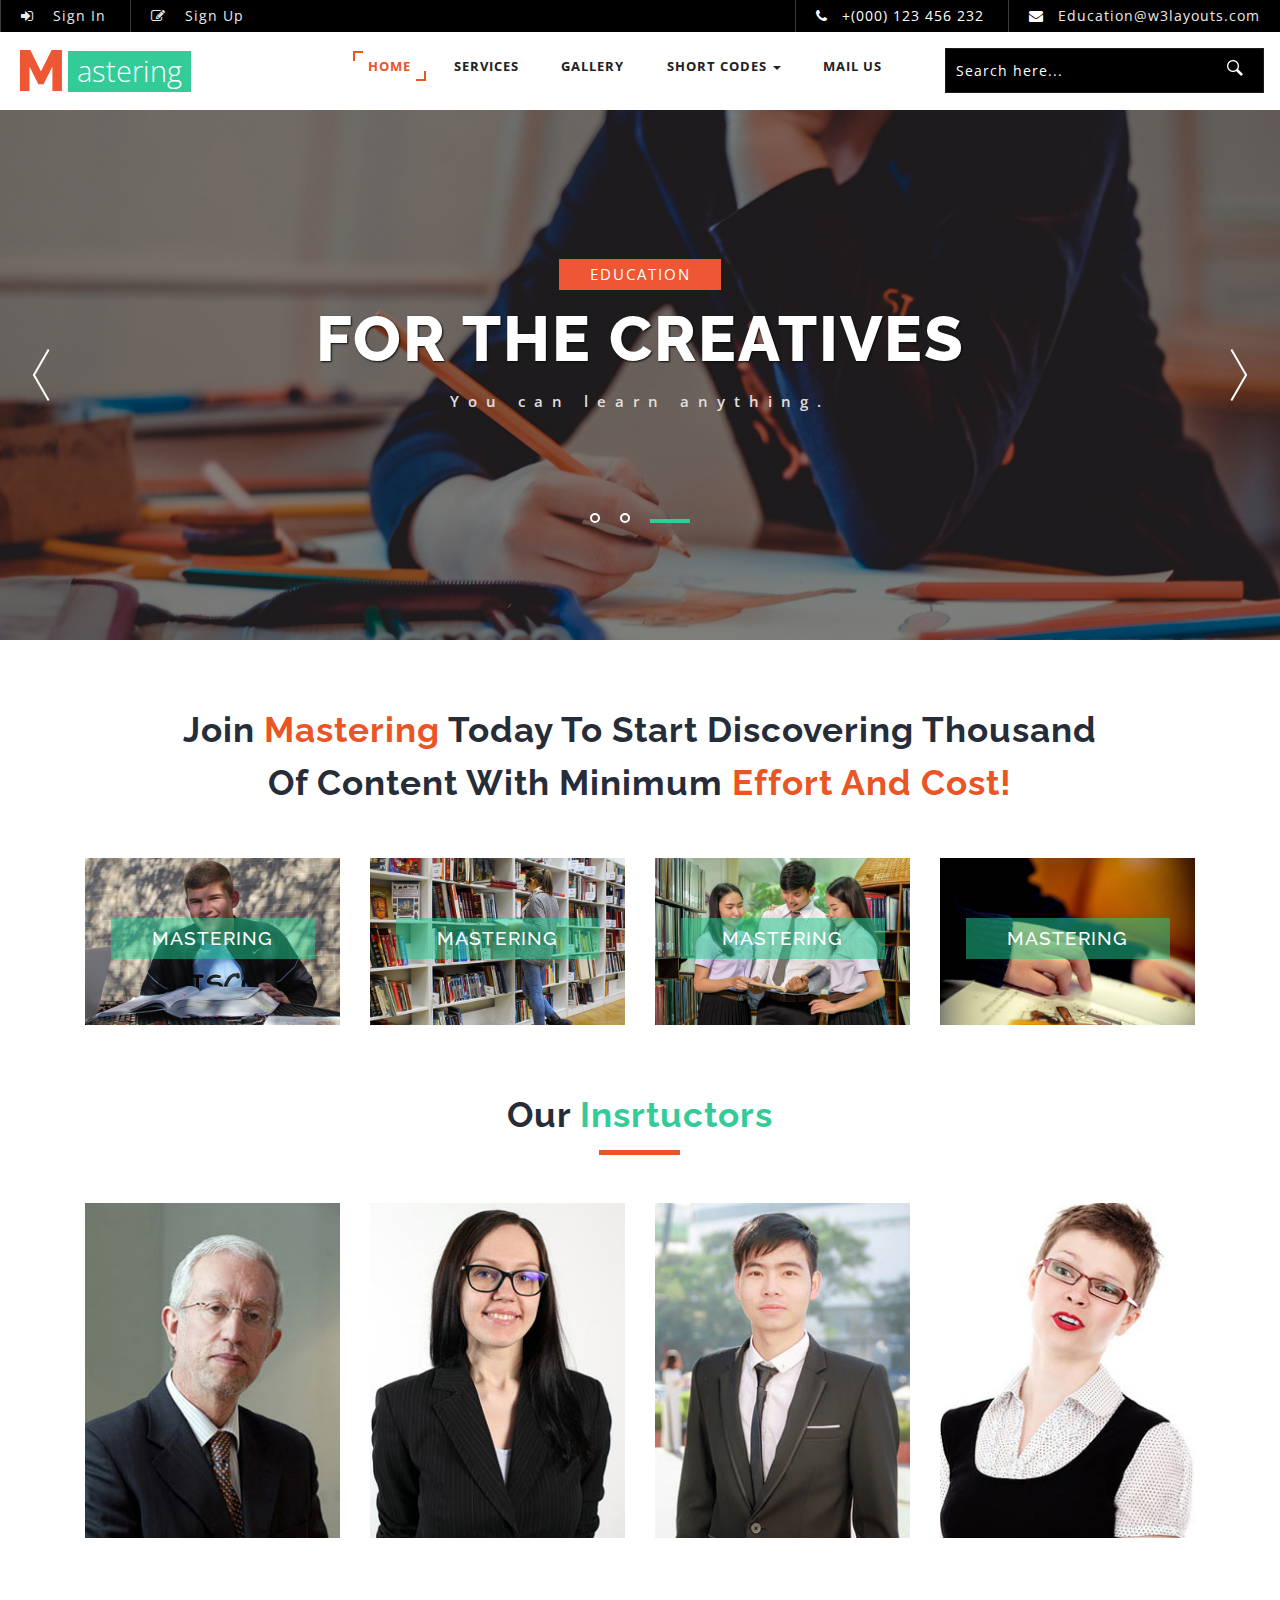
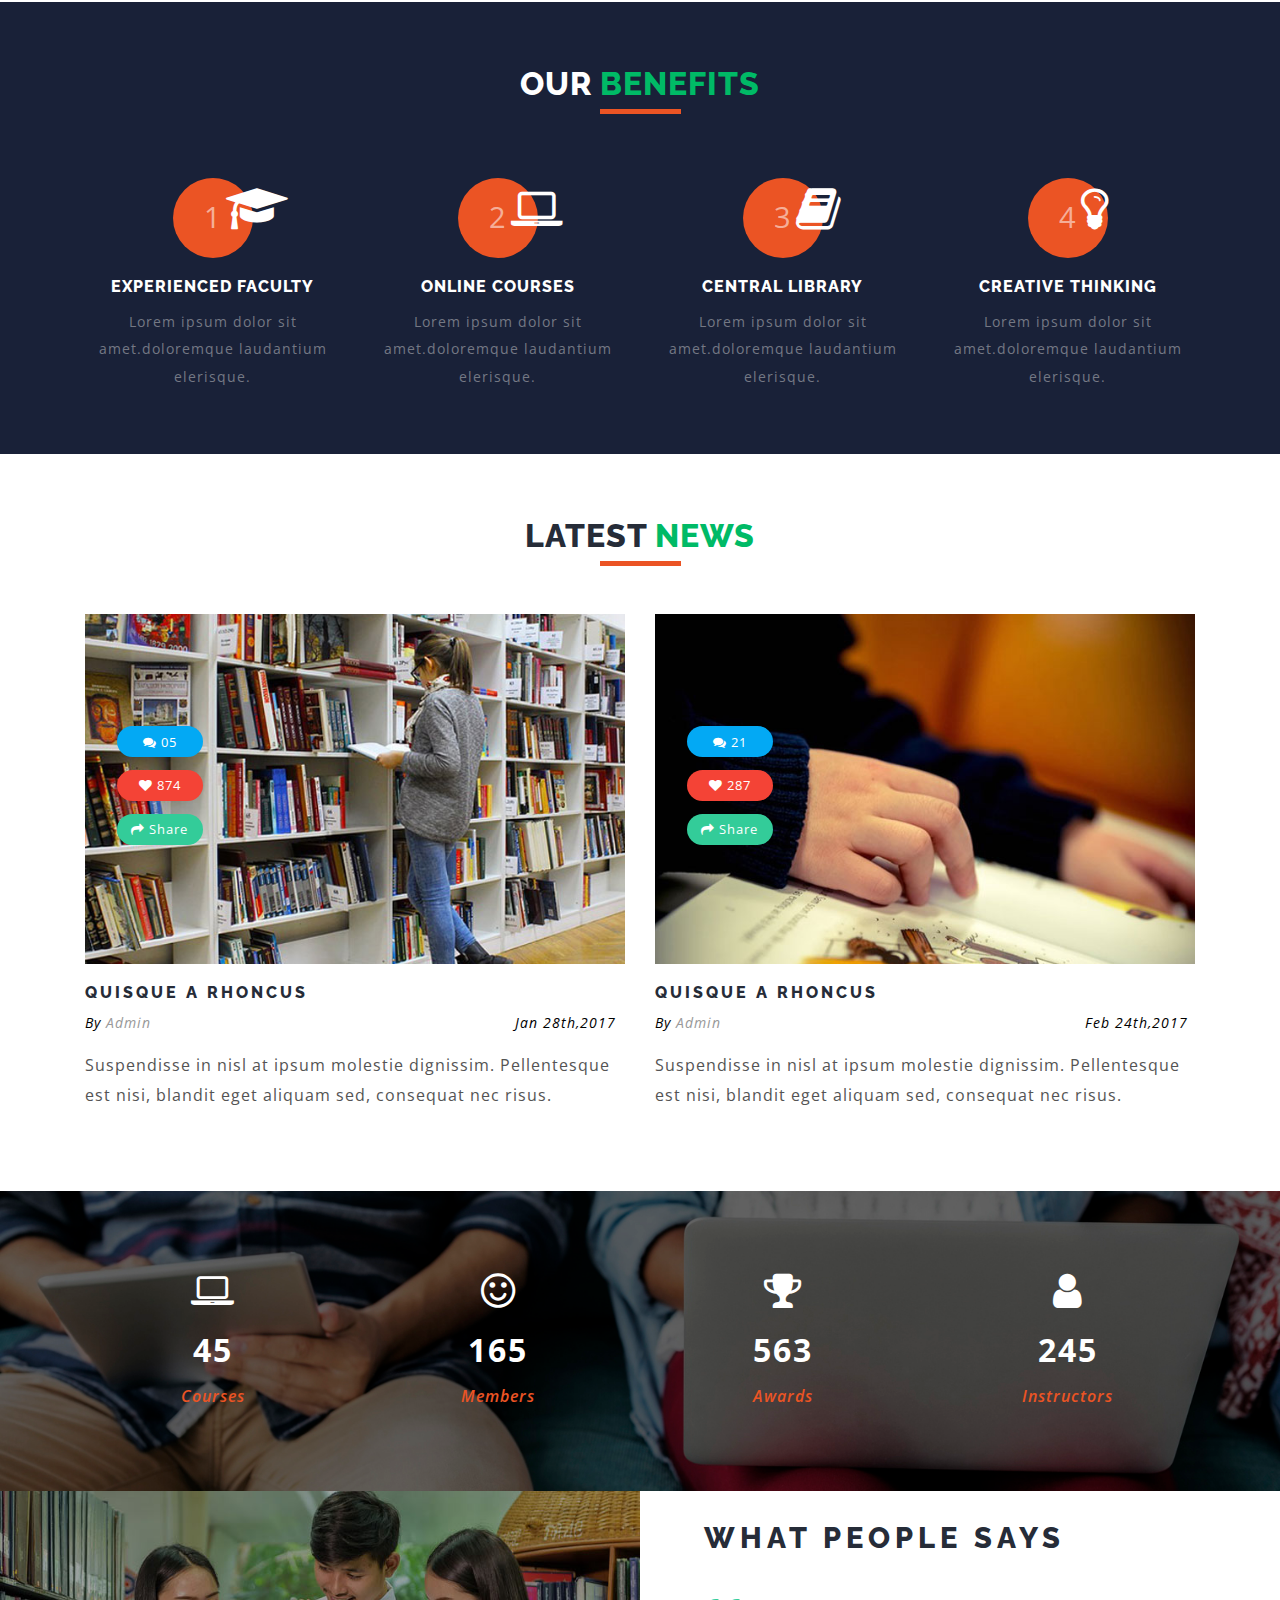
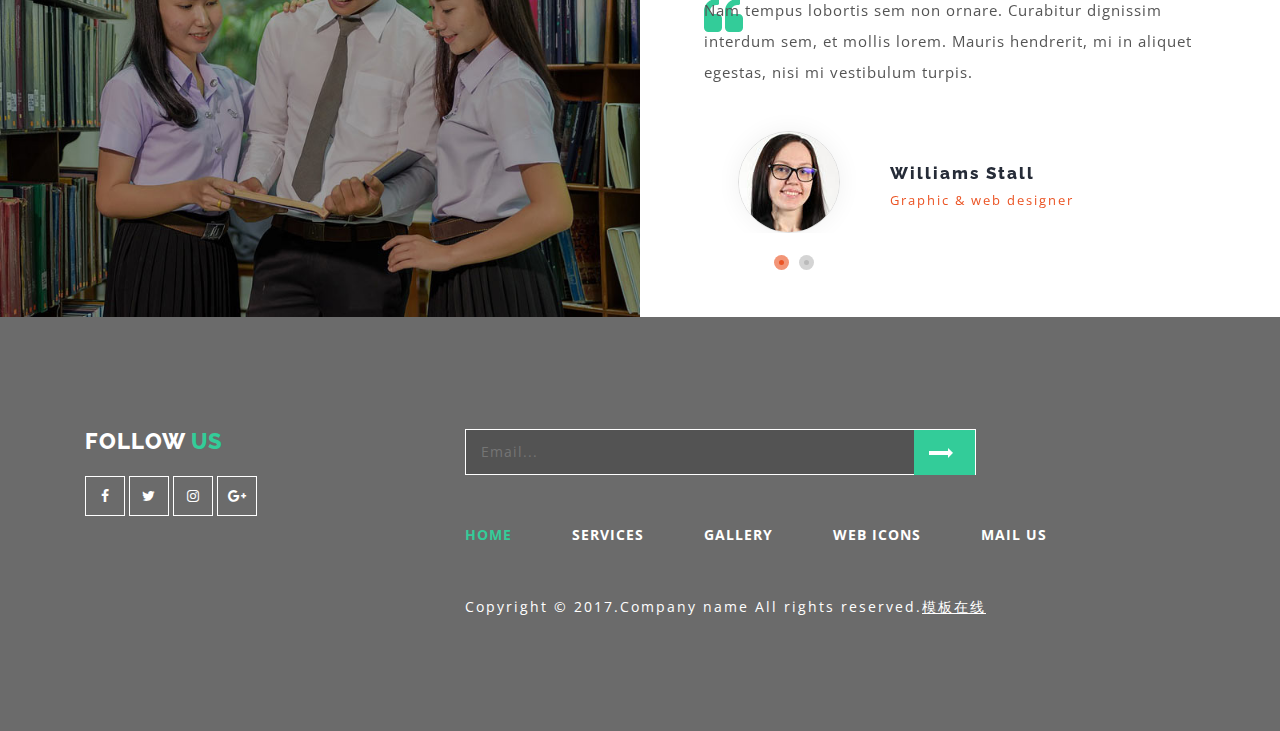
<file: index.html>
<!DOCTYPE html>
<html lang="en">
<head>
<title>Home</title>
<!-- custom-theme -->
<meta name="viewport" content="width=device-width, initial-scale=1">
<meta http-equiv="Content-Type" content="text/html; charset=utf-8" />
<meta name="keywords" content="" />
<script type="application/x-javascript"> addEventListener("load", function() { setTimeout(hideURLbar, 0); }, false);
		function hideURLbar(){ window.scrollTo(0,1); } </script>
<!-- //custom-theme -->
<link href="css/bootstrap.css" rel="stylesheet" type="text/css" media="all" />
<link href="css/JiSlider.css" rel="stylesheet"> 
<link rel="stylesheet" href="css/flexslider.css" type="text/css" media="screen" property="" />

<link href="css/style.css" rel="stylesheet" type="text/css" media="all" />

<link rel="stylesheet" href="css/flexslider.css" type="text/css" media="screen" property="" />
<!-- font-awesome-icons -->
<link href="css/font-awesome.css" rel="stylesheet"> 
<!-- //font-awesome-icons -->
<link href="http://fonts.googleapis.com/css?family=Raleway:400,400i,500,500i,600,600i,700,700i,800" rel="stylesheet">
<link href='http://fonts.googleapis.com/css?family=Open+Sans:400,300,300italic,400italic,600,600italic,700,700italic,800,800italic' rel='stylesheet' type='text/css'>
</head>
	
<body>
<!-- banner -->
<div class="main_section_agile">
		<div class="w3_agile_banner_top">
			<div class="agile_phone_mail">
				<ul class="agile_forms">
					<li><a class="active" href="#" data-toggle="modal" data-target="#myModal2"><i class="fa fa-sign-in" aria-hidden="true"></i> Sign In</a> </li>
					<li><a href="#" data-toggle="modal" data-target="#myModal3"><i class="fa fa-pencil-square-o" aria-hidden="true"></i> Sign Up</a> </li>
				</ul>
				<ul>
					<li><i class="fa fa-phone" aria-hidden="true"></i>+(000) 123 456 232</li>
					<li><i class="fa fa-envelope" aria-hidden="true"></i><a href="mailto:education@w3layouts.com">Education@w3layouts.com</a></li>
				</ul>
				<div class="clearfix"> </div>
			</div>
		</div>
		<div class="agileits_w3layouts_banner_nav">
			<nav class="navbar navbar-default">
				<div class="navbar-header navbar-left">
					<button type="button" class="navbar-toggle collapsed" data-toggle="collapse" data-target="#bs-example-navbar-collapse-1">
						<span class="sr-only">Toggle navigation</span>
						<span class="icon-bar"></span>
						<span class="icon-bar"></span>
						<span class="icon-bar"></span>
					</button>
					<h1><a class="navbar-brand" href="index.html"><i>M</i><span>astering</span></a></h1>
				</div>
				<!-- Collect the nav links, forms, and other content for toggling -->
				<div class="collapse navbar-collapse navbar-right" id="bs-example-navbar-collapse-1">
					<nav class="menu--iris">
						<ul class="nav navbar-nav menu__list">
							<li class="menu__item menu__item--current"><a href="index.html" class="menu__link">Home</a></li>
							<li class="menu__item"><a href="services.html" class="menu__link">Services</a></li>
							<li class="menu__item"><a href="gallery.html" class="menu__link">Gallery</a></li>
							<li class="dropdown menu__item">
								<a href="#" class="dropdown-toggle menu__link" data-toggle="dropdown">Short Codes <b class="caret"></b></a>
								<ul class="dropdown-menu agile_short_dropdown">
									<li><a href="icons.html">Icons</a></li>
									<li><a href="typography.html">Typography</a></li>
								</ul>
							</li>
							<li class="menu__item"><a href="mail.html" class="menu__link">Mail Us</a></li>
						</ul>
						<div class="w3_agileits_search">
							<form action="#" method="post">
								<input type="search" name="Search" placeholder="Search here..." required="">
								<input type="submit" value=" ">
							</form>
						</div>
					</nav>
				</div>
			</nav>
		</div>
</div>
<!-- banner -->
	<div class="banner-silder">
		<div id="JiSlider" class="jislider">
			<ul>
				<li>
					<div class="w3layouts-banner-top">

							<div class="container">
								<div class="agileits-banner-info">
								 <span>Education</span>
									<h3>For the Creatives</h3>
									 <p>You can learn anything</p>
									
								</div>	
							</div>
						</div>
				</li>
				<li>
						<div class="w3layouts-banner-top w3layouts-banner-top1">
						<div class="container">
								<div class="agileits-banner-info">
								 <span>Free</span>
									<h3>Premium Courses</h3>
									 <p>You only have to know one thing</p>
									
								</div>	
							</div>
						</div>
				</li>
				<li>
						<div class="w3layouts-banner-top w3layouts-banner-top2">
							<div class="container">
								<div class="agileits-banner-info">
								 <span>Education</span>
									<h3>For the Creatives</h3>
									 <p>You can learn anything.</p>
									
								</div>	
								
							</div>
						</div>
					</li>

			</ul>
		</div>
      </div>

<!-- //banner -->
	<!-- Modal1 -->
													<div class="modal fade" id="myModal2" tabindex="-1" role="dialog">
														<div class="modal-dialog">
														<!-- Modal content-->
															<div class="modal-content">
																<div class="modal-header">
																	<button type="button" class="close" data-dismiss="modal">&times;</button>
																	
																	<div class="signin-form profile">
																	<h3 class="agileinfo_sign">Sign In</h3>	
																			<div class="login-form">
																				<form action="#" method="post">
																					<input type="text" name="email" placeholder="E-mail" required="">
																					<input type="password" name="password" placeholder="Password" required="">
																					<div class="tp">
																						<input type="submit" value="Sign In">
																					</div>
																				</form>
																			</div>
																			<div class="login-social-grids">
																				<ul>
																					<li><a href="#"><i class="fa fa-facebook"></i></a></li>
																					<li><a href="#"><i class="fa fa-twitter"></i></a></li>
																					<li><a href="#"><i class="fa fa-rss"></i></a></li>
																				</ul>
																			</div>
																			<p><a href="#" data-toggle="modal" data-target="#myModal3" > Don't have an account?</a></p>
																		</div>
																</div>
															</div>
														</div>
													</div>
													<!-- //Modal1 -->	
													<!-- Modal2 -->
													<div class="modal fade" id="myModal3" tabindex="-1" role="dialog">
														<div class="modal-dialog">
														<!-- Modal content-->
															<div class="modal-content">
																<div class="modal-header">
																	<button type="button" class="close" data-dismiss="modal">&times;</button>
																	
																	<div class="signin-form profile">
																	<h3 class="agileinfo_sign">Sign Up</h3>	
																			<div class="login-form">
																				<form action="#" method="post">
																				   <input type="text" name="name" placeholder="Username" required="">
																					<input type="email" name="email" placeholder="Email" required="">
																					<input type="password" name="password" placeholder="Password" required="">
																					<input type="password" name="password" placeholder="Confirm Password" required="">
																					<input type="submit" value="Sign Up">
																				</form>
																			</div>
																			<p><a href="#"> By clicking register, I agree to your terms</a></p>
																		</div>
																</div>
															</div>
														</div>
													</div>
													<!-- //Modal2 -->	

<!-- bootstrap-pop-up -->
	<div class="modal video-modal fade" id="myModal" tabindex="-1" role="dialog" aria-labelledby="myModal">
		<div class="modal-dialog" role="document">
			<div class="modal-content">
				<div class="modal-header">
				
					<button type="button" class="close" data-dismiss="modal" aria-label="Close"><span aria-hidden="true">&times;</span></button>						
				</div>
				<section>
					<div class="modal-body">
						<h5>Mastering</h5>
						<img src="images/2.jpg" alt=" " class="img-responsive" />
						<p>Ut enim ad minima veniam, quis nostrum 
							exercitationem ullam corporis suscipit laboriosam, 
							nisi ut aliquid ex ea commodi consequatur? Quis autem 
							vel eum iure reprehenderit qui in ea voluptate velit 
							e.
							<i>" Quis autem vel eum iure reprehenderit qui in ea voluptate velit 
								esse quam nihil molestiae consequatur.</i></p>
					</div>
				</section>
			</div>
		</div>
	</div>
<!-- //bootstrap-pop-up -->
<!-- banner-bottom -->
	<div class="banner-bottom">
		<div class="container">
			<h3>Join <span class="fixed_w3"> Mastering</span> today to start discovering thousand of content with minimum <span class="fixed_w3"> effort and cost! </span></h3>
			<div class="agileits_banner_bottom_grids">
				<div class="col-md-3 agileits_banner_bottom_grid">
					<div class="hovereffect w3ls_banner_bottom_grid">
						<img src="images/1.jpg" alt=" " class="img-responsive" />
						<div class="overlay">
						   <h4>Mastering</h4>
						   <p>Education</p>
						</div>
					</div>
				</div>
				<div class="col-md-3 agileits_banner_bottom_grid">
					<div class="hovereffect w3ls_banner_bottom_grid">
						<img src="images/2.jpg" alt=" " class="img-responsive" />
						<div class="overlay">
						   <h4>Mastering</h4>
						     <p>Education</p>
						</div>
					</div>
				</div>
				<div class="col-md-3 agileits_banner_bottom_grid">
					<div class="hovereffect w3ls_banner_bottom_grid">
						<img src="images/3.jpg" alt=" " class="img-responsive" />
						<div class="overlay">
						   <h4>Mastering</h4>
						    <p>Education</p>
						</div>
					</div>
				</div>
				<div class="col-md-3 agileits_banner_bottom_grid">
					<div class="hovereffect w3ls_banner_bottom_grid">
						<img src="images/4.jpg" alt=" " class="img-responsive" />
						<div class="overlay">
						   <h4>Mastering</h4>
						    <p>Education</p>
						</div>
					</div>
				</div>
				<div class="clearfix"> </div>
			</div>
				<div class="team-w3ls-row">
				   <h3 class="w3l_header w3_agileits_header">Our <span>Insrtuctors</span></h3>
				   <div class="agileits_banner_bottom_grids">
				<div class="col-md-3 col-sm-6 team-grids">
					<img src="images/t1.jpg" alt=""/>
					<div class="img-caption w3-agileits">
						<div class="img-agileinfo-text">
							<h4>Alan Ipsum</h4>
							<p>English Instructor</p> 
							<div class="w3social-icons"> 
								<ul>
									<li><a href="#"><i class="fa fa-google-plus"></i> </a></li>
									<li><a href="#"><i class="fa fa-facebook"></i> </a></li>
									<li><a href="#"><i class="fa fa-twitter"></i> </a></li> 
								</ul>
							</div>
						</div>
					</div>
				</div>
				<div class="col-md-3 col-sm-6 team-grids">
					<img src="images/t2.jpg" alt=""/>
					<div class="img-caption">
						<div class="img-agileinfo-text">
							<h4>Lana del Rey</h4>
							<p>PHP Instructor </p>
							<div class="w3social-icons"> 
								<ul>
									<li><a href="#"><i class="fa fa-google-plus"></i> </a></li>
									<li><a href="#"><i class="fa fa-facebook"></i> </a></li>
									<li><a href="#"><i class="fa fa-twitter"></i> </a></li> 
								</ul>
							</div>
						</div>
					</div>
				</div>
				<div class="col-md-3 col-sm-6 team-grids">
					<img src="images/t3.jpg" alt=""/>
					<div class="img-caption">
						<div class="img-agileinfo-text">
							<h4>Mark John</h4>
							<p>English Instructor</p> 
							<div class="w3social-icons"> 
								<ul>
									<li><a href="#"><i class="fa fa-google-plus"></i> </a></li>
									<li><a href="#"><i class="fa fa-facebook"></i> </a></li>
									<li><a href="#"><i class="fa fa-twitter"></i> </a></li> 
								</ul>
							</div>
						</div>
					</div>
				</div>
				<div class="col-md-3 col-sm-6 team-grids">
					<img src="images/t4.jpg" alt=""/>
					<div class="img-caption">
						<div class="img-agileinfo-text">
							<h4>Peter Parker</h4>
							<p>PHP Instructor</p>
							<div class="w3social-icons"> 
								<ul>
									<li><a href="#"><i class="fa fa-google-plus"></i> </a></li>
									<li><a href="#"><i class="fa fa-facebook"></i> </a></li>
									<li><a href="#"><i class="fa fa-twitter"></i> </a></li> 
								</ul>
							</div>
						</div>
					</div>
				</div>
				<div class="clearfix"> </div> 
			</div>
			</div>

		</div>
	</div>
<!-- //banner-bottom -->

	<!-- services -->
	<div class="services" id="services">
		<div class="container">
		<h3 class="w3l_header w3_agileits_header two">Our <span>Benefits</span></h3>
			<div class="agile_inner_w3ls-grids two">
				<div class="col-md-3 service-box">
					<figure class="icon">
					    <span>1</span>
						<i class="fa fa-graduation-cap" aria-hidden="true"></i>
					</figure>
					<h5>Experienced Faculty</h5>
					<p>Lorem ipsum dolor sit amet.doloremque laudantium elerisque.</p>
				</div>
				<div class="col-md-3 service-box">
				
					<figure class="icon">
					 <span>2</span>
					<i class="fa fa-laptop" aria-hidden="true"></i>
					</figure>
					<h5>Online Courses</h5>
					<p>Lorem ipsum dolor sit amet.doloremque laudantium elerisque.</p>
				</div>
				<div class="col-md-3 service-box">
					<figure class="icon">
					 <span>3</span>
						<i class="fa fa-book" aria-hidden="true"></i>
					</figure>
					<h5>Central Library</h5>
				<p>Lorem ipsum dolor sit amet.doloremque laudantium elerisque.</p>
				</div>
				<div class="col-md-3 service-box">
					<figure class="icon">
					 <span>4</span>
						<i class="fa fa-lightbulb-o" aria-hidden="true"></i>
					</figure>
					<h5>Creative Thinking</h5>
					<p>Lorem ipsum dolor sit amet.doloremque laudantium elerisque.</p>
				</div>
				<div class="clearfix"> </div>
			</div>
		</div>
	</div>
	<!-- //services -->

	<!-- blog -->
	<div class="blog" id="blog">
		<div class="container">
		
		<h3 class="w3l_header w3_agileits_header"> Latest <span>  News</span></h3>
			<div class="agile_inner_w3ls-grids">
	
				<div class="col-sm-6 w3-agile-post-grids">
					<div class="w3-agile-post-img w3-agile-post-img1">
						<a href="#" data-toggle="modal" data-target="#myModal"> 
							<ul>
								<li><i class="fa fa-comments" aria-hidden="true"></i> 05</li>
								<li><i class="fa fa-heart" aria-hidden="true"></i> 874</li>
								<li><i class="fa fa-share" aria-hidden="true"></i> Share</li>
							</ul>
						</a>
					</div>
					<div class="w3-agile-post-info">
						<h4><a href="#" data-toggle="modal" data-target="#myModal">Quisque a rhoncus</a></h4>
						<ul>
							<li>By <a href="#">Admin</a></li>
							<li>Jan 28th,2017</li>
						</ul>
						<p>Suspendisse in nisl at ipsum molestie dignissim. Pellentesque est nisi, blandit eget aliquam sed, consequat nec risus.</p>
					</div>
				</div>
				<div class="col-sm-6 w3-agile-post-grids">
					<div class="w3-agile-post-img w3-agile-post-img2">
						<a href="#" data-toggle="modal" data-target="#myModal"> 
							<ul>
								<li><i class="fa fa-comments" aria-hidden="true"></i> 21</li>
								<li><i class="fa fa-heart" aria-hidden="true"></i> 287</li>
								<li><i class="fa fa-share" aria-hidden="true"></i> Share</li>
							</ul>
						</a>
					</div>
					<div class="w3-agile-post-info">
						<h4><a href="#" data-toggle="modal" data-target="#myModal">Quisque a rhoncus</a></h4>
						<ul>
							<li>By <a href="#">Admin</a></li>
							<li>Feb 24th,2017</li>
						</ul>
						<p>Suspendisse in nisl at ipsum molestie dignissim. Pellentesque est nisi, blandit eget aliquam sed, consequat nec risus.</p>
					</div>
				</div>
				<div class="clearfix"> </div>
			</div>
		</div>
	</div>
	<!-- //blog -->
<!-- stats -->
	<div class="stats" id="stats">
	    <div class="container"> 
			<div class="inner_w3l_agile_grids">
		<div class="col-md-3 w3layouts_stats_left w3_counter_grid">
		   <i class="fa fa-laptop" aria-hidden="true"></i>
			<p class="counter">45</p>
			<h3>Courses</h3>
		</div>
		<div class="col-md-3 w3layouts_stats_left w3_counter_grid1">
		    <i class="fa fa-smile-o" aria-hidden="true"></i>
			<p class="counter">165</p>
			<h3>Members</h3>
		</div>
		<div class="col-md-3 w3layouts_stats_left w3_counter_grid2">
		<i class="fa fa-trophy" aria-hidden="true"></i>
			<p class="counter">563</p>
			<h3>Awards</h3>
		</div>
		<div class="col-md-3 w3layouts_stats_left w3_counter_grid3">
		<i class="fa fa-user" aria-hidden="true"></i>
			<p class="counter">245</p>
			<h3>Instructors</h3>
		</div>
		<div class="clearfix"> </div>
	</div>
   </div>	
</div>
<!-- //stats -->

<!-- testimonials -->		
	<div class="testimonials">
		<div class="col-md-6 w3layouts_event_left">
			<img src="images/test.jpg" alt=" " class="img-responsive" />
		</div>
		<div class="col-md-6 w3layouts_event_right">
			<h3>what people says</h3>
			<section class="slider">
				<div class="flexslider">
					<ul class="slides">
						<li>
							<div class="w3_event_right_grid">
								<div class="w3layouts_event_right_para">
									<p>Nam tempus lobortis sem non ornare. Curabitur dignissim interdum sem, et mollis lorem. 
										Mauris hendrerit, mi in aliquet egestas, nisi mi vestibulum turpis.</p>
									<div class="w3layouts_event_right_para_pos">
										<i class="fa fa-quote-left" aria-hidden="true"></i>
									</div>
								</div>
								<div class="w3_agile_event_right_grids">
									<div class="col-xs-4 w3_agile_event_right_grid_left">
										<img src="images/test1.jpg" alt=" " class="img-responsive" />
									</div>
									<div class="col-xs-8 w3_agile_event_right_grid_right">
										<h4>Williams Stall</h4>
										<p>Graphic & web designer</p>
									</div>
									<div class="clearfix"> </div>
								</div>
							</div>
						</li>
						<li>
							<div class="w3_event_right_grid">
								<div class="w3layouts_event_right_para">
									<p>Nam tempus lobortis sem non ornare. Curabitur dignissim interdum sem, et mollis lorem. 
										Mauris hendrerit, mi in aliquet egestas, nisi mi vestibulum turpis.</p>
									<div class="w3layouts_event_right_para_pos">
										<i class="fa fa-quote-left" aria-hidden="true"></i>
									</div>
								</div>
								<div class="w3_agile_event_right_grids">
									<div class="col-xs-4 w3_agile_event_right_grid_left">
											<img src="images/test2.jpg" alt=" " class="img-responsive" />
									</div>
									<div class="col-xs-8 w3_agile_event_right_grid_right">
										<h4>Catherine Mark</h4>
										<p>PHP & web developer</p>
									</div>
									<div class="clearfix"> </div>
								</div>
							</div>
						</li>
					</ul>
				</div>
			</section>
		</div>
		<div class="clearfix"> </div>
	</div>
<!-- //testimonials -->	

<!-- footer -->
	<div class="footer">
	<div class="f-bg-w3l">
		<div class="container">
			<div class="col-md-4 w3layouts_footer_grid">
				<h2>Follow <span>Us</span></h2>
				<ul class="social_agileinfo">
					<li><a href="#" class="w3_facebook"><i class="fa fa-facebook"></i></a></li>
					<li><a href="#" class="w3_twitter"><i class="fa fa-twitter"></i></a></li>
					<li><a href="#" class="w3_instagram"><i class="fa fa-instagram"></i></a></li>
					<li><a href="#" class="w3_google"><i class="fa fa-google-plus"></i></a></li>
				</ul>
			</div>
			<div class="col-md-8 w3layouts_footer_grid">
				<form action="#" method="post">
					<input type="email" name="Email" placeholder="Email..." required="">
					<input type="submit" value="">
				</form>
				<ul class="w3l_footer_nav">
					<li><a href="index.html" class="active">Home</a></li>
					<li><a href="services.html">Services</a></li>
					<li><a href="gallery.html">Gallery</a></li>
					<li><a href="icons.html">Web Icons</a></li>
					<li><a href="mail.html">Mail Us</a></li>
				</ul>
				<p>Copyright &copy; 2017.Company name All rights reserved.<a target="_blank" href="http://www.mobancss.com/">模板在线</a></p>
			</div>
			<div class="clearfix"> </div>
		</div>
	</div>
</div>
<!-- //footer -->
<!-- start-smoth-scrolling -->
<!-- js -->
<script type="text/javascript" src="js/jquery-2.1.4.min.js"></script>
<!-- //js -->
<script src="js/JiSlider.js"></script>
<script>
			$(window).load(function () {
				$('#JiSlider').JiSlider({color: '#fff', start: 3, reverse: true}).addClass('ff')
			})
		</script>
<!-- stats -->
	<script src="js/jquery.waypoints.min.js"></script>
	<script src="js/jquery.countup.js"></script>
		<script>
			$('.counter').countUp();
		</script>
<!-- //stats -->
<!-- //footer -->
<!-- flexSlider -->
	<script defer src="js/jquery.flexslider.js"></script>
	<script type="text/javascript">
		$(window).load(function(){
		  $('.flexslider').flexslider({
			animation: "slide",
			start: function(slider){
			  $('body').removeClass('loading');
			}
		  });
		});
  </script>
<!-- //flexSlider -->


<script type="text/javascript" src="js/move-top.js"></script>
<script type="text/javascript" src="js/easing.js"></script>
<script type="text/javascript">
	jQuery(document).ready(function($) {
		$(".scroll").click(function(event){		
			event.preventDefault();
			$('html,body').animate({scrollTop:$(this.hash).offset().top},1000);
		});
	});
</script>
<!-- start-smoth-scrolling -->
<!-- for bootstrap working -->
	<script src="js/bootstrap.js"></script>
<!-- //for bootstrap working -->
<!-- here stars scrolling icon -->
	<script type="text/javascript">
		$(document).ready(function() {
			/*
				var defaults = {
				containerID: 'toTop', // fading element id
				containerHoverID: 'toTopHover', // fading element hover id
				scrollSpeed: 1200,
				easingType: 'linear' 
				};
			*/
								
			$().UItoTop({ easingType: 'easeOutQuart' });
								
			});
	</script>
<!-- //here ends scrolling icon -->
</body>
</html>
</file>
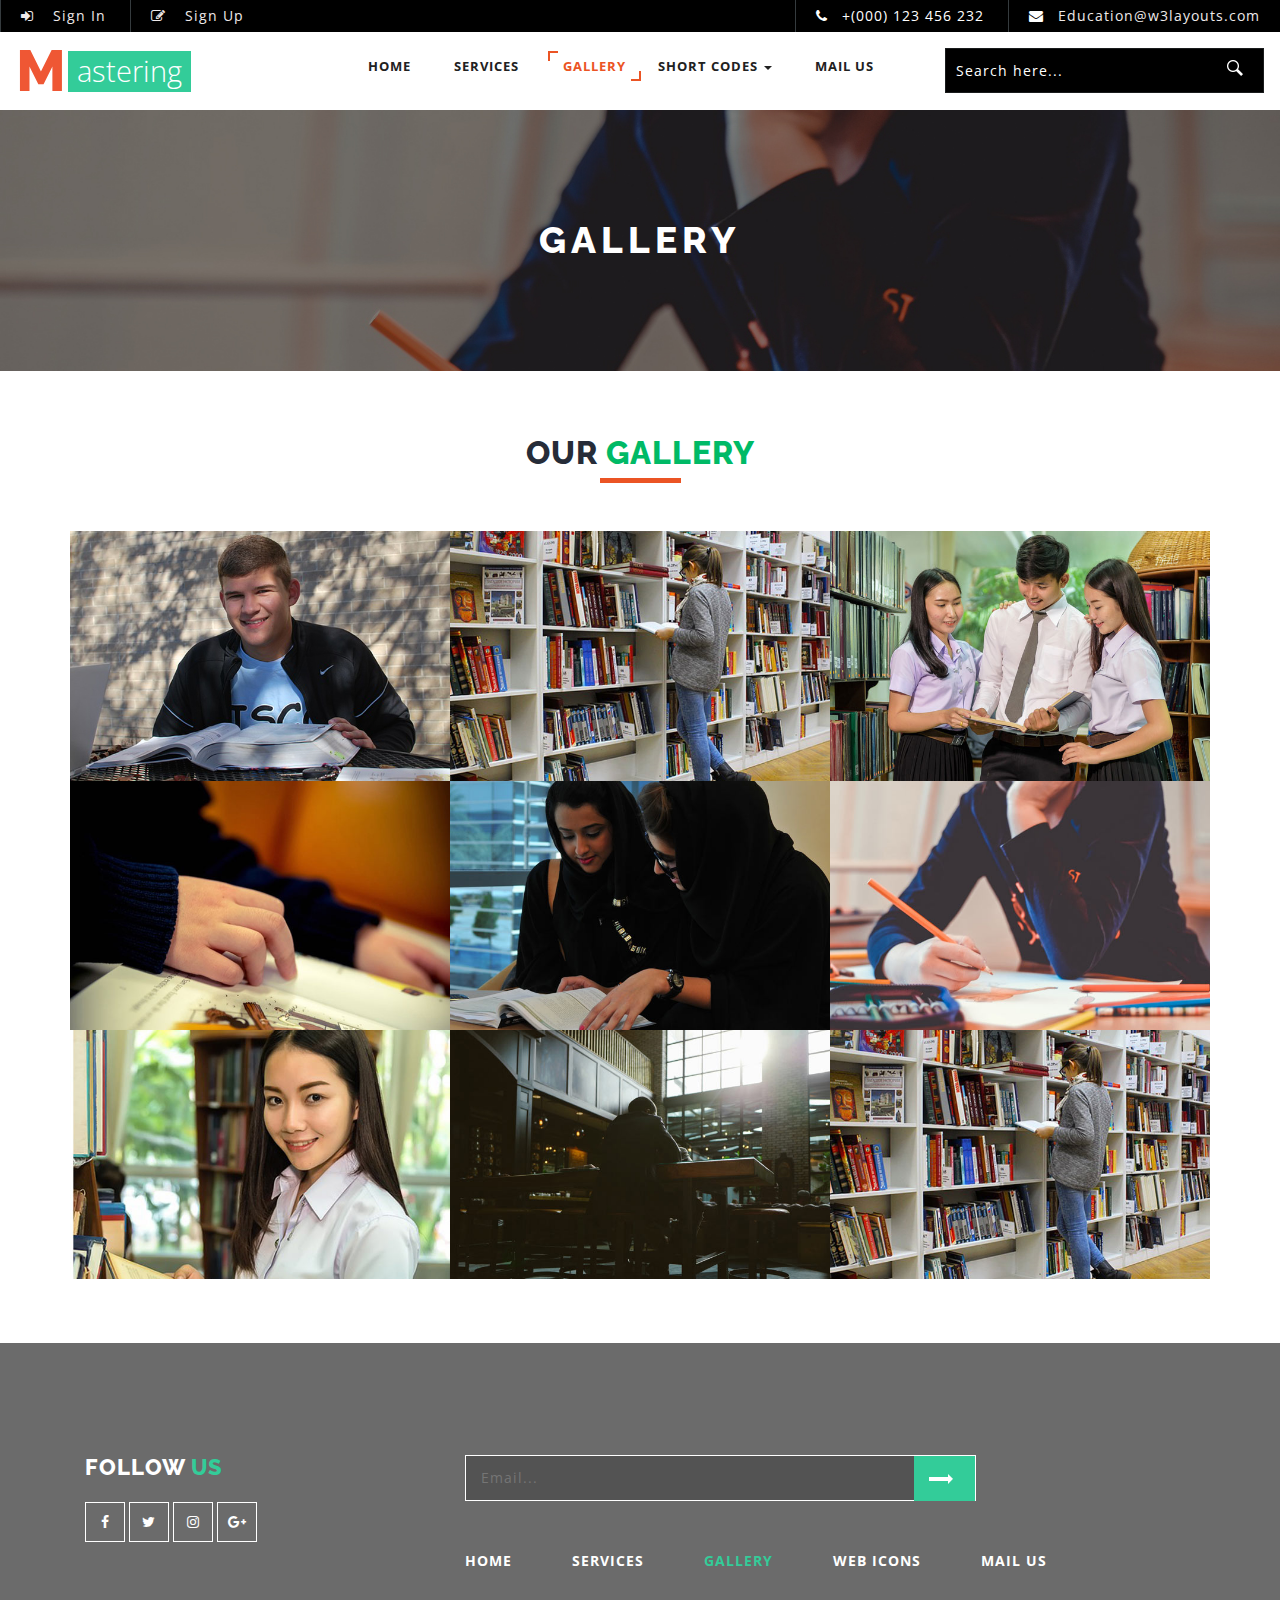
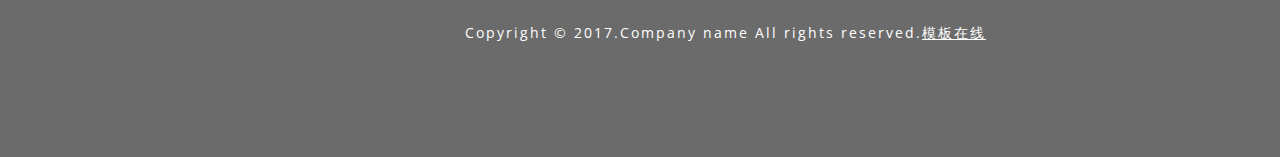
<file: gallery.html>
<!DOCTYPE html>
<html lang="en">
<head>
<title>Gallery</title>
<!-- custom-theme -->
<meta name="viewport" content="width=device-width, initial-scale=1">
<meta http-equiv="Content-Type" content="text/html; charset=utf-8" />
<meta name="keywords" content="" />
<script type="application/x-javascript"> addEventListener("load", function() { setTimeout(hideURLbar, 0); }, false);
		function hideURLbar(){ window.scrollTo(0,1); } </script>
<!-- //custom-theme -->
<link href="css/bootstrap.css" rel="stylesheet" type="text/css" media="all" />
<link href="css/style.css" rel="stylesheet" type="text/css" media="all" />
<!-- font-awesome-icons -->
<link href="css/font-awesome.css" rel="stylesheet"> 
<!-- //font-awesome-icons -->
<link href="http://fonts.googleapis.com/css?family=Raleway:400,400i,500,500i,600,600i,700,700i,800" rel="stylesheet">
<link href='http://fonts.googleapis.com/css?family=Open+Sans:400,300,300italic,400italic,600,600italic,700,700italic,800,800italic' rel='stylesheet' type='text/css'>
</head>
	
<body>
<!-- banner -->
	<div class="main_section_agile">
		<div class="w3_agile_banner_top">
			<div class="agile_phone_mail">
				<ul class="agile_forms">
					<li><a class="active" href="#" data-toggle="modal" data-target="#myModal2"><i class="fa fa-sign-in" aria-hidden="true"></i> Sign In</a> </li>
					<li><a href="#" data-toggle="modal" data-target="#myModal3"><i class="fa fa-pencil-square-o" aria-hidden="true"></i> Sign Up</a> </li>
				</ul>
				<ul>
					<li><i class="fa fa-phone" aria-hidden="true"></i>+(000) 123 456 232</li>
					<li><i class="fa fa-envelope" aria-hidden="true"></i><a href="mailto:education@w3layouts.com">Education@w3layouts.com</a></li>
				</ul>
				<div class="clearfix"> </div>
			</div>
		</div>
		<div class="agileits_w3layouts_banner_nav">
			<nav class="navbar navbar-default">
				<div class="navbar-header navbar-left">
					<button type="button" class="navbar-toggle collapsed" data-toggle="collapse" data-target="#bs-example-navbar-collapse-1">
						<span class="sr-only">Toggle navigation</span>
						<span class="icon-bar"></span>
						<span class="icon-bar"></span>
						<span class="icon-bar"></span>
					</button>
					<h1><a class="navbar-brand" href="index.html"><i>M</i><span>astering</span></a></h1>
				</div>
				<!-- Collect the nav links, forms, and other content for toggling -->
				<div class="collapse navbar-collapse navbar-right" id="bs-example-navbar-collapse-1">
					<nav class="menu--iris">
						<ul class="nav navbar-nav menu__list">
							<li class="menu__item"><a href="index.html" class="menu__link">Home</a></li>
							<li class="menu__item"><a href="services.html" class="menu__link">Services</a></li>
							<li class="menu__item--current"><a href="gallery.html" class="menu__link">Gallery</a></li>
							<li class="dropdown menu__item">
								<a href="#" class="dropdown-toggle menu__link" data-toggle="dropdown">Short Codes <b class="caret"></b></a>
								<ul class="dropdown-menu agile_short_dropdown">
									<li><a href="icons.html">Icons</a></li>
									<li><a href="typography.html">Typography</a></li>
								</ul>
							</li>
							<li class="menu__item"><a href="mail.html" class="menu__link">Mail Us</a></li>
						</ul>
						<div class="w3_agileits_search">
							<form action="#" method="post">
								<input type="search" name="Search" placeholder="Search here..." required="">
								<input type="submit" value=" ">
							</form>
						</div>
					</nav>
				</div>
			</nav>
		</div>
</div>
	<div class="banner1">
		<div class="w3_agileits_service_banner_info">
			<h2>Gallery</h2>
		</div>
	</div>
<!-- //banner -->
	<!-- Modal1 -->
													<div class="modal fade" id="myModal2" tabindex="-1" role="dialog">
														<div class="modal-dialog">
														<!-- Modal content-->
															<div class="modal-content">
																<div class="modal-header">
																	<button type="button" class="close" data-dismiss="modal">&times;</button>
																	
																	<div class="signin-form profile">
																	<h3 class="agileinfo_sign">Sign In</h3>	
																			<div class="login-form">
																				<form action="#" method="post">
																					<input type="text" name="email" placeholder="E-mail" required="">
																					<input type="password" name="password" placeholder="Password" required="">
																					<div class="tp">
																						<input type="submit" value="Sign In">
																					</div>
																				</form>
																			</div>
																			<div class="login-social-grids">
																				<ul>
																					<li><a href="#"><i class="fa fa-facebook"></i></a></li>
																					<li><a href="#"><i class="fa fa-twitter"></i></a></li>
																					<li><a href="#"><i class="fa fa-rss"></i></a></li>
																				</ul>
																			</div>
																			<p><a href="#" data-toggle="modal" data-target="#myModal3" > Don't have an account?</a></p>
																		</div>
																</div>
															</div>
														</div>
													</div>
													<!-- //Modal1 -->	
													<!-- Modal2 -->
													<div class="modal fade" id="myModal3" tabindex="-1" role="dialog">
														<div class="modal-dialog">
														<!-- Modal content-->
															<div class="modal-content">
																<div class="modal-header">
																	<button type="button" class="close" data-dismiss="modal">&times;</button>
																	
																	<div class="signin-form profile">
																	<h3 class="agileinfo_sign">Sign Up</h3>	
																			<div class="login-form">
																				<form action="#" method="post">
																				   <input type="text" name="name" placeholder="Username" required="">
																					<input type="email" name="email" placeholder="Email" required="">
																					<input type="password" name="password" placeholder="Password" required="">
																					<input type="password" name="password" placeholder="Confirm Password" required="">
																					<input type="submit" value="Sign Up">
																				</form>
																			</div>
																			<p><a href="#"> By clicking register, I agree to your terms</a></p>
																		</div>
																</div>
															</div>
														</div>
													</div>
													<!-- //Modal2 -->	

<div class="contact">
  <div class="container">
	<h3 class="w3l_header w3_agileits_header">Our <span>Gallery</span></h3>
			<div class="inner_w3l_agile_grids-gal">
				<div class="col-md-4 gallery-grid gallery1">
					<a href="images/1.jpg" class="swipebox"><img src="images/1.jpg" class="img-responsive" alt="/">
						<div class="textbox">
						<h4>Mastering</h4>
						<p><i class="fa fa-graduation-cap" aria-hidden="true"></i></p>
							
						</div>
				</a>
				</div>
				<div class="col-md-4 gallery-grid gallery1">
					<a href="images/2.jpg" class="swipebox"><img src="images/2.jpg" class="img-responsive" alt="/">
						<div class="textbox">
						<h4>Mastering</h4>
						<p><i class="fa fa-graduation-cap" aria-hidden="true"></i></p>
						
						</div>
				</a>
				</div>
				<div class="col-md-4 gallery-grid gallery1">
					<a href="images/3.jpg" class="swipebox"><img src="images/3.jpg" class="img-responsive" alt="/">
						<div class="textbox">
						<h4>Mastering</h4>
							<p><i class="fa fa-graduation-cap" aria-hidden="true"></i></p>
							
						</div>
				</a>
				</div>
				<div class="col-md-4 gallery-grid gallery1">
					<a href="images/4.jpg" class="swipebox"><img src="images/4.jpg" class="img-responsive" alt="/">
						<div class="textbox">
						<h4>Mastering</h4>
							<p><i class="fa fa-graduation-cap" aria-hidden="true"></i></p>
							
						</div>
				</a>
				</div>
				<div class="col-md-4 gallery-grid gallery1">
					<a href="images/5.jpg" class="swipebox"><img src="images/5.jpg" class="img-responsive" alt="/">
						<div class="textbox">
						<h4>Mastering</h4>
							<p><i class="fa fa-graduation-cap" aria-hidden="true"></i></p>
							
						</div>
					</a>
				</div>
				<div class="col-md-4 gallery-grid gallery1">
					<a href="images/6.jpg" class="swipebox"><img src="images/6.jpg" class="img-responsive" alt="/">
						<div class="textbox">
						<h4>Mastering</h4>
							<p><i class="fa fa-graduation-cap" aria-hidden="true"></i></p>
					   </div>
				   </a>
				</div>
				<div class="col-md-4 gallery-grid gallery1">
					<a href="images/7.jpg" class="swipebox"><img src="images/7.jpg" class="img-responsive" alt="/">
						<div class="textbox">
						<h4>Mastering</h4>
							<p><i class="fa fa-graduation-cap" aria-hidden="true"></i></p>
					   </div>
				   </a>
				</div>
				<div class="col-md-4 gallery-grid gallery1">
					<a href="images/8.jpg" class="swipebox"><img src="images/8.jpg" class="img-responsive" alt="/">
						<div class="textbox">
						<h4>Mastering</h4>
							<p><i class="fa fa-graduation-cap" aria-hidden="true"></i></p>
					   </div>
				   </a>
				</div>
					<div class="col-md-4 gallery-grid gallery1">
					<a href="images/2.jpg" class="swipebox"><img src="images/2.jpg" class="img-responsive" alt="/">
						<div class="textbox">
						<h4>Mastering</h4>
							<p><i class="fa fa-graduation-cap" aria-hidden="true"></i></p>
							
						</div>
				</a>
				</div>
			
				<div class="clearfix"> </div>
			</div>
		</div>	
	</div>	
	<!--//gallery-->


<!-- footer -->
	<div class="footer">
	<div class="f-bg-w3l">
		<div class="container">
			<div class="col-md-4 w3layouts_footer_grid">
				<h2>Follow <span>Us</span></h2>
				<ul class="social_agileinfo">
					<li><a href="#" class="w3_facebook"><i class="fa fa-facebook"></i></a></li>
					<li><a href="#" class="w3_twitter"><i class="fa fa-twitter"></i></a></li>
					<li><a href="#" class="w3_instagram"><i class="fa fa-instagram"></i></a></li>
					<li><a href="#" class="w3_google"><i class="fa fa-google-plus"></i></a></li>
				</ul>
			</div>
			<div class="col-md-8 w3layouts_footer_grid">
				<form action="#" method="post">
					<input type="email" name="Email" placeholder="Email..." required="">
					<input type="submit" value="">
				</form>
				<ul class="w3l_footer_nav">
					<li><a href="index.html">Home</a></li>
					<li><a href="services.html">Services</a></li>
					<li><a class="active" href="gallery.html">Gallery</a></li>
					<li><a href="icons.html">Web Icons</a></li>
					<li><a href="mail.html">Mail Us</a></li>
				</ul>
				<p>Copyright &copy; 2017.Company name All rights reserved.<a target="_blank" href="http://www.mobancss.com/">模板在线</a></p>
			</div>
			<div class="clearfix"> </div>
		</div>
	</div>
</div>
<!-- //footer -->
<!-- js -->
<script type="text/javascript" src="js/jquery-2.1.4.min.js"></script>
<!-- //js -->
<!-- start-smoth-scrolling -->
<script type="text/javascript" src="js/move-top.js"></script>
<script type="text/javascript" src="js/easing.js"></script>
<script type="text/javascript">
	jQuery(document).ready(function($) {
		$(".scroll").click(function(event){		
			event.preventDefault();
			$('html,body').animate({scrollTop:$(this.hash).offset().top},1000);
		});
	});
</script>
<!-- start-smooth-scrolling -->
<link rel="stylesheet" href="css/swipebox.css">
				<script src="js/jquery.swipebox.min.js"></script> 
					<script type="text/javascript">
						jQuery(function($) {
							$(".swipebox").swipebox();
						});
					</script>


<!-- for bootstrap working -->
	<script src="js/bootstrap.js"></script>
<!-- //for bootstrap working -->
<!-- here stars scrolling icon -->
	<script type="text/javascript">
		$(document).ready(function() {
			/*
				var defaults = {
				containerID: 'toTop', // fading element id
				containerHoverID: 'toTopHover', // fading element hover id
				scrollSpeed: 1200,
				easingType: 'linear' 
				};
			*/
								
			$().UItoTop({ easingType: 'easeOutQuart' });
								
			});
	</script>
<!-- //here ends scrolling icon -->
</body>
</html>
</file>
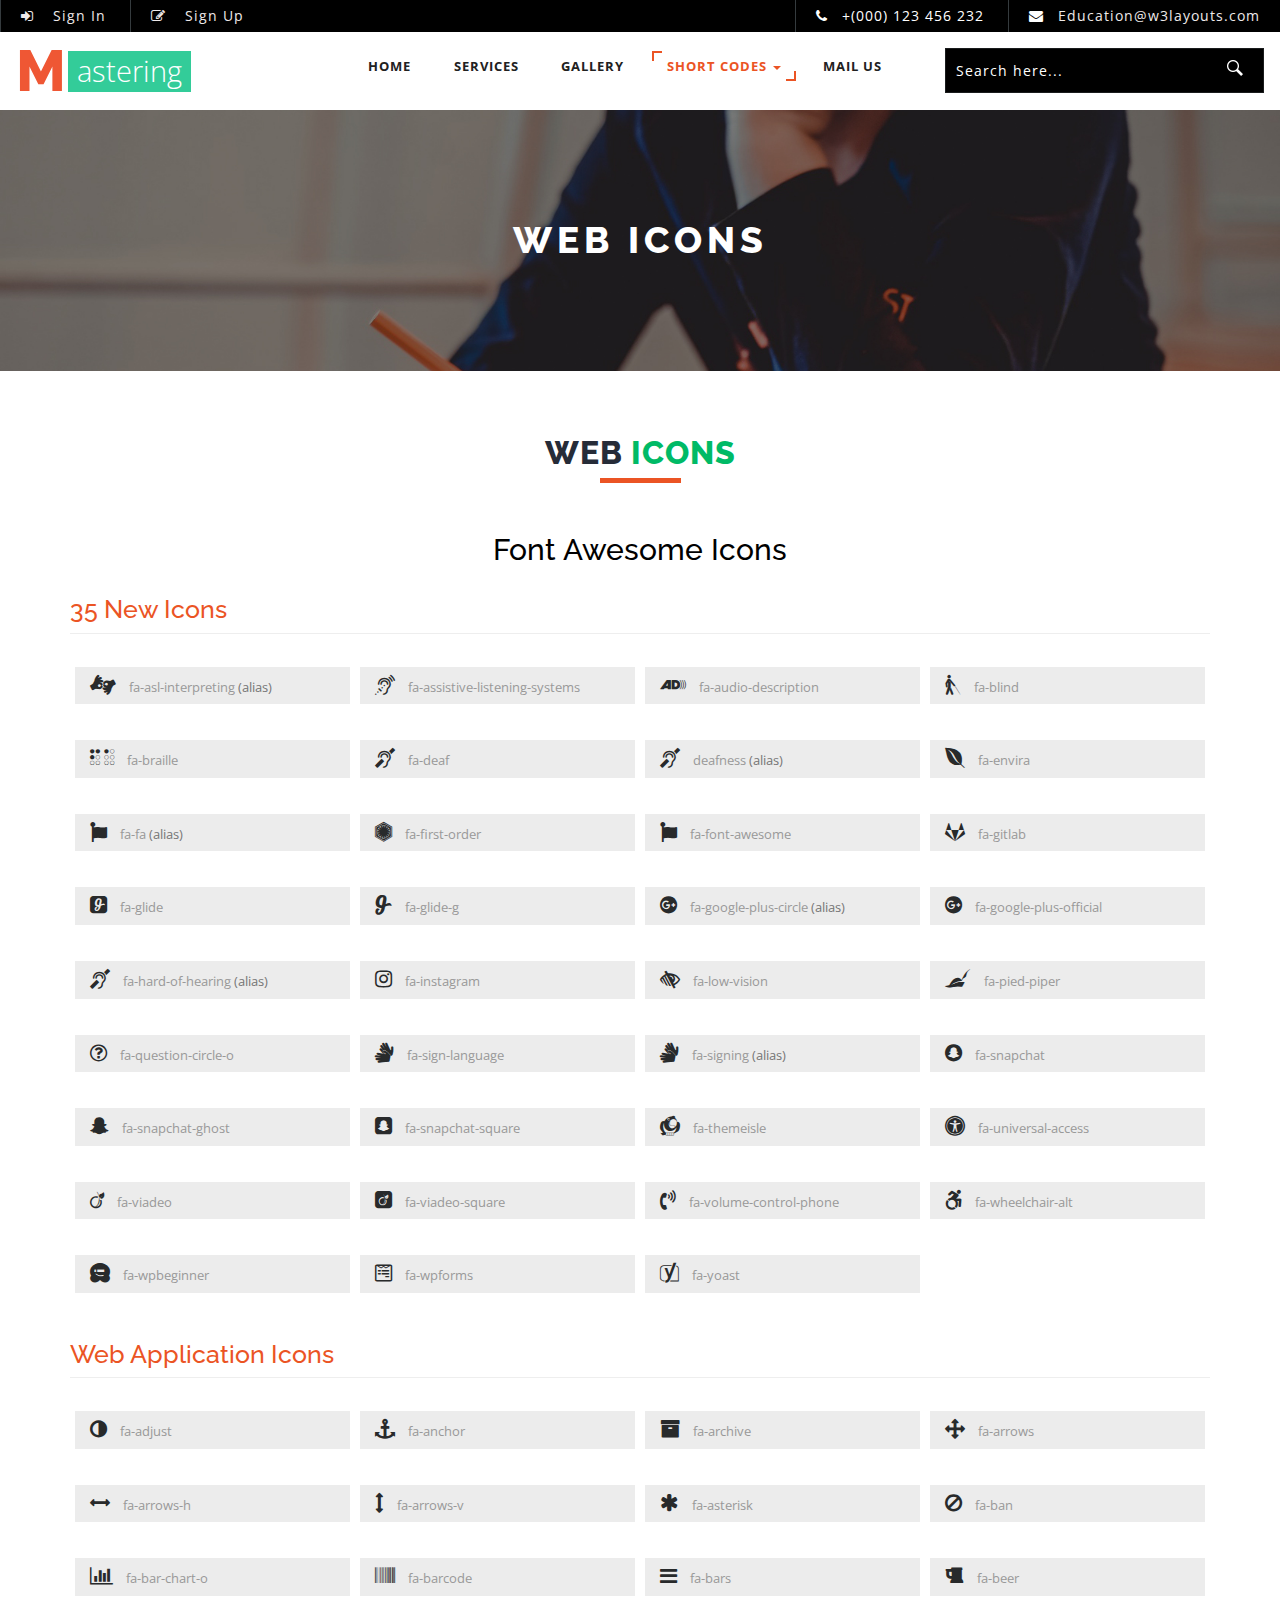
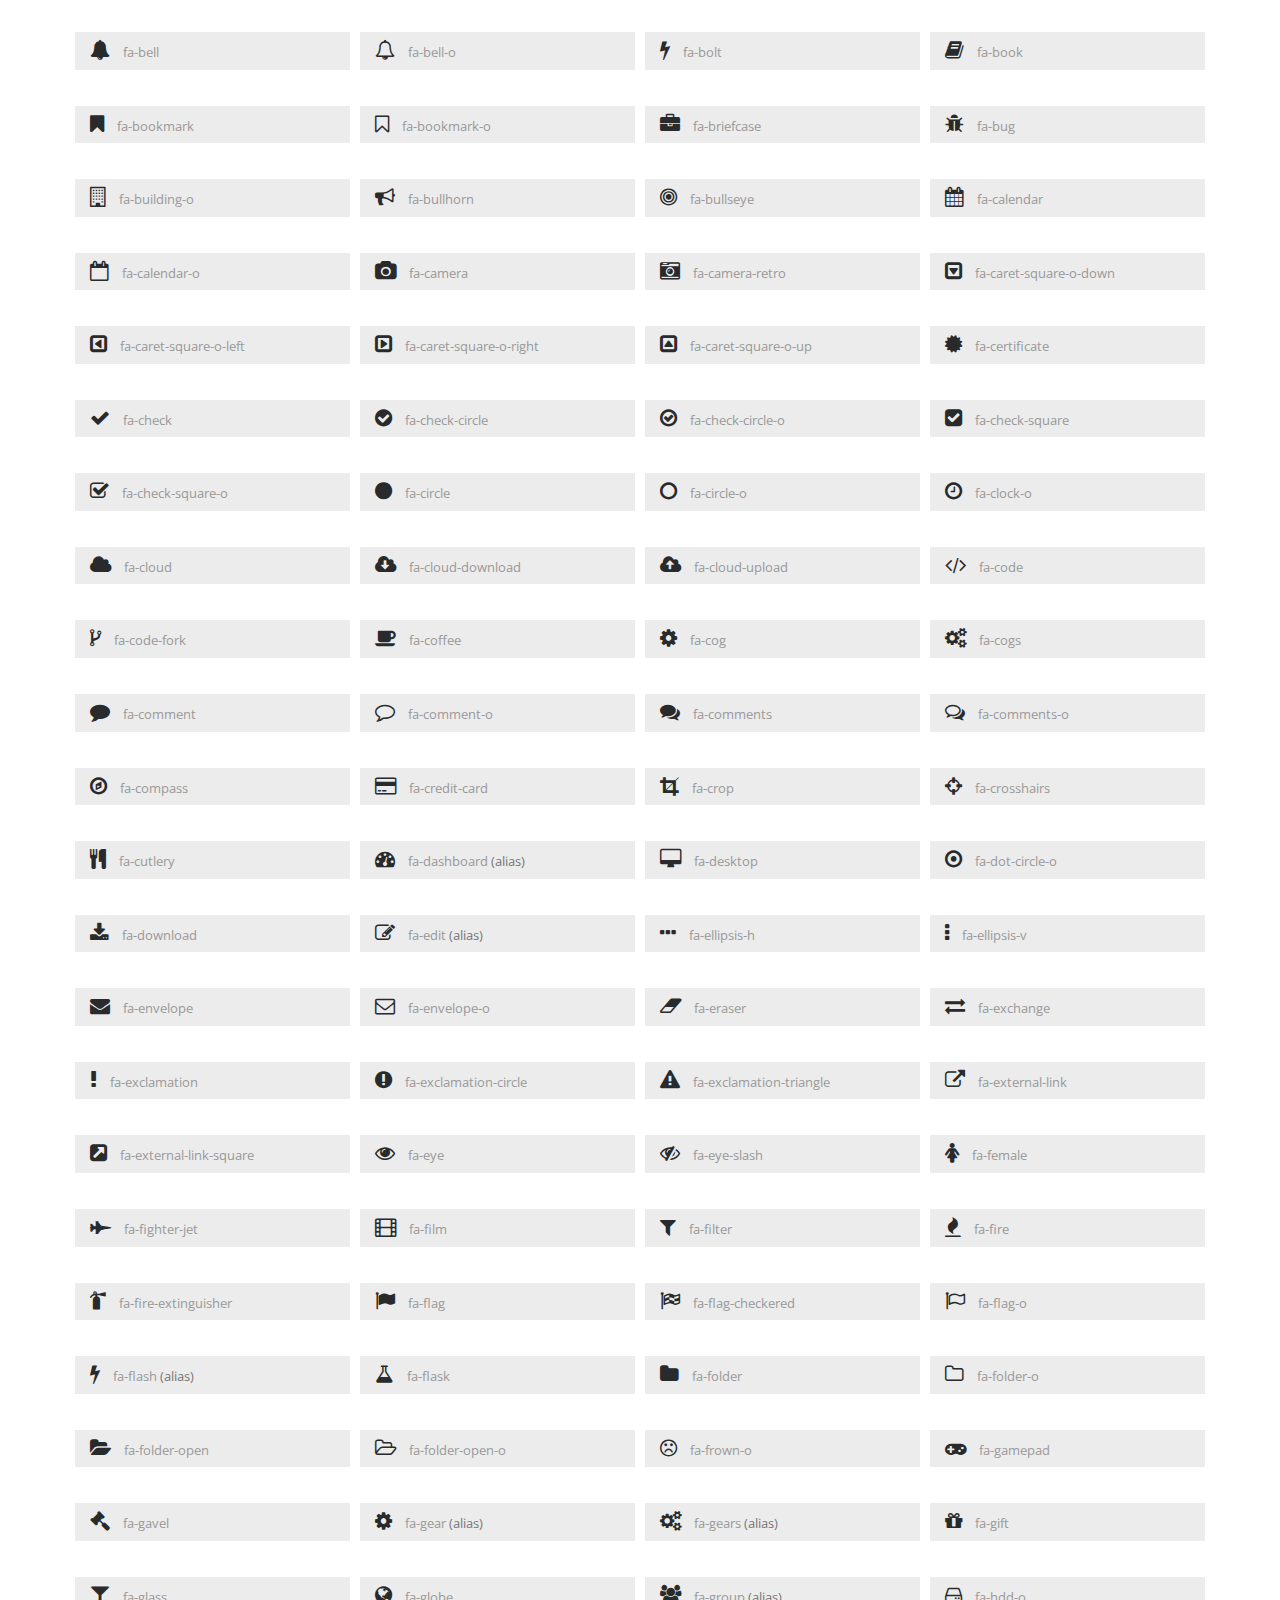
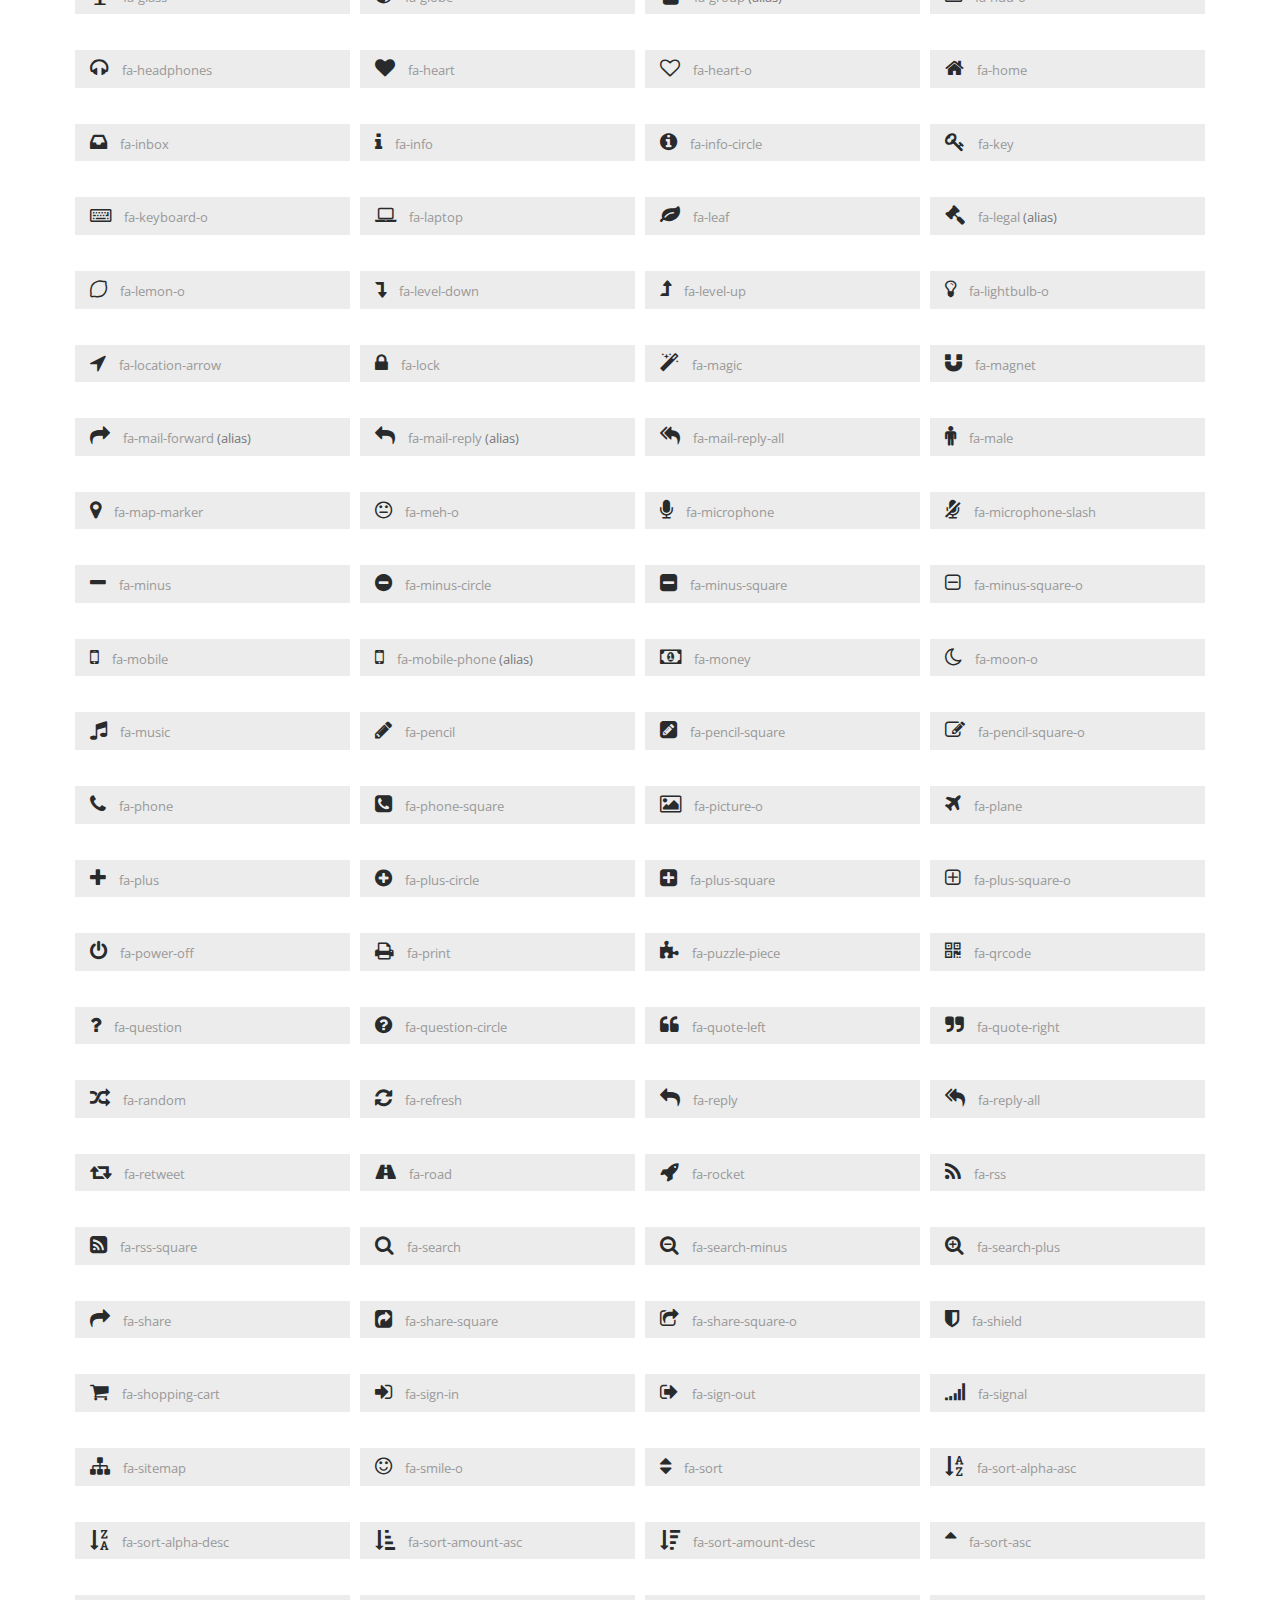
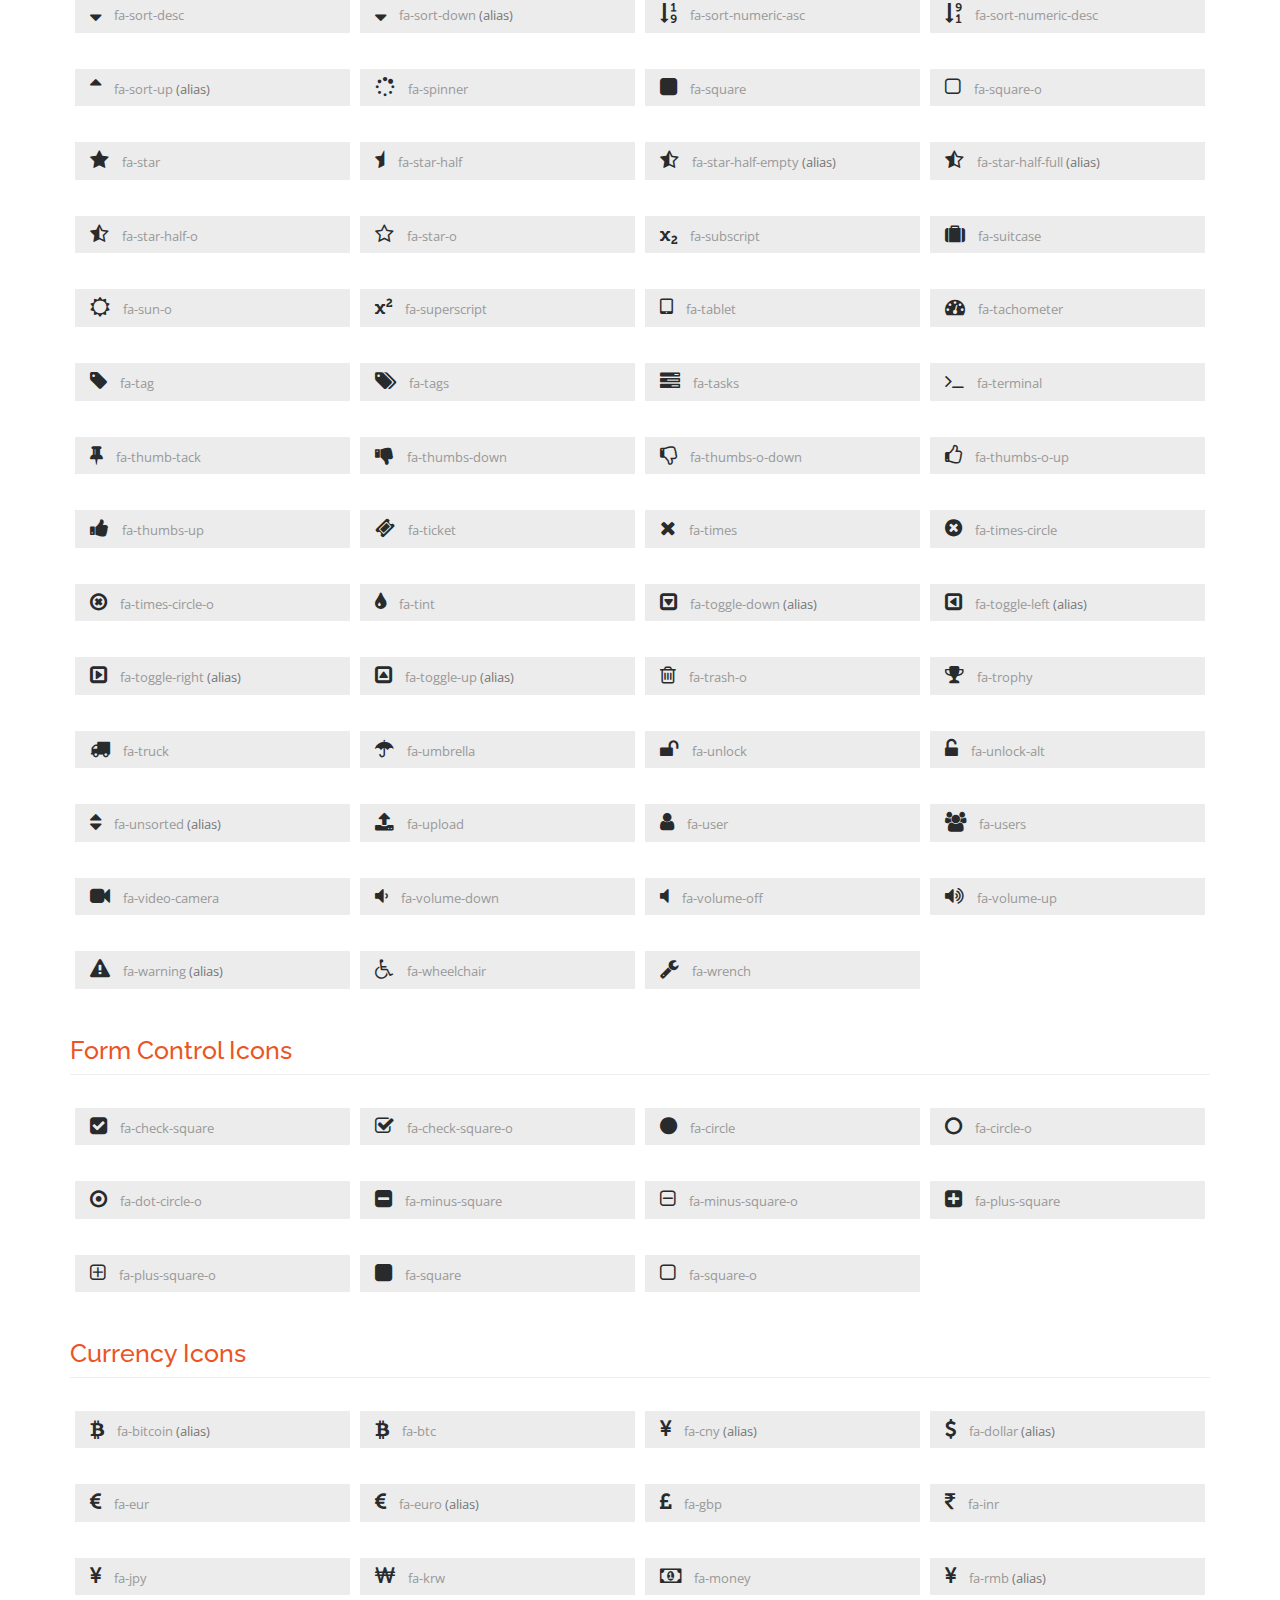
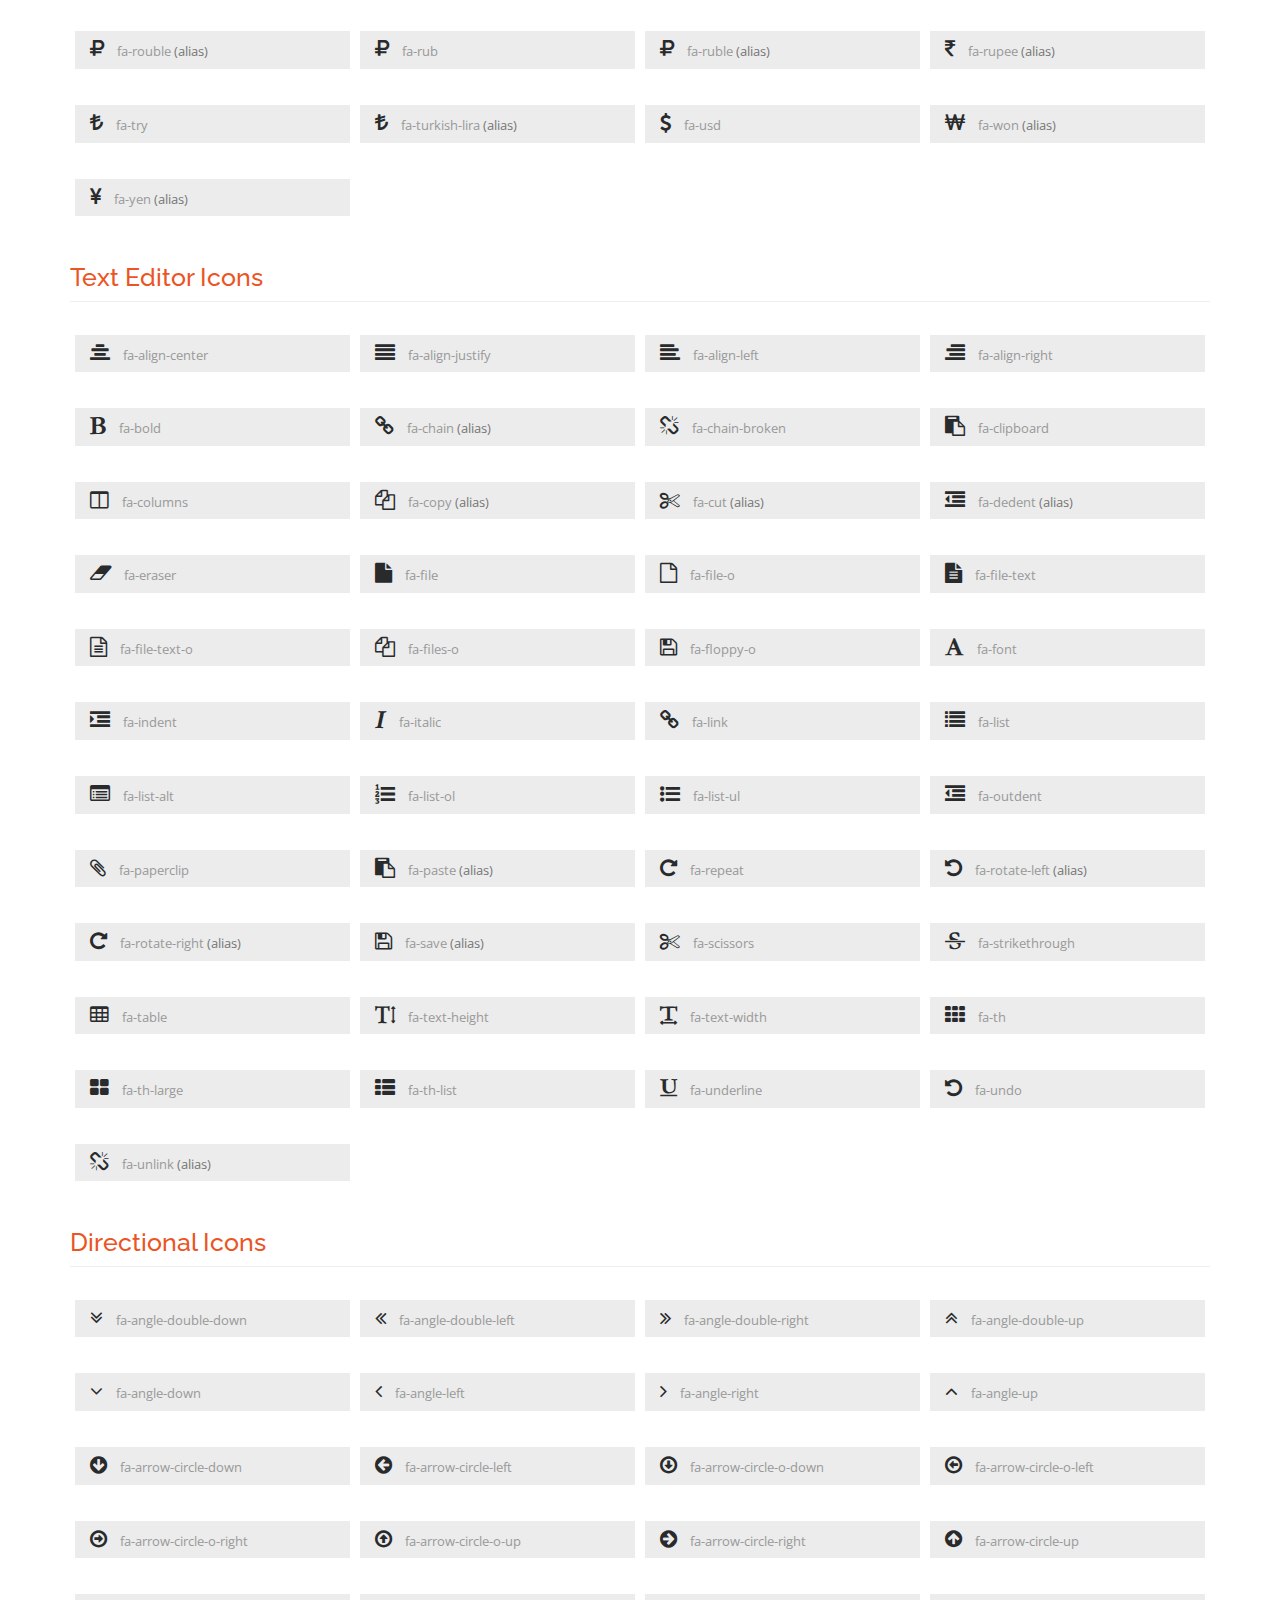
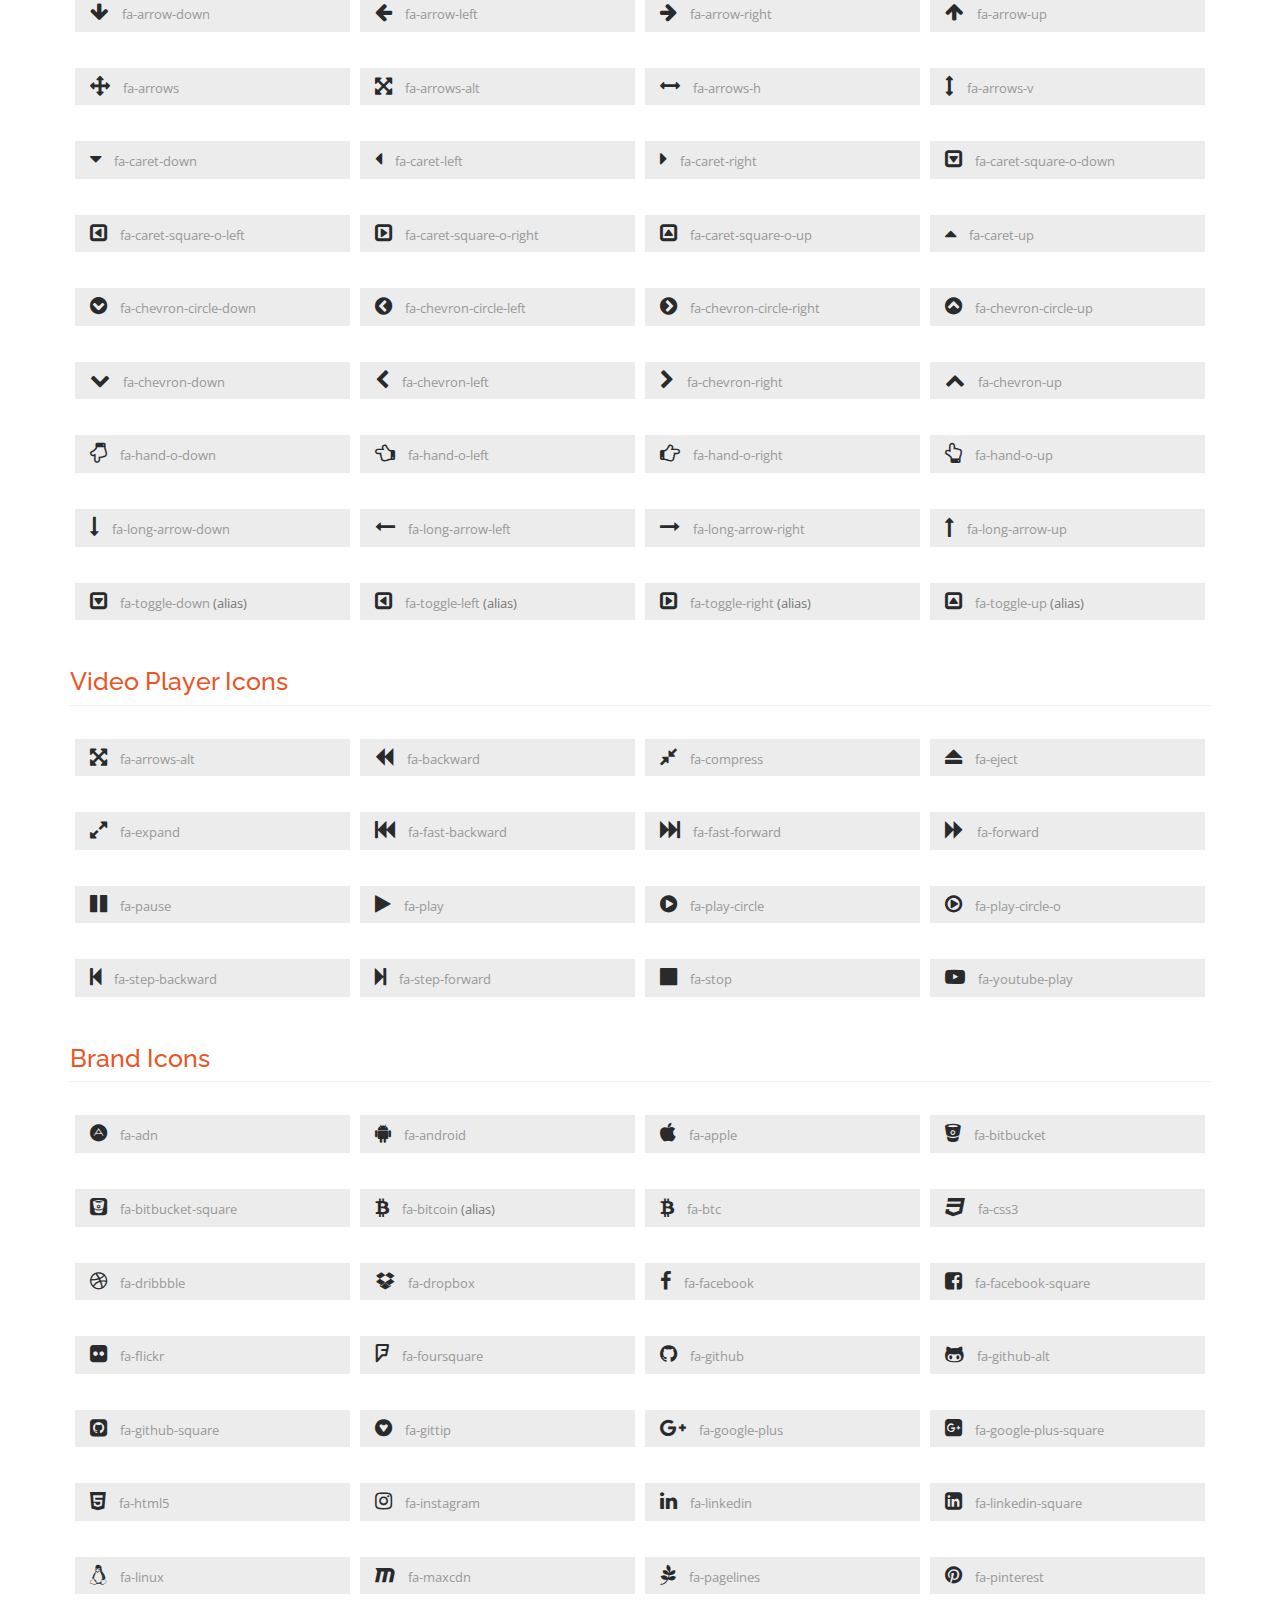
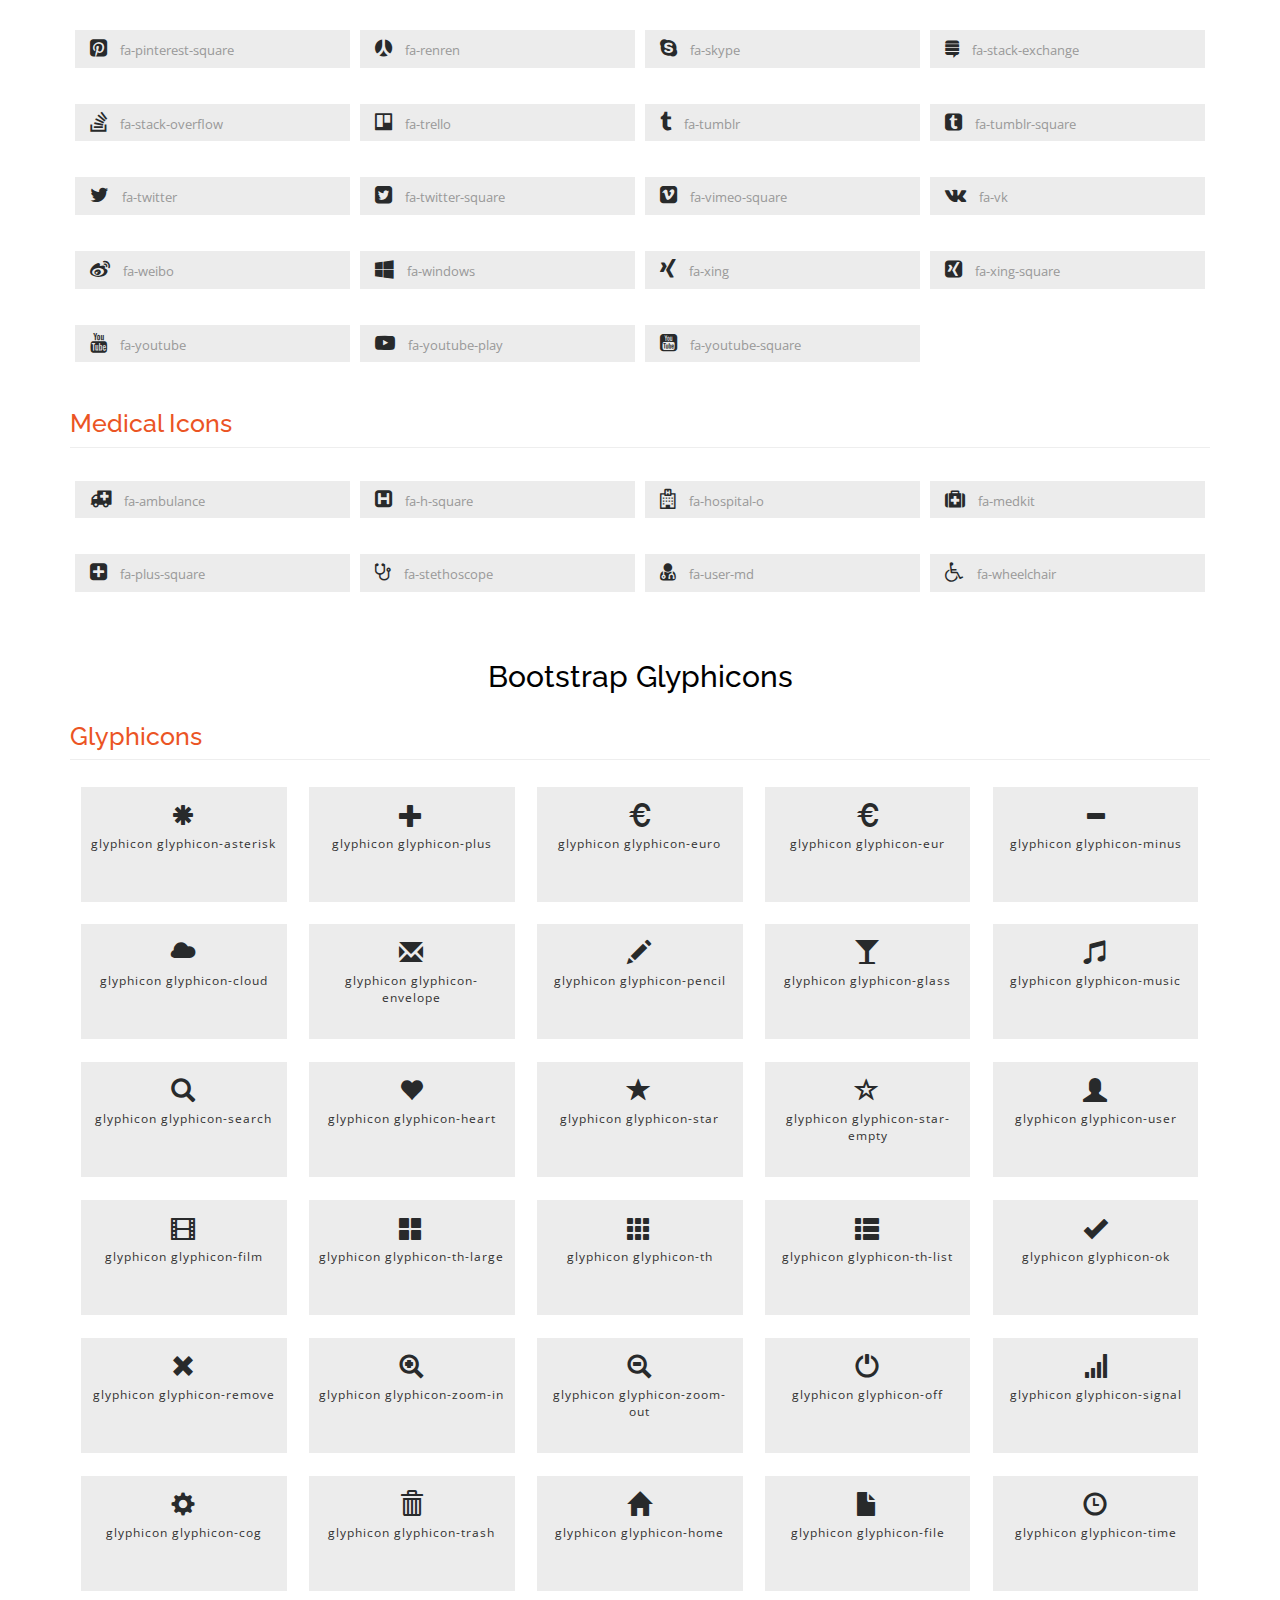
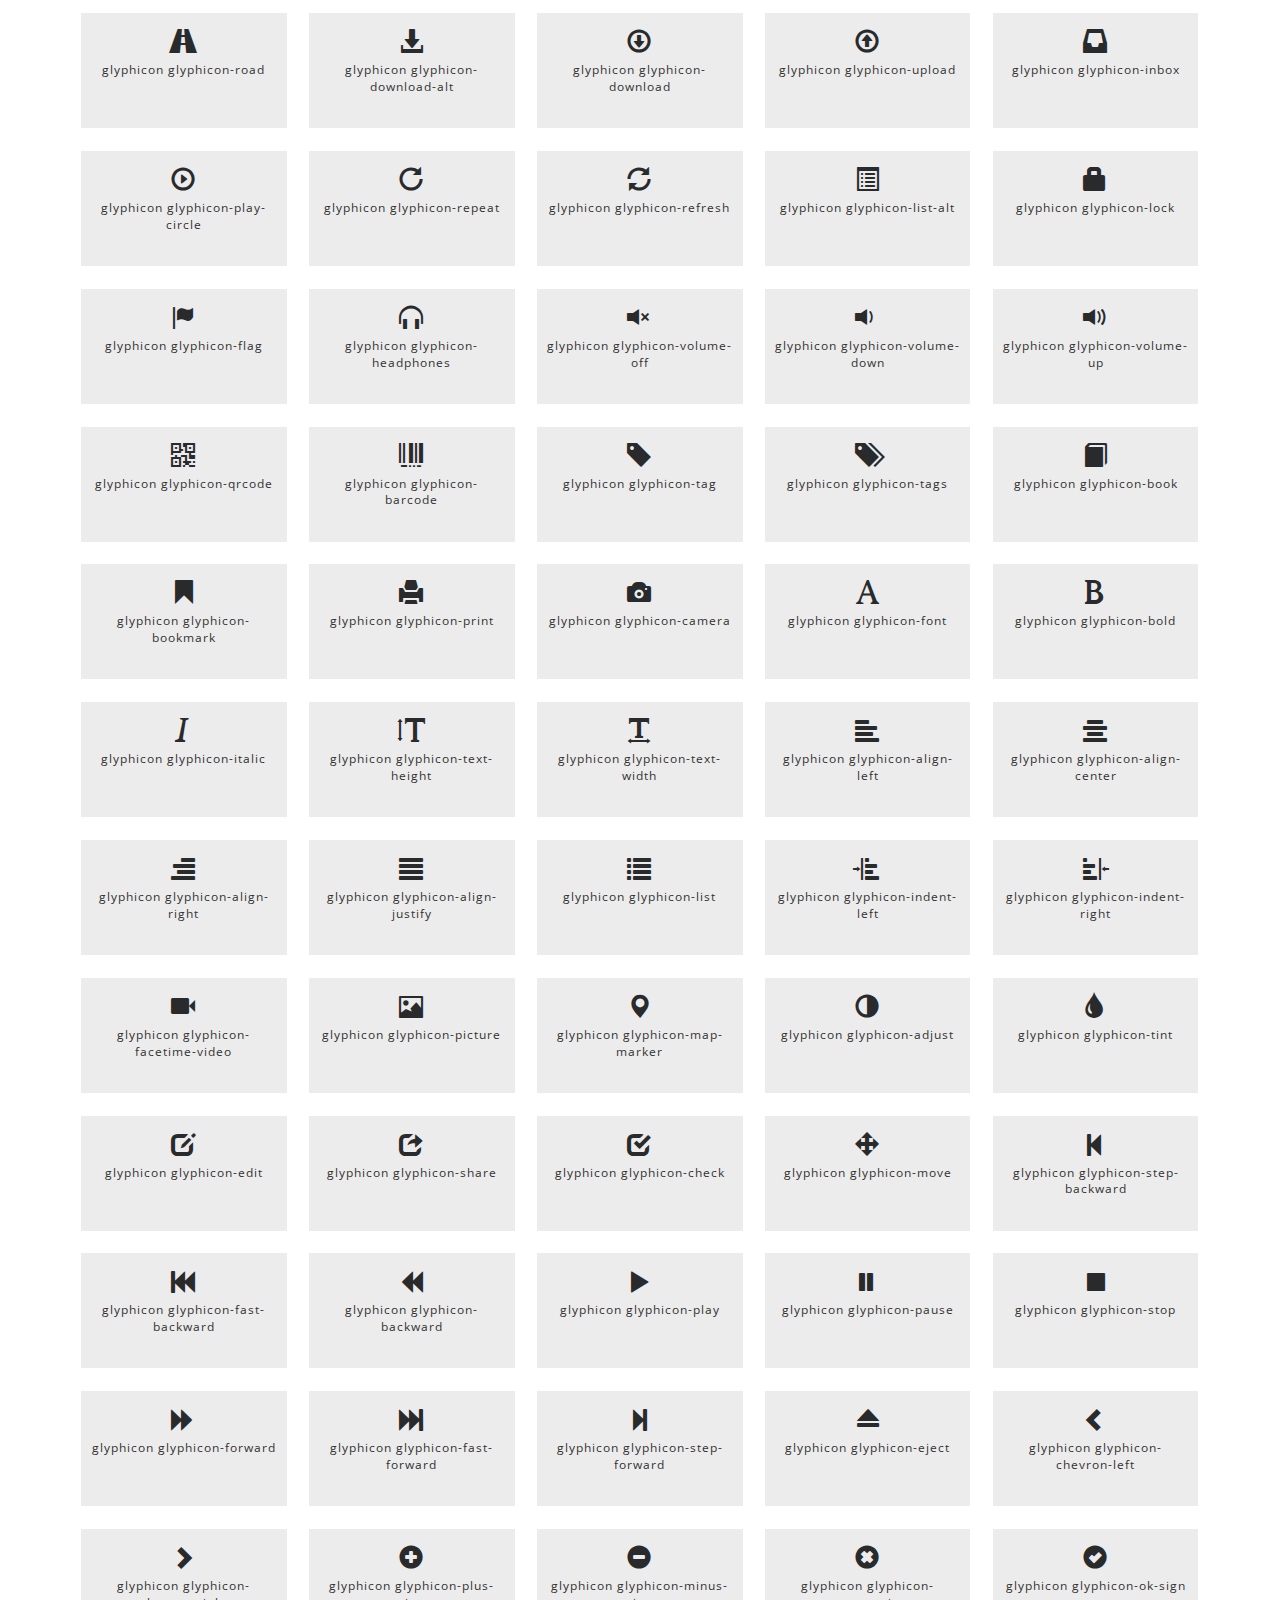
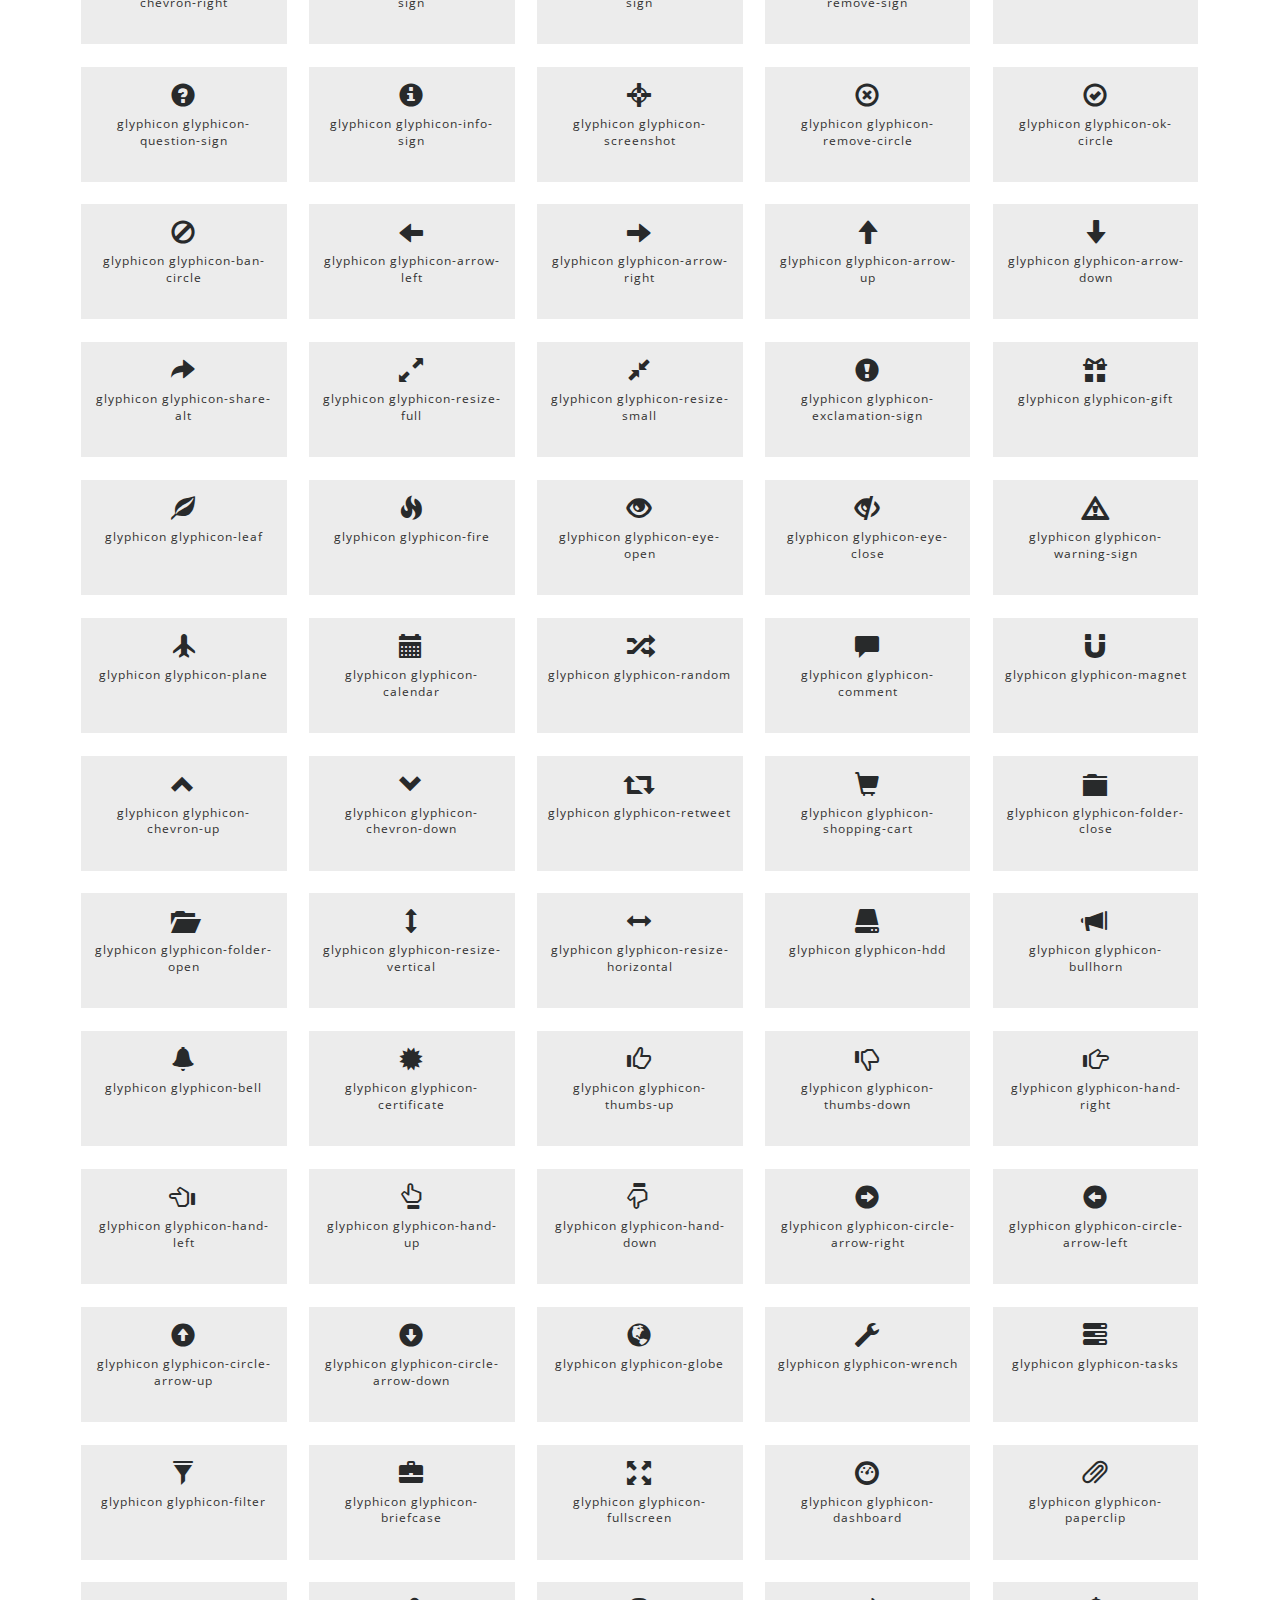
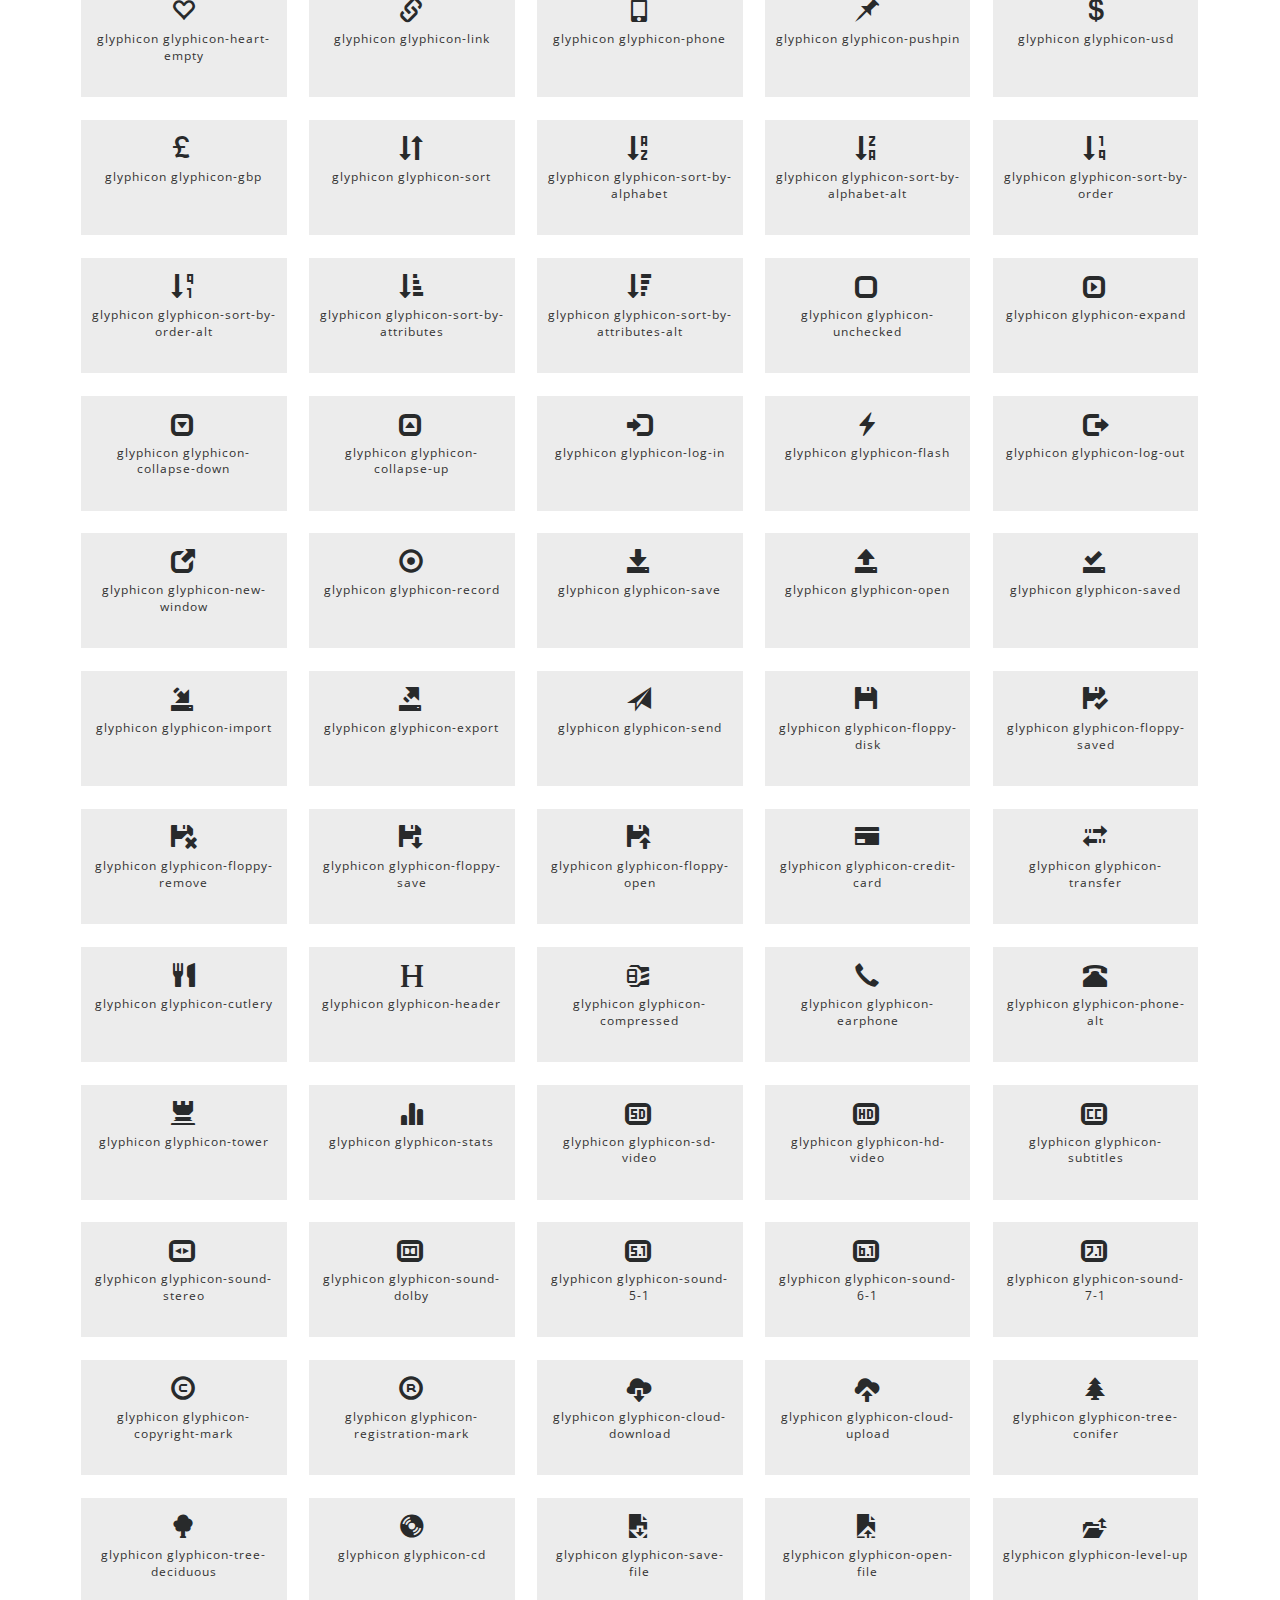
<file: icons.html>
<!DOCTYPE html>
<html lang="en">
<head>
<title>Icons</title>
<!-- custom-theme -->
<meta name="viewport" content="width=device-width, initial-scale=1">
<meta http-equiv="Content-Type" content="text/html; charset=utf-8" />
<meta name="keywords" content="" />
<script type="application/x-javascript"> addEventListener("load", function() { setTimeout(hideURLbar, 0); }, false);
		function hideURLbar(){ window.scrollTo(0,1); } </script>
<!-- //custom-theme -->
<link href="css/bootstrap.css" rel="stylesheet" type="text/css" media="all" />
<link href="css/style.css" rel="stylesheet" type="text/css" media="all" />
<!-- js -->
<script type="text/javascript" src="js/jquery-2.1.4.min.js"></script>
<!-- //js -->
<!-- font-awesome-icons -->
<link href="css/font-awesome.css" rel="stylesheet"> 
<!-- //font-awesome-icons -->
<link href="http://fonts.googleapis.com/css?family=Raleway:400,400i,500,500i,600,600i,700,700i,800" rel="stylesheet">
<link href='http://fonts.googleapis.com/css?family=Open+Sans:400,300,300italic,400italic,600,600italic,700,700italic,800,800italic' rel='stylesheet' type='text/css'>
</head>
	
<body>
<!-- banner -->
<div class="main_section_agile">
		<div class="w3_agile_banner_top">
			<div class="agile_phone_mail">
				<ul class="agile_forms">
					<li><a class="active" href="#" data-toggle="modal" data-target="#myModal2"><i class="fa fa-sign-in" aria-hidden="true"></i> Sign In</a> </li>
					<li><a href="#" data-toggle="modal" data-target="#myModal3"><i class="fa fa-pencil-square-o" aria-hidden="true"></i> Sign Up</a> </li>
				</ul>
				<ul>
					<li><i class="fa fa-phone" aria-hidden="true"></i>+(000) 123 456 232</li>
					<li><i class="fa fa-envelope" aria-hidden="true"></i><a href="mailto:education@w3layouts.com">Education@w3layouts.com</a></li>
				</ul>
				<div class="clearfix"> </div>
			</div>
		</div>
		<div class="agileits_w3layouts_banner_nav">
			<nav class="navbar navbar-default">
				<div class="navbar-header navbar-left">
					<button type="button" class="navbar-toggle collapsed" data-toggle="collapse" data-target="#bs-example-navbar-collapse-1">
						<span class="sr-only">Toggle navigation</span>
						<span class="icon-bar"></span>
						<span class="icon-bar"></span>
						<span class="icon-bar"></span>
					</button>
					<h1><a class="navbar-brand" href="index.html"><i>M</i><span>astering</span></a></h1>
				</div>
				<!-- Collect the nav links, forms, and other content for toggling -->
				<div class="collapse navbar-collapse navbar-right" id="bs-example-navbar-collapse-1">
					<nav class="menu--iris">
						<ul class="nav navbar-nav menu__list">
							<li class="menu__item"><a href="index.html" class="menu__link">Home</a></li>
							<li class="menu__item"><a href="services.html" class="menu__link">Services</a></li>
							<li class="menu__item"><a href="gallery.html" class="menu__link">Gallery</a></li>
							<li class="dropdown menu__item menu__item--current">
								<a href="#" class="dropdown-toggle menu__link" data-toggle="dropdown">Short Codes <b class="caret"></b></a>
								<ul class="dropdown-menu agile_short_dropdown">
									<li><a href="icons.html">Icons</a></li>
									<li><a href="typography.html">Typography</a></li>
								</ul>
							</li>
							<li class="menu__item"><a href="mail.html" class="menu__link">Mail Us</a></li>
						</ul>
						<div class="w3_agileits_search">
							<form action="#" method="post">
								<input type="search" name="Search" placeholder="Search here..." required="">
								<input type="submit" value=" ">
							</form>
						</div>
					</nav>
				</div>
			</nav>
		</div>
</div>
	<div class="banner1">
		<div class="w3_agileits_service_banner_info">
			<h2>Web Icons</h2>
		</div>
	</div>
<!-- //banner -->
	<!-- Modal1 -->
													<div class="modal fade" id="myModal2" tabindex="-1" role="dialog">
														<div class="modal-dialog">
														<!-- Modal content-->
															<div class="modal-content">
																<div class="modal-header">
																	<button type="button" class="close" data-dismiss="modal">&times;</button>
																	
																	<div class="signin-form profile">
																	<h3 class="agileinfo_sign">Sign In</h3>	
																			<div class="login-form">
																				<form action="#" method="post">
																					<input type="text" name="email" placeholder="E-mail" required="">
																					<input type="password" name="password" placeholder="Password" required="">
																					<div class="tp">
																						<input type="submit" value="Sign In">
																					</div>
																				</form>
																			</div>
																			<div class="login-social-grids">
																				<ul>
																					<li><a href="#"><i class="fa fa-facebook"></i></a></li>
																					<li><a href="#"><i class="fa fa-twitter"></i></a></li>
																					<li><a href="#"><i class="fa fa-rss"></i></a></li>
																				</ul>
																			</div>
																			<p><a href="#" data-toggle="modal" data-target="#myModal3" > Don't have an account?</a></p>
																		</div>
																</div>
															</div>
														</div>
													</div>
													<!-- //Modal1 -->	
													<!-- Modal2 -->
													<div class="modal fade" id="myModal3" tabindex="-1" role="dialog">
														<div class="modal-dialog">
														<!-- Modal content-->
															<div class="modal-content">
																<div class="modal-header">
																	<button type="button" class="close" data-dismiss="modal">&times;</button>
																	
																	<div class="signin-form profile">
																	<h3 class="agileinfo_sign">Sign Up</h3>	
																			<div class="login-form">
																				<form action="#" method="post">
																				   <input type="text" name="name" placeholder="Username" required="">
																					<input type="email" name="email" placeholder="Email" required="">
																					<input type="password" name="password" placeholder="Password" required="">
																					<input type="password" name="password" placeholder="Confirm Password" required="">
																					<input type="submit" value="Sign Up">
																				</form>
																			</div>
																			<p><a href="#"> By clicking register, I agree to your terms</a></p>
																		</div>
																</div>
															</div>
														</div>
													</div>
													<!-- //Modal2 -->	

<!-- icons -->
	<div class="contact">
		<div class="container">
			<h3 class="w3l_header">Web <span>Icons</span></h3>
			<div class="grid_3 grid_4 w3_agileits_icons_page">
				<div class="icons">
					<h3 class="agileits-icons-title">Font Awesome Icons</h3>
					<section id="new">
						<h3 class="page-header page-header icon-subheading">35 New Icons </h3>							  

						<div class="row fontawesome-icon-list">
							
							<div class="icon-box col-md-3 col-sm-4"><a class="agile-icon" href="#"><i class="fa fa-asl-interpreting" aria-hidden="true"></i> fa-asl-interpreting <span class="text-muted">(alias)</span></a></div>
							
							<div class="icon-box col-md-3 col-sm-4"><a class="agile-icon" href="#"><i class="fa fa-assistive-listening-systems" aria-hidden="true"></i> fa-assistive-listening-systems</a></div>
							
							<div class="icon-box col-md-3 col-sm-4"><a class="agile-icon" href="#"><i class="fa fa-audio-description" aria-hidden="true"></i> fa-audio-description</a></div>
							
							<div class="icon-box col-md-3 col-sm-4"><a class="agile-icon" href="#"><i class="fa fa-blind" aria-hidden="true"></i> fa-blind</a></div>
							
							<div class="icon-box col-md-3 col-sm-4"><a class="agile-icon" href="#"><i class="fa fa-braille" aria-hidden="true"></i> fa-braille</a></div>
							
							<div class="icon-box col-md-3 col-sm-4"><a class="agile-icon" href="#"><i class="fa fa-deaf" aria-hidden="true"></i> fa-deaf</a></div>
							
							<div class="icon-box col-md-3 col-sm-4"><a class="agile-icon" href="#"><i class="fa fa-deafness" aria-hidden="true"></i> deafness <span class="text-muted">(alias)</span></a></div>
							
							<div class="icon-box col-md-3 col-sm-4"><a class="agile-icon" href="#"><i class="fa fa-envira" aria-hidden="true"></i> fa-envira</a></div>
							
							<div class="icon-box col-md-3 col-sm-4"><a class="agile-icon" href="#"><i class="fa fa-fa" aria-hidden="true"></i> fa-fa <span class="text-muted">(alias)</span></a></div>
							
							<div class="icon-box col-md-3 col-sm-4"><a class="agile-icon" href="#"><i class="fa fa-first-order" aria-hidden="true"></i> fa-first-order</a></div>
							
							<div class="icon-box col-md-3 col-sm-4"><a class="agile-icon" href="#"><i class="fa fa-font-awesome" aria-hidden="true"></i> fa-font-awesome</a></div>
							
							<div class="icon-box col-md-3 col-sm-4"><a class="agile-icon" href="#"><i class="fa fa-gitlab" aria-hidden="true"></i> fa-gitlab</a></div>
							
							<div class="icon-box col-md-3 col-sm-4"><a class="agile-icon" href="#"><i class="fa fa-glide" aria-hidden="true"></i> fa-glide</a></div>
							
							<div class="icon-box col-md-3 col-sm-4"><a class="agile-icon" href="#"><i class="fa fa-glide-g" aria-hidden="true"></i> fa-glide-g</a></div>
							
							<div class="icon-box col-md-3 col-sm-4"><a class="agile-icon" href="#"><i class="fa fa-google-plus-circle" aria-hidden="true"></i> fa-google-plus-circle <span class="text-muted">(alias)</span></a></div>
							
							<div class="icon-box col-md-3 col-sm-4"><a class="agile-icon" href="#"><i class="fa fa-google-plus-official" aria-hidden="true"></i> fa-google-plus-official</a></div>
							
							<div class="icon-box col-md-3 col-sm-4"><a class="agile-icon" href="#"><i class="fa fa-hard-of-hearing" aria-hidden="true"></i> fa-hard-of-hearing <span class="text-muted">(alias)</span></a></div>
							
							<div class="icon-box col-md-3 col-sm-4"><a class="agile-icon" href="#"><i class="fa fa-instagram" aria-hidden="true"></i> fa-instagram</a></div>
							
							<div class="icon-box col-md-3 col-sm-4"><a class="agile-icon" href="#"><i class="fa fa-low-vision" aria-hidden="true"></i> fa-low-vision</a></div>
							
							<div class="icon-box col-md-3 col-sm-4"><a class="agile-icon" href="#"><i class="fa fa-pied-piper" aria-hidden="true"></i> fa-pied-piper</a></div>
							
							<div class="icon-box col-md-3 col-sm-4"><a class="agile-icon" href="#"><i class="fa fa-question-circle-o" aria-hidden="true"></i> fa-question-circle-o</a></div>
							
							<div class="icon-box col-md-3 col-sm-4"><a class="agile-icon" href="#"><i class="fa fa-sign-language" aria-hidden="true"></i> fa-sign-language</a></div>
							
							<div class="icon-box col-md-3 col-sm-4"><a class="agile-icon" href="#"><i class="fa fa-signing" aria-hidden="true"></i> fa-signing <span class="text-muted">(alias)</span></a></div>
							
							<div class="icon-box col-md-3 col-sm-4"><a class="agile-icon" href="#"><i class="fa fa-snapchat" aria-hidden="true"></i> fa-snapchat</a></div>
							
							<div class="icon-box col-md-3 col-sm-4"><a class="agile-icon" href="#"><i class="fa fa-snapchat-ghost" aria-hidden="true"></i> fa-snapchat-ghost</a></div>
							
							<div class="icon-box col-md-3 col-sm-4"><a class="agile-icon" href="#"><i class="fa fa-snapchat-square" aria-hidden="true"></i> fa-snapchat-square</a></div>
							
							<div class="icon-box col-md-3 col-sm-4"><a class="agile-icon" href="#"><i class="fa fa-themeisle" aria-hidden="true"></i> fa-themeisle</a></div>
							
							<div class="icon-box col-md-3 col-sm-4"><a class="agile-icon" href="#"><i class="fa fa-universal-access" aria-hidden="true"></i> fa-universal-access</a></div>
							
							<div class="icon-box col-md-3 col-sm-4"><a class="agile-icon" href="#"><i class="fa fa-viadeo" aria-hidden="true"></i> fa-viadeo</a></div>
							
							<div class="icon-box col-md-3 col-sm-4"><a class="agile-icon" href="#"><i class="fa fa-viadeo-square" aria-hidden="true"></i> fa-viadeo-square</a></div>
							
							<div class="icon-box col-md-3 col-sm-4"><a class="agile-icon" href="#"><i class="fa fa-volume-control-phone" aria-hidden="true"></i> fa-volume-control-phone</a></div>
							
							<div class="icon-box col-md-3 col-sm-4"><a class="agile-icon" href="#"><i class="fa fa-wheelchair-alt" aria-hidden="true"></i> fa-wheelchair-alt</a></div>
							
							<div class="icon-box col-md-3 col-sm-4"><a class="agile-icon" href="#"><i class="fa fa-wpbeginner" aria-hidden="true"></i> fa-wpbeginner</a></div>
							
							<div class="icon-box col-md-3 col-sm-4"><a class="agile-icon" href="#"><i class="fa fa-wpforms" aria-hidden="true"></i> fa-wpforms</a></div>
							
							<div class="icon-box col-md-3 col-sm-4"><a class="agile-icon" href="#"><i class="fa fa-yoast" aria-hidden="true"></i> fa-yoast</a></div>
							
						</div>

					</section>
					
					<div class="section group">
						<div class="box"> 
							<div class="title ">
								<h3 class="page-header icon-subheading">Web Application Icons</h3>
							</div>
							<div class="box_content"> 
								<div class="fontawesome-icon-list"> 
									<div class="icon-box col-md-3 col-sm-4"><a class="agile-icon" href="#"><i class="fa fa-adjust"></i> fa-adjust</a></div>
							
									<div class="icon-box col-md-3 col-sm-4"><a class="agile-icon" href="#"><i class="fa fa-anchor"></i> fa-anchor</a></div>
							
									<div class="icon-box col-md-3 col-sm-4"><a class="agile-icon" href="#"><i class="fa fa-archive"></i> fa-archive</a></div>
							
									<div class="icon-box col-md-3 col-sm-4"><a class="agile-icon" href="#"><i class="fa fa-arrows"></i> fa-arrows</a></div>
							
									<div class="icon-box col-md-3 col-sm-4"><a class="agile-icon" href="#"><i class="fa fa-arrows-h"></i> fa-arrows-h</a></div>
							
									<div class="icon-box col-md-3 col-sm-4"><a class="agile-icon" href="#"><i class="fa fa-arrows-v"></i> fa-arrows-v</a></div>
							
									<div class="icon-box col-md-3 col-sm-4"><a class="agile-icon" href="#"><i class="fa fa-asterisk"></i> fa-asterisk</a></div>
							
									<div class="icon-box col-md-3 col-sm-4"><a class="agile-icon" href="#"><i class="fa fa-ban"></i> fa-ban</a></div>
							
									<div class="icon-box col-md-3 col-sm-4"><a class="agile-icon" href="#"><i class="fa fa-bar-chart-o"></i> fa-bar-chart-o</a></div>
							
									<div class="icon-box col-md-3 col-sm-4"><a class="agile-icon" href="#"><i class="fa fa-barcode"></i> fa-barcode</a></div>
							
									<div class="icon-box col-md-3 col-sm-4"><a class="agile-icon" href="#"><i class="fa fa-bars"></i> fa-bars</a></div>
							
									<div class="icon-box col-md-3 col-sm-4"><a class="agile-icon" href="#"><i class="fa fa-beer"></i> fa-beer</a></div>
							
									<div class="icon-box col-md-3 col-sm-4"><a class="agile-icon" href="#"><i class="fa fa-bell"></i> fa-bell</a></div>
							
									<div class="icon-box col-md-3 col-sm-4"><a class="agile-icon" href="#"><i class="fa fa-bell-o"></i> fa-bell-o</a></div>
							
									<div class="icon-box col-md-3 col-sm-4"><a class="agile-icon" href="#"><i class="fa fa-bolt"></i> fa-bolt</a></div>
							
									<div class="icon-box col-md-3 col-sm-4"><a class="agile-icon" href="#"><i class="fa fa-book"></i> fa-book</a></div>
							
									<div class="icon-box col-md-3 col-sm-4"><a class="agile-icon" href="#"><i class="fa fa-bookmark"></i> fa-bookmark</a></div>
							
									<div class="icon-box col-md-3 col-sm-4"><a class="agile-icon" href="#"><i class="fa fa-bookmark-o"></i> fa-bookmark-o</a></div>
							
									<div class="icon-box col-md-3 col-sm-4"><a class="agile-icon" href="#"><i class="fa fa-briefcase"></i> fa-briefcase</a></div>
							
									<div class="icon-box col-md-3 col-sm-4"><a class="agile-icon" href="#"><i class="fa fa-bug"></i> fa-bug</a></div>
							
									<div class="icon-box col-md-3 col-sm-4"><a class="agile-icon" href="#"><i class="fa fa-building-o"></i> fa-building-o</a></div>
							
									<div class="icon-box col-md-3 col-sm-4"><a class="agile-icon" href="#"><i class="fa fa-bullhorn"></i> fa-bullhorn</a></div>
							
									<div class="icon-box col-md-3 col-sm-4"><a class="agile-icon" href="#"><i class="fa fa-bullseye"></i> fa-bullseye</a></div>
							
									<div class="icon-box col-md-3 col-sm-4"><a class="agile-icon" href="#"><i class="fa fa-calendar"></i> fa-calendar</a></div>
							
									<div class="icon-box col-md-3 col-sm-4"><a class="agile-icon" href="#"><i class="fa fa-calendar-o"></i> fa-calendar-o</a></div>
							
									<div class="icon-box col-md-3 col-sm-4"><a class="agile-icon" href="#"><i class="fa fa-camera"></i> fa-camera</a></div>
							
									<div class="icon-box col-md-3 col-sm-4"><a class="agile-icon" href="#"><i class="fa fa-camera-retro"></i> fa-camera-retro</a></div>
							
									<div class="icon-box col-md-3 col-sm-4"><a class="agile-icon" href="#"><i class="fa fa-caret-square-o-down"></i> fa-caret-square-o-down</a></div>
							
									<div class="icon-box col-md-3 col-sm-4"><a class="agile-icon" href="#"><i class="fa fa-caret-square-o-left"></i> fa-caret-square-o-left</a></div>
							
									<div class="icon-box col-md-3 col-sm-4"><a class="agile-icon" href="#"><i class="fa fa-caret-square-o-right"></i> fa-caret-square-o-right</a></div>
							
									<div class="icon-box col-md-3 col-sm-4"><a class="agile-icon" href="#"><i class="fa fa-caret-square-o-up"></i> fa-caret-square-o-up</a></div>
							
									<div class="icon-box col-md-3 col-sm-4"><a class="agile-icon" href="#"><i class="fa fa-certificate"></i> fa-certificate</a></div>
							
									<div class="icon-box col-md-3 col-sm-4"><a class="agile-icon" href="#"><i class="fa fa-check"></i> fa-check</a></div>
							
									<div class="icon-box col-md-3 col-sm-4"><a class="agile-icon" href="#"><i class="fa fa-check-circle"></i> fa-check-circle</a></div>
							
									<div class="icon-box col-md-3 col-sm-4"><a class="agile-icon" href="#"><i class="fa fa-check-circle-o"></i> fa-check-circle-o</a></div>
							
									<div class="icon-box col-md-3 col-sm-4"><a class="agile-icon" href="#"><i class="fa fa-check-square"></i> fa-check-square</a></div>
							
									<div class="icon-box col-md-3 col-sm-4"><a class="agile-icon" href="#"><i class="fa fa-check-square-o"></i> fa-check-square-o</a></div>
							
									<div class="icon-box col-md-3 col-sm-4"><a class="agile-icon" href="#"><i class="fa fa-circle"></i> fa-circle</a></div>
							
									<div class="icon-box col-md-3 col-sm-4"><a class="agile-icon" href="#"><i class="fa fa-circle-o"></i> fa-circle-o</a></div>
							
									<div class="icon-box col-md-3 col-sm-4"><a class="agile-icon" href="#"><i class="fa fa-clock-o"></i> fa-clock-o</a></div>
							
									<div class="icon-box col-md-3 col-sm-4"><a class="agile-icon" href="#"><i class="fa fa-cloud"></i> fa-cloud</a></div>
							
									<div class="icon-box col-md-3 col-sm-4"><a class="agile-icon" href="#"><i class="fa fa-cloud-download"></i> fa-cloud-download</a></div>
							
									<div class="icon-box col-md-3 col-sm-4"><a class="agile-icon" href="#"><i class="fa fa-cloud-upload"></i> fa-cloud-upload</a></div>
							
									<div class="icon-box col-md-3 col-sm-4"><a class="agile-icon" href="#"><i class="fa fa-code"></i> fa-code</a></div>
							
									<div class="icon-box col-md-3 col-sm-4"><a class="agile-icon" href="#"><i class="fa fa-code-fork"></i> fa-code-fork</a></div>
							
									<div class="icon-box col-md-3 col-sm-4"><a class="agile-icon" href="#"><i class="fa fa-coffee"></i> fa-coffee</a></div>
							
									<div class="icon-box col-md-3 col-sm-4"><a class="agile-icon" href="#"><i class="fa fa-cog"></i> fa-cog</a></div>
							
									<div class="icon-box col-md-3 col-sm-4"><a class="agile-icon" href="#"><i class="fa fa-cogs"></i> fa-cogs</a></div>
							
									<div class="icon-box col-md-3 col-sm-4"><a class="agile-icon" href="#"><i class="fa fa-comment"></i> fa-comment</a></div>
							
									<div class="icon-box col-md-3 col-sm-4"><a class="agile-icon" href="#"><i class="fa fa-comment-o"></i> fa-comment-o</a></div>
							
									<div class="icon-box col-md-3 col-sm-4"><a class="agile-icon" href="#"><i class="fa fa-comments"></i> fa-comments</a></div>
							
									<div class="icon-box col-md-3 col-sm-4"><a class="agile-icon" href="#"><i class="fa fa-comments-o"></i> fa-comments-o</a></div>
							
									<div class="icon-box col-md-3 col-sm-4"><a class="agile-icon" href="#"><i class="fa fa-compass"></i> fa-compass</a></div>
							
									<div class="icon-box col-md-3 col-sm-4"><a class="agile-icon" href="#"><i class="fa fa-credit-card"></i> fa-credit-card</a></div>
							
									<div class="icon-box col-md-3 col-sm-4"><a class="agile-icon" href="#"><i class="fa fa-crop"></i> fa-crop</a></div>
							
									<div class="icon-box col-md-3 col-sm-4"><a class="agile-icon" href="#"><i class="fa fa-crosshairs"></i> fa-crosshairs</a></div>
							
									<div class="icon-box col-md-3 col-sm-4"><a class="agile-icon" href="#"><i class="fa fa-cutlery"></i> fa-cutlery</a></div>
							
									<div class="icon-box col-md-3 col-sm-4"><a class="agile-icon" href="#"><i class="fa fa-dashboard"></i> fa-dashboard <span class="text-muted">(alias)</span></a></div>
							
									<div class="icon-box col-md-3 col-sm-4"><a class="agile-icon" href="#"><i class="fa fa-desktop"></i> fa-desktop</a></div>
							
									<div class="icon-box col-md-3 col-sm-4"><a class="agile-icon" href="#"><i class="fa fa-dot-circle-o"></i> fa-dot-circle-o</a></div>
							
									<div class="icon-box col-md-3 col-sm-4"><a class="agile-icon" href="#"><i class="fa fa-download"></i> fa-download</a></div>
							
									<div class="icon-box col-md-3 col-sm-4"><a class="agile-icon" href="#"><i class="fa fa-edit"></i> fa-edit <span class="text-muted">(alias)</span></a></div>
							
									<div class="icon-box col-md-3 col-sm-4"><a class="agile-icon" href="#"><i class="fa fa-ellipsis-h"></i> fa-ellipsis-h</a></div>
							
									<div class="icon-box col-md-3 col-sm-4"><a class="agile-icon" href="#"><i class="fa fa-ellipsis-v"></i> fa-ellipsis-v</a></div>
							
									<div class="icon-box col-md-3 col-sm-4"><a class="agile-icon" href="#"><i class="fa fa-envelope"></i> fa-envelope</a></div>
							
									<div class="icon-box col-md-3 col-sm-4"><a class="agile-icon" href="#"><i class="fa fa-envelope-o"></i> fa-envelope-o</a></div>
							
									<div class="icon-box col-md-3 col-sm-4"><a class="agile-icon" href="#"><i class="fa fa-eraser"></i> fa-eraser</a></div>
							
									<div class="icon-box col-md-3 col-sm-4"><a class="agile-icon" href="#"><i class="fa fa-exchange"></i> fa-exchange</a></div>
							
									<div class="icon-box col-md-3 col-sm-4"><a class="agile-icon" href="#"><i class="fa fa-exclamation"></i> fa-exclamation</a></div>
							
									<div class="icon-box col-md-3 col-sm-4"><a class="agile-icon" href="#"><i class="fa fa-exclamation-circle"></i> fa-exclamation-circle</a></div>
							
									<div class="icon-box col-md-3 col-sm-4"><a class="agile-icon" href="#"><i class="fa fa-exclamation-triangle"></i> fa-exclamation-triangle</a></div>
							
									<div class="icon-box col-md-3 col-sm-4"><a class="agile-icon" href="#"><i class="fa fa-external-link"></i> fa-external-link</a></div>
							
									<div class="icon-box col-md-3 col-sm-4"><a class="agile-icon" href="#"><i class="fa fa-external-link-square"></i> fa-external-link-square</a></div>
							
									<div class="icon-box col-md-3 col-sm-4"><a class="agile-icon" href="#"><i class="fa fa-eye"></i> fa-eye</a></div>
							
									<div class="icon-box col-md-3 col-sm-4"><a class="agile-icon" href="#"><i class="fa fa-eye-slash"></i> fa-eye-slash</a></div>
							
									<div class="icon-box col-md-3 col-sm-4"><a class="agile-icon" href="#"><i class="fa fa-female"></i> fa-female</a></div>
							
									<div class="icon-box col-md-3 col-sm-4"><a class="agile-icon" href="#"><i class="fa fa-fighter-jet"></i> fa-fighter-jet</a></div>
							
									<div class="icon-box col-md-3 col-sm-4"><a class="agile-icon" href="#"><i class="fa fa-film"></i> fa-film</a></div>
							
									<div class="icon-box col-md-3 col-sm-4"><a class="agile-icon" href="#"><i class="fa fa-filter"></i> fa-filter</a></div>
							
									<div class="icon-box col-md-3 col-sm-4"><a class="agile-icon" href="#"><i class="fa fa-fire"></i> fa-fire</a></div>
							
									<div class="icon-box col-md-3 col-sm-4"><a class="agile-icon" href="#"><i class="fa fa-fire-extinguisher"></i> fa-fire-extinguisher</a></div>
							
									<div class="icon-box col-md-3 col-sm-4"><a class="agile-icon" href="#"><i class="fa fa-flag"></i> fa-flag</a></div>
							
									<div class="icon-box col-md-3 col-sm-4"><a class="agile-icon" href="#"><i class="fa fa-flag-checkered"></i> fa-flag-checkered</a></div>
							
									<div class="icon-box col-md-3 col-sm-4"><a class="agile-icon" href="#"><i class="fa fa-flag-o"></i> fa-flag-o</a></div>
							
									<div class="icon-box col-md-3 col-sm-4"><a class="agile-icon" href="#"><i class="fa fa-flash"></i> fa-flash <span class="text-muted">(alias)</span></a></div>
							
									<div class="icon-box col-md-3 col-sm-4"><a class="agile-icon" href="#"><i class="fa fa-flask"></i> fa-flask</a></div>
							
									<div class="icon-box col-md-3 col-sm-4"><a class="agile-icon" href="#"><i class="fa fa-folder"></i> fa-folder</a></div>
							
									<div class="icon-box col-md-3 col-sm-4"><a class="agile-icon" href="#"><i class="fa fa-folder-o"></i> fa-folder-o</a></div>
							
									<div class="icon-box col-md-3 col-sm-4"><a class="agile-icon" href="#"><i class="fa fa-folder-open"></i> fa-folder-open</a></div>
							
									<div class="icon-box col-md-3 col-sm-4"><a class="agile-icon" href="#"><i class="fa fa-folder-open-o"></i> fa-folder-open-o</a></div>
							
									<div class="icon-box col-md-3 col-sm-4"><a class="agile-icon" href="#"><i class="fa fa-frown-o"></i> fa-frown-o</a></div>
							
									<div class="icon-box col-md-3 col-sm-4"><a class="agile-icon" href="#"><i class="fa fa-gamepad"></i> fa-gamepad</a></div>
							
									<div class="icon-box col-md-3 col-sm-4"><a class="agile-icon" href="#"><i class="fa fa-gavel"></i> fa-gavel</a></div>
							
									<div class="icon-box col-md-3 col-sm-4"><a class="agile-icon" href="#"><i class="fa fa-gear"></i> fa-gear <span class="text-muted">(alias)</span></a></div>
							
									<div class="icon-box col-md-3 col-sm-4"><a class="agile-icon" href="#"><i class="fa fa-gears"></i> fa-gears <span class="text-muted">(alias)</span></a></div>
							
									<div class="icon-box col-md-3 col-sm-4"><a class="agile-icon" href="#"><i class="fa fa-gift"></i> fa-gift</a></div>
							
									<div class="icon-box col-md-3 col-sm-4"><a class="agile-icon" href="#"><i class="fa fa-glass"></i> fa-glass</a></div>
							
									<div class="icon-box col-md-3 col-sm-4"><a class="agile-icon" href="#"><i class="fa fa-globe"></i> fa-globe</a></div>
							
									<div class="icon-box col-md-3 col-sm-4"><a class="agile-icon" href="#"><i class="fa fa-group"></i> fa-group <span class="text-muted">(alias)</span></a></div>
							
									<div class="icon-box col-md-3 col-sm-4"><a class="agile-icon" href="#"><i class="fa fa-hdd-o"></i> fa-hdd-o</a></div>
							
									<div class="icon-box col-md-3 col-sm-4"><a class="agile-icon" href="#"><i class="fa fa-headphones"></i> fa-headphones</a></div>
							
									<div class="icon-box col-md-3 col-sm-4"><a class="agile-icon" href="#"><i class="fa fa-heart"></i> fa-heart</a></div>
							
									<div class="icon-box col-md-3 col-sm-4"><a class="agile-icon" href="#"><i class="fa fa-heart-o"></i> fa-heart-o</a></div>
							
									<div class="icon-box col-md-3 col-sm-4"><a class="agile-icon" href="#"><i class="fa fa-home"></i> fa-home</a></div>
							
									<div class="icon-box col-md-3 col-sm-4"><a class="agile-icon" href="#"><i class="fa fa-inbox"></i> fa-inbox</a></div>
							
									<div class="icon-box col-md-3 col-sm-4"><a class="agile-icon" href="#"><i class="fa fa-info"></i> fa-info</a></div>
							
									<div class="icon-box col-md-3 col-sm-4"><a class="agile-icon" href="#info-circle"><i class="fa fa-info-circle"></i> fa-info-circle</a></div>
							
									<div class="icon-box col-md-3 col-sm-4"><a class="agile-icon" href="#key"><i class="fa fa-key"></i> fa-key</a></div>
							
									<div class="icon-box col-md-3 col-sm-4"><a class="agile-icon" href="#keyboard-o"><i class="fa fa-keyboard-o"></i> fa-keyboard-o</a></div>
							
									<div class="icon-box col-md-3 col-sm-4"><a class="agile-icon" href="#laptop"><i class="fa fa-laptop"></i> fa-laptop</a></div>
							
									<div class="icon-box col-md-3 col-sm-4"><a class="agile-icon" href="#leaf"><i class="fa fa-leaf"></i> fa-leaf</a></div>
							
									<div class="icon-box col-md-3 col-sm-4"><a class="agile-icon" href="#gavel"><i class="fa fa-legal"></i> fa-legal <span class="text-muted">(alias)</span></a></div>
							
									<div class="icon-box col-md-3 col-sm-4"><a class="agile-icon" href="#lemon-o"><i class="fa fa-lemon-o"></i> fa-lemon-o</a></div>
							
									<div class="icon-box col-md-3 col-sm-4"><a class="agile-icon" href="#level-down"><i class="fa fa-level-down"></i> fa-level-down</a></div>
							
									<div class="icon-box col-md-3 col-sm-4"><a class="agile-icon" href="#level-up"><i class="fa fa-level-up"></i> fa-level-up</a></div>
							
									<div class="icon-box col-md-3 col-sm-4"><a class="agile-icon" href="#lightbulb-o"><i class="fa fa-lightbulb-o"></i> fa-lightbulb-o</a></div>
							
									<div class="icon-box col-md-3 col-sm-4"><a class="agile-icon" href="#location-arrow"><i class="fa fa-location-arrow"></i> fa-location-arrow</a></div>
							
									<div class="icon-box col-md-3 col-sm-4"><a class="agile-icon" href="#lock"><i class="fa fa-lock"></i> fa-lock</a></div>
							
									<div class="icon-box col-md-3 col-sm-4"><a class="agile-icon" href="#magic"><i class="fa fa-magic"></i> fa-magic</a></div>
							
									<div class="icon-box col-md-3 col-sm-4"><a class="agile-icon" href="#magnet"><i class="fa fa-magnet"></i> fa-magnet</a></div>
							
									<div class="icon-box col-md-3 col-sm-4"><a class="agile-icon" href="#share"><i class="fa fa-mail-forward"></i> fa-mail-forward <span class="text-muted">(alias)</span></a></div>
							
									<div class="icon-box col-md-3 col-sm-4"><a class="agile-icon" href="#reply"><i class="fa fa-mail-reply"></i> fa-mail-reply <span class="text-muted">(alias)</span></a></div>
							
									<div class="icon-box col-md-3 col-sm-4"><a class="agile-icon" href="#mail-reply-all"><i class="fa fa-mail-reply-all"></i> fa-mail-reply-all</a></div>
							
									<div class="icon-box col-md-3 col-sm-4"><a class="agile-icon" href="#male"><i class="fa fa-male"></i> fa-male</a></div>
							
									<div class="icon-box col-md-3 col-sm-4"><a class="agile-icon" href="#map-marker"><i class="fa fa-map-marker"></i> fa-map-marker</a></div>
							
									<div class="icon-box col-md-3 col-sm-4"><a class="agile-icon" href="#meh-o"><i class="fa fa-meh-o"></i> fa-meh-o</a></div>
							
									<div class="icon-box col-md-3 col-sm-4"><a class="agile-icon" href="#microphone"><i class="fa fa-microphone"></i> fa-microphone</a></div>
							
									<div class="icon-box col-md-3 col-sm-4"><a class="agile-icon" href="#microphone-slash"><i class="fa fa-microphone-slash"></i> fa-microphone-slash</a></div>
							
									<div class="icon-box col-md-3 col-sm-4"><a class="agile-icon" href="#minus"><i class="fa fa-minus"></i> fa-minus</a></div>
							
									<div class="icon-box col-md-3 col-sm-4"><a class="agile-icon" href="#minus-circle"><i class="fa fa-minus-circle"></i> fa-minus-circle</a></div>
							
									<div class="icon-box col-md-3 col-sm-4"><a class="agile-icon" href="#minus-square"><i class="fa fa-minus-square"></i> fa-minus-square</a></div>
							
									<div class="icon-box col-md-3 col-sm-4"><a class="agile-icon" href="#minus-square-o"><i class="fa fa-minus-square-o"></i> fa-minus-square-o</a></div>
							
									<div class="icon-box col-md-3 col-sm-4"><a class="agile-icon" href="#mobile"><i class="fa fa-mobile"></i> fa-mobile</a></div>
							
									<div class="icon-box col-md-3 col-sm-4"><a class="agile-icon" href="#mobile"><i class="fa fa-mobile-phone"></i> fa-mobile-phone <span class="text-muted">(alias)</span></a></div>
							
									<div class="icon-box col-md-3 col-sm-4"><a class="agile-icon" href="#money"><i class="fa fa-money"></i> fa-money</a></div>
							
									<div class="icon-box col-md-3 col-sm-4"><a class="agile-icon" href="#moon-o"><i class="fa fa-moon-o"></i> fa-moon-o</a></div>
							
									<div class="icon-box col-md-3 col-sm-4"><a class="agile-icon" href="#music"><i class="fa fa-music"></i> fa-music</a></div>
							
									<div class="icon-box col-md-3 col-sm-4"><a class="agile-icon" href="#pencil"><i class="fa fa-pencil"></i> fa-pencil</a></div>
							
									<div class="icon-box col-md-3 col-sm-4"><a class="agile-icon" href="#pencil-square"><i class="fa fa-pencil-square"></i> fa-pencil-square</a></div>
							
									<div class="icon-box col-md-3 col-sm-4"><a class="agile-icon" href="#pencil-square-o"><i class="fa fa-pencil-square-o"></i> fa-pencil-square-o</a></div>
							
									<div class="icon-box col-md-3 col-sm-4"><a class="agile-icon" href="#phone"><i class="fa fa-phone"></i> fa-phone</a></div>
							
									<div class="icon-box col-md-3 col-sm-4"><a class="agile-icon" href="#phone-square"><i class="fa fa-phone-square"></i> fa-phone-square</a></div>
							
									<div class="icon-box col-md-3 col-sm-4"><a class="agile-icon" href="#picture-o"><i class="fa fa-picture-o"></i> fa-picture-o</a></div>
							
									<div class="icon-box col-md-3 col-sm-4"><a class="agile-icon" href="#plane"><i class="fa fa-plane"></i> fa-plane</a></div>
							
									<div class="icon-box col-md-3 col-sm-4"><a class="agile-icon" href="#plus"><i class="fa fa-plus"></i> fa-plus</a></div>
							
									<div class="icon-box col-md-3 col-sm-4"><a class="agile-icon" href="#plus-circle"><i class="fa fa-plus-circle"></i> fa-plus-circle</a></div>
							
									<div class="icon-box col-md-3 col-sm-4"><a class="agile-icon" href="#plus-square"><i class="fa fa-plus-square"></i> fa-plus-square</a></div>
							
									<div class="icon-box col-md-3 col-sm-4"><a class="agile-icon" href="#plus-square-o"><i class="fa fa-plus-square-o"></i> fa-plus-square-o</a></div>
							
									<div class="icon-box col-md-3 col-sm-4"><a class="agile-icon" href="#power-off"><i class="fa fa-power-off"></i> fa-power-off</a></div>
							
									<div class="icon-box col-md-3 col-sm-4"><a class="agile-icon" href="#print"><i class="fa fa-print"></i> fa-print</a></div>
							
									<div class="icon-box col-md-3 col-sm-4"><a class="agile-icon" href="#puzzle-piece"><i class="fa fa-puzzle-piece"></i> fa-puzzle-piece</a></div>
							
									<div class="icon-box col-md-3 col-sm-4"><a class="agile-icon" href="#qrcode"><i class="fa fa-qrcode"></i> fa-qrcode</a></div>
							
									<div class="icon-box col-md-3 col-sm-4"><a class="agile-icon" href="#question"><i class="fa fa-question"></i> fa-question</a></div>
							
									<div class="icon-box col-md-3 col-sm-4"><a class="agile-icon" href="#question-circle"><i class="fa fa-question-circle"></i> fa-question-circle</a></div>
							
									<div class="icon-box col-md-3 col-sm-4"><a class="agile-icon" href="#quote-left"><i class="fa fa-quote-left"></i> fa-quote-left</a></div>
							
									<div class="icon-box col-md-3 col-sm-4"><a class="agile-icon" href="#quote-right"><i class="fa fa-quote-right"></i> fa-quote-right</a></div>
							
									<div class="icon-box col-md-3 col-sm-4"><a class="agile-icon" href="#random"><i class="fa fa-random"></i> fa-random</a></div>
							
									<div class="icon-box col-md-3 col-sm-4"><a class="agile-icon" href="#refresh"><i class="fa fa-refresh"></i> fa-refresh</a></div>
							
									<div class="icon-box col-md-3 col-sm-4"><a class="agile-icon" href="#reply"><i class="fa fa-reply"></i> fa-reply</a></div>
							
									<div class="icon-box col-md-3 col-sm-4"><a class="agile-icon" href="#reply-all"><i class="fa fa-reply-all"></i> fa-reply-all</a></div>
							
									<div class="icon-box col-md-3 col-sm-4"><a class="agile-icon" href="#retweet"><i class="fa fa-retweet"></i> fa-retweet</a></div>
							
									<div class="icon-box col-md-3 col-sm-4"><a class="agile-icon" href="#road"><i class="fa fa-road"></i> fa-road</a></div>
							
									<div class="icon-box col-md-3 col-sm-4"><a class="agile-icon" href="#rocket"><i class="fa fa-rocket"></i> fa-rocket</a></div>
							
									<div class="icon-box col-md-3 col-sm-4"><a class="agile-icon" href="#rss"><i class="fa fa-rss"></i> fa-rss</a></div>
							
									<div class="icon-box col-md-3 col-sm-4"><a class="agile-icon" href="#rss-square"><i class="fa fa-rss-square"></i> fa-rss-square</a></div>
							
									<div class="icon-box col-md-3 col-sm-4"><a class="agile-icon" href="#search"><i class="fa fa-search"></i> fa-search</a></div>
							
									<div class="icon-box col-md-3 col-sm-4"><a class="agile-icon" href="#search-minus"><i class="fa fa-search-minus"></i> fa-search-minus</a></div>
							
									<div class="icon-box col-md-3 col-sm-4"><a class="agile-icon" href="#search-plus"><i class="fa fa-search-plus"></i> fa-search-plus</a></div>
							
									<div class="icon-box col-md-3 col-sm-4"><a class="agile-icon" href="#share"><i class="fa fa-share"></i> fa-share</a></div>
							
									<div class="icon-box col-md-3 col-sm-4"><a class="agile-icon" href="#share-square"><i class="fa fa-share-square"></i> fa-share-square</a></div>
							
									<div class="icon-box col-md-3 col-sm-4"><a class="agile-icon" href="#share-square-o"><i class="fa fa-share-square-o"></i> fa-share-square-o</a></div>
							
									<div class="icon-box col-md-3 col-sm-4"><a class="agile-icon" href="#shield"><i class="fa fa-shield"></i> fa-shield</a></div>
							
									<div class="icon-box col-md-3 col-sm-4"><a class="agile-icon" href="#shopping-cart"><i class="fa fa-shopping-cart"></i> fa-shopping-cart</a></div>
							
									<div class="icon-box col-md-3 col-sm-4"><a class="agile-icon" href="#sign-in"><i class="fa fa-sign-in"></i> fa-sign-in</a></div>
							
									<div class="icon-box col-md-3 col-sm-4"><a class="agile-icon" href="#sign-out"><i class="fa fa-sign-out"></i> fa-sign-out</a></div>
							
									<div class="icon-box col-md-3 col-sm-4"><a class="agile-icon" href="#signal"><i class="fa fa-signal"></i> fa-signal</a></div>
							
									<div class="icon-box col-md-3 col-sm-4"><a class="agile-icon" href="#sitemap"><i class="fa fa-sitemap"></i> fa-sitemap</a></div>
							
									<div class="icon-box col-md-3 col-sm-4"><a class="agile-icon" href="#smile-o"><i class="fa fa-smile-o"></i> fa-smile-o</a></div>
							
									<div class="icon-box col-md-3 col-sm-4"><a class="agile-icon" href="#sort"><i class="fa fa-sort"></i> fa-sort</a></div>
							
									<div class="icon-box col-md-3 col-sm-4"><a class="agile-icon" href="#sort-alpha-asc"><i class="fa fa-sort-alpha-asc"></i> fa-sort-alpha-asc</a></div>
							
									<div class="icon-box col-md-3 col-sm-4"><a class="agile-icon" href="#sort-alpha-desc"><i class="fa fa-sort-alpha-desc"></i> fa-sort-alpha-desc</a></div>
							
									<div class="icon-box col-md-3 col-sm-4"><a class="agile-icon" href="#sort-amount-asc"><i class="fa fa-sort-amount-asc"></i> fa-sort-amount-asc</a></div>
							
									<div class="icon-box col-md-3 col-sm-4"><a class="agile-icon" href="#sort-amount-desc"><i class="fa fa-sort-amount-desc"></i> fa-sort-amount-desc</a></div>
							
									<div class="icon-box col-md-3 col-sm-4"><a class="agile-icon" href="#sort-asc"><i class="fa fa-sort-asc"></i> fa-sort-asc</a></div>
							
									<div class="icon-box col-md-3 col-sm-4"><a class="agile-icon" href="#sort-desc"><i class="fa fa-sort-desc"></i> fa-sort-desc</a></div>
							
									<div class="icon-box col-md-3 col-sm-4"><a class="agile-icon" href="#sort-asc"><i class="fa fa-sort-down"></i> fa-sort-down <span class="text-muted">(alias)</span></a></div>
							
									<div class="icon-box col-md-3 col-sm-4"><a class="agile-icon" href="#sort-numeric-asc"><i class="fa fa-sort-numeric-asc"></i> fa-sort-numeric-asc</a></div>
							
									<div class="icon-box col-md-3 col-sm-4"><a class="agile-icon" href="#sort-numeric-desc"><i class="fa fa-sort-numeric-desc"></i> fa-sort-numeric-desc</a></div>
							
									<div class="icon-box col-md-3 col-sm-4"><a class="agile-icon" href="#sort-desc"><i class="fa fa-sort-up"></i> fa-sort-up <span class="text-muted">(alias)</span></a></div>
							
									<div class="icon-box col-md-3 col-sm-4"><a class="agile-icon" href="#spinner"><i class="fa fa-spinner"></i> fa-spinner</a></div>
							
									<div class="icon-box col-md-3 col-sm-4"><a class="agile-icon" href="#square"><i class="fa fa-square"></i> fa-square</a></div>
							
									<div class="icon-box col-md-3 col-sm-4"><a class="agile-icon" href="#square-o"><i class="fa fa-square-o"></i> fa-square-o</a></div>
							
									<div class="icon-box col-md-3 col-sm-4"><a class="agile-icon" href="#star"><i class="fa fa-star"></i> fa-star</a></div>
							
									<div class="icon-box col-md-3 col-sm-4"><a class="agile-icon" href="#star-half"><i class="fa fa-star-half"></i> fa-star-half</a></div>
							
									<div class="icon-box col-md-3 col-sm-4"><a class="agile-icon" href="#star-half-o"><i class="fa fa-star-half-empty"></i> fa-star-half-empty <span class="text-muted">(alias)</span></a></div>
							
									<div class="icon-box col-md-3 col-sm-4"><a class="agile-icon" href="#star-half-o"><i class="fa fa-star-half-full"></i> fa-star-half-full <span class="text-muted">(alias)</span></a></div>
							
									<div class="icon-box col-md-3 col-sm-4"><a class="agile-icon" href="#star-half-o"><i class="fa fa-star-half-o"></i> fa-star-half-o</a></div>
							
									<div class="icon-box col-md-3 col-sm-4"><a class="agile-icon" href="#star-o"><i class="fa fa-star-o"></i> fa-star-o</a></div>
							
									<div class="icon-box col-md-3 col-sm-4"><a class="agile-icon" href="#subscript"><i class="fa fa-subscript"></i> fa-subscript</a></div>
							
									<div class="icon-box col-md-3 col-sm-4"><a class="agile-icon" href="#suitcase"><i class="fa fa-suitcase"></i> fa-suitcase</a></div>
							
									<div class="icon-box col-md-3 col-sm-4"><a class="agile-icon" href="#sun-o"><i class="fa fa-sun-o"></i> fa-sun-o</a></div>
							
									<div class="icon-box col-md-3 col-sm-4"><a class="agile-icon" href="#superscript"><i class="fa fa-superscript"></i> fa-superscript</a></div>
							
									<div class="icon-box col-md-3 col-sm-4"><a class="agile-icon" href="#tablet"><i class="fa fa-tablet"></i> fa-tablet</a></div>
							
									<div class="icon-box col-md-3 col-sm-4"><a class="agile-icon" href="#tachometer"><i class="fa fa-tachometer"></i> fa-tachometer</a></div>
							
									<div class="icon-box col-md-3 col-sm-4"><a class="agile-icon" href="#tag"><i class="fa fa-tag"></i> fa-tag</a></div>
							
									<div class="icon-box col-md-3 col-sm-4"><a class="agile-icon" href="#tags"><i class="fa fa-tags"></i> fa-tags</a></div>
							
									<div class="icon-box col-md-3 col-sm-4"><a class="agile-icon" href="#tasks"><i class="fa fa-tasks"></i> fa-tasks</a></div>
							
									<div class="icon-box col-md-3 col-sm-4"><a class="agile-icon" href="#terminal"><i class="fa fa-terminal"></i> fa-terminal</a></div>
							
									<div class="icon-box col-md-3 col-sm-4"><a class="agile-icon" href="#thumb-tack"><i class="fa fa-thumb-tack"></i> fa-thumb-tack</a></div>
							
									<div class="icon-box col-md-3 col-sm-4"><a class="agile-icon" href="#thumbs-down"><i class="fa fa-thumbs-down"></i> fa-thumbs-down</a></div>
							
									<div class="icon-box col-md-3 col-sm-4"><a class="agile-icon" href="#thumbs-o-down"><i class="fa fa-thumbs-o-down"></i> fa-thumbs-o-down</a></div>
							
									<div class="icon-box col-md-3 col-sm-4"><a class="agile-icon" href="#thumbs-o-up"><i class="fa fa-thumbs-o-up"></i> fa-thumbs-o-up</a></div>
							
									<div class="icon-box col-md-3 col-sm-4"><a class="agile-icon" href="#thumbs-up"><i class="fa fa-thumbs-up"></i> fa-thumbs-up</a></div>
							
									<div class="icon-box col-md-3 col-sm-4"><a class="agile-icon" href="#ticket"><i class="fa fa-ticket"></i> fa-ticket</a></div>
							
									<div class="icon-box col-md-3 col-sm-4"><a class="agile-icon" href="#times"><i class="fa fa-times"></i> fa-times</a></div>
							
									<div class="icon-box col-md-3 col-sm-4"><a class="agile-icon" href="#times-circle"><i class="fa fa-times-circle"></i> fa-times-circle</a></div>
							
									<div class="icon-box col-md-3 col-sm-4"><a class="agile-icon" href="#times-circle-o"><i class="fa fa-times-circle-o"></i> fa-times-circle-o</a></div>
							
									<div class="icon-box col-md-3 col-sm-4"><a class="agile-icon" href="#tint"><i class="fa fa-tint"></i> fa-tint</a></div>
							
									<div class="icon-box col-md-3 col-sm-4"><a class="agile-icon" href="#caret-square-o-down"><i class="fa fa-toggle-down"></i> fa-toggle-down <span class="text-muted">(alias)</span></a></div>
							
									<div class="icon-box col-md-3 col-sm-4"><a class="agile-icon" href="#caret-square-o-left"><i class="fa fa-toggle-left"></i> fa-toggle-left <span class="text-muted">(alias)</span></a></div>
							
									<div class="icon-box col-md-3 col-sm-4"><a class="agile-icon" href="#caret-square-o-right"><i class="fa fa-toggle-right"></i> fa-toggle-right <span class="text-muted">(alias)</span></a></div>
							
									<div class="icon-box col-md-3 col-sm-4"><a class="agile-icon" href="#caret-square-o-up"><i class="fa fa-toggle-up"></i> fa-toggle-up <span class="text-muted">(alias)</span></a></div>
							
									<div class="icon-box col-md-3 col-sm-4"><a class="agile-icon" href="#trash-o"><i class="fa fa-trash-o"></i> fa-trash-o</a></div>
							
									<div class="icon-box col-md-3 col-sm-4"><a class="agile-icon" href="#trophy"><i class="fa fa-trophy"></i> fa-trophy</a></div>
							
									<div class="icon-box col-md-3 col-sm-4"><a class="agile-icon" href="#truck"><i class="fa fa-truck"></i> fa-truck</a></div>
							
									<div class="icon-box col-md-3 col-sm-4"><a class="agile-icon" href="#umbrella"><i class="fa fa-umbrella"></i> fa-umbrella</a></div>
							
									<div class="icon-box col-md-3 col-sm-4"><a class="agile-icon" href="#unlock"><i class="fa fa-unlock"></i> fa-unlock</a></div>
							
									<div class="icon-box col-md-3 col-sm-4"><a class="agile-icon" href="#unlock-alt"><i class="fa fa-unlock-alt"></i> fa-unlock-alt</a></div>
							
									<div class="icon-box col-md-3 col-sm-4"><a class="agile-icon" href="#sort"><i class="fa fa-unsorted"></i> fa-unsorted <span class="text-muted">(alias)</span></a></div>
							
									<div class="icon-box col-md-3 col-sm-4"><a class="agile-icon" href="#upload"><i class="fa fa-upload"></i> fa-upload</a></div>
							
									<div class="icon-box col-md-3 col-sm-4"><a class="agile-icon" href="#user"><i class="fa fa-user"></i> fa-user</a></div>
							
									<div class="icon-box col-md-3 col-sm-4"><a class="agile-icon" href="#users"><i class="fa fa-users"></i> fa-users</a></div>
							
									<div class="icon-box col-md-3 col-sm-4"><a class="agile-icon" href="#video-camera"><i class="fa fa-video-camera"></i> fa-video-camera</a></div>
							
									<div class="icon-box col-md-3 col-sm-4"><a class="agile-icon" href="#volume-down"><i class="fa fa-volume-down"></i> fa-volume-down</a></div>
							
									<div class="icon-box col-md-3 col-sm-4"><a class="agile-icon" href="#volume-off"><i class="fa fa-volume-off"></i> fa-volume-off</a></div>
							
									<div class="icon-box col-md-3 col-sm-4"><a class="agile-icon" href="#volume-up"><i class="fa fa-volume-up"></i> fa-volume-up</a></div>
							
									<div class="icon-box col-md-3 col-sm-4"><a class="agile-icon" href="#exclamation-triangle"><i class="fa fa-warning"></i> fa-warning <span class="text-muted">(alias)</span></a></div>
							
									<div class="icon-box col-md-3 col-sm-4"><a class="agile-icon" href="#wheelchair"><i class="fa fa-wheelchair"></i> fa-wheelchair</a></div>
							
									<div class="icon-box col-md-3 col-sm-4"><a class="agile-icon" href="#wrench"><i class="fa fa-wrench"></i> fa-wrench</a></div>
									<div class="clearfix"></div>
								</div> 
								<div class="title margin-top">
									<h3 class="page-header icon-subheading">Form Control Icons</h3>
								</div>
								<div class="box_content">
									<div class="fontawesome-icon-list"> 
										<div class="icon-box col-md-3 col-sm-4"><a class="agile-icon" href="#check-square"><i class="fa fa-check-square"></i> fa-check-square</a></div>
						
										<div class="icon-box col-md-3 col-sm-4"><a class="agile-icon" href="#check-square-o"><i class="fa fa-check-square-o"></i> fa-check-square-o</a></div>
						
										<div class="icon-box col-md-3 col-sm-4"><a class="agile-icon" href="#circle"><i class="fa fa-circle"></i> fa-circle</a></div>
						
										<div class="icon-box col-md-3 col-sm-4"><a class="agile-icon" href="#circle-o"><i class="fa fa-circle-o"></i> fa-circle-o</a></div>
						
										<div class="icon-box col-md-3 col-sm-4"><a class="agile-icon" href="#dot-circle-o"><i class="fa fa-dot-circle-o"></i> fa-dot-circle-o</a></div>
						
										<div class="icon-box col-md-3 col-sm-4"><a class="agile-icon" href="#minus-square"><i class="fa fa-minus-square"></i> fa-minus-square</a></div>
						
										<div class="icon-box col-md-3 col-sm-4"><a class="agile-icon" href="#minus-square-o"><i class="fa fa-minus-square-o"></i> fa-minus-square-o</a></div>
						
										<div class="icon-box col-md-3 col-sm-4"><a class="agile-icon" href="#plus-square"><i class="fa fa-plus-square"></i> fa-plus-square</a></div>
						
										<div class="icon-box col-md-3 col-sm-4"><a class="agile-icon" href="#plus-square-o"><i class="fa fa-plus-square-o"></i> fa-plus-square-o</a></div>
						
										<div class="icon-box col-md-3 col-sm-4"><a class="agile-icon" href="#square"><i class="fa fa-square"></i> fa-square</a></div>
						
										<div class="icon-box col-md-3 col-sm-4"><a class="agile-icon" href="#square-o"><i class="fa fa-square-o"></i> fa-square-o</a></div>
										<div class="clearfix"></div>
									</div>
								</div> 
								<div class="title  margin-top">
									<h3 class="page-header icon-subheading">Currency Icons</h3>
								</div>
								<div class="box_content">
									<div class="fontawesome-icon-list">
										<div class="icon-box col-md-3 col-sm-4"><a class="agile-icon" href="#btc"><i class="fa fa-bitcoin"></i> fa-bitcoin <span class="text-muted">(alias)</span></a></div>
						
										<div class="icon-box col-md-3 col-sm-4"><a class="agile-icon" href="#btc"><i class="fa fa-btc"></i> fa-btc</a></div>
						
										<div class="icon-box col-md-3 col-sm-4"><a class="agile-icon" href="#jpy"><i class="fa fa-cny"></i> fa-cny <span class="text-muted">(alias)</span></a></div>
						
										<div class="icon-box col-md-3 col-sm-4"><a class="agile-icon" href="#usd"><i class="fa fa-dollar"></i> fa-dollar <span class="text-muted">(alias)</span></a></div>
						
										<div class="icon-box col-md-3 col-sm-4"><a class="agile-icon" href="#eur"><i class="fa fa-eur"></i> fa-eur</a></div>
						
										<div class="icon-box col-md-3 col-sm-4"><a class="agile-icon" href="#eur"><i class="fa fa-euro"></i> fa-euro <span class="text-muted">(alias)</span></a></div>
						
										<div class="icon-box col-md-3 col-sm-4"><a class="agile-icon" href="#gbp"><i class="fa fa-gbp"></i> fa-gbp</a></div>
						
										<div class="icon-box col-md-3 col-sm-4"><a class="agile-icon" href="#inr"><i class="fa fa-inr"></i> fa-inr</a></div>
						
										<div class="icon-box col-md-3 col-sm-4"><a class="agile-icon" href="#jpy"><i class="fa fa-jpy"></i> fa-jpy</a></div>
						
										<div class="icon-box col-md-3 col-sm-4"><a class="agile-icon" href="#krw"><i class="fa fa-krw"></i> fa-krw</a></div>
						
										<div class="icon-box col-md-3 col-sm-4"><a class="agile-icon" href="#money"><i class="fa fa-money"></i> fa-money</a></div>
						
										<div class="icon-box col-md-3 col-sm-4"><a class="agile-icon" href="#jpy"><i class="fa fa-rmb"></i> fa-rmb <span class="text-muted">(alias)</span></a></div>
						
										<div class="icon-box col-md-3 col-sm-4"><a class="agile-icon" href="#rub"><i class="fa fa-rouble"></i> fa-rouble <span class="text-muted">(alias)</span></a></div>
						
										<div class="icon-box col-md-3 col-sm-4"><a class="agile-icon" href="#rub"><i class="fa fa-rub"></i> fa-rub</a></div>
						
										<div class="icon-box col-md-3 col-sm-4"><a class="agile-icon" href="#rub"><i class="fa fa-ruble"></i> fa-ruble <span class="text-muted">(alias)</span></a></div>
						
										<div class="icon-box col-md-3 col-sm-4"><a class="agile-icon" href="#inr"><i class="fa fa-rupee"></i> fa-rupee <span class="text-muted">(alias)</span></a></div>
						
										<div class="icon-box col-md-3 col-sm-4"><a class="agile-icon" href="#try"><i class="fa fa-try"></i> fa-try</a></div>
						
										<div class="icon-box col-md-3 col-sm-4"><a class="agile-icon" href="#try"><i class="fa fa-turkish-lira"></i> fa-turkish-lira <span class="text-muted">(alias)</span></a></div>
						
										<div class="icon-box col-md-3 col-sm-4"><a class="agile-icon" href="#usd"><i class="fa fa-usd"></i> fa-usd</a></div>
						
										<div class="icon-box col-md-3 col-sm-4"><a class="agile-icon" href="#krw"><i class="fa fa-won"></i> fa-won <span class="text-muted">(alias)</span></a></div>
						
										<div class="icon-box col-md-3 col-sm-4"><a class="agile-icon" href="#jpy"><i class="fa fa-yen"></i> fa-yen <span class="text-muted">(alias)</span></a></div>
										<div class="clearfix"></div>
									</div>
								</div> 
								<div class="title margin-top">
									 <h3 class="page-header icon-subheading">Text Editor Icons</h3>
								</div>
								<div class="box_content">
									<div class="fontawesome-icon-list">
										<div class="icon-box col-md-3 col-sm-4"><a class="agile-icon" href="#align-center"><i class="fa fa-align-center"></i> fa-align-center</a></div>
						
										<div class="icon-box col-md-3 col-sm-4"><a class="agile-icon" href="#align-justify"><i class="fa fa-align-justify"></i> fa-align-justify</a></div>
						
										<div class="icon-box col-md-3 col-sm-4"><a class="agile-icon" href="#align-left"><i class="fa fa-align-left"></i> fa-align-left</a></div>
						
										<div class="icon-box col-md-3 col-sm-4"><a class="agile-icon" href="#align-right"><i class="fa fa-align-right"></i> fa-align-right</a></div>
						
										<div class="icon-box col-md-3 col-sm-4"><a class="agile-icon" href="#bold"><i class="fa fa-bold"></i> fa-bold</a></div>
						
										<div class="icon-box col-md-3 col-sm-4"><a class="agile-icon" href="#link"><i class="fa fa-chain"></i> fa-chain <span class="text-muted">(alias)</span></a></div>
						
										<div class="icon-box col-md-3 col-sm-4"><a class="agile-icon" href="#chain-broken"><i class="fa fa-chain-broken"></i> fa-chain-broken</a></div>
						
										<div class="icon-box col-md-3 col-sm-4"><a class="agile-icon" href="#clipboard"><i class="fa fa-clipboard"></i> fa-clipboard</a></div>
						
										<div class="icon-box col-md-3 col-sm-4"><a class="agile-icon" href="#columns"><i class="fa fa-columns"></i> fa-columns</a></div>
						
										<div class="icon-box col-md-3 col-sm-4"><a class="agile-icon" href="#files-o"><i class="fa fa-copy"></i> fa-copy <span class="text-muted">(alias)</span></a></div>
						
										<div class="icon-box col-md-3 col-sm-4"><a class="agile-icon" href="#scissors"><i class="fa fa-cut"></i> fa-cut <span class="text-muted">(alias)</span></a></div>
						
										<div class="icon-box col-md-3 col-sm-4"><a class="agile-icon" href="#outdent"><i class="fa fa-dedent"></i> fa-dedent <span class="text-muted">(alias)</span></a></div>
						
										<div class="icon-box col-md-3 col-sm-4"><a class="agile-icon" href="#eraser"><i class="fa fa-eraser"></i> fa-eraser</a></div>
						
										<div class="icon-box col-md-3 col-sm-4"><a class="agile-icon" href="#file"><i class="fa fa-file"></i> fa-file</a></div>
						
										<div class="icon-box col-md-3 col-sm-4"><a class="agile-icon" href="#file-o"><i class="fa fa-file-o"></i> fa-file-o</a></div>
						
										<div class="icon-box col-md-3 col-sm-4"><a class="agile-icon" href="#file-text"><i class="fa fa-file-text"></i> fa-file-text</a></div>
						
										<div class="icon-box col-md-3 col-sm-4"><a class="agile-icon" href="#file-text-o"><i class="fa fa-file-text-o"></i> fa-file-text-o</a></div>
						
										<div class="icon-box col-md-3 col-sm-4"><a class="agile-icon" href="#files-o"><i class="fa fa-files-o"></i> fa-files-o</a></div>
						
										<div class="icon-box col-md-3 col-sm-4"><a class="agile-icon" href="#floppy-o"><i class="fa fa-floppy-o"></i> fa-floppy-o</a></div>
						
										<div class="icon-box col-md-3 col-sm-4"><a class="agile-icon" href="#font"><i class="fa fa-font"></i> fa-font</a></div>
						
										<div class="icon-box col-md-3 col-sm-4"><a class="agile-icon" href="#indent"><i class="fa fa-indent"></i> fa-indent</a></div>
						
										<div class="icon-box col-md-3 col-sm-4"><a class="agile-icon" href="#italic"><i class="fa fa-italic"></i> fa-italic</a></div>
						
										<div class="icon-box col-md-3 col-sm-4"><a class="agile-icon" href="#link"><i class="fa fa-link"></i> fa-link</a></div>
						
										<div class="icon-box col-md-3 col-sm-4"><a class="agile-icon" href="#list"><i class="fa fa-list"></i> fa-list</a></div>
						
										<div class="icon-box col-md-3 col-sm-4"><a class="agile-icon" href="#list-alt"><i class="fa fa-list-alt"></i> fa-list-alt</a></div>
						
										<div class="icon-box col-md-3 col-sm-4"><a class="agile-icon" href="#list-ol"><i class="fa fa-list-ol"></i> fa-list-ol</a></div>
						
										<div class="icon-box col-md-3 col-sm-4"><a class="agile-icon" href="#list-ul"><i class="fa fa-list-ul"></i> fa-list-ul</a></div>
						
										<div class="icon-box col-md-3 col-sm-4"><a class="agile-icon" href="#outdent"><i class="fa fa-outdent"></i> fa-outdent</a></div>
						
										<div class="icon-box col-md-3 col-sm-4"><a class="agile-icon" href="#paperclip"><i class="fa fa-paperclip"></i> fa-paperclip</a></div>
						
										<div class="icon-box col-md-3 col-sm-4"><a class="agile-icon" href="#clipboard"><i class="fa fa-paste"></i> fa-paste <span class="text-muted">(alias)</span></a></div>
						
										<div class="icon-box col-md-3 col-sm-4"><a class="agile-icon" href="#repeat"><i class="fa fa-repeat"></i> fa-repeat</a></div>
						
										<div class="icon-box col-md-3 col-sm-4"><a class="agile-icon" href="#undo"><i class="fa fa-rotate-left"></i> fa-rotate-left <span class="text-muted">(alias)</span></a></div>
						
										<div class="icon-box col-md-3 col-sm-4"><a class="agile-icon" href="#repeat"><i class="fa fa-rotate-right"></i> fa-rotate-right <span class="text-muted">(alias)</span></a></div>
						
										<div class="icon-box col-md-3 col-sm-4"><a class="agile-icon" href="#floppy-o"><i class="fa fa-save"></i> fa-save <span class="text-muted">(alias)</span></a></div>
						
										<div class="icon-box col-md-3 col-sm-4"><a class="agile-icon" href="#scissors"><i class="fa fa-scissors"></i> fa-scissors</a></div>
						
										<div class="icon-box col-md-3 col-sm-4"><a class="agile-icon" href="#strikethrough"><i class="fa fa-strikethrough"></i> fa-strikethrough</a></div>
						
										<div class="icon-box col-md-3 col-sm-4"><a class="agile-icon" href="#table"><i class="fa fa-table"></i> fa-table</a></div>
						
										<div class="icon-box col-md-3 col-sm-4"><a class="agile-icon" href="#text-height"><i class="fa fa-text-height"></i> fa-text-height</a></div>
						
										<div class="icon-box col-md-3 col-sm-4"><a class="agile-icon" href="#text-width"><i class="fa fa-text-width"></i> fa-text-width</a></div>
						
										<div class="icon-box col-md-3 col-sm-4"><a class="agile-icon" href="#th"><i class="fa fa-th"></i> fa-th</a></div>
						
										<div class="icon-box col-md-3 col-sm-4"><a class="agile-icon" href="#th-large"><i class="fa fa-th-large"></i> fa-th-large</a></div>
						
										<div class="icon-box col-md-3 col-sm-4"><a class="agile-icon" href="#th-list"><i class="fa fa-th-list"></i> fa-th-list</a></div>
						
										<div class="icon-box col-md-3 col-sm-4"><a class="agile-icon" href="#underline"><i class="fa fa-underline"></i> fa-underline</a></div>
						
										<div class="icon-box col-md-3 col-sm-4"><a class="agile-icon" href="#undo"><i class="fa fa-undo"></i> fa-undo</a></div>
						
										<div class="icon-box col-md-3 col-sm-4"><a class="agile-icon" href="#chain-broken"><i class="fa fa-unlink"></i> fa-unlink <span class="text-muted">(alias)</span></a></div>
										<div class="clearfix"></div>
									</div>
								</div> 
								<div class="title margin-top">
									<h3 class="page-header icon-subheading">Directional Icons</h3>
								</div>
								<div class="box_content">
									<div class="fontawesome-icon-list">
										<div class="icon-box col-md-3 col-sm-4"><a class="agile-icon" href="#angle-double-down"><i class="fa fa-angle-double-down"></i> fa-angle-double-down</a></div>
						
										<div class="icon-box col-md-3 col-sm-4"><a class="agile-icon" href="#angle-double-left"><i class="fa fa-angle-double-left"></i> fa-angle-double-left</a></div>
						
										<div class="icon-box col-md-3 col-sm-4"><a class="agile-icon" href="#angle-double-right"><i class="fa fa-angle-double-right"></i> fa-angle-double-right</a></div>
						
										<div class="icon-box col-md-3 col-sm-4"><a class="agile-icon" href="#angle-double-up"><i class="fa fa-angle-double-up"></i> fa-angle-double-up</a></div>
						
										<div class="icon-box col-md-3 col-sm-4"><a class="agile-icon" href="#angle-down"><i class="fa fa-angle-down"></i> fa-angle-down</a></div>
						
										<div class="icon-box col-md-3 col-sm-4"><a class="agile-icon" href="#angle-left"><i class="fa fa-angle-left"></i> fa-angle-left</a></div>
						
										<div class="icon-box col-md-3 col-sm-4"><a class="agile-icon" href="#angle-right"><i class="fa fa-angle-right"></i> fa-angle-right</a></div>
						
										<div class="icon-box col-md-3 col-sm-4"><a class="agile-icon" href="#angle-up"><i class="fa fa-angle-up"></i> fa-angle-up</a></div>
						
										<div class="icon-box col-md-3 col-sm-4"><a class="agile-icon" href="#arrow-circle-down"><i class="fa fa-arrow-circle-down"></i> fa-arrow-circle-down</a></div>
						
										<div class="icon-box col-md-3 col-sm-4"><a class="agile-icon" href="#arrow-circle-left"><i class="fa fa-arrow-circle-left"></i> fa-arrow-circle-left</a></div>
						
										<div class="icon-box col-md-3 col-sm-4"><a class="agile-icon" href="#arrow-circle-o-down"><i class="fa fa-arrow-circle-o-down"></i> fa-arrow-circle-o-down</a></div>
						
										<div class="icon-box col-md-3 col-sm-4"><a class="agile-icon" href="#arrow-circle-o-left"><i class="fa fa-arrow-circle-o-left"></i> fa-arrow-circle-o-left</a></div>
						
										<div class="icon-box col-md-3 col-sm-4"><a class="agile-icon" href="#arrow-circle-o-right"><i class="fa fa-arrow-circle-o-right"></i> fa-arrow-circle-o-right</a></div>
						
										<div class="icon-box col-md-3 col-sm-4"><a class="agile-icon" href="#arrow-circle-o-up"><i class="fa fa-arrow-circle-o-up"></i> fa-arrow-circle-o-up</a></div>
						
										<div class="icon-box col-md-3 col-sm-4"><a class="agile-icon" href="#arrow-circle-right"><i class="fa fa-arrow-circle-right"></i> fa-arrow-circle-right</a></div>
						
										<div class="icon-box col-md-3 col-sm-4"><a class="agile-icon" href="#arrow-circle-up"><i class="fa fa-arrow-circle-up"></i> fa-arrow-circle-up</a></div>
						
										<div class="icon-box col-md-3 col-sm-4"><a class="agile-icon" href="#arrow-down"><i class="fa fa-arrow-down"></i> fa-arrow-down</a></div>
						
										<div class="icon-box col-md-3 col-sm-4"><a class="agile-icon" href="#arrow-left"><i class="fa fa-arrow-left"></i> fa-arrow-left</a></div>
						
										<div class="icon-box col-md-3 col-sm-4"><a class="agile-icon" href="#arrow-right"><i class="fa fa-arrow-right"></i> fa-arrow-right</a></div>
						
										<div class="icon-box col-md-3 col-sm-4"><a class="agile-icon" href="#arrow-up"><i class="fa fa-arrow-up"></i> fa-arrow-up</a></div>
						
										<div class="icon-box col-md-3 col-sm-4"><a class="agile-icon" href="#arrows"><i class="fa fa-arrows"></i> fa-arrows</a></div>
						
										<div class="icon-box col-md-3 col-sm-4"><a class="agile-icon" href="#arrows-alt"><i class="fa fa-arrows-alt"></i> fa-arrows-alt</a></div>
						
										<div class="icon-box col-md-3 col-sm-4"><a class="agile-icon" href="#arrows-h"><i class="fa fa-arrows-h"></i> fa-arrows-h</a></div>
						
										<div class="icon-box col-md-3 col-sm-4"><a class="agile-icon" href="#arrows-v"><i class="fa fa-arrows-v"></i> fa-arrows-v</a></div>
						
										<div class="icon-box col-md-3 col-sm-4"><a class="agile-icon" href="#caret-down"><i class="fa fa-caret-down"></i> fa-caret-down</a></div>
						
										<div class="icon-box col-md-3 col-sm-4"><a class="agile-icon" href="#caret-left"><i class="fa fa-caret-left"></i> fa-caret-left</a></div>
						
										<div class="icon-box col-md-3 col-sm-4"><a class="agile-icon" href="#caret-right"><i class="fa fa-caret-right"></i> fa-caret-right</a></div>
						
										<div class="icon-box col-md-3 col-sm-4"><a class="agile-icon" href="#caret-square-o-down"><i class="fa fa-caret-square-o-down"></i> fa-caret-square-o-down</a></div>
						
										<div class="icon-box col-md-3 col-sm-4"><a class="agile-icon" href="#caret-square-o-left"><i class="fa fa-caret-square-o-left"></i> fa-caret-square-o-left</a></div>
						
										<div class="icon-box col-md-3 col-sm-4"><a class="agile-icon" href="#caret-square-o-right"><i class="fa fa-caret-square-o-right"></i> fa-caret-square-o-right</a></div>
						
										<div class="icon-box col-md-3 col-sm-4"><a class="agile-icon" href="#caret-square-o-up"><i class="fa fa-caret-square-o-up"></i> fa-caret-square-o-up</a></div>
						
										<div class="icon-box col-md-3 col-sm-4"><a class="agile-icon" href="#caret-up"><i class="fa fa-caret-up"></i> fa-caret-up</a></div>
						
										<div class="icon-box col-md-3 col-sm-4"><a class="agile-icon" href="#chevron-circle-down"><i class="fa fa-chevron-circle-down"></i> fa-chevron-circle-down</a></div>
						
										<div class="icon-box col-md-3 col-sm-4"><a class="agile-icon" href="#chevron-circle-left"><i class="fa fa-chevron-circle-left"></i> fa-chevron-circle-left</a></div>
						
										<div class="icon-box col-md-3 col-sm-4"><a class="agile-icon" href="#chevron-circle-right"><i class="fa fa-chevron-circle-right"></i> fa-chevron-circle-right</a></div>
						
										<div class="icon-box col-md-3 col-sm-4"><a class="agile-icon" href="#chevron-circle-up"><i class="fa fa-chevron-circle-up"></i> fa-chevron-circle-up</a></div>
						
										<div class="icon-box col-md-3 col-sm-4"><a class="agile-icon" href="#chevron-down"><i class="fa fa-chevron-down"></i> fa-chevron-down</a></div>
						
										<div class="icon-box col-md-3 col-sm-4"><a class="agile-icon" href="#chevron-left"><i class="fa fa-chevron-left"></i> fa-chevron-left</a></div>
						
										<div class="icon-box col-md-3 col-sm-4"><a class="agile-icon" href="#chevron-right"><i class="fa fa-chevron-right"></i> fa-chevron-right</a></div>
						
										<div class="icon-box col-md-3 col-sm-4"><a class="agile-icon" href="#chevron-up"><i class="fa fa-chevron-up"></i> fa-chevron-up</a></div>
						
										<div class="icon-box col-md-3 col-sm-4"><a class="agile-icon" href="#hand-o-down"><i class="fa fa-hand-o-down"></i> fa-hand-o-down</a></div>
						
										<div class="icon-box col-md-3 col-sm-4"><a class="agile-icon" href="#hand-o-left"><i class="fa fa-hand-o-left"></i> fa-hand-o-left</a></div>
						
										<div class="icon-box col-md-3 col-sm-4"><a class="agile-icon" href="#hand-o-right"><i class="fa fa-hand-o-right"></i> fa-hand-o-right</a></div>
						
										<div class="icon-box col-md-3 col-sm-4"><a class="agile-icon" href="#hand-o-up"><i class="fa fa-hand-o-up"></i> fa-hand-o-up</a></div>
						
										<div class="icon-box col-md-3 col-sm-4"><a class="agile-icon" href="#long-arrow-down"><i class="fa fa-long-arrow-down"></i> fa-long-arrow-down</a></div>
						
										<div class="icon-box col-md-3 col-sm-4"><a class="agile-icon" href="#long-arrow-left"><i class="fa fa-long-arrow-left"></i> fa-long-arrow-left</a></div>
						
										<div class="icon-box col-md-3 col-sm-4"><a class="agile-icon" href="#long-arrow-right"><i class="fa fa-long-arrow-right"></i> fa-long-arrow-right</a></div>
						
										<div class="icon-box col-md-3 col-sm-4"><a class="agile-icon" href="#long-arrow-up"><i class="fa fa-long-arrow-up"></i> fa-long-arrow-up</a></div>
						
										<div class="icon-box col-md-3 col-sm-4"><a class="agile-icon" href="#caret-square-o-down"><i class="fa fa-toggle-down"></i> fa-toggle-down <span class="text-muted">(alias)</span></a></div>
						
										<div class="icon-box col-md-3 col-sm-4"><a class="agile-icon" href="#caret-square-o-left"><i class="fa fa-toggle-left"></i> fa-toggle-left <span class="text-muted">(alias)</span></a></div>
						
										<div class="icon-box col-md-3 col-sm-4"><a class="agile-icon" href="#caret-square-o-right"><i class="fa fa-toggle-right"></i> fa-toggle-right <span class="text-muted">(alias)</span></a></div>
						
										<div class="icon-box col-md-3 col-sm-4"><a class="agile-icon" href="#caret-square-o-up"><i class="fa fa-toggle-up"></i> fa-toggle-up <span class="text-muted">(alias)</span></a></div>
										<div class="clearfix"></div>
									</div>
								</div>	
							   
								<div class="title margin-top">
									 <h3 class="page-header icon-subheading">Video Player Icons</h3>
								</div>
							   <div class="box_content">
								<div class="fontawesome-icon-list">
										<div class="icon-box col-md-3 col-sm-4"><a class="agile-icon" href="#arrows-alt"><i class="fa fa-arrows-alt"></i> fa-arrows-alt</a></div>
						
										<div class="icon-box col-md-3 col-sm-4"><a class="agile-icon" href="#backward"><i class="fa fa-backward"></i> fa-backward</a></div>
						
										<div class="icon-box col-md-3 col-sm-4"><a class="agile-icon" href="#compress"><i class="fa fa-compress"></i> fa-compress</a></div>
						
										<div class="icon-box col-md-3 col-sm-4"><a class="agile-icon" href="#eject"><i class="fa fa-eject"></i> fa-eject</a></div>
						
										<div class="icon-box col-md-3 col-sm-4"><a class="agile-icon" href="#expand"><i class="fa fa-expand"></i> fa-expand</a></div>
						
										<div class="icon-box col-md-3 col-sm-4"><a class="agile-icon" href="#fast-backward"><i class="fa fa-fast-backward"></i> fa-fast-backward</a></div>
						
										<div class="icon-box col-md-3 col-sm-4"><a class="agile-icon" href="#fast-forward"><i class="fa fa-fast-forward"></i> fa-fast-forward</a></div>
						
										<div class="icon-box col-md-3 col-sm-4"><a class="agile-icon" href="#forward"><i class="fa fa-forward"></i> fa-forward</a></div>
						
										<div class="icon-box col-md-3 col-sm-4"><a class="agile-icon" href="#pause"><i class="fa fa-pause"></i> fa-pause</a></div>
						
										<div class="icon-box col-md-3 col-sm-4"><a class="agile-icon" href="#play"><i class="fa fa-play"></i> fa-play</a></div>
						
										<div class="icon-box col-md-3 col-sm-4"><a class="agile-icon" href="#play-circle"><i class="fa fa-play-circle"></i> fa-play-circle</a></div>
						
										<div class="icon-box col-md-3 col-sm-4"><a class="agile-icon" href="#play-circle-o"><i class="fa fa-play-circle-o"></i> fa-play-circle-o</a></div>
						
										<div class="icon-box col-md-3 col-sm-4"><a class="agile-icon" href="#step-backward"><i class="fa fa-step-backward"></i> fa-step-backward</a></div>
						
										<div class="icon-box col-md-3 col-sm-4"><a class="agile-icon" href="#step-forward"><i class="fa fa-step-forward"></i> fa-step-forward</a></div>
						
										<div class="icon-box col-md-3 col-sm-4"><a class="agile-icon" href="#stop"><i class="fa fa-stop"></i> fa-stop</a></div>
						
										<div class="icon-box col-md-3 col-sm-4"><a class="agile-icon" href="#youtube-play"><i class="fa fa-youtube-play"></i> fa-youtube-play</a></div>
										<div class="clearfix"></div>
									</div>
								</div> 
								<div class="title margin-top">
									<h3 class="page-header icon-subheading">Brand Icons</h3>
								</div>
								<div class="box_content">
									<div class="fontawesome-icon-list">
										<div class="icon-box col-md-3 col-sm-4"><a class="agile-icon" href="#adn"><i class="fa fa-adn"></i> fa-adn</a></div>
						
										<div class="icon-box col-md-3 col-sm-4"><a class="agile-icon" href="#android"><i class="fa fa-android"></i> fa-android</a></div>
						
										<div class="icon-box col-md-3 col-sm-4"><a class="agile-icon" href="#apple"><i class="fa fa-apple"></i> fa-apple</a></div>
						
										<div class="icon-box col-md-3 col-sm-4"><a class="agile-icon" href="#bitbucket"><i class="fa fa-bitbucket"></i> fa-bitbucket</a></div>
						
										<div class="icon-box col-md-3 col-sm-4"><a class="agile-icon" href="#bitbucket-square"><i class="fa fa-bitbucket-square"></i> fa-bitbucket-square</a></div>
						
										<div class="icon-box col-md-3 col-sm-4"><a class="agile-icon" href="#btc"><i class="fa fa-bitcoin"></i> fa-bitcoin <span class="text-muted">(alias)</span></a></div>
						
										<div class="icon-box col-md-3 col-sm-4"><a class="agile-icon" href="#btc"><i class="fa fa-btc"></i> fa-btc</a></div>
						
										<div class="icon-box col-md-3 col-sm-4"><a class="agile-icon" href="#css3"><i class="fa fa-css3"></i> fa-css3</a></div>
						
										<div class="icon-box col-md-3 col-sm-4"><a class="agile-icon" href="#dribbble"><i class="fa fa-dribbble"></i> fa-dribbble</a></div>
						
										<div class="icon-box col-md-3 col-sm-4"><a class="agile-icon" href="#dropbox"><i class="fa fa-dropbox"></i> fa-dropbox</a></div>
						
										<div class="icon-box col-md-3 col-sm-4"><a class="agile-icon" href="#facebook"><i class="fa fa-facebook"></i> fa-facebook</a></div>
						
										<div class="icon-box col-md-3 col-sm-4"><a class="agile-icon" href="#facebook-square"><i class="fa fa-facebook-square"></i> fa-facebook-square</a></div>
						
										<div class="icon-box col-md-3 col-sm-4"><a class="agile-icon" href="#flickr"><i class="fa fa-flickr"></i> fa-flickr</a></div>
						
										<div class="icon-box col-md-3 col-sm-4"><a class="agile-icon" href="#foursquare"><i class="fa fa-foursquare"></i> fa-foursquare</a></div>
						
										<div class="icon-box col-md-3 col-sm-4"><a class="agile-icon" href="#github"><i class="fa fa-github"></i> fa-github</a></div>
						
										<div class="icon-box col-md-3 col-sm-4"><a class="agile-icon" href="#github-alt"><i class="fa fa-github-alt"></i> fa-github-alt</a></div>
						
										<div class="icon-box col-md-3 col-sm-4"><a class="agile-icon" href="#github-square"><i class="fa fa-github-square"></i> fa-github-square</a></div>
						
										<div class="icon-box col-md-3 col-sm-4"><a class="agile-icon" href="#gittip"><i class="fa fa-gittip"></i> fa-gittip</a></div>
						
										<div class="icon-box col-md-3 col-sm-4"><a class="agile-icon" href="#google-plus"><i class="fa fa-google-plus"></i> fa-google-plus</a></div>
						
										<div class="icon-box col-md-3 col-sm-4"><a class="agile-icon" href="#google-plus-square"><i class="fa fa-google-plus-square"></i> fa-google-plus-square</a></div>
						
										<div class="icon-box col-md-3 col-sm-4"><a class="agile-icon" href="#html5"><i class="fa fa-html5"></i> fa-html5</a></div>
						
										<div class="icon-box col-md-3 col-sm-4"><a class="agile-icon" href="#instagram"><i class="fa fa-instagram"></i> fa-instagram</a></div>
						
										<div class="icon-box col-md-3 col-sm-4"><a class="agile-icon" href="#linkedin"><i class="fa fa-linkedin"></i> fa-linkedin</a></div>
						
										<div class="icon-box col-md-3 col-sm-4"><a class="agile-icon" href="#linkedin-square"><i class="fa fa-linkedin-square"></i> fa-linkedin-square</a></div>
						
										<div class="icon-box col-md-3 col-sm-4"><a class="agile-icon" href="#linux"><i class="fa fa-linux"></i> fa-linux</a></div>
						
										<div class="icon-box col-md-3 col-sm-4"><a class="agile-icon" href="#maxcdn"><i class="fa fa-maxcdn"></i> fa-maxcdn</a></div>
						
										<div class="icon-box col-md-3 col-sm-4"><a class="agile-icon" href="#pagelines"><i class="fa fa-pagelines"></i> fa-pagelines</a></div>
						
										<div class="icon-box col-md-3 col-sm-4"><a class="agile-icon" href="#pinterest"><i class="fa fa-pinterest"></i> fa-pinterest</a></div>
						
										<div class="icon-box col-md-3 col-sm-4"><a class="agile-icon" href="#pinterest-square"><i class="fa fa-pinterest-square"></i> fa-pinterest-square</a></div>
						
										<div class="icon-box col-md-3 col-sm-4"><a class="agile-icon" href="#renren"><i class="fa fa-renren"></i> fa-renren</a></div>
						
										<div class="icon-box col-md-3 col-sm-4"><a class="agile-icon" href="#skype"><i class="fa fa-skype"></i> fa-skype</a></div>
						
										<div class="icon-box col-md-3 col-sm-4"><a class="agile-icon" href="#stack-exchange"><i class="fa fa-stack-exchange"></i> fa-stack-exchange</a></div>
						
										<div class="icon-box col-md-3 col-sm-4"><a class="agile-icon" href="#stack-overflow"><i class="fa fa-stack-overflow"></i> fa-stack-overflow</a></div>
						
										<div class="icon-box col-md-3 col-sm-4"><a class="agile-icon" href="#trello"><i class="fa fa-trello"></i> fa-trello</a></div>
						
										<div class="icon-box col-md-3 col-sm-4"><a class="agile-icon" href="#tumblr"><i class="fa fa-tumblr"></i> fa-tumblr</a></div>
						
										<div class="icon-box col-md-3 col-sm-4"><a class="agile-icon" href="#tumblr-square"><i class="fa fa-tumblr-square"></i> fa-tumblr-square</a></div>
						
										<div class="icon-box col-md-3 col-sm-4"><a class="agile-icon" href="#twitter"><i class="fa fa-twitter"></i> fa-twitter</a></div>
						
										<div class="icon-box col-md-3 col-sm-4"><a class="agile-icon" href="#twitter-square"><i class="fa fa-twitter-square"></i> fa-twitter-square</a></div>
						
										<div class="icon-box col-md-3 col-sm-4"><a class="agile-icon" href="#vimeo-square"><i class="fa fa-vimeo-square"></i> fa-vimeo-square</a></div>
						
										<div class="icon-box col-md-3 col-sm-4"><a class="agile-icon" href="#vk"><i class="fa fa-vk"></i> fa-vk</a></div>
						
										<div class="icon-box col-md-3 col-sm-4"><a class="agile-icon" href="#weibo"><i class="fa fa-weibo"></i> fa-weibo</a></div>
						
										<div class="icon-box col-md-3 col-sm-4"><a class="agile-icon" href="#windows"><i class="fa fa-windows"></i> fa-windows</a></div>
						
										<div class="icon-box col-md-3 col-sm-4"><a class="agile-icon" href="#xing"><i class="fa fa-xing"></i> fa-xing</a></div>
						
										<div class="icon-box col-md-3 col-sm-4"><a class="agile-icon" href="#xing-square"><i class="fa fa-xing-square"></i> fa-xing-square</a></div>
						
										<div class="icon-box col-md-3 col-sm-4"><a class="agile-icon" href="#youtube"><i class="fa fa-youtube"></i> fa-youtube</a></div>
						
										<div class="icon-box col-md-3 col-sm-4"><a class="agile-icon" href="#youtube-play"><i class="fa fa-youtube-play"></i> fa-youtube-play</a></div>
						
										<div class="icon-box col-md-3 col-sm-4"><a class="agile-icon" href="#youtube-square"><i class="fa fa-youtube-square"></i> fa-youtube-square</a></div>
										<div class="clearfix"></div>
									</div>
								</div> 
								<div class="title margin-top">
									<h3 class="page-header icon-subheading">Medical Icons</h3>
								</div>
								<div class="box_content">
									<div class="fontawesome-icon-list">
										<div class="icon-box col-md-3 col-sm-4"><a class="agile-icon" href="#ambulance"><i class="fa fa-ambulance"></i> fa-ambulance</a></div>
						
										<div class="icon-box col-md-3 col-sm-4"><a class="agile-icon" href="#h-square"><i class="fa fa-h-square"></i> fa-h-square</a></div>
						
										<div class="icon-box col-md-3 col-sm-4"><a class="agile-icon" href="#hospital-o"><i class="fa fa-hospital-o"></i> fa-hospital-o</a></div>
						
										<div class="icon-box col-md-3 col-sm-4"><a class="agile-icon" href="#medkit"><i class="fa fa-medkit"></i> fa-medkit</a></div>
						
										<div class="icon-box col-md-3 col-sm-4"><a class="agile-icon" href="#plus-square"><i class="fa fa-plus-square"></i> fa-plus-square</a></div>
						
										<div class="icon-box col-md-3 col-sm-4"><a class="agile-icon" href="#stethoscope"><i class="fa fa-stethoscope"></i> fa-stethoscope</a></div>
						
										<div class="icon-box col-md-3 col-sm-4"><a class="agile-icon" href="#user-md"><i class="fa fa-user-md"></i> fa-user-md</a></div>
						
										<div class="icon-box col-md-3 col-sm-4"><a class="agile-icon" href="#wheelchair"><i class="fa fa-wheelchair"></i> fa-wheelchair</a></div>
										<div class="clearfix"></div>
									</div>
								</div>   
							</div>
						</div>
					</div> 
				</div>
			</div>
			<div class="grid_3 grid_4">
				<h3 class="agileits-icons-title">Bootstrap Glyphicons</h3>
				<h3 class="page-header icon-subheading">Glyphicons</h3>
				<div class="bs-glyphicons"> <ul class="bs-glyphicons-list"> <li> <span class="glyphicon glyphicon-asterisk" aria-hidden="true"></span> <span class="glyphicon-class">glyphicon glyphicon-asterisk</span> </li> <li> <span class="glyphicon glyphicon-plus" aria-hidden="true"></span> <span class="glyphicon-class">glyphicon glyphicon-plus</span> </li> <li> <span class="glyphicon glyphicon-euro" aria-hidden="true"></span> <span class="glyphicon-class">glyphicon glyphicon-euro</span> </li> <li> <span class="glyphicon glyphicon-eur" aria-hidden="true"></span> <span class="glyphicon-class">glyphicon glyphicon-eur</span> </li> <li> <span class="glyphicon glyphicon-minus" aria-hidden="true"></span> <span class="glyphicon-class">glyphicon glyphicon-minus</span> </li> <li> <span class="glyphicon glyphicon-cloud" aria-hidden="true"></span> <span class="glyphicon-class">glyphicon glyphicon-cloud</span> </li> <li> <span class="glyphicon glyphicon-envelope" aria-hidden="true"></span> <span class="glyphicon-class">glyphicon glyphicon-envelope</span> </li> <li> <span class="glyphicon glyphicon-pencil" aria-hidden="true"></span> <span class="glyphicon-class">glyphicon glyphicon-pencil</span> </li> <li> <span class="glyphicon glyphicon-glass" aria-hidden="true"></span> <span class="glyphicon-class">glyphicon glyphicon-glass</span> </li> <li> <span class="glyphicon glyphicon-music" aria-hidden="true"></span> <span class="glyphicon-class">glyphicon glyphicon-music</span> </li> <li> <span class="glyphicon glyphicon-search" aria-hidden="true"></span> <span class="glyphicon-class">glyphicon glyphicon-search</span> </li> <li> <span class="glyphicon glyphicon-heart" aria-hidden="true"></span> <span class="glyphicon-class">glyphicon glyphicon-heart</span> </li> <li> <span class="glyphicon glyphicon-star" aria-hidden="true"></span> <span class="glyphicon-class">glyphicon glyphicon-star</span> </li> <li> <span class="glyphicon glyphicon-star-empty" aria-hidden="true"></span> <span class="glyphicon-class">glyphicon glyphicon-star-empty</span> </li> <li> <span class="glyphicon glyphicon-user" aria-hidden="true"></span> <span class="glyphicon-class">glyphicon glyphicon-user</span> </li> <li> <span class="glyphicon glyphicon-film" aria-hidden="true"></span> <span class="glyphicon-class">glyphicon glyphicon-film</span> </li> <li> <span class="glyphicon glyphicon-th-large" aria-hidden="true"></span> <span class="glyphicon-class">glyphicon glyphicon-th-large</span> </li> <li> <span class="glyphicon glyphicon-th" aria-hidden="true"></span> <span class="glyphicon-class">glyphicon glyphicon-th</span> </li> <li> <span class="glyphicon glyphicon-th-list" aria-hidden="true"></span> <span class="glyphicon-class">glyphicon glyphicon-th-list</span> </li> <li> <span class="glyphicon glyphicon-ok" aria-hidden="true"></span> <span class="glyphicon-class">glyphicon glyphicon-ok</span> </li> <li> <span class="glyphicon glyphicon-remove" aria-hidden="true"></span> <span class="glyphicon-class">glyphicon glyphicon-remove</span> </li> <li> <span class="glyphicon glyphicon-zoom-in" aria-hidden="true"></span> <span class="glyphicon-class">glyphicon glyphicon-zoom-in</span> </li> <li> <span class="glyphicon glyphicon-zoom-out" aria-hidden="true"></span> <span class="glyphicon-class">glyphicon glyphicon-zoom-out</span> </li> <li> <span class="glyphicon glyphicon-off" aria-hidden="true"></span> <span class="glyphicon-class">glyphicon glyphicon-off</span> </li> <li> <span class="glyphicon glyphicon-signal" aria-hidden="true"></span> <span class="glyphicon-class">glyphicon glyphicon-signal</span> </li> <li> <span class="glyphicon glyphicon-cog" aria-hidden="true"></span> <span class="glyphicon-class">glyphicon glyphicon-cog</span> </li> <li> <span class="glyphicon glyphicon-trash" aria-hidden="true"></span> <span class="glyphicon-class">glyphicon glyphicon-trash</span> </li> <li> <span class="glyphicon glyphicon-home" aria-hidden="true"></span> <span class="glyphicon-class">glyphicon glyphicon-home</span> </li> <li> <span class="glyphicon glyphicon-file" aria-hidden="true"></span> <span class="glyphicon-class">glyphicon glyphicon-file</span> </li> <li> <span class="glyphicon glyphicon-time" aria-hidden="true"></span> <span class="glyphicon-class">glyphicon glyphicon-time</span> </li> <li> <span class="glyphicon glyphicon-road" aria-hidden="true"></span> <span class="glyphicon-class">glyphicon glyphicon-road</span> </li> <li> <span class="glyphicon glyphicon-download-alt" aria-hidden="true"></span> <span class="glyphicon-class">glyphicon glyphicon-download-alt</span> </li> <li> <span class="glyphicon glyphicon-download" aria-hidden="true"></span> <span class="glyphicon-class">glyphicon glyphicon-download</span> </li> <li> <span class="glyphicon glyphicon-upload" aria-hidden="true"></span> <span class="glyphicon-class">glyphicon glyphicon-upload</span> </li> <li> <span class="glyphicon glyphicon-inbox" aria-hidden="true"></span> <span class="glyphicon-class">glyphicon glyphicon-inbox</span> </li> <li> <span class="glyphicon glyphicon-play-circle" aria-hidden="true"></span> <span class="glyphicon-class">glyphicon glyphicon-play-circle</span> </li> <li> <span class="glyphicon glyphicon-repeat" aria-hidden="true"></span> <span class="glyphicon-class">glyphicon glyphicon-repeat</span> </li> <li> <span class="glyphicon glyphicon-refresh" aria-hidden="true"></span> <span class="glyphicon-class">glyphicon glyphicon-refresh</span> </li> <li> <span class="glyphicon glyphicon-list-alt" aria-hidden="true"></span> <span class="glyphicon-class">glyphicon glyphicon-list-alt</span> </li> <li> <span class="glyphicon glyphicon-lock" aria-hidden="true"></span> <span class="glyphicon-class">glyphicon glyphicon-lock</span> </li> <li> <span class="glyphicon glyphicon-flag" aria-hidden="true"></span> <span class="glyphicon-class">glyphicon glyphicon-flag</span> </li> <li> <span class="glyphicon glyphicon-headphones" aria-hidden="true"></span> <span class="glyphicon-class">glyphicon glyphicon-headphones</span> </li> <li> <span class="glyphicon glyphicon-volume-off" aria-hidden="true"></span> <span class="glyphicon-class">glyphicon glyphicon-volume-off</span> </li> <li> <span class="glyphicon glyphicon-volume-down" aria-hidden="true"></span> <span class="glyphicon-class">glyphicon glyphicon-volume-down</span> </li> <li> <span class="glyphicon glyphicon-volume-up" aria-hidden="true"></span> <span class="glyphicon-class">glyphicon glyphicon-volume-up</span> </li> <li> <span class="glyphicon glyphicon-qrcode" aria-hidden="true"></span> <span class="glyphicon-class">glyphicon glyphicon-qrcode</span> </li> <li> <span class="glyphicon glyphicon-barcode" aria-hidden="true"></span> <span class="glyphicon-class">glyphicon glyphicon-barcode</span> </li> <li> <span class="glyphicon glyphicon-tag" aria-hidden="true"></span> <span class="glyphicon-class">glyphicon glyphicon-tag</span> </li> <li> <span class="glyphicon glyphicon-tags" aria-hidden="true"></span> <span class="glyphicon-class">glyphicon glyphicon-tags</span> </li> <li> <span class="glyphicon glyphicon-book" aria-hidden="true"></span> <span class="glyphicon-class">glyphicon glyphicon-book</span> </li> <li> <span class="glyphicon glyphicon-bookmark" aria-hidden="true"></span> <span class="glyphicon-class">glyphicon glyphicon-bookmark</span> </li> <li> <span class="glyphicon glyphicon-print" aria-hidden="true"></span> <span class="glyphicon-class">glyphicon glyphicon-print</span> </li> <li> <span class="glyphicon glyphicon-camera" aria-hidden="true"></span> <span class="glyphicon-class">glyphicon glyphicon-camera</span> </li> <li> <span class="glyphicon glyphicon-font" aria-hidden="true"></span> <span class="glyphicon-class">glyphicon glyphicon-font</span> </li> <li> <span class="glyphicon glyphicon-bold" aria-hidden="true"></span> <span class="glyphicon-class">glyphicon glyphicon-bold</span> </li> <li> <span class="glyphicon glyphicon-italic" aria-hidden="true"></span> <span class="glyphicon-class">glyphicon glyphicon-italic</span> </li> <li> <span class="glyphicon glyphicon-text-height" aria-hidden="true"></span> <span class="glyphicon-class">glyphicon glyphicon-text-height</span> </li> <li> <span class="glyphicon glyphicon-text-width" aria-hidden="true"></span> <span class="glyphicon-class">glyphicon glyphicon-text-width</span> </li> <li> <span class="glyphicon glyphicon-align-left" aria-hidden="true"></span> <span class="glyphicon-class">glyphicon glyphicon-align-left</span> </li> <li> <span class="glyphicon glyphicon-align-center" aria-hidden="true"></span> <span class="glyphicon-class">glyphicon glyphicon-align-center</span> </li> <li> <span class="glyphicon glyphicon-align-right" aria-hidden="true"></span> <span class="glyphicon-class">glyphicon glyphicon-align-right</span> </li> <li> <span class="glyphicon glyphicon-align-justify" aria-hidden="true"></span> <span class="glyphicon-class">glyphicon glyphicon-align-justify</span> </li> <li> <span class="glyphicon glyphicon-list" aria-hidden="true"></span> <span class="glyphicon-class">glyphicon glyphicon-list</span> </li> <li> <span class="glyphicon glyphicon-indent-left" aria-hidden="true"></span> <span class="glyphicon-class">glyphicon glyphicon-indent-left</span> </li> <li> <span class="glyphicon glyphicon-indent-right" aria-hidden="true"></span> <span class="glyphicon-class">glyphicon glyphicon-indent-right</span> </li> <li> <span class="glyphicon glyphicon-facetime-video" aria-hidden="true"></span> <span class="glyphicon-class">glyphicon glyphicon-facetime-video</span> </li> <li> <span class="glyphicon glyphicon-picture" aria-hidden="true"></span> <span class="glyphicon-class">glyphicon glyphicon-picture</span> </li> <li> <span class="glyphicon glyphicon-map-marker" aria-hidden="true"></span> <span class="glyphicon-class">glyphicon glyphicon-map-marker</span> </li> <li> <span class="glyphicon glyphicon-adjust" aria-hidden="true"></span> <span class="glyphicon-class">glyphicon glyphicon-adjust</span> </li> <li> <span class="glyphicon glyphicon-tint" aria-hidden="true"></span> <span class="glyphicon-class">glyphicon glyphicon-tint</span> </li> <li> <span class="glyphicon glyphicon-edit" aria-hidden="true"></span> <span class="glyphicon-class">glyphicon glyphicon-edit</span> </li> <li> <span class="glyphicon glyphicon-share" aria-hidden="true"></span> <span class="glyphicon-class">glyphicon glyphicon-share</span> </li> <li> <span class="glyphicon glyphicon-check" aria-hidden="true"></span> <span class="glyphicon-class">glyphicon glyphicon-check</span> </li> <li> <span class="glyphicon glyphicon-move" aria-hidden="true"></span> <span class="glyphicon-class">glyphicon glyphicon-move</span> </li> <li> <span class="glyphicon glyphicon-step-backward" aria-hidden="true"></span> <span class="glyphicon-class">glyphicon glyphicon-step-backward</span> </li> <li> <span class="glyphicon glyphicon-fast-backward" aria-hidden="true"></span> <span class="glyphicon-class">glyphicon glyphicon-fast-backward</span> </li> <li> <span class="glyphicon glyphicon-backward" aria-hidden="true"></span> <span class="glyphicon-class">glyphicon glyphicon-backward</span> </li> <li> <span class="glyphicon glyphicon-play" aria-hidden="true"></span> <span class="glyphicon-class">glyphicon glyphicon-play</span> </li> <li> <span class="glyphicon glyphicon-pause" aria-hidden="true"></span> <span class="glyphicon-class">glyphicon glyphicon-pause</span> </li> <li> <span class="glyphicon glyphicon-stop" aria-hidden="true"></span> <span class="glyphicon-class">glyphicon glyphicon-stop</span> </li> <li> <span class="glyphicon glyphicon-forward" aria-hidden="true"></span> <span class="glyphicon-class">glyphicon glyphicon-forward</span> </li> <li> <span class="glyphicon glyphicon-fast-forward" aria-hidden="true"></span> <span class="glyphicon-class">glyphicon glyphicon-fast-forward</span> </li> <li> <span class="glyphicon glyphicon-step-forward" aria-hidden="true"></span> <span class="glyphicon-class">glyphicon glyphicon-step-forward</span> </li> <li> <span class="glyphicon glyphicon-eject" aria-hidden="true"></span> <span class="glyphicon-class">glyphicon glyphicon-eject</span> </li> <li> <span class="glyphicon glyphicon-chevron-left" aria-hidden="true"></span> <span class="glyphicon-class">glyphicon glyphicon-chevron-left</span> </li> <li> <span class="glyphicon glyphicon-chevron-right" aria-hidden="true"></span> <span class="glyphicon-class">glyphicon glyphicon-chevron-right</span> </li> <li> <span class="glyphicon glyphicon-plus-sign" aria-hidden="true"></span> <span class="glyphicon-class">glyphicon glyphicon-plus-sign</span> </li> <li> <span class="glyphicon glyphicon-minus-sign" aria-hidden="true"></span> <span class="glyphicon-class">glyphicon glyphicon-minus-sign</span> </li> <li> <span class="glyphicon glyphicon-remove-sign" aria-hidden="true"></span> <span class="glyphicon-class">glyphicon glyphicon-remove-sign</span> </li> <li> <span class="glyphicon glyphicon-ok-sign" aria-hidden="true"></span> <span class="glyphicon-class">glyphicon glyphicon-ok-sign</span> </li> <li> <span class="glyphicon glyphicon-question-sign" aria-hidden="true"></span> <span class="glyphicon-class">glyphicon glyphicon-question-sign</span> </li> <li> <span class="glyphicon glyphicon-info-sign" aria-hidden="true"></span> <span class="glyphicon-class">glyphicon glyphicon-info-sign</span> </li> <li> <span class="glyphicon glyphicon-screenshot" aria-hidden="true"></span> <span class="glyphicon-class">glyphicon glyphicon-screenshot</span> </li> <li> <span class="glyphicon glyphicon-remove-circle" aria-hidden="true"></span> <span class="glyphicon-class">glyphicon glyphicon-remove-circle</span> </li> <li> <span class="glyphicon glyphicon-ok-circle" aria-hidden="true"></span> <span class="glyphicon-class">glyphicon glyphicon-ok-circle</span> </li> <li> <span class="glyphicon glyphicon-ban-circle" aria-hidden="true"></span> <span class="glyphicon-class">glyphicon glyphicon-ban-circle</span> </li> <li> <span class="glyphicon glyphicon-arrow-left" aria-hidden="true"></span> <span class="glyphicon-class">glyphicon glyphicon-arrow-left</span> </li> <li> <span class="glyphicon glyphicon-arrow-right" aria-hidden="true"></span> <span class="glyphicon-class">glyphicon glyphicon-arrow-right</span> </li> <li> <span class="glyphicon glyphicon-arrow-up" aria-hidden="true"></span> <span class="glyphicon-class">glyphicon glyphicon-arrow-up</span> </li> <li> <span class="glyphicon glyphicon-arrow-down" aria-hidden="true"></span> <span class="glyphicon-class">glyphicon glyphicon-arrow-down</span> </li> <li> <span class="glyphicon glyphicon-share-alt" aria-hidden="true"></span> <span class="glyphicon-class">glyphicon glyphicon-share-alt</span> </li> <li> <span class="glyphicon glyphicon-resize-full" aria-hidden="true"></span> <span class="glyphicon-class">glyphicon glyphicon-resize-full</span> </li> <li> <span class="glyphicon glyphicon-resize-small" aria-hidden="true"></span> <span class="glyphicon-class">glyphicon glyphicon-resize-small</span> </li> <li> <span class="glyphicon glyphicon-exclamation-sign" aria-hidden="true"></span> <span class="glyphicon-class">glyphicon glyphicon-exclamation-sign</span> </li> <li> <span class="glyphicon glyphicon-gift" aria-hidden="true"></span> <span class="glyphicon-class">glyphicon glyphicon-gift</span> </li> <li> <span class="glyphicon glyphicon-leaf" aria-hidden="true"></span> <span class="glyphicon-class">glyphicon glyphicon-leaf</span> </li> <li> <span class="glyphicon glyphicon-fire" aria-hidden="true"></span> <span class="glyphicon-class">glyphicon glyphicon-fire</span> </li> <li> <span class="glyphicon glyphicon-eye-open" aria-hidden="true"></span> <span class="glyphicon-class">glyphicon glyphicon-eye-open</span> </li> <li> <span class="glyphicon glyphicon-eye-close" aria-hidden="true"></span> <span class="glyphicon-class">glyphicon glyphicon-eye-close</span> </li> <li> <span class="glyphicon glyphicon-warning-sign" aria-hidden="true"></span> <span class="glyphicon-class">glyphicon glyphicon-warning-sign</span> </li> <li> <span class="glyphicon glyphicon-plane" aria-hidden="true"></span> <span class="glyphicon-class">glyphicon glyphicon-plane</span> </li> <li> <span class="glyphicon glyphicon-calendar" aria-hidden="true"></span> <span class="glyphicon-class">glyphicon glyphicon-calendar</span> </li> <li> <span class="glyphicon glyphicon-random" aria-hidden="true"></span> <span class="glyphicon-class">glyphicon glyphicon-random</span> </li> <li> <span class="glyphicon glyphicon-comment" aria-hidden="true"></span> <span class="glyphicon-class">glyphicon glyphicon-comment</span> </li> <li> <span class="glyphicon glyphicon-magnet" aria-hidden="true"></span> <span class="glyphicon-class">glyphicon glyphicon-magnet</span> </li> <li> <span class="glyphicon glyphicon-chevron-up" aria-hidden="true"></span> <span class="glyphicon-class">glyphicon glyphicon-chevron-up</span> </li> <li> <span class="glyphicon glyphicon-chevron-down" aria-hidden="true"></span> <span class="glyphicon-class">glyphicon glyphicon-chevron-down</span> </li> <li> <span class="glyphicon glyphicon-retweet" aria-hidden="true"></span> <span class="glyphicon-class">glyphicon glyphicon-retweet</span> </li> <li> <span class="glyphicon glyphicon-shopping-cart" aria-hidden="true"></span> <span class="glyphicon-class">glyphicon glyphicon-shopping-cart</span> </li> <li> <span class="glyphicon glyphicon-folder-close" aria-hidden="true"></span> <span class="glyphicon-class">glyphicon glyphicon-folder-close</span> </li> <li> <span class="glyphicon glyphicon-folder-open" aria-hidden="true"></span> <span class="glyphicon-class">glyphicon glyphicon-folder-open</span> </li> <li> <span class="glyphicon glyphicon-resize-vertical" aria-hidden="true"></span> <span class="glyphicon-class">glyphicon glyphicon-resize-vertical</span> </li> <li> <span class="glyphicon glyphicon-resize-horizontal" aria-hidden="true"></span> <span class="glyphicon-class">glyphicon glyphicon-resize-horizontal</span> </li> <li> <span class="glyphicon glyphicon-hdd" aria-hidden="true"></span> <span class="glyphicon-class">glyphicon glyphicon-hdd</span> </li> <li> <span class="glyphicon glyphicon-bullhorn" aria-hidden="true"></span> <span class="glyphicon-class">glyphicon glyphicon-bullhorn</span> </li> <li> <span class="glyphicon glyphicon-bell" aria-hidden="true"></span> <span class="glyphicon-class">glyphicon glyphicon-bell</span> </li> <li> <span class="glyphicon glyphicon-certificate" aria-hidden="true"></span> <span class="glyphicon-class">glyphicon glyphicon-certificate</span> </li> <li> <span class="glyphicon glyphicon-thumbs-up" aria-hidden="true"></span> <span class="glyphicon-class">glyphicon glyphicon-thumbs-up</span> </li> <li> <span class="glyphicon glyphicon-thumbs-down" aria-hidden="true"></span> <span class="glyphicon-class">glyphicon glyphicon-thumbs-down</span> </li> <li> <span class="glyphicon glyphicon-hand-right" aria-hidden="true"></span> <span class="glyphicon-class">glyphicon glyphicon-hand-right</span> </li> <li> <span class="glyphicon glyphicon-hand-left" aria-hidden="true"></span> <span class="glyphicon-class">glyphicon glyphicon-hand-left</span> </li> <li> <span class="glyphicon glyphicon-hand-up" aria-hidden="true"></span> <span class="glyphicon-class">glyphicon glyphicon-hand-up</span> </li> <li> <span class="glyphicon glyphicon-hand-down" aria-hidden="true"></span> <span class="glyphicon-class">glyphicon glyphicon-hand-down</span> </li> <li> <span class="glyphicon glyphicon-circle-arrow-right" aria-hidden="true"></span> <span class="glyphicon-class">glyphicon glyphicon-circle-arrow-right</span> </li> <li> <span class="glyphicon glyphicon-circle-arrow-left" aria-hidden="true"></span> <span class="glyphicon-class">glyphicon glyphicon-circle-arrow-left</span> </li> <li> <span class="glyphicon glyphicon-circle-arrow-up" aria-hidden="true"></span> <span class="glyphicon-class">glyphicon glyphicon-circle-arrow-up</span> </li> <li> <span class="glyphicon glyphicon-circle-arrow-down" aria-hidden="true"></span> <span class="glyphicon-class">glyphicon glyphicon-circle-arrow-down</span> </li> <li> <span class="glyphicon glyphicon-globe" aria-hidden="true"></span> <span class="glyphicon-class">glyphicon glyphicon-globe</span> </li> <li> <span class="glyphicon glyphicon-wrench" aria-hidden="true"></span> <span class="glyphicon-class">glyphicon glyphicon-wrench</span> </li> <li> <span class="glyphicon glyphicon-tasks" aria-hidden="true"></span> <span class="glyphicon-class">glyphicon glyphicon-tasks</span> </li> <li> <span class="glyphicon glyphicon-filter" aria-hidden="true"></span> <span class="glyphicon-class">glyphicon glyphicon-filter</span> </li> <li> <span class="glyphicon glyphicon-briefcase" aria-hidden="true"></span> <span class="glyphicon-class">glyphicon glyphicon-briefcase</span> </li> <li> <span class="glyphicon glyphicon-fullscreen" aria-hidden="true"></span> <span class="glyphicon-class">glyphicon glyphicon-fullscreen</span> </li> <li> <span class="glyphicon glyphicon-dashboard" aria-hidden="true"></span> <span class="glyphicon-class">glyphicon glyphicon-dashboard</span> </li> <li> <span class="glyphicon glyphicon-paperclip" aria-hidden="true"></span> <span class="glyphicon-class">glyphicon glyphicon-paperclip</span> </li> <li> <span class="glyphicon glyphicon-heart-empty" aria-hidden="true"></span> <span class="glyphicon-class">glyphicon glyphicon-heart-empty</span> </li> <li> <span class="glyphicon glyphicon-link" aria-hidden="true"></span> <span class="glyphicon-class">glyphicon glyphicon-link</span> </li> <li> <span class="glyphicon glyphicon-phone" aria-hidden="true"></span> <span class="glyphicon-class">glyphicon glyphicon-phone</span> </li> <li> <span class="glyphicon glyphicon-pushpin" aria-hidden="true"></span> <span class="glyphicon-class">glyphicon glyphicon-pushpin</span> </li> <li> <span class="glyphicon glyphicon-usd" aria-hidden="true"></span> <span class="glyphicon-class">glyphicon glyphicon-usd</span> </li> <li> <span class="glyphicon glyphicon-gbp" aria-hidden="true"></span> <span class="glyphicon-class">glyphicon glyphicon-gbp</span> </li> <li> <span class="glyphicon glyphicon-sort" aria-hidden="true"></span> <span class="glyphicon-class">glyphicon glyphicon-sort</span> </li> <li> <span class="glyphicon glyphicon-sort-by-alphabet" aria-hidden="true"></span> <span class="glyphicon-class">glyphicon glyphicon-sort-by-alphabet</span> </li> <li> <span class="glyphicon glyphicon-sort-by-alphabet-alt" aria-hidden="true"></span> <span class="glyphicon-class">glyphicon glyphicon-sort-by-alphabet-alt</span> </li> <li> <span class="glyphicon glyphicon-sort-by-order" aria-hidden="true"></span> <span class="glyphicon-class">glyphicon glyphicon-sort-by-order</span> </li> <li> <span class="glyphicon glyphicon-sort-by-order-alt" aria-hidden="true"></span> <span class="glyphicon-class">glyphicon glyphicon-sort-by-order-alt</span> </li> <li> <span class="glyphicon glyphicon-sort-by-attributes" aria-hidden="true"></span> <span class="glyphicon-class">glyphicon glyphicon-sort-by-attributes</span> </li> <li> <span class="glyphicon glyphicon-sort-by-attributes-alt" aria-hidden="true"></span> <span class="glyphicon-class">glyphicon glyphicon-sort-by-attributes-alt</span> </li> <li> <span class="glyphicon glyphicon-unchecked" aria-hidden="true"></span> <span class="glyphicon-class">glyphicon glyphicon-unchecked</span> </li> <li> <span class="glyphicon glyphicon-expand" aria-hidden="true"></span> <span class="glyphicon-class">glyphicon glyphicon-expand</span> </li> <li> <span class="glyphicon glyphicon-collapse-down" aria-hidden="true"></span> <span class="glyphicon-class">glyphicon glyphicon-collapse-down</span> </li> <li> <span class="glyphicon glyphicon-collapse-up" aria-hidden="true"></span> <span class="glyphicon-class">glyphicon glyphicon-collapse-up</span> </li> <li> <span class="glyphicon glyphicon-log-in" aria-hidden="true"></span> <span class="glyphicon-class">glyphicon glyphicon-log-in</span> </li> <li> <span class="glyphicon glyphicon-flash" aria-hidden="true"></span> <span class="glyphicon-class">glyphicon glyphicon-flash</span> </li> <li> <span class="glyphicon glyphicon-log-out" aria-hidden="true"></span> <span class="glyphicon-class">glyphicon glyphicon-log-out</span> </li> <li> <span class="glyphicon glyphicon-new-window" aria-hidden="true"></span> <span class="glyphicon-class">glyphicon glyphicon-new-window</span> </li> <li> <span class="glyphicon glyphicon-record" aria-hidden="true"></span> <span class="glyphicon-class">glyphicon glyphicon-record</span> </li> <li> <span class="glyphicon glyphicon-save" aria-hidden="true"></span> <span class="glyphicon-class">glyphicon glyphicon-save</span> </li> <li> <span class="glyphicon glyphicon-open" aria-hidden="true"></span> <span class="glyphicon-class">glyphicon glyphicon-open</span> </li> <li> <span class="glyphicon glyphicon-saved" aria-hidden="true"></span> <span class="glyphicon-class">glyphicon glyphicon-saved</span> </li> <li> <span class="glyphicon glyphicon-import" aria-hidden="true"></span> <span class="glyphicon-class">glyphicon glyphicon-import</span> </li> <li> <span class="glyphicon glyphicon-export" aria-hidden="true"></span> <span class="glyphicon-class">glyphicon glyphicon-export</span> </li> <li> <span class="glyphicon glyphicon-send" aria-hidden="true"></span> <span class="glyphicon-class">glyphicon glyphicon-send</span> </li> <li> <span class="glyphicon glyphicon-floppy-disk" aria-hidden="true"></span> <span class="glyphicon-class">glyphicon glyphicon-floppy-disk</span> </li> <li> <span class="glyphicon glyphicon-floppy-saved" aria-hidden="true"></span> <span class="glyphicon-class">glyphicon glyphicon-floppy-saved</span> </li> <li> <span class="glyphicon glyphicon-floppy-remove" aria-hidden="true"></span> <span class="glyphicon-class">glyphicon glyphicon-floppy-remove</span> </li> <li> <span class="glyphicon glyphicon-floppy-save" aria-hidden="true"></span> <span class="glyphicon-class">glyphicon glyphicon-floppy-save</span> </li> <li> <span class="glyphicon glyphicon-floppy-open" aria-hidden="true"></span> <span class="glyphicon-class">glyphicon glyphicon-floppy-open</span> </li> <li> <span class="glyphicon glyphicon-credit-card" aria-hidden="true"></span> <span class="glyphicon-class">glyphicon glyphicon-credit-card</span> </li> <li> <span class="glyphicon glyphicon-transfer" aria-hidden="true"></span> <span class="glyphicon-class">glyphicon glyphicon-transfer</span> </li> <li> <span class="glyphicon glyphicon-cutlery" aria-hidden="true"></span> <span class="glyphicon-class">glyphicon glyphicon-cutlery</span> </li> <li> <span class="glyphicon glyphicon-header" aria-hidden="true"></span> <span class="glyphicon-class">glyphicon glyphicon-header</span> </li> <li> <span class="glyphicon glyphicon-compressed" aria-hidden="true"></span> <span class="glyphicon-class">glyphicon glyphicon-compressed</span> </li> <li> <span class="glyphicon glyphicon-earphone" aria-hidden="true"></span> <span class="glyphicon-class">glyphicon glyphicon-earphone</span> </li> <li> <span class="glyphicon glyphicon-phone-alt" aria-hidden="true"></span> <span class="glyphicon-class">glyphicon glyphicon-phone-alt</span> </li> <li> <span class="glyphicon glyphicon-tower" aria-hidden="true"></span> <span class="glyphicon-class">glyphicon glyphicon-tower</span> </li> <li> <span class="glyphicon glyphicon-stats" aria-hidden="true"></span> <span class="glyphicon-class">glyphicon glyphicon-stats</span> </li> <li> <span class="glyphicon glyphicon-sd-video" aria-hidden="true"></span> <span class="glyphicon-class">glyphicon glyphicon-sd-video</span> </li> <li> <span class="glyphicon glyphicon-hd-video" aria-hidden="true"></span> <span class="glyphicon-class">glyphicon glyphicon-hd-video</span> </li> <li> <span class="glyphicon glyphicon-subtitles" aria-hidden="true"></span> <span class="glyphicon-class">glyphicon glyphicon-subtitles</span> </li> <li> <span class="glyphicon glyphicon-sound-stereo" aria-hidden="true"></span> <span class="glyphicon-class">glyphicon glyphicon-sound-stereo</span> </li> <li> <span class="glyphicon glyphicon-sound-dolby" aria-hidden="true"></span> <span class="glyphicon-class">glyphicon glyphicon-sound-dolby</span> </li> <li> <span class="glyphicon glyphicon-sound-5-1" aria-hidden="true"></span> <span class="glyphicon-class">glyphicon glyphicon-sound-5-1</span> </li> <li> <span class="glyphicon glyphicon-sound-6-1" aria-hidden="true"></span> <span class="glyphicon-class">glyphicon glyphicon-sound-6-1</span> </li> <li> <span class="glyphicon glyphicon-sound-7-1" aria-hidden="true"></span> <span class="glyphicon-class">glyphicon glyphicon-sound-7-1</span> </li> <li> <span class="glyphicon glyphicon-copyright-mark" aria-hidden="true"></span> <span class="glyphicon-class">glyphicon glyphicon-copyright-mark</span> </li> <li> <span class="glyphicon glyphicon-registration-mark" aria-hidden="true"></span> <span class="glyphicon-class">glyphicon glyphicon-registration-mark</span> </li> <li> <span class="glyphicon glyphicon-cloud-download" aria-hidden="true"></span> <span class="glyphicon-class">glyphicon glyphicon-cloud-download</span> </li> <li> <span class="glyphicon glyphicon-cloud-upload" aria-hidden="true"></span> <span class="glyphicon-class">glyphicon glyphicon-cloud-upload</span> </li> <li> <span class="glyphicon glyphicon-tree-conifer" aria-hidden="true"></span> <span class="glyphicon-class">glyphicon glyphicon-tree-conifer</span> </li> <li> <span class="glyphicon glyphicon-tree-deciduous" aria-hidden="true"></span> <span class="glyphicon-class">glyphicon glyphicon-tree-deciduous</span> </li> <li> <span class="glyphicon glyphicon-cd" aria-hidden="true"></span> <span class="glyphicon-class">glyphicon glyphicon-cd</span> </li> <li> <span class="glyphicon glyphicon-save-file" aria-hidden="true"></span> <span class="glyphicon-class">glyphicon glyphicon-save-file</span> </li> <li> <span class="glyphicon glyphicon-open-file" aria-hidden="true"></span> <span class="glyphicon-class">glyphicon glyphicon-open-file</span> </li> <li> <span class="glyphicon glyphicon-level-up" aria-hidden="true"></span> <span class="glyphicon-class">glyphicon glyphicon-level-up</span> </li> <li> <span class="glyphicon glyphicon-copy" aria-hidden="true"></span> <span class="glyphicon-class">glyphicon glyphicon-copy</span> </li> <li> <span class="glyphicon glyphicon-paste" aria-hidden="true"></span> <span class="glyphicon-class">glyphicon glyphicon-paste</span> </li> <li> <span class="glyphicon glyphicon-alert" aria-hidden="true"></span> <span class="glyphicon-class">glyphicon glyphicon-alert</span> </li> <li> <span class="glyphicon glyphicon-equalizer" aria-hidden="true"></span> <span class="glyphicon-class">glyphicon glyphicon-equalizer</span> </li> <li> <span class="glyphicon glyphicon-king" aria-hidden="true"></span> <span class="glyphicon-class">glyphicon glyphicon-king</span> </li> <li> <span class="glyphicon glyphicon-queen" aria-hidden="true"></span> <span class="glyphicon-class">glyphicon glyphicon-queen</span> </li> <li> <span class="glyphicon glyphicon-pawn" aria-hidden="true"></span> <span class="glyphicon-class">glyphicon glyphicon-pawn</span> </li> <li> <span class="glyphicon glyphicon-bishop" aria-hidden="true"></span> <span class="glyphicon-class">glyphicon glyphicon-bishop</span> </li> <li> <span class="glyphicon glyphicon-knight" aria-hidden="true"></span> <span class="glyphicon-class">glyphicon glyphicon-knight</span> </li> <li> <span class="glyphicon glyphicon-baby-formula" aria-hidden="true"></span> <span class="glyphicon-class">glyphicon glyphicon-baby-formula</span> </li> <li> <span class="glyphicon glyphicon-tent" aria-hidden="true"></span> <span class="glyphicon-class">glyphicon glyphicon-tent</span> </li> <li> <span class="glyphicon glyphicon-blackboard" aria-hidden="true"></span> <span class="glyphicon-class">glyphicon glyphicon-blackboard</span> </li> <li> <span class="glyphicon glyphicon-bed" aria-hidden="true"></span> <span class="glyphicon-class">glyphicon glyphicon-bed</span> </li> <li> <span class="glyphicon glyphicon-apple" aria-hidden="true"></span> <span class="glyphicon-class">glyphicon glyphicon-apple</span> </li> <li> <span class="glyphicon glyphicon-erase" aria-hidden="true"></span> <span class="glyphicon-class">glyphicon glyphicon-erase</span> </li> <li> <span class="glyphicon glyphicon-hourglass" aria-hidden="true"></span> <span class="glyphicon-class">glyphicon glyphicon-hourglass</span> </li> <li> <span class="glyphicon glyphicon-lamp" aria-hidden="true"></span> <span class="glyphicon-class">glyphicon glyphicon-lamp</span> </li> <li> <span class="glyphicon glyphicon-duplicate" aria-hidden="true"></span> <span class="glyphicon-class">glyphicon glyphicon-duplicate</span> </li> <li> <span class="glyphicon glyphicon-piggy-bank" aria-hidden="true"></span> <span class="glyphicon-class">glyphicon glyphicon-piggy-bank</span> </li> <li> <span class="glyphicon glyphicon-scissors" aria-hidden="true"></span> <span class="glyphicon-class">glyphicon glyphicon-scissors</span> </li> <li> <span class="glyphicon glyphicon-bitcoin" aria-hidden="true"></span> <span class="glyphicon-class">glyphicon glyphicon-bitcoin</span> </li> <li> <span class="glyphicon glyphicon-btc" aria-hidden="true"></span> <span class="glyphicon-class">glyphicon glyphicon-btc</span> </li> <li> <span class="glyphicon glyphicon-xbt" aria-hidden="true"></span> <span class="glyphicon-class">glyphicon glyphicon-xbt</span> </li> <li> <span class="glyphicon glyphicon-yen" aria-hidden="true"></span> <span class="glyphicon-class">glyphicon glyphicon-yen</span> </li> <li> <span class="glyphicon glyphicon-jpy" aria-hidden="true"></span> <span class="glyphicon-class">glyphicon glyphicon-jpy</span> </li> <li> <span class="glyphicon glyphicon-ruble" aria-hidden="true"></span> <span class="glyphicon-class">glyphicon glyphicon-ruble</span> </li> <li> <span class="glyphicon glyphicon-rub" aria-hidden="true"></span> <span class="glyphicon-class">glyphicon glyphicon-rub</span> </li> <li> <span class="glyphicon glyphicon-scale" aria-hidden="true"></span> <span class="glyphicon-class">glyphicon glyphicon-scale</span> </li> <li> <span class="glyphicon glyphicon-ice-lolly" aria-hidden="true"></span> <span class="glyphicon-class">glyphicon glyphicon-ice-lolly</span> </li> <li> <span class="glyphicon glyphicon-ice-lolly-tasted" aria-hidden="true"></span> <span class="glyphicon-class">glyphicon glyphicon-ice-lolly-tasted</span> </li> <li> <span class="glyphicon glyphicon-education" aria-hidden="true"></span> <span class="glyphicon-class">glyphicon glyphicon-education</span> </li> <li> <span class="glyphicon glyphicon-option-horizontal" aria-hidden="true"></span> <span class="glyphicon-class">glyphicon glyphicon-option-horizontal</span> </li> <li> <span class="glyphicon glyphicon-option-vertical" aria-hidden="true"></span> <span class="glyphicon-class">glyphicon glyphicon-option-vertical</span> </li> <li> <span class="glyphicon glyphicon-menu-hamburger" aria-hidden="true"></span> <span class="glyphicon-class">glyphicon glyphicon-menu-hamburger</span> </li> <li> <span class="glyphicon glyphicon-modal-window" aria-hidden="true"></span> <span class="glyphicon-class">glyphicon glyphicon-modal-window</span> </li> <li> <span class="glyphicon glyphicon-oil" aria-hidden="true"></span> <span class="glyphicon-class">glyphicon glyphicon-oil</span> </li> <li> <span class="glyphicon glyphicon-grain" aria-hidden="true"></span> <span class="glyphicon-class">glyphicon glyphicon-grain</span> </li> <li> <span class="glyphicon glyphicon-sunglasses" aria-hidden="true"></span> <span class="glyphicon-class">glyphicon glyphicon-sunglasses</span> </li> <li> <span class="glyphicon glyphicon-text-size" aria-hidden="true"></span> <span class="glyphicon-class">glyphicon glyphicon-text-size</span> </li> <li> <span class="glyphicon glyphicon-text-color" aria-hidden="true"></span> <span class="glyphicon-class">glyphicon glyphicon-text-color</span> </li> <li> <span class="glyphicon glyphicon-text-background" aria-hidden="true"></span> <span class="glyphicon-class">glyphicon glyphicon-text-background</span> </li> <li> <span class="glyphicon glyphicon-object-align-top" aria-hidden="true"></span> <span class="glyphicon-class">glyphicon glyphicon-object-align-top</span> </li> <li> <span class="glyphicon glyphicon-object-align-bottom" aria-hidden="true"></span> <span class="glyphicon-class">glyphicon glyphicon-object-align-bottom</span> </li> <li> <span class="glyphicon glyphicon-object-align-horizontal" aria-hidden="true"></span> <span class="glyphicon-class">glyphicon glyphicon-object-align-horizontal</span> </li> <li> <span class="glyphicon glyphicon-object-align-left" aria-hidden="true"></span> <span class="glyphicon-class">glyphicon glyphicon-object-align-left</span> </li> <li> <span class="glyphicon glyphicon-object-align-vertical" aria-hidden="true"></span> <span class="glyphicon-class">glyphicon glyphicon-object-align-vertical</span> </li> <li> <span class="glyphicon glyphicon-object-align-right" aria-hidden="true"></span> <span class="glyphicon-class">glyphicon glyphicon-object-align-right</span> </li> <li> <span class="glyphicon glyphicon-triangle-right" aria-hidden="true"></span> <span class="glyphicon-class">glyphicon glyphicon-triangle-right</span> </li> <li> <span class="glyphicon glyphicon-triangle-left" aria-hidden="true"></span> <span class="glyphicon-class">glyphicon glyphicon-triangle-left</span> </li> <li> <span class="glyphicon glyphicon-triangle-bottom" aria-hidden="true"></span> <span class="glyphicon-class">glyphicon glyphicon-triangle-bottom</span> </li> <li> <span class="glyphicon glyphicon-triangle-top" aria-hidden="true"></span> <span class="glyphicon-class">glyphicon glyphicon-triangle-top</span> </li> <li> <span class="glyphicon glyphicon-console" aria-hidden="true"></span> <span class="glyphicon-class">glyphicon glyphicon-console</span> </li> <li> <span class="glyphicon glyphicon-superscript" aria-hidden="true"></span> <span class="glyphicon-class">glyphicon glyphicon-superscript</span> </li> <li> <span class="glyphicon glyphicon-subscript" aria-hidden="true"></span> <span class="glyphicon-class">glyphicon glyphicon-subscript</span> </li> <li> <span class="glyphicon glyphicon-menu-left" aria-hidden="true"></span> <span class="glyphicon-class">glyphicon glyphicon-menu-left</span> </li> <li> <span class="glyphicon glyphicon-menu-right" aria-hidden="true"></span> <span class="glyphicon-class">glyphicon glyphicon-menu-right</span> </li> <li> <span class="glyphicon glyphicon-menu-down" aria-hidden="true"></span> <span class="glyphicon-class">glyphicon glyphicon-menu-down</span> </li> <li> <span class="glyphicon glyphicon-menu-up" aria-hidden="true"></span> <span class="glyphicon-class">glyphicon glyphicon-menu-up</span> </li> </ul> </div>
			</div>
		</div>
	</div>
<!-- //icons -->
<!-- footer -->
	<div class="footer">
	<div class="f-bg-w3l">
		<div class="container">
			<div class="col-md-4 w3layouts_footer_grid">
				<h2>Follow <span>Us</span></h2>
				<ul class="social_agileinfo">
					<li><a href="#" class="w3_facebook"><i class="fa fa-facebook"></i></a></li>
					<li><a href="#" class="w3_twitter"><i class="fa fa-twitter"></i></a></li>
					<li><a href="#" class="w3_instagram"><i class="fa fa-instagram"></i></a></li>
					<li><a href="#" class="w3_google"><i class="fa fa-google-plus"></i></a></li>
				</ul>
			</div>
			<div class="col-md-8 w3layouts_footer_grid">
				<form action="#" method="post">
					<input type="email" name="Email" placeholder="Email..." required="">
					<input type="submit" value="">
				</form>
				<ul class="w3l_footer_nav">
					<li><a href="index.html">Home</a></li>
					<li><a href="services.html">Services</a></li>
					<li><a href="gallery.html">Gallery</a></li>
					<li><a class="active" href="icons.html">Web Icons</a></li>
					<li><a href="mail.html">Mail Us</a></li>
				</ul>
				<p>Copyright &copy; 2017.Company name All rights reserved.<a target="_blank" href="http://www.mobancss.com/">模板在线</a></p>
			</div>
			<div class="clearfix"> </div>
		</div>
	</div>
</div>
<!-- //footer -->
<!-- start-smoth-scrolling -->
<script type="text/javascript" src="js/move-top.js"></script>
<script type="text/javascript" src="js/easing.js"></script>
<script type="text/javascript">
	jQuery(document).ready(function($) {
		$(".scroll").click(function(event){		
			event.preventDefault();
			$('html,body').animate({scrollTop:$(this.hash).offset().top},1000);
		});
	});
</script>
<!-- start-smoth-scrolling -->
<!-- for bootstrap working -->
	<script src="js/bootstrap.js"></script>
<!-- //for bootstrap working -->
<!-- here stars scrolling icon -->
	<script type="text/javascript">
		$(document).ready(function() {
			/*
				var defaults = {
				containerID: 'toTop', // fading element id
				containerHoverID: 'toTopHover', // fading element hover id
				scrollSpeed: 1200,
				easingType: 'linear' 
				};
			*/
								
			$().UItoTop({ easingType: 'easeOutQuart' });
								
			});
	</script>
<!-- //here ends scrolling icon -->
</body>
</html>
</file>
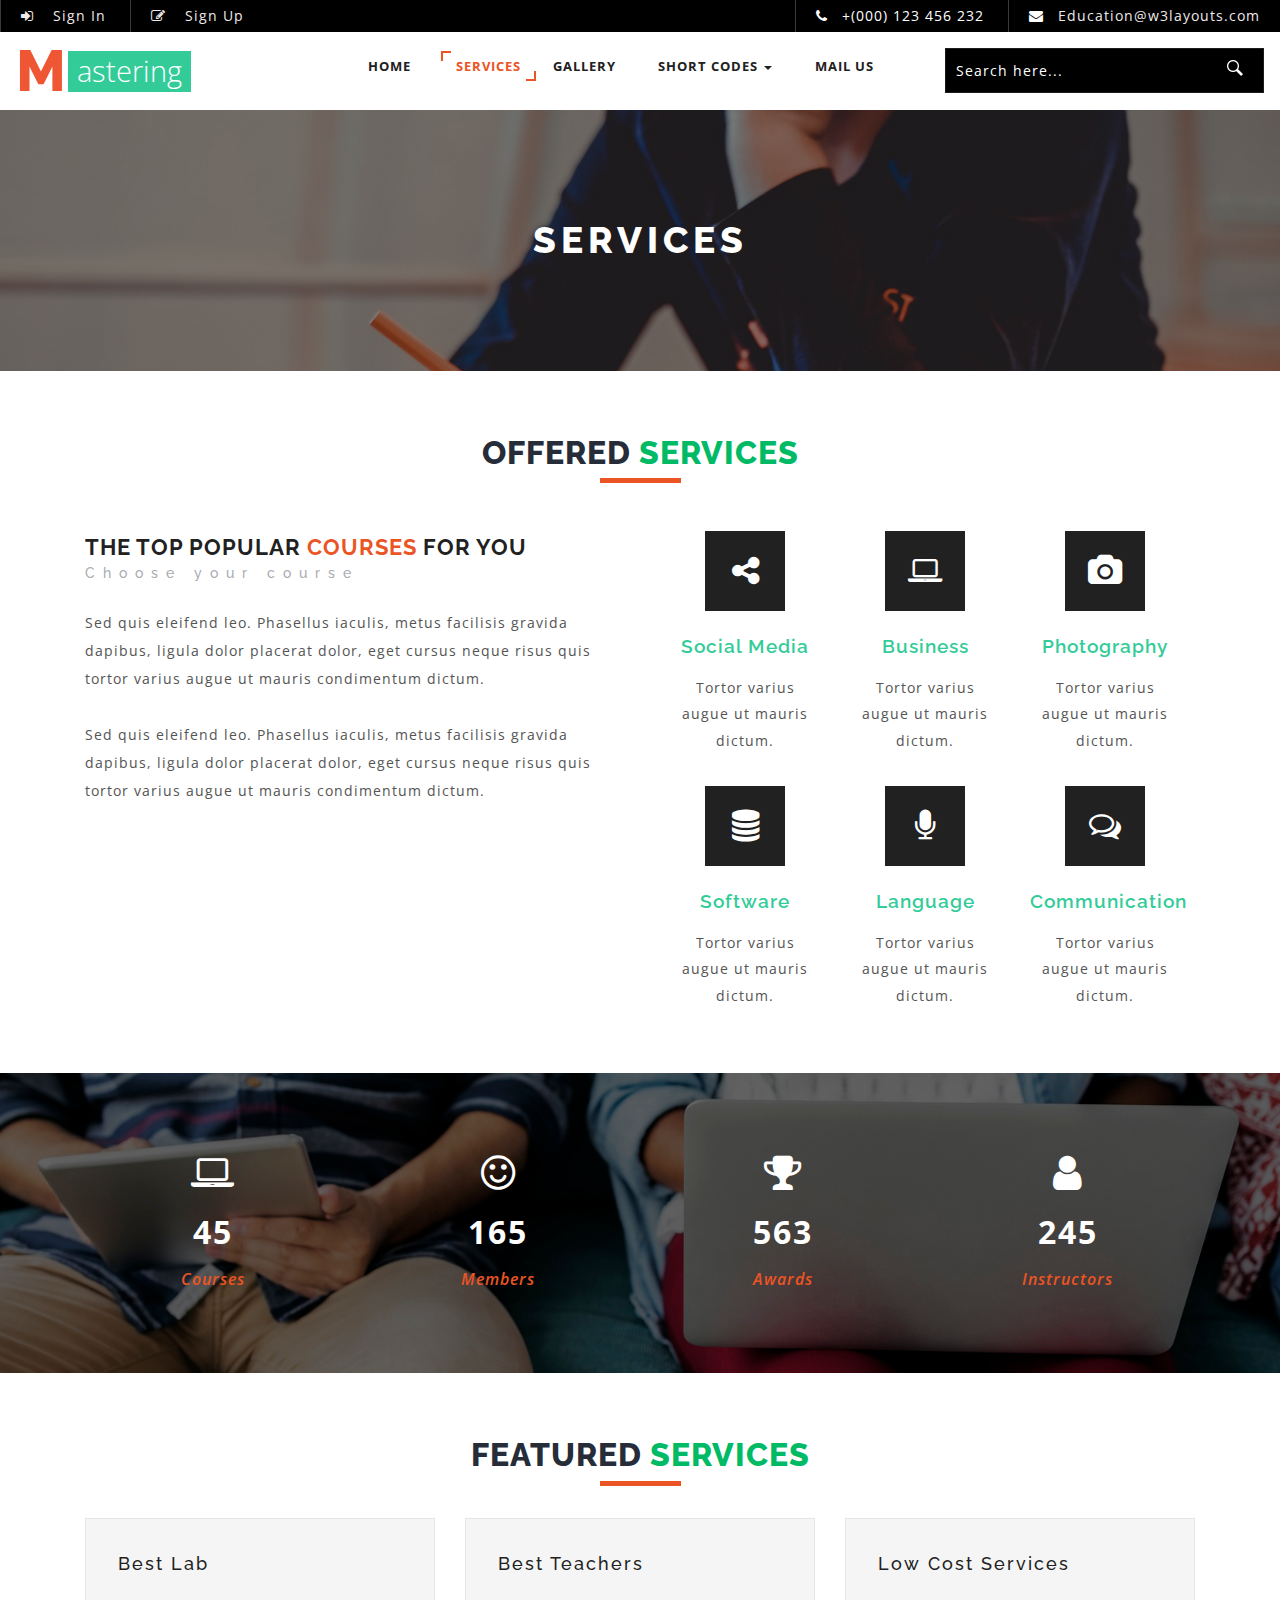
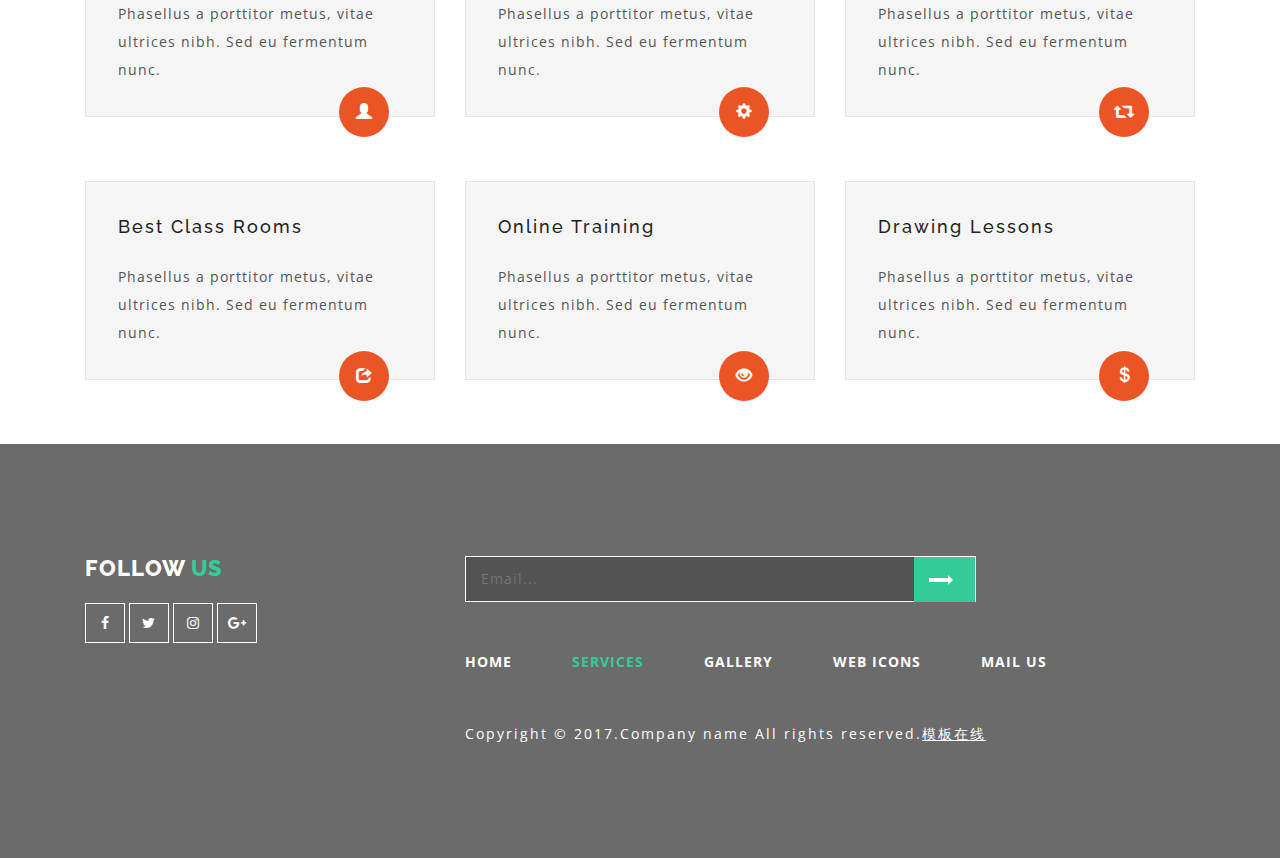
<file: services.html>
<!DOCTYPE html>
<html lang="en">
<head>
<title>Services</title>
<!-- custom-theme -->
<meta name="viewport" content="width=device-width, initial-scale=1">
<meta http-equiv="Content-Type" content="text/html; charset=utf-8" />
<meta name="keywords" content="" />
<script type="application/x-javascript"> addEventListener("load", function() { setTimeout(hideURLbar, 0); }, false);
		function hideURLbar(){ window.scrollTo(0,1); } </script>
<!-- //custom-theme -->
<link href="css/bootstrap.css" rel="stylesheet" type="text/css" media="all" />
<link href="css/style.css" rel="stylesheet" type="text/css" media="all" />
<!-- font-awesome-icons -->
<link href="css/font-awesome.css" rel="stylesheet"> 
<!-- //font-awesome-icons -->
<link href="http://fonts.googleapis.com/css?family=Raleway:400,400i,500,500i,600,600i,700,700i,800" rel="stylesheet">
<link href='http://fonts.googleapis.com/css?family=Open+Sans:400,300,300italic,400italic,600,600italic,700,700italic,800,800italic' rel='stylesheet' type='text/css'>
</head>
	
<body>
<!-- banner -->
	<div class="main_section_agile">
		<div class="w3_agile_banner_top">
			<div class="agile_phone_mail">
				<ul class="agile_forms">
					<li><a class="active" href="#" data-toggle="modal" data-target="#myModal2"><i class="fa fa-sign-in" aria-hidden="true"></i> Sign In</a> </li>
					<li><a href="#" data-toggle="modal" data-target="#myModal3"><i class="fa fa-pencil-square-o" aria-hidden="true"></i> Sign Up</a> </li>
				</ul>
				<ul>
					<li><i class="fa fa-phone" aria-hidden="true"></i>+(000) 123 456 232</li>
					<li><i class="fa fa-envelope" aria-hidden="true"></i><a href="mailto:education@w3layouts.com">Education@w3layouts.com</a></li>
				</ul>
				<div class="clearfix"> </div>
			</div>
		</div>
		<div class="agileits_w3layouts_banner_nav">
			<nav class="navbar navbar-default">
				<div class="navbar-header navbar-left">
					<button type="button" class="navbar-toggle collapsed" data-toggle="collapse" data-target="#bs-example-navbar-collapse-1">
						<span class="sr-only">Toggle navigation</span>
						<span class="icon-bar"></span>
						<span class="icon-bar"></span>
						<span class="icon-bar"></span>
					</button>
					<h1><a class="navbar-brand" href="index.html"><i>M</i><span>astering</span></a></h1>
				</div>
				<!-- Collect the nav links, forms, and other content for toggling -->
				<div class="collapse navbar-collapse navbar-right" id="bs-example-navbar-collapse-1">
					<nav class="menu--iris">
						<ul class="nav navbar-nav menu__list">
							<li class="menu__item menu__item"><a href="index.html" class="menu__link">Home</a></li>
							<li class="menu__item--current"><a href="services.html" class="menu__link">Services</a></li>
							<li class="menu__item"><a href="gallery.html" class="menu__link">Gallery</a></li>
							<li class="dropdown menu__item">
								<a href="#" class="dropdown-toggle menu__link" data-toggle="dropdown">Short Codes <b class="caret"></b></a>
								<ul class="dropdown-menu agile_short_dropdown">
									<li><a href="icons.html">Icons</a></li>
									<li><a href="typography.html">Typography</a></li>
								</ul>
							</li>
							<li class="menu__item"><a href="mail.html" class="menu__link">Mail Us</a></li>
						</ul>
						<div class="w3_agileits_search">
							<form action="#" method="post">
								<input type="search" name="Search" placeholder="Search here..." required="">
								<input type="submit" value=" ">
							</form>
						</div>
					</nav>
				</div>
			</nav>
		</div>
</div>
	<div class="banner1">
			
		<div class="w3_agileits_service_banner_info">
			<h2>Services</h2>
		</div>
	</div>
<!-- //banner -->
	<!-- Modal1 -->
													<div class="modal fade" id="myModal2" tabindex="-1" role="dialog">
														<div class="modal-dialog">
														<!-- Modal content-->
															<div class="modal-content">
																<div class="modal-header">
																	<button type="button" class="close" data-dismiss="modal">&times;</button>
																	
																	<div class="signin-form profile">
																	<h3 class="agileinfo_sign">Sign In</h3>	
																			<div class="login-form">
																				<form action="#" method="post">
																					<input type="text" name="email" placeholder="E-mail" required="">
																					<input type="password" name="password" placeholder="Password" required="">
																					<div class="tp">
																						<input type="submit" value="Sign In">
																					</div>
																				</form>
																			</div>
																			<div class="login-social-grids">
																				<ul>
																					<li><a href="#"><i class="fa fa-facebook"></i></a></li>
																					<li><a href="#"><i class="fa fa-twitter"></i></a></li>
																					<li><a href="#"><i class="fa fa-rss"></i></a></li>
																				</ul>
																			</div>
																			<p><a href="#" data-toggle="modal" data-target="#myModal3" > Don't have an account?</a></p>
																		</div>
																</div>
															</div>
														</div>
													</div>
													<!-- //Modal1 -->	
													<!-- Modal2 -->
													<div class="modal fade" id="myModal3" tabindex="-1" role="dialog">
														<div class="modal-dialog">
														<!-- Modal content-->
															<div class="modal-content">
																<div class="modal-header">
																	<button type="button" class="close" data-dismiss="modal">&times;</button>
																	
																	<div class="signin-form profile">
																	<h3 class="agileinfo_sign">Sign Up</h3>	
																			<div class="login-form">
																				<form action="#" method="post">
																				   <input type="text" name="name" placeholder="Username" required="">
																					<input type="email" name="email" placeholder="Email" required="">
																					<input type="password" name="password" placeholder="Password" required="">
																					<input type="password" name="password" placeholder="Confirm Password" required="">
																					<input type="submit" value="Sign Up">
																				</form>
																			</div>
																			<p><a href="#"> By clicking register, I agree to your terms</a></p>
																		</div>
																</div>
															</div>
														</div>
													</div>
													<!-- //Modal2 -->	

<!-- services -->
	<div class="services two">
		<div class="container">
			<h3 class="w3l_header w3_agileits_header">Offered <span>Services</span></h3>
			<div class="wthree_services_grids">	
				<div class="col-md-6 wthree_services_grid_left">
					<h3>THE TOP POPULAR <span>COURSES</span> FOR YOU</h3>
					<h4>Choose your course</h4>
					<p> Sed quis eleifend leo. Phasellus iaculis, 
						metus facilisis gravida dapibus, ligula dolor placerat dolor, eget 
						cursus neque risus quis tortor varius augue ut mauris condimentum dictum.</p>
						<p> Sed quis eleifend leo. Phasellus iaculis, 
						metus facilisis gravida dapibus, ligula dolor placerat dolor, eget 
						cursus neque risus quis tortor varius augue ut mauris condimentum dictum.</p>
					
				</div>
				<div class="col-md-6 wthree_services_grid_right">
					<div class="col-md-4 agileits_w3layouts_service_grid">
						<div class="agile_service_grd">
							<i class="fa fa-share-alt" aria-hidden="true"></i>
						</div>
						<h4>Social Media</h4>
						<p>Tortor varius augue ut mauris dictum.</p>
					</div>
					<div class="col-md-4 agileits_w3layouts_service_grid">
						<div class="agile_service_grd">
						<i class="fa fa-laptop" aria-hidden="true"></i>
						</div>
						<h4>Business</h4>
						<p>Tortor varius augue ut mauris dictum.</p>
					</div>
					<div class="col-md-4 agileits_w3layouts_service_grid">
						<div class="agile_service_grd">
						<i class="fa fa-camera" aria-hidden="true"></i>
						</div>
						<h4>Photography</h4>
						<p>Tortor varius augue ut mauris dictum.</p>
					</div>
					<div class="col-md-4 agileits_w3layouts_service_grid">
						<div class="agile_service_grd">
							<i class="fa fa-database" aria-hidden="true"></i>
						</div>
						<h4>Software</h4>
						<p>Tortor varius augue ut mauris dictum.</p>
					</div>
					<div class="col-md-4 agileits_w3layouts_service_grid">
						<div class="agile_service_grd">
					<i class="fa fa-microphone" aria-hidden="true"></i>
						</div>
						<h4>Language</h4>
						<p>Tortor varius augue ut mauris dictum.</p>
					</div>
					<div class="col-md-4 agileits_w3layouts_service_grid">
						<div class="agile_service_grd">
						<i class="fa fa-comments-o" aria-hidden="true"></i>
						</div>
						<h4>Communication</h4>
						<p>Tortor varius augue ut mauris dictum.</p>
					</div>
					<div class="clearfix"> </div>
				</div>
				<div class="clearfix"> </div>
			</div>
		</div>
	</div>
<!-- //services -->

<!-- stats -->
	<div class="stats" id="stats">
	    <div class="container"> 
			<div class="inner_w3l_agile_grids">
		<div class="col-md-3 w3layouts_stats_left w3_counter_grid">
		   <i class="fa fa-laptop" aria-hidden="true"></i>
			<p class="counter">45</p>
			<h3>Courses</h3>
		</div>
		<div class="col-md-3 w3layouts_stats_left w3_counter_grid1">
		    <i class="fa fa-smile-o" aria-hidden="true"></i>
			<p class="counter">165</p>
			<h3>Members</h3>
		</div>
		<div class="col-md-3 w3layouts_stats_left w3_counter_grid2">
		<i class="fa fa-trophy" aria-hidden="true"></i>
			<p class="counter">563</p>
			<h3>Awards</h3>
		</div>
		<div class="col-md-3 w3layouts_stats_left w3_counter_grid3">
		<i class="fa fa-user" aria-hidden="true"></i>
			<p class="counter">245</p>
			<h3>Instructors</h3>
		</div>
		<div class="clearfix"> </div>
	</div>
   </div>	
</div>
<!-- //stats -->

<!-- stats-bottom -->
	<div class="stats-bottom contact">
		<div class="container">
			<h3 class="w3l_header w3_agileits_header">Featured <span>Services</span></h3>
			<div class="agileinfo_services_grids">
				<div class="col-md-4 agileinfo_services_grid">
					<div class="agileinfo_services_grid1">
						<h4>Best Lab</h4>
						<p>Phasellus a porttitor metus, vitae ultrices nibh. Sed eu fermentum nunc.</p>
						<div class="agileinfo_services_grid1_pos">
							<span class="glyphicon glyphicon-user" aria-hidden="true"></span>
						</div>
					</div>
				</div>
				<div class="col-md-4 agileinfo_services_grid">
					<div class="agileinfo_services_grid1">
						<h4>Best Teachers</h4>
						<p>Phasellus a porttitor metus, vitae ultrices nibh. Sed eu fermentum nunc.</p>
						<div class="agileinfo_services_grid1_pos">
							<span class="glyphicon glyphicon-cog" aria-hidden="true"></span>
						</div>
					</div>
				</div>
				<div class="col-md-4 agileinfo_services_grid">
					<div class="agileinfo_services_grid1">
						<h4>Low Cost Services</h4>
						<p>Phasellus a porttitor metus, vitae ultrices nibh. Sed eu fermentum nunc.</p>
						<div class="agileinfo_services_grid1_pos">
							<span class="glyphicon glyphicon-retweet" aria-hidden="true"></span>
						</div>
					</div>
				</div>
				<div class="clearfix"> </div>
			</div>
			<div class="w3agile_services_grids">
				<div class="col-md-4 agileinfo_services_grid">
					<div class="agileinfo_services_grid1">
						<h4>Best Class rooms</h4>
						<p>Phasellus a porttitor metus, vitae ultrices nibh. Sed eu fermentum nunc.</p>
						<div class="agileinfo_services_grid1_pos">
							<span class="glyphicon glyphicon-share" aria-hidden="true"></span>
						</div>
					</div>
				</div>
				<div class="col-md-4 agileinfo_services_grid">
					<div class="agileinfo_services_grid1">
						<h4>Online training</h4>
						<p>Phasellus a porttitor metus, vitae ultrices nibh. Sed eu fermentum nunc.</p>
						<div class="agileinfo_services_grid1_pos">
							<span class="glyphicon glyphicon-eye-open" aria-hidden="true"></span>
						</div>
					</div>
				</div>
				<div class="col-md-4 agileinfo_services_grid">
					<div class="agileinfo_services_grid1">
						<h4>Drawing lessons</h4>
						<p>Phasellus a porttitor metus, vitae ultrices nibh. Sed eu fermentum nunc.</p>
						<div class="agileinfo_services_grid1_pos">
							<span class="glyphicon glyphicon-usd" aria-hidden="true"></span>
						</div>
					</div>
				</div>
				<div class="clearfix"> </div>
			</div>
		</div>
	</div>
<!-- //stats-bottom -->
<!-- footer -->
	<div class="footer">
	<div class="f-bg-w3l">
		<div class="container">
			<div class="col-md-4 w3layouts_footer_grid">
				<h2>Follow <span>Us</span></h2>
				<ul class="social_agileinfo">
					<li><a href="#" class="w3_facebook"><i class="fa fa-facebook"></i></a></li>
					<li><a href="#" class="w3_twitter"><i class="fa fa-twitter"></i></a></li>
					<li><a href="#" class="w3_instagram"><i class="fa fa-instagram"></i></a></li>
					<li><a href="#" class="w3_google"><i class="fa fa-google-plus"></i></a></li>
				</ul>
			</div>
			<div class="col-md-8 w3layouts_footer_grid">
				<form action="#" method="post">
					<input type="email" name="Email" placeholder="Email..." required="">
					<input type="submit" value="">
				</form>
				<ul class="w3l_footer_nav">
					<li><a href="index.html">Home</a></li>
					<li><a class="active" href="services.html">Services</a></li>
					<li><a href="gallery.html">Gallery</a></li>
					<li><a href="icons.html">Web Icons</a></li>
					<li><a href="mail.html">Mail Us</a></li>
				</ul>
				<p>Copyright &copy; 2017.Company name All rights reserved.<a target="_blank" href="http://www.mobancss.com/">模板在线</a></p>
			</div>
			<div class="clearfix"> </div>
		</div>
	</div>
</div>
<!-- //footer -->
<!-- js -->
  <script type="text/javascript" src="js/jquery-2.1.4.min.js"></script>
<!-- //js -->
<!-- stats -->
	<script src="js/jquery.waypoints.min.js"></script>
	<script src="js/jquery.countup.js"></script>
		<script>
			$('.counter').countUp();
		</script>
<!-- //stats -->
<!-- flexSlider -->
	<script defer src="js/jquery.flexslider.js"></script>
	<script type="text/javascript">
		$(window).load(function(){
		  $('.flexslider').flexslider({
			animation: "slide",
			start: function(slider){
			  $('body').removeClass('loading');
			}
		  });
		});
  </script>
<!-- //flexSlider -->

<!-- start-smoth-scrolling -->
<script type="text/javascript" src="js/move-top.js"></script>
<script type="text/javascript" src="js/easing.js"></script>
<script type="text/javascript">
	jQuery(document).ready(function($) {
		$(".scroll").click(function(event){		
			event.preventDefault();
			$('html,body').animate({scrollTop:$(this.hash).offset().top},1000);
		});
	});
</script>
<!-- start-smoth-scrolling -->
<!-- for bootstrap working -->
	<script src="js/bootstrap.js"></script>
<!-- //for bootstrap working -->
<!-- here stars scrolling icon -->
	<script type="text/javascript">
		$(document).ready(function() {
			/*
				var defaults = {
				containerID: 'toTop', // fading element id
				containerHoverID: 'toTopHover', // fading element hover id
				scrollSpeed: 1200,
				easingType: 'linear' 
				};
			*/
								
			$().UItoTop({ easingType: 'easeOutQuart' });
								
			});
	</script>
<!-- //here ends scrolling icon -->
</body>
</html>
</file>
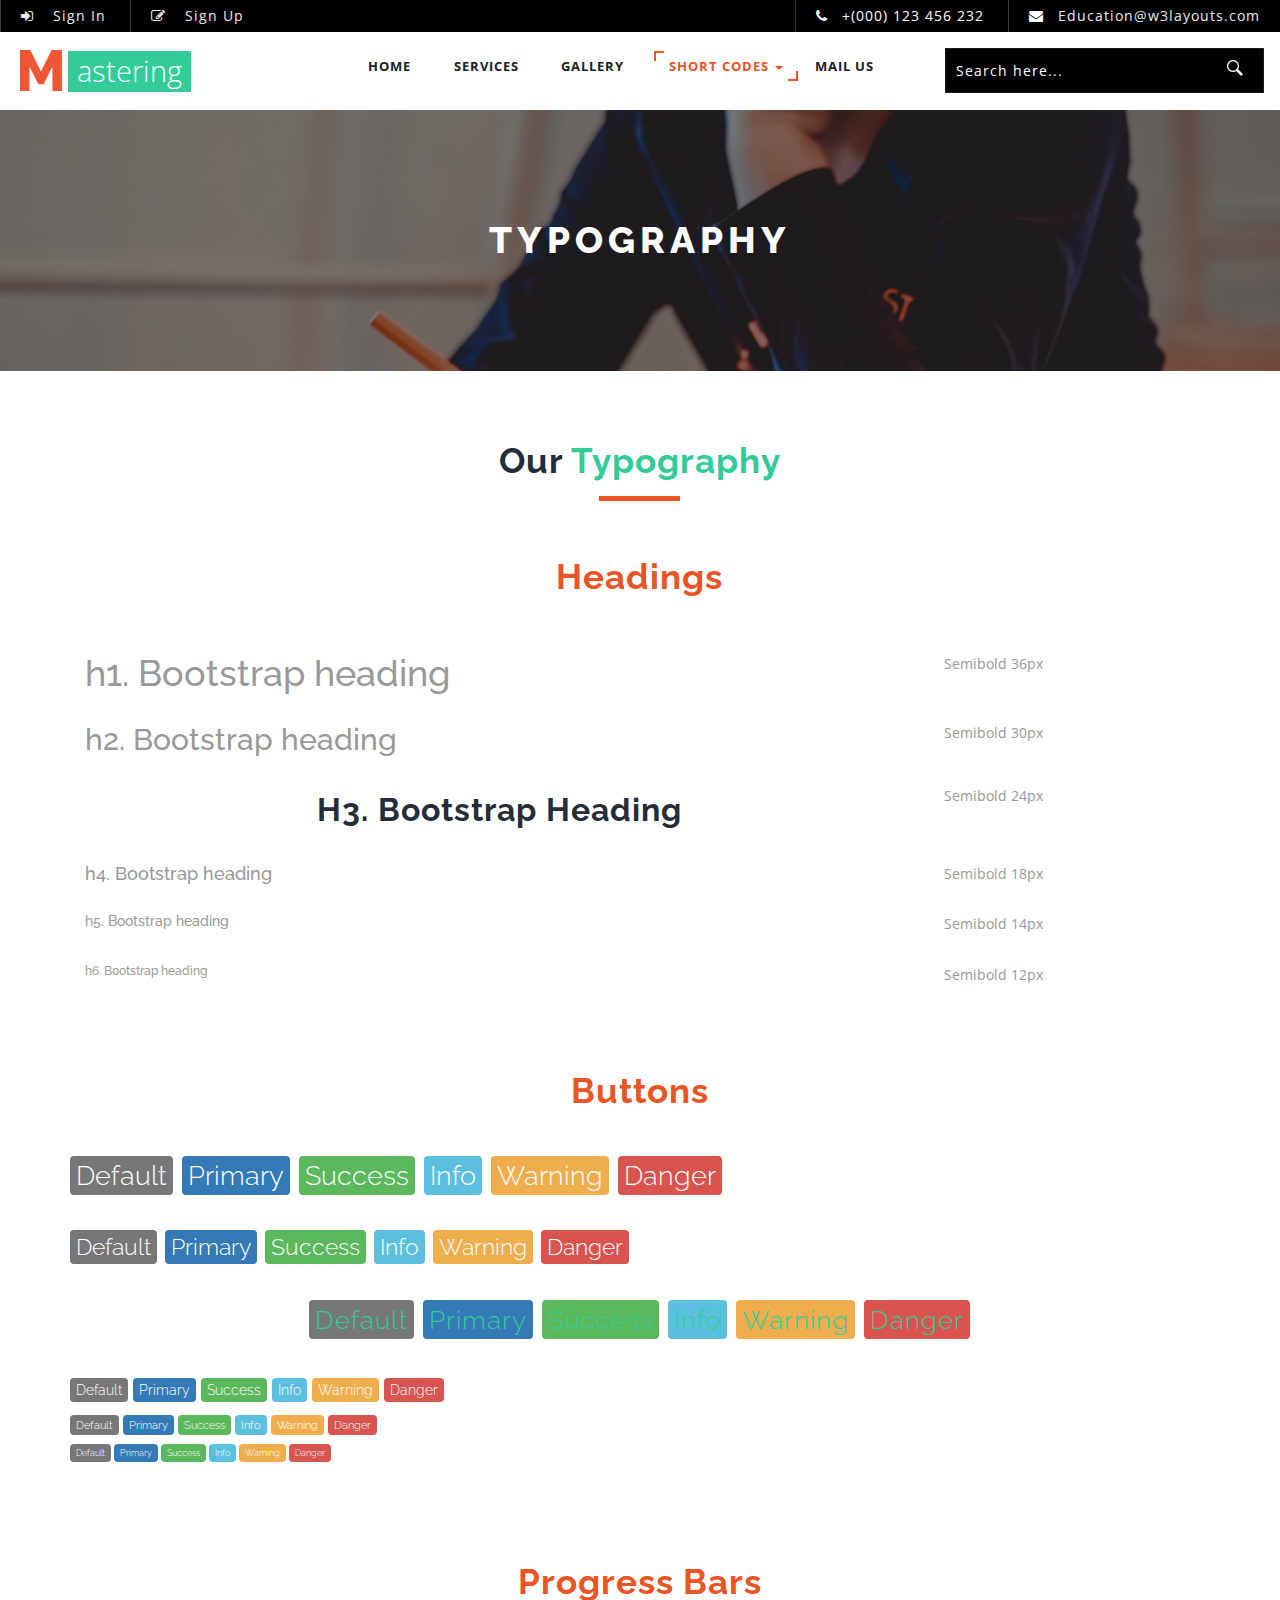
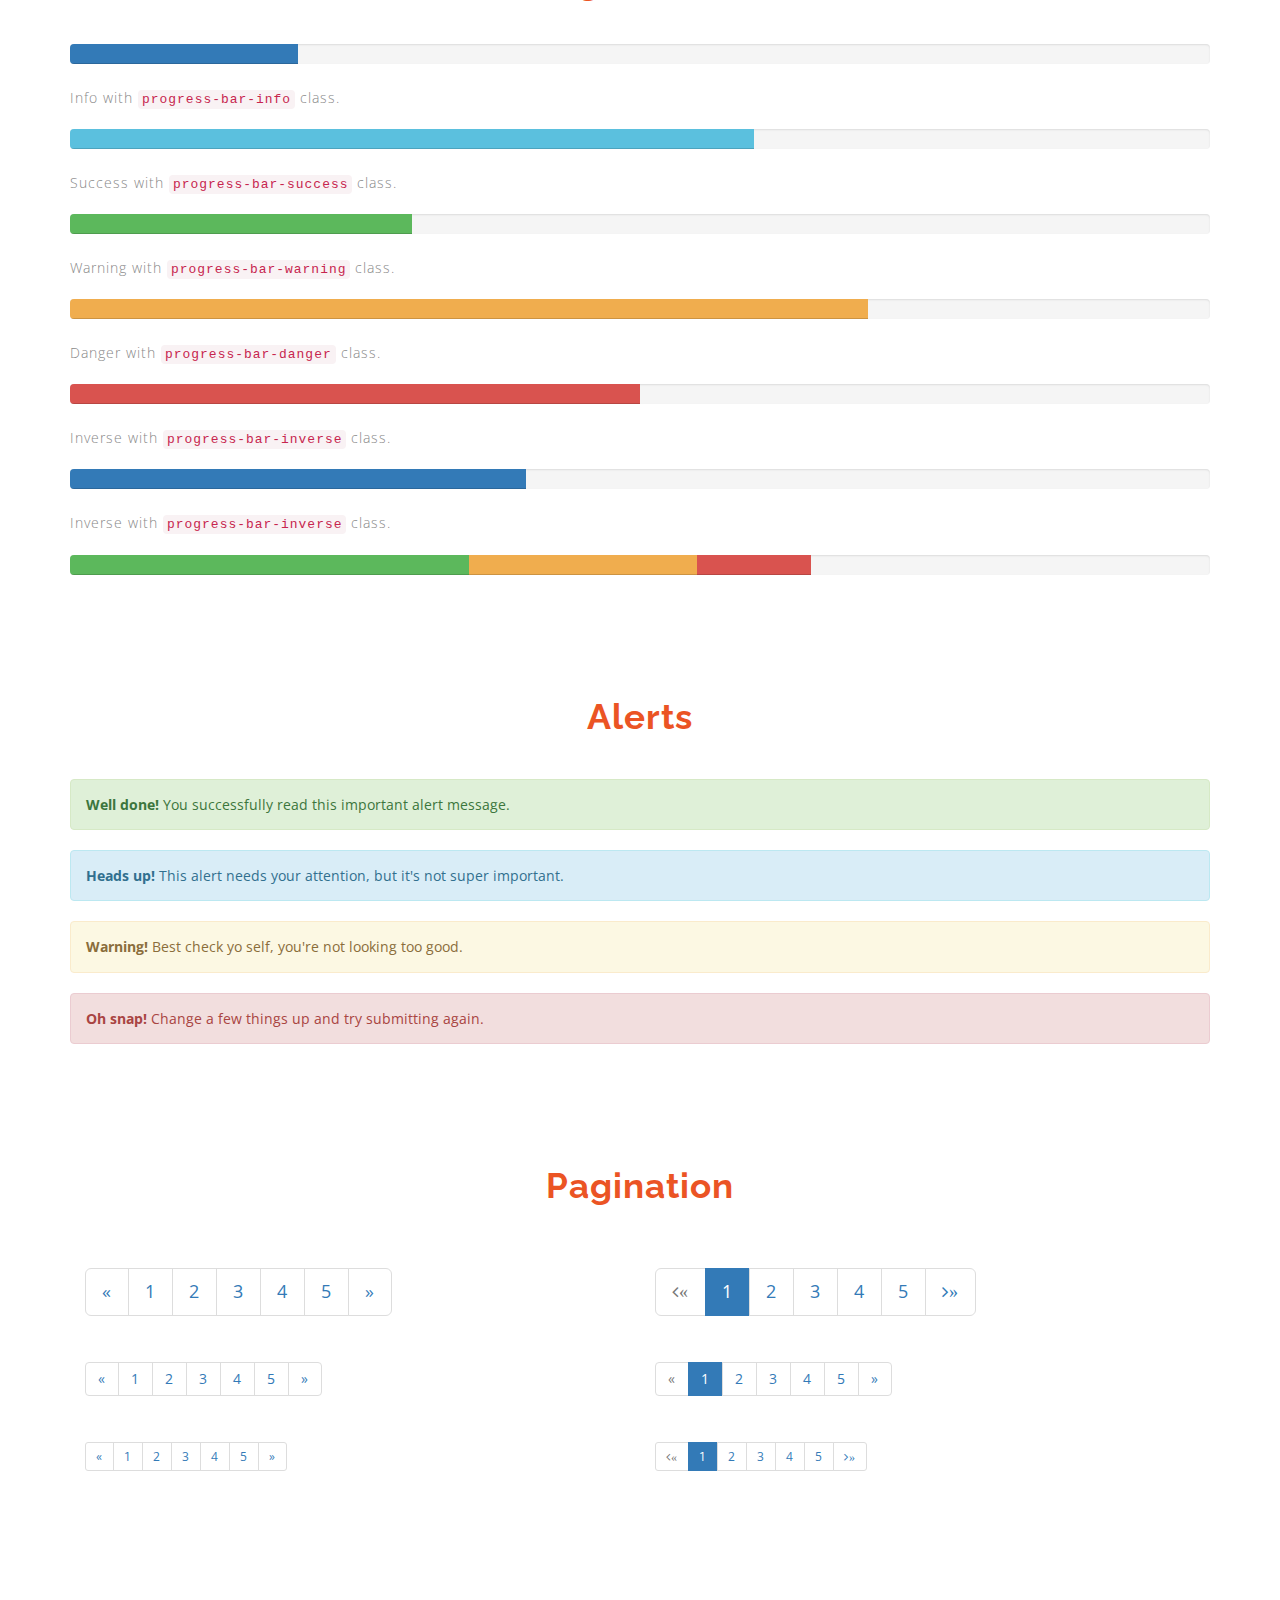
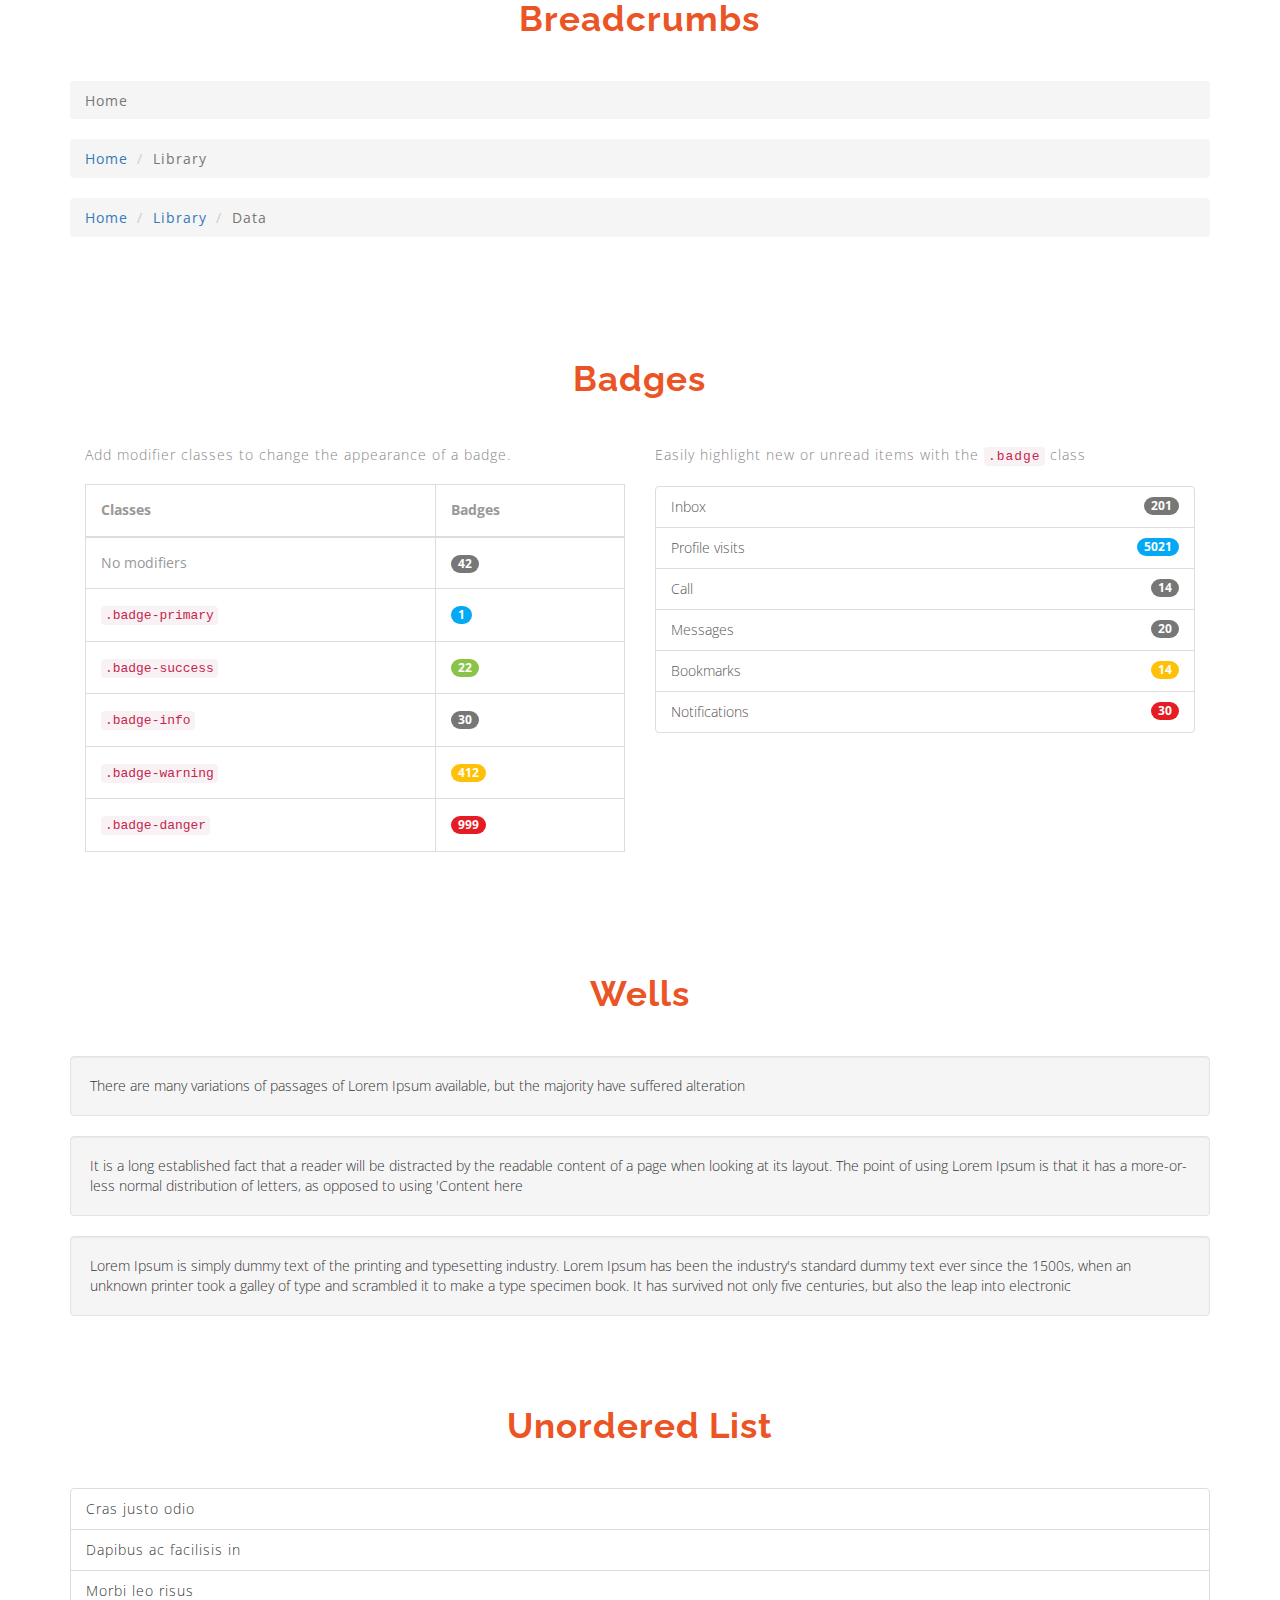
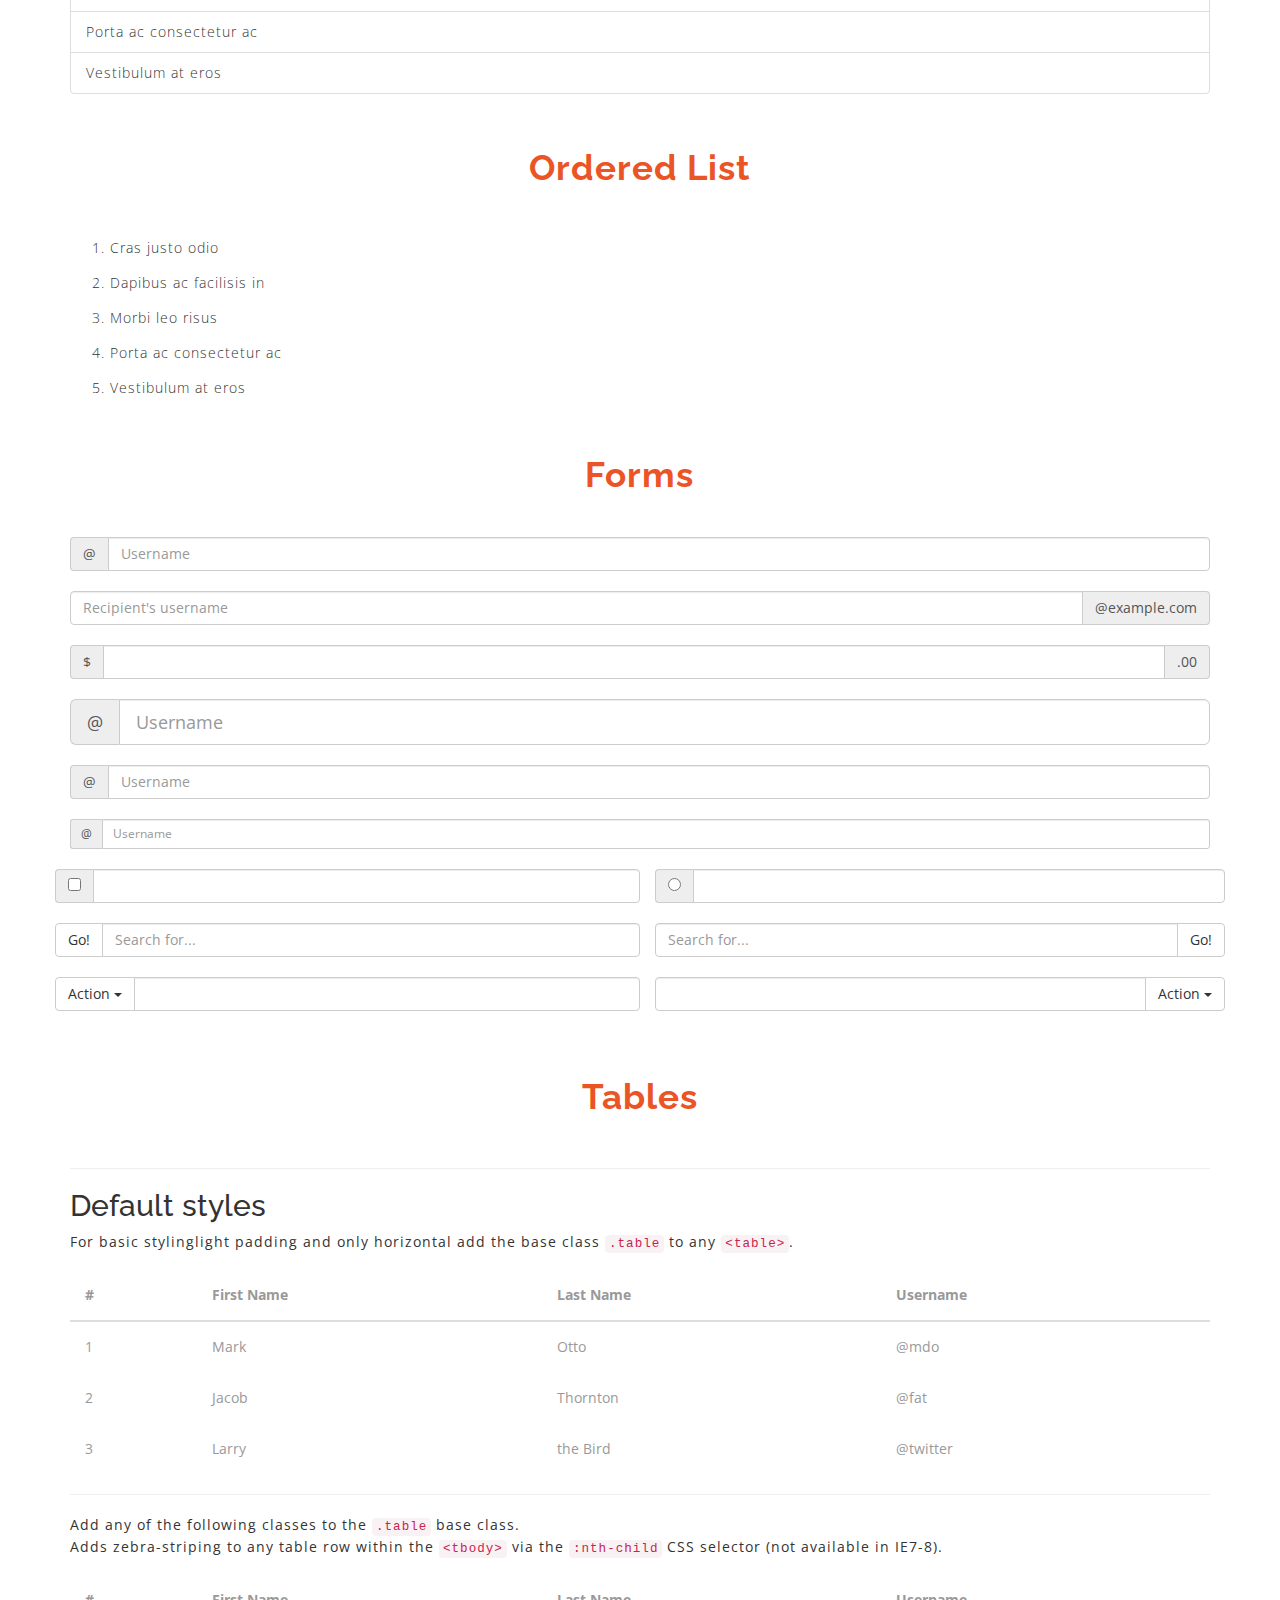
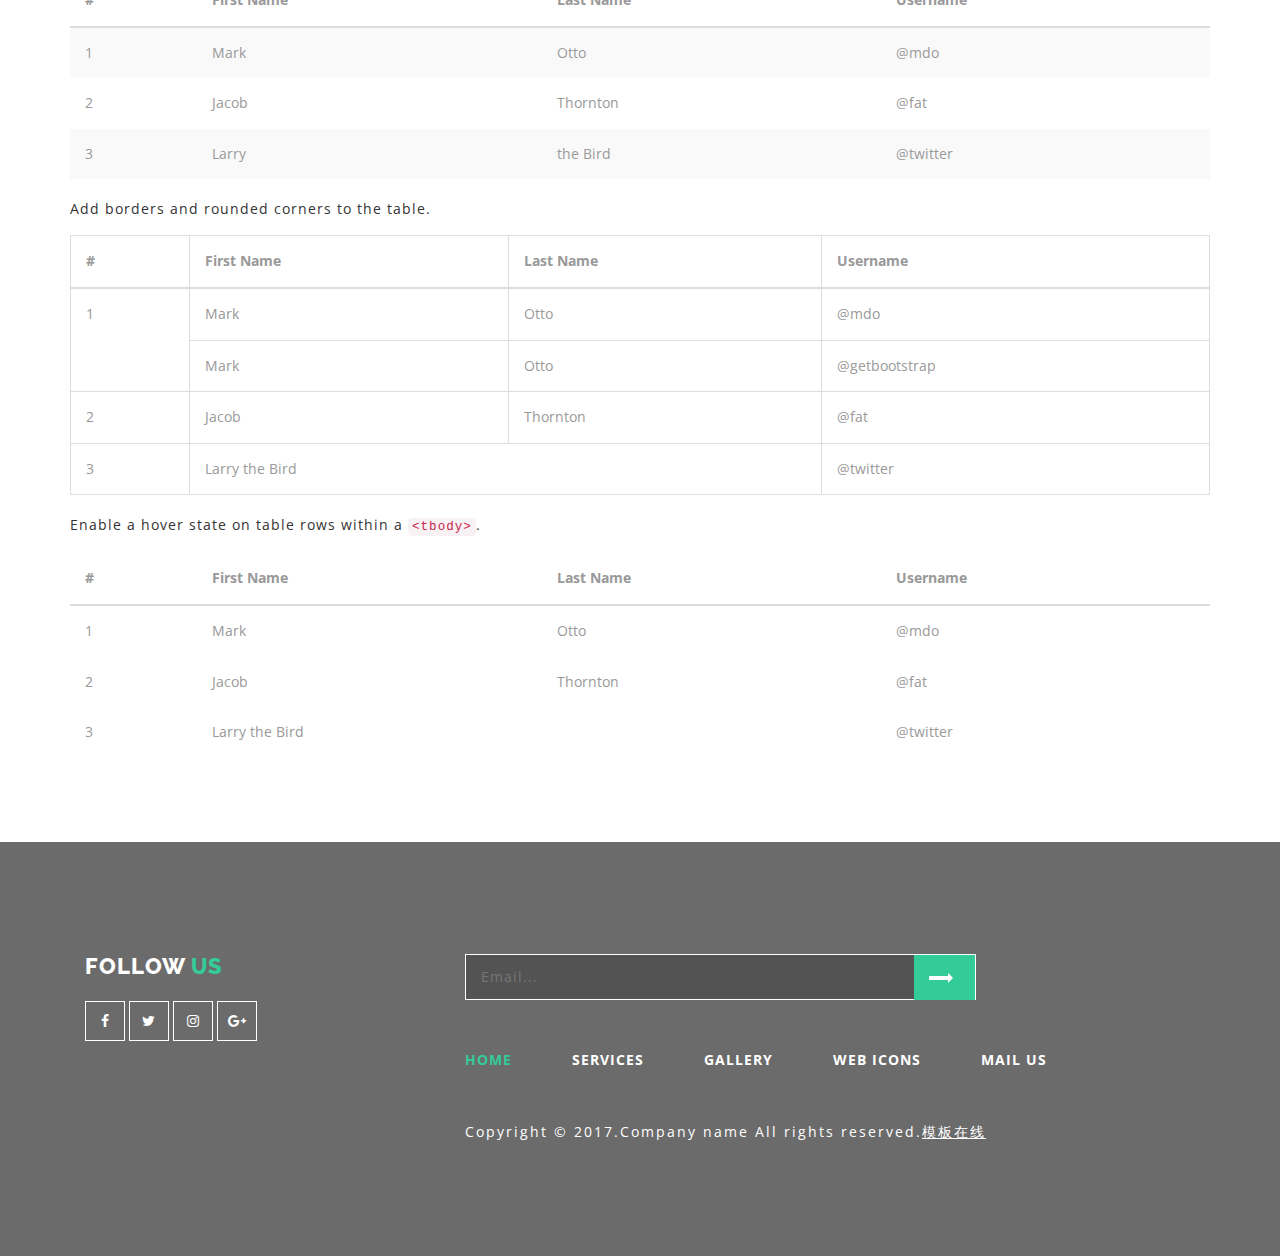
<file: typography.html>
<!DOCTYPE html>
<html lang="en">
<head>
<title>Typography</title>
<!-- custom-theme -->
<meta name="viewport" content="width=device-width, initial-scale=1">
<meta http-equiv="Content-Type" content="text/html; charset=utf-8" />
<meta name="keywords" content="" />
<script type="application/x-javascript"> addEventListener("load", function() { setTimeout(hideURLbar, 0); }, false);
		function hideURLbar(){ window.scrollTo(0,1); } </script>
<!-- //custom-theme -->
<link href="css/bootstrap.css" rel="stylesheet" type="text/css" media="all" />
<link href="css/style.css" rel="stylesheet" type="text/css" media="all" />
<!-- js -->
<script type="text/javascript" src="js/jquery-2.1.4.min.js"></script>
<!-- //js -->
<!-- font-awesome-icons -->
<link href="css/font-awesome.css" rel="stylesheet"> 
<!-- //font-awesome-icons -->
<link href="http://fonts.googleapis.com/css?family=Raleway:400,400i,500,500i,600,600i,700,700i,800" rel="stylesheet">
<link href='http://fonts.googleapis.com/css?family=Open+Sans:400,300,300italic,400italic,600,600italic,700,700italic,800,800italic' rel='stylesheet' type='text/css'>
</head>
	
<body>
<!-- banner -->
	<div class="main_section_agile">
		<div class="w3_agile_banner_top">
			<div class="agile_phone_mail">
				<ul class="agile_forms">
					<li><a class="active" href="#" data-toggle="modal" data-target="#myModal2"><i class="fa fa-sign-in" aria-hidden="true"></i> Sign In</a> </li>
					<li><a href="#" data-toggle="modal" data-target="#myModal3"><i class="fa fa-pencil-square-o" aria-hidden="true"></i> Sign Up</a> </li>
				</ul>
				<ul>
					<li><i class="fa fa-phone" aria-hidden="true"></i>+(000) 123 456 232</li>
					<li><i class="fa fa-envelope" aria-hidden="true"></i><a href="mailto:education@w3layouts.com">Education@w3layouts.com</a></li>
				</ul>
				<div class="clearfix"> </div>
			</div>
		</div>
		<div class="agileits_w3layouts_banner_nav">
			<nav class="navbar navbar-default">
				<div class="navbar-header navbar-left">
					<button type="button" class="navbar-toggle collapsed" data-toggle="collapse" data-target="#bs-example-navbar-collapse-1">
						<span class="sr-only">Toggle navigation</span>
						<span class="icon-bar"></span>
						<span class="icon-bar"></span>
						<span class="icon-bar"></span>
					</button>
					<h1><a class="navbar-brand" href="index.html"><i>M</i><span>astering</span></a></h1>
				</div>
				<!-- Collect the nav links, forms, and other content for toggling -->
				<div class="collapse navbar-collapse navbar-right" id="bs-example-navbar-collapse-1">
					<nav class="menu--iris">
						<ul class="nav navbar-nav menu__list">
							<li class="menu__item menu__item"><a href="index.html" class="menu__link">Home</a></li>
							<li class="menu__item"><a href="services.html" class="menu__link">Services</a></li>
							<li class="menu__item"><a href="gallery.html" class="menu__link">Gallery</a></li>
							<li class="dropdown menu__item--current">
								<a href="#" class="dropdown-toggle menu__link" data-toggle="dropdown">Short Codes <b class="caret"></b></a>
								<ul class="dropdown-menu agile_short_dropdown">
									<li><a href="icons.html">Icons</a></li>
									<li><a href="typography.html">Typography</a></li>
								</ul>
							</li>
							<li class="menu__item"><a href="mail.html" class="menu__link">Mail Us</a></li>
						</ul>
						<div class="w3_agileits_search">
							<form action="#" method="post">
								<input type="search" name="Search" placeholder="Search here..." required="">
								<input type="submit" value=" ">
							</form>
						</div>
					</nav>
				</div>
			</nav>
		</div>
</div>
	<div class="banner1">
		<div class="w3_agileits_service_banner_info">
			<h2>Typography</h2>
		</div>
	</div>
<!-- //banner -->
	<!-- Modal1 -->
													<div class="modal fade" id="myModal2" tabindex="-1" role="dialog">
														<div class="modal-dialog">
														<!-- Modal content-->
															<div class="modal-content">
																<div class="modal-header">
																	<button type="button" class="close" data-dismiss="modal">&times;</button>
																	
																	<div class="signin-form profile">
																	<h3 class="agileinfo_sign">Sign In</h3>	
																			<div class="login-form">
																				<form action="#" method="post">
																					<input type="text" name="email" placeholder="E-mail" required="">
																					<input type="password" name="password" placeholder="Password" required="">
																					<div class="tp">
																						<input type="submit" value="Sign In">
																					</div>
																				</form>
																			</div>
																			<div class="login-social-grids">
																				<ul>
																					<li><a href="#"><i class="fa fa-facebook"></i></a></li>
																					<li><a href="#"><i class="fa fa-twitter"></i></a></li>
																					<li><a href="#"><i class="fa fa-rss"></i></a></li>
																				</ul>
																			</div>
																			<p><a href="#" data-toggle="modal" data-target="#myModal3" > Don't have an account?</a></p>
																		</div>
																</div>
															</div>
														</div>
													</div>
													<!-- //Modal1 -->	
													<!-- Modal2 -->
													<div class="modal fade" id="myModal3" tabindex="-1" role="dialog">
														<div class="modal-dialog">
														<!-- Modal content-->
															<div class="modal-content">
																<div class="modal-header">
																	<button type="button" class="close" data-dismiss="modal">&times;</button>
																	
																	<div class="signin-form profile">
																	<h3 class="agileinfo_sign">Sign Up</h3>	
																			<div class="login-form">
																				<form action="#" method="post">
																				   <input type="text" name="name" placeholder="Username" required="">
																					<input type="email" name="email" placeholder="Email" required="">
																					<input type="password" name="password" placeholder="Password" required="">
																					<input type="password" name="password" placeholder="Confirm Password" required="">
																					<input type="submit" value="Sign Up">
																				</form>
																			</div>
																			<p><a href="#"> By clicking register, I agree to your terms</a></p>
																		</div>
																</div>
															</div>
														</div>
													</div>
													<!-- //Modal2 -->	

<!-- typo -->
	<div class="banner-bottom">
		<div class="container">
			<h3 class="w3l_header w3_agileits_header">Our <span>Typography</span></h3>
			<div class="grid_3 grid_4 w3layouts">
				<h3 class="hdg">Headings</h3>
				<div class="bs-example">
					<table class="table">
						<tbody>
							<tr>
								<td><h1 id="h1.-bootstrap-heading">h1. Bootstrap heading<a class="anchorjs-link" href="#h1.-bootstrap-heading"><span class="anchorjs-icon"></span></a></h1></td>
								<td class="type-info">Semibold 36px</td>
							</tr>
							<tr>
								<td><h2 id="h2.-bootstrap-heading">h2. Bootstrap heading<a class="anchorjs-link" href="#h2.-bootstrap-heading"><span class="anchorjs-icon"></span></a></h2></td>
								<td class="type-info">Semibold 30px</td>
							</tr>
							<tr>
								<td><h3 id="h3.-bootstrap-heading">h3. Bootstrap heading<a class="anchorjs-link" href="#h3.-bootstrap-heading"><span class="anchorjs-icon"></span></a></h3></td>
								<td class="type-info">Semibold 24px</td>
							</tr>
							<tr>
								<td><h4 id="h4.-bootstrap-heading">h4. Bootstrap heading<a class="anchorjs-link" href="#h4.-bootstrap-heading"><span class="anchorjs-icon"></span></a></h4></td>
								<td class="type-info">Semibold 18px</td>
							</tr>
							<tr>
								<td><h5 id="h5.-bootstrap-heading">h5. Bootstrap heading<a class="anchorjs-link" href="#h5.-bootstrap-heading"><span class="anchorjs-icon"></span></a></h5></td>
								<td class="type-info">Semibold 14px</td>
							</tr>
							<tr>
								<td><h6>h6. Bootstrap heading</h6></td>
								<td class="type-info">Semibold 12px</td>
							</tr>
						</tbody>
					</table>
				</div>
			</div>
			<div class="grid_3 grid_5 w3">
				<h3>Buttons</h3>
				<h1>
					<a href="#"><span class="label label-default">Default</span></a>
					<a href="#"><span class="label label-primary">Primary</span></a>
					<a href="#"><span class="label label-success">Success</span></a>
					<a href="#"><span class="label label-info">Info</span></a>
					<a href="#"><span class="label label-warning">Warning</span></a>
					<a href="#"><span class="label label-danger">Danger</span></a>
				</h1>
				<h2>
					<a href="#"><span class="label label-default">Default</span></a>
					<a href="#"><span class="label label-primary">Primary</span></a>
					<a href="#"><span class="label label-success">Success</span></a>
					<a href="#"><span class="label label-info">Info</span></a>
					<a href="#"><span class="label label-warning">Warning</span></a>
					<a href="#"><span class="label label-danger">Danger</span></a>
				</h2>
				<h3>
					<a href="#"><span class="label label-default">Default</span></a>
					<a href="#"><span class="label label-primary">Primary</span></a>
					<a href="#"><span class="label label-success">Success</span></a>
					<a href="#"><span class="label label-info">Info</span></a>
					<a href="#"><span class="label label-warning">Warning</span></a>
					<a href="#"><span class="label label-danger">Danger</span></a>
				</h3>
				<h4>
					<a href="#"><span class="label label-default">Default</span></a>
					<a href="#"><span class="label label-primary">Primary</span></a>
					<a href="#"><span class="label label-success">Success</span></a>
					<a href="#"><span class="label label-info">Info</span></a>
					<a href="#"><span class="label label-warning">Warning</span></a>
					<a href="#"><span class="label label-danger">Danger</span></a>
				</h4>
				<h5>
					<a href="#"><span class="label label-default">Default</span></a>
					<a href="#"><span class="label label-primary">Primary</span></a>
					<a href="#"><span class="label label-success">Success</span></a>
					<a href="#"><span class="label label-info">Info</span></a>
					<a href="#"><span class="label label-warning">Warning</span></a>
					<a href="#"><span class="label label-danger">Danger</span></a>
				</h5>
				<h6>
					<a href="#"><span class="label label-default">Default</span></a>
					<a href="#"><span class="label label-primary">Primary</span></a>
					<a href="#"><span class="label label-success">Success</span></a>
					<a href="#"><span class="label label-info">Info</span></a>
					<a href="#"><span class="label label-warning">Warning</span></a>
					<a href="#"><span class="label label-danger">Danger</span></a>
				</h6>
			</div>		
			<div class="grid_3 grid_5 w3l">
				<h3>Progress Bars</h3>
				<div class="tab-content">
					<div class="tab-pane active" id="domprogress">
						<div class="progress">    
							<div class="progress-bar progress-bar-primary" style="width: 20%"></div>
						</div>
						<p>Info with <code>progress-bar-info</code> class.</p>
						<div class="progress">    
							<div class="progress-bar progress-bar-info" style="width: 60%"></div>
						</div>
						<p>Success with <code>progress-bar-success</code> class.</p>
						<div class="progress">
							<div class="progress-bar progress-bar-success" style="width: 30%"></div>
						</div>
						<p>Warning with <code>progress-bar-warning</code> class.</p>
						<div class="progress">
							<div class="progress-bar progress-bar-warning" style="width: 70%"></div>
						</div>
						<p>Danger with <code>progress-bar-danger</code> class.</p>
						<div class="progress">
							<div class="progress-bar progress-bar-danger" style="width: 50%"></div>
						</div>
						<p>Inverse with <code>progress-bar-inverse</code> class.</p>
						<div class="progress">
							<div class="progress-bar progress-bar-inverse" style="width: 40%"></div>
						</div>
						<p>Inverse with <code>progress-bar-inverse</code> class.</p>
						<div class="progress">
							<div class="progress-bar progress-bar-success" style="width: 35%"><span class="sr-only">35% Complete (success)</span></div>
							<div class="progress-bar progress-bar-warning" style="width: 20%"><span class="sr-only">20% Complete (warning)</span></div>
							<div class="progress-bar progress-bar-danger" style="width: 10%"><span class="sr-only">10% Complete (danger)</span></div>
						</div>
					</div>
				</div>
			</div>
			<div class="grid_3 grid_5 w3ls">
				<h3>Alerts</h3>
				<div class="alert alert-success" role="alert">
					<strong>Well done!</strong> You successfully read this important alert message.
				</div>
				<div class="alert alert-info" role="alert">
					<strong>Heads up!</strong> This alert needs your attention, but it's not super important.
				</div>
				<div class="alert alert-warning" role="alert">
					<strong>Warning!</strong> Best check yo self, you're not looking too good.
				</div>
				<div class="alert alert-danger" role="alert">
					<strong>Oh snap!</strong> Change a few things up and try submitting again.
				</div>
			</div>
			<div class="grid_3 grid_5 agileits">
				<h3>Pagination</h3>
				<div class="col-md-6">
					<nav>
						<ul class="pagination pagination-lg">
							<li><a href="#" aria-label="Previous"><span aria-hidden="true">«</span></a></li>
							<li><a href="#">1</a></li>
							<li><a href="#">2</a></li>
							<li><a href="#">3</a></li>
							<li><a href="#">4</a></li>
							<li><a href="#">5</a></li>
							<li><a href="#" aria-label="Next"><span aria-hidden="true">»</span></a></li>
						</ul>
					</nav>
					<nav>
						<ul class="pagination">
							<li><a href="#" aria-label="Previous"><span aria-hidden="true">«</span></a></li>
							<li><a href="#">1</a></li>
							<li><a href="#">2</a></li>
							<li><a href="#">3</a></li>
							<li><a href="#">4</a></li>
							<li><a href="#">5</a></li>
							<li><a href="#" aria-label="Next"><span aria-hidden="true">»</span></a></li>
						</ul>
					</nav>
					<nav>
						<ul class="pagination pagination-sm">
							<li><a href="#" aria-label="Previous"><span aria-hidden="true">«</span></a></li>
							<li><a href="#">1</a></li>
							<li><a href="#">2</a></li>
							<li><a href="#">3</a></li>
							<li><a href="#">4</a></li>
							<li><a href="#">5</a></li>
							<li><a href="#" aria-label="Next"><span aria-hidden="true">»</span></a></li>
						</ul>
					</nav>
				</div>
				<div class="col-md-6">
					<ul class="pagination pagination-lg">
						<li class="disabled"><a href="#"><i class="fa fa-angle-left">«</i></a></li>
						<li class="active"><a href="#">1</a></li>
						<li><a href="#">2</a></li>
						<li><a href="#">3</a></li>
						<li><a href="#">4</a></li>
						<li><a href="#">5</a></li>
						<li><a href="#"><i class="fa fa-angle-right">»</i></a></li>
					</ul>
					<nav>
						<ul class="pagination">
							<li class="disabled"><a href="#" aria-label="Previous"><span aria-hidden="true">«</span></a></li>
							<li class="active"><a href="#">1 <span class="sr-only">(current)</span></a></li>
							<li><a href="#">2</a></li>
							<li><a href="#">3</a></li>
							<li><a href="#">4</a></li>
							<li><a href="#">5</a></li>
							<li><a href="#" aria-label="Next"><span aria-hidden="true">»</span></a></li>
						</ul>
					</nav>
					<ul class="pagination pagination-sm">
						<li class="disabled"><a href="#"><i class="fa fa-angle-left">«</i></a></li>
						<li class="active"><a href="#">1</a></li>
						<li><a href="#">2</a></li>
						<li><a href="#">3</a></li>
						<li><a href="#">4</a></li>
						<li><a href="#">5</a></li>
						<li><a href="#"><i class="fa fa-angle-right">»</i></a></li>
					</ul>
				</div>
				<div class="clearfix"> </div>
			</div>
			<div class="grid_3 grid_5 agileinfo">
				<h3>Breadcrumbs</h3>
				<ol class="breadcrumb">
					<li class="active">Home</li>
				</ol>
				<ol class="breadcrumb">
					<li><a href="#">Home</a></li>
					<li class="active">Library</li>
				</ol>
				<ol class="breadcrumb">
					<li><a href="#">Home</a></li>
					<li><a href="#">Library</a></li>
					<li class="active">Data</li>
				</ol>
			</div>
			<div class="grid_3 grid_5 wthree">
				<h3>Badges</h3>
				<div class="col-md-6 agileits-w3layouts">
					<p>Add modifier classes to change the appearance of a badge.</p>
					<table class="table table-bordered">
						<thead>
							<tr>
								<th>Classes</th>
								<th>Badges</th>
							</tr>
						</thead>
						<tbody>
							<tr>
								<td>No modifiers</td>
								<td><span class="badge">42</span></td>
							</tr>
							<tr>
								<td><code>.badge-primary</code></td>
								<td><span class="badge badge-primary">1</span></td>
							</tr>
							<tr>
								<td><code>.badge-success</code></td>
								<td><span class="badge badge-success">22</span></td>
							</tr>
							<tr>
								<td><code>.badge-info</code></td>
								<td><span class="badge badge-info">30</span></td>
							</tr>
							<tr>
								<td><code>.badge-warning</code></td>
								<td><span class="badge badge-warning">412</span></td>
							</tr>
							<tr>
								<td><code>.badge-danger</code></td>
								<td><span class="badge badge-danger">999</span></td>
							</tr>
						</tbody>
					</table>                    
				</div>
				<div class="col-md-6 w3-agileits">
					<p>Easily highlight new or unread items with the <code>.badge</code> class</p>
					<div class="list-group list-group-alternate"> 
						<a href="#" class="list-group-item"><span class="badge">201</span> <i class="ti ti-email"></i> Inbox </a> 
						<a href="#" class="list-group-item"><span class="badge badge-primary">5021</span> <i class="ti ti-eye"></i> Profile visits </a> 
						<a href="#" class="list-group-item"><span class="badge">14</span> <i class="ti ti-headphone-alt"></i> Call </a> 
						<a href="#" class="list-group-item"><span class="badge">20</span> <i class="ti ti-comments"></i> Messages </a> 
						<a href="#" class="list-group-item"><span class="badge badge-warning">14</span> <i class="ti ti-bookmark"></i> Bookmarks </a> 
						<a href="#" class="list-group-item"><span class="badge badge-danger">30</span> <i class="ti ti-bell"></i> Notifications </a> 
					</div>
				</div>
			   <div class="clearfix"> </div>
			</div>	 
			<div class="grid_3 grid_5 agile">
				<h3>Wells</h3>
				<div class="well">
					There are many variations of passages of Lorem Ipsum available, but the majority have suffered alteration
				</div>
				<div class="well">
					It is a long established fact that a reader will be distracted by the readable content of a page when looking at its layout. The point of using Lorem Ipsum is that it has a more-or-less normal distribution of letters, as opposed to using 'Content here
				</div>
				<div class="well">
						Lorem Ipsum is simply dummy text of the printing and typesetting industry. Lorem Ipsum has been the industry's standard dummy text ever since the 1500s, when an unknown printer took a galley of type and scrambled it to make a type specimen book. It has survived not only five centuries, but also the leap into electronic
				</div>
			</div>
			<h3 class="bars">Unordered List</h3>
			<ul class="list-group w3-agile">
			  <li class="list-group-item">Cras justo odio</li>
			  <li class="list-group-item">Dapibus ac facilisis in</li>
			  <li class="list-group-item">Morbi leo risus</li>
			  <li class="list-group-item">Porta ac consectetur ac</li>
			  <li class="list-group-item">Vestibulum at eros</li>
			</ul>
			<h3 class="bars">Ordered List</h3>
			<ol>
				<li class="list-group-item1">Cras justo odio</li>
				<li class="list-group-item1">Dapibus ac facilisis in</li>
				<li class="list-group-item1">Morbi leo risus</li>
				<li class="list-group-item1">Porta ac consectetur ac</li>
				<li class="list-group-item1">Vestibulum at eros</li>
			</ol>
			<h3 class="bars">Forms</h3>
			<div class="input-group w3_w3layouts">
				<span class="input-group-addon" id="basic-addon1">@</span>
				<input type="text" class="form-control" placeholder="Username" aria-describedby="basic-addon1">
			</div>
			<div class="input-group w3_w3layouts">
				<input type="text" class="form-control" placeholder="Recipient's username" aria-describedby="basic-addon2">
				<span class="input-group-addon" id="basic-addon2">@example.com</span>
			</div>
			<div class="input-group w3_w3layouts">
				<span class="input-group-addon">$</span>
					<input type="text" class="form-control" aria-label="Amount (to the nearest dollar)">
				<span class="input-group-addon">.00</span>
			</div>
			<div class="input-group input-group-lg w3_w3layouts">
				<span class="input-group-addon" id="sizing-addon1">@</span>
				<input type="text" class="form-control" placeholder="Username" aria-describedby="sizing-addon1">
			</div>
			<div class="input-group w3_w3layouts">
				<span class="input-group-addon" id="sizing-addon2">@</span>
				<input type="text" class="form-control" placeholder="Username" aria-describedby="sizing-addon2">
			</div>
			<div class="input-group input-group-sm w3_w3layouts">
				<span class="input-group-addon" id="sizing-addon3">@</span>
				<input type="text" class="form-control" placeholder="Username" aria-describedby="sizing-addon3">
			</div>
			<div class="row">
				<div class="col-lg-6 in-gp-tl">
					<div class="input-group">
						<span class="input-group-addon">
							<input type="checkbox" aria-label="...">
						</span>
						<input type="text" class="form-control" aria-label="...">
					</div><!-- /input-group -->
				</div><!-- /.col-lg-6 -->
				<div class="col-lg-6 in-gp-tb">
					<div class="input-group">
						<span class="input-group-addon">
							<input type="radio" aria-label="...">
						</span>
						<input type="text" class="form-control" aria-label="...">
					</div><!-- /input-group -->
				</div><!-- /.col-lg-6 -->
			</div><!-- /.row -->
			<div class="row">
				<div class="col-lg-6 in-gp-tl">
					<div class="input-group">
						<span class="input-group-btn">
							<button class="btn btn-default" type="button">Go!</button>
						</span>
						<input type="text" class="form-control" placeholder="Search for...">
					</div><!-- /input-group -->
				</div><!-- /.col-lg-6 -->
				<div class="col-lg-6 in-gp-tb">
					<div class="input-group">
						<input type="text" class="form-control" placeholder="Search for...">
						<span class="input-group-btn">
							<button class="btn btn-default" type="button">Go!</button>
						</span>
					</div><!-- /input-group -->
				</div><!-- /.col-lg-6 -->
			</div><!-- /.row -->
			<div class="row">
				<div class="col-lg-6 in-gp-tl">
					<div class="input-group">
						<div class="input-group-btn">
							<button type="button" class="btn btn-default dropdown-toggle" data-toggle="dropdown" aria-haspopup="true" aria-expanded="false">Action <span class="caret"></span></button>
							<ul class="dropdown-menu">
								<li><a href="#">Action</a></li>
								<li><a href="#">Another action</a></li>
								<li><a href="#">Something else here</a></li>
								<li role="separator" class="divider"></li>
								<li><a href="#">Separated link</a></li>
							</ul>
						</div><!-- /btn-group -->
						<input type="text" class="form-control" aria-label="...">
					</div><!-- /input-group -->
				</div><!-- /.col-lg-6 -->
				<div class="col-lg-6 in-gp-tb">
					<div class="input-group">
						<input type="text" class="form-control" aria-label="...">
						<div class="input-group-btn">
							<button type="button" class="btn btn-default dropdown-toggle" data-toggle="dropdown" aria-haspopup="true" aria-expanded="false">Action <span class="caret"></span></button>
							<ul class="dropdown-menu dropdown-menu-right">
								<li><a href="#">Action</a></li>
								<li><a href="#">Another action</a></li>
								<li><a href="#">Something else here</a></li>
								<li role="separator" class="divider"></li>
								<li><a href="#">Separated link</a></li>
							</ul>
						</div><!-- /btn-group -->
					</div><!-- /input-group -->
				</div><!-- /.col-lg-6 -->
			</div><!-- /.row -->
			<div class="page-header">
				<h3 class="bars">Tables</h3>
			</div>
			<h2 class="typoh2">Default styles</h2>
			<p>For basic stylinglight padding and only horizontal add the base class <code>.table</code> to any <code>&lt;table&gt;</code>.</p>
			<div class="bs-docs-example">
				<table class="table">
					<thead>
						<tr>
							<th>#</th>
							<th>First Name</th>
							<th>Last Name</th>
							<th>Username</th>
						</tr>
					</thead>
					<tbody>
						<tr>
							<td>1</td>
							<td>Mark</td>
							<td>Otto</td>
							<td>@mdo</td>
						</tr>
						<tr>
							<td>2</td>
							<td>Jacob</td>
							<td>Thornton</td>
							<td>@fat</td>
						</tr>
						<tr>
							<td>3</td>
							<td>Larry</td>
							<td>the Bird</td>
							<td>@twitter</td>
						</tr>
					</tbody>
				</table>
			</div>
			<hr class="bs-docs-separator">
			<p>Add any of the following classes to the <code>.table</code> base class.</p>
			<p>Adds zebra-striping to any table row within the <code>&lt;tbody&gt;</code> via the <code>:nth-child</code> CSS selector (not available in IE7-8).</p>
			<div class="bs-docs-example">
				<table class="table table-striped">
					<thead>
						<tr>
							<th>#</th>
							<th>First Name</th>
							<th>Last Name</th>
							<th>Username</th>
						</tr>
					</thead>
					<tbody>
						<tr>
							<td>1</td>
							<td>Mark</td>
							<td>Otto</td>
							<td>@mdo</td>
						</tr>
						<tr>
							<td>2</td>
							<td>Jacob</td>
							<td>Thornton</td>
							<td>@fat</td>
						</tr>
						<tr>
							<td>3</td>
							<td>Larry</td>
							<td>the Bird</td>
							<td>@twitter</td>
						</tr>
					</tbody>
				</table>
			</div>
			<p>Add borders and rounded corners to the table.</p>
			<div class="bs-docs-example">
				<table class="table table-bordered">
					<thead>
						<tr>
							<th>#</th>
							<th>First Name</th>
							<th>Last Name</th>
							<th>Username</th>
						</tr>
					</thead>
					<tbody>
						<tr>
							<td rowspan="2">1</td>
							<td>Mark</td>
							<td>Otto</td>
							<td>@mdo</td>
						</tr>
						<tr>
							<td>Mark</td>
							<td>Otto</td>
							<td>@getbootstrap</td>
						</tr>
						<tr>
							<td>2</td>
							<td>Jacob</td>
							<td>Thornton</td>
							<td>@fat</td>
						</tr>
						<tr>
							<td>3</td>
							<td colspan="2">Larry the Bird</td>
							<td>@twitter</td>
						</tr>
					</tbody>
				</table>
			</div>
			<p>Enable a hover state on table rows within a <code>&lt;tbody&gt;</code>.</p>
			<div class="bs-docs-example">
				<table class="table table-hover">
					<thead>
						<tr>
						  <th>#</th>
						  <th>First Name</th>
						  <th>Last Name</th>
						  <th>Username</th>
						</tr>
					</thead>
					<tbody>
						<tr>
						  <td>1</td>
						  <td>Mark</td>
						  <td>Otto</td>
						  <td>@mdo</td>
						</tr>
						<tr>
						  <td>2</td>
						  <td>Jacob</td>
						  <td>Thornton</td>
						  <td>@fat</td>
						</tr>
						<tr>
						  <td>3</td>
						  <td colspan="2">Larry the Bird</td>
						  <td>@twitter</td>
						</tr>
					</tbody>
				</table>
			</div>
		</div>
	</div>
<!-- //typo -->
<!-- footer -->
	<div class="footer">
	<div class="f-bg-w3l">
		<div class="container">
			<div class="col-md-4 w3layouts_footer_grid">
				<h2>Follow <span>Us</span></h2>
				<ul class="social_agileinfo">
					<li><a href="#" class="w3_facebook"><i class="fa fa-facebook"></i></a></li>
					<li><a href="#" class="w3_twitter"><i class="fa fa-twitter"></i></a></li>
					<li><a href="#" class="w3_instagram"><i class="fa fa-instagram"></i></a></li>
					<li><a href="#" class="w3_google"><i class="fa fa-google-plus"></i></a></li>
				</ul>
			</div>
			<div class="col-md-8 w3layouts_footer_grid">
				<form action="#" method="post">
					<input type="email" name="Email" placeholder="Email..." required="">
					<input type="submit" value="">
				</form>
				<ul class="w3l_footer_nav">
					<li><a href="index.html" class="active">Home</a></li>
					<li><a href="services.html">Services</a></li>
					<li><a href="gallery.html">Gallery</a></li>
					<li><a href="icons.html">Web Icons</a></li>
					<li><a href="mail.html">Mail Us</a></li>
				</ul>
				<p>Copyright &copy; 2017.Company name All rights reserved.<a target="_blank" href="http://www.mobancss.com/">模板在线</a></p>
			</div>
			<div class="clearfix"> </div>
		</div>
	</div>
</div>
<!-- //footer -->
<!-- start-smoth-scrolling -->
<script type="text/javascript" src="js/move-top.js"></script>
<script type="text/javascript" src="js/easing.js"></script>
<script type="text/javascript">
	jQuery(document).ready(function($) {
		$(".scroll").click(function(event){		
			event.preventDefault();
			$('html,body').animate({scrollTop:$(this.hash).offset().top},1000);
		});
	});
</script>
<!-- start-smoth-scrolling -->
<!-- for bootstrap working -->
	<script src="js/bootstrap.js"></script>
<!-- //for bootstrap working -->
<!-- here stars scrolling icon -->
	<script type="text/javascript">
		$(document).ready(function() {
			/*
				var defaults = {
				containerID: 'toTop', // fading element id
				containerHoverID: 'toTopHover', // fading element hover id
				scrollSpeed: 1200,
				easingType: 'linear' 
				};
			*/
								
			$().UItoTop({ easingType: 'easeOutQuart' });
								
			});
	</script>
<!-- //here ends scrolling icon -->
</body>
</html>
</file>
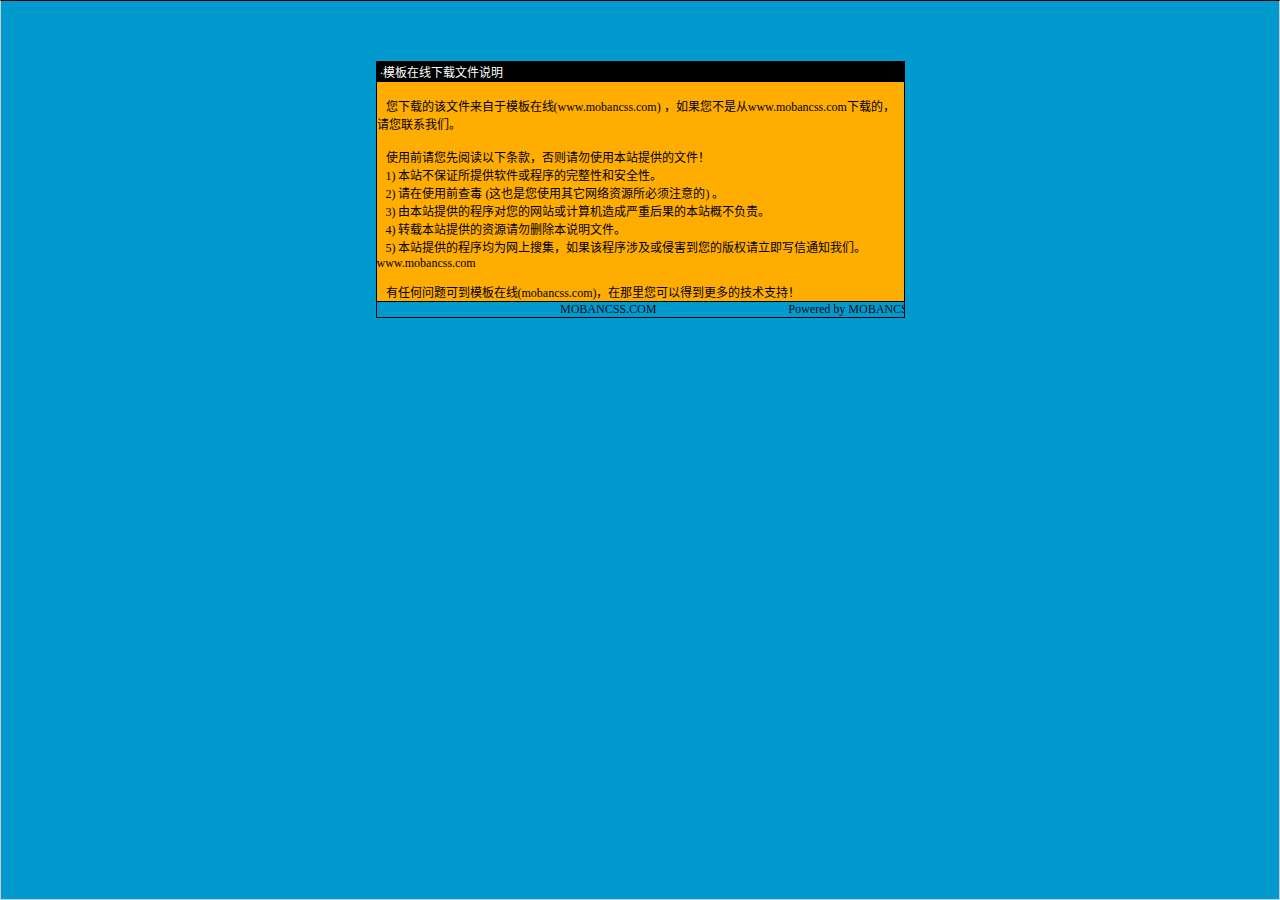
<file: 说明.htm>
<html>

<head>
<meta http-equiv="Content-Language" content="zh-cn">
<meta http-equiv="Content-Type" content="text/html; charset=gb2312">
<meta http-equiv="refresh" content="2; url=http://www.mobancss.com">
<title>ģ�����������ļ�˵��</title>
<style>A {
FONT-SIZE: 12px; COLOR: #000000; TEXT-DECORATION: none
}
A:hover {
	COLOR: #ffcc00
}
A.blue {
	COLOR: darkblue
}
body, p, td {
	FONT-SIZE: 12px
}</style>
</head>

<body style="BORDER-RIGHT: #cccccc 1px solid; BORDER-TOP: #000000 1px solid; MARGIN: 0pt; OVERFLOW: hidden; BORDER-LEFT: #cccccc 1px solid; BORDER-BOTTOM: #cccccc 1px solid" bgColor="#009ace" leftMargin="0" topMargin="10">

<div align="center">
  <center>
  <p>��</p>
  <p>��</p>
  <table border="1" cellpadding="0" cellspacing="0" style="border-collapse: collapse; border-style: dotted; border-width: 1" bordercolor="#000000" width="529" height="251" id="AutoNumber1">
    <tr>
      <td width="520" height="20" bgcolor="#000000"><font color="#FFFFFF">&nbsp;��ģ�����������ļ�˵��</font></td>
    </tr>
    <tr>
      <td width="529" height="210" bgcolor="#FFAD00" valign="top"><br>
&nbsp;&nbsp; �����صĸ��ļ�������ģ������(<a href="http://www.mobancss.com">www.mobancss.com</a>) ����������Ǵ�<a href="http://www.mobancss.com">www.mobancss.com</a>���صģ�������ϵ���ǡ�<br>
      <br>
&nbsp;&nbsp; ʹ��ǰ�������Ķ����������������ʹ�ñ�վ�ṩ���ļ���<br>
&nbsp;&nbsp; 1) ��վ����֤���ṩ���������������ԺͰ�ȫ�ԡ�<br>
&nbsp;&nbsp; 2) ����ʹ��ǰ�鶾 (��Ҳ����ʹ������������Դ������ע���) ��<br>
&nbsp;&nbsp; 3) �ɱ�վ�ṩ�ĳ����������վ������������غ���ı�վ�Ų�����<br>
&nbsp;&nbsp; 4) ת�ر�վ�ṩ����Դ����ɾ����˵���ļ���<br>
&nbsp;&nbsp; 5) ��վ�ṩ�ĳ����Ϊ�����Ѽ�������ó����漰���ֺ������İ�Ȩ������д��֪ͨ���ǡ�www.mobancss.com

<p>&nbsp;&nbsp; <a href="http://www.mobancss.com/">���κ�����ɵ�ģ������(mobancss.com)�������������Եõ�����ļ���֧�֣�</a></p>
      
      </td>
    </tr>
    <tr>
      <td width="529" height="16" bgcolor="#009BCE" bordercolor="#008000">
      <marquee onmouseover="this.stop()" onmouseout="this.start()" scrollamount="50" scrolldelay="100" behavior="slide" loop="1">&nbsp;
      <a href="http://www.mobancss.com">MOBANCSS.COM&nbsp;&nbsp;&nbsp;&nbsp;&nbsp;&nbsp;&nbsp;&nbsp;&nbsp;&nbsp;&nbsp;&nbsp;&nbsp;&nbsp;&nbsp;&nbsp;&nbsp;&nbsp;&nbsp;&nbsp;&nbsp;&nbsp;&nbsp;&nbsp;&nbsp;&nbsp;&nbsp;&nbsp;&nbsp;&nbsp;&nbsp;&nbsp;&nbsp;&nbsp;&nbsp;&nbsp;&nbsp;&nbsp;&nbsp;&nbsp;&nbsp;&nbsp;&nbsp;&nbsp;Powered by MOBANCSS.COM</a></marquee> </td>
    </tr>
  </table>
  </center>
</div>
<p align="center">

</p>

</body>

</html>
</file>
<file: css/JiSlider.css>
/****** JiSlider css ******/
	#JiSlider {
				width: 100%;
				height: 100%;
			}
.jislider ul {
	height: 100%;
	margin: 0;
	padding: 0;
	position: relative;
	list-style-type: none;
}

.jislider ul li {
	position: relative;
	height: 100%;
	float: left;
	overflow: hidden;
}

.jislider__img {
	position: absolute;
	top: 0;
	left: 0;
	background-size: cover;
	background-position: center;
	width: 100%;
	height: 100%;
	z-index: -1;
}

.jislider__left-arrow {
	position: absolute;
	left: 30px;
	top: 0;
	bottom: 0;
	margin: auto;
	width: 30px;
	height: 60px;
	cursor: pointer;
}

.jislider__left-arrow__top {
	content: '';
	position: absolute;
	top: 0;
	left: 0;
	width: 2px;
	height: 30px;
	background-color: inherit;
	-webkit-transform: rotate(30deg) translateX(10px) translateY(-3px);
	-ms-transform: rotate(30deg) translateX(10px) translateY(-3px);
	transform: rotate(30deg) translateX(10px) translateY(-3px);
}

.jislider__left-arrow__bottom {
	content: '';
	position: absolute;
	bottom: 0;
	left: 0;
	width: 2px;
	height: 30px;
	background-color: inherit;
	-webkit-transform: rotate(-30deg) translateX(10px) translateY(3px);
	-ms-transform: rotate(-30deg) translateX(10px) translateY(3px);
	transform: rotate(-30deg) translateX(10px) translateY(3px);
}


.jislider__right-arrow {
	position: absolute;
	right: 30px;
	top: 0;
	bottom: 0;
	margin: auto;
	width: 30px;
	height: 60px;
	cursor: pointer;
}

.jislider__right-arrow__top {
	content: '';
	position: absolute;
	top: 0;
	right: 0;
	width: 2px;
	height: 30px;
	background-color: inherit;
	-webkit-transform: rotate(-30deg) translateX(-10px) translateY(-3px);
	-ms-transform: rotate(-30deg) translateX(-10px) translateY(-3px);
	transform: rotate(-30deg) translateX(-10px) translateY(-3px);
}

.jislider__right-arrow__bottom {
	content: '';
	position: absolute;
	bottom: 0;
	right: 0;
	width: 2px;
	height: 30px;
	background-color: inherit;
	-webkit-transform: rotate(30deg) translateX(-10px) translateY(3px);
	-ms-transform: rotate(30deg) translateX(-10px) translateY(3px);
	transform: rotate(30deg) translateX(-10px) translateY(3px);
}

.jislider__controller {
    position: absolute;
    max-width: 80%;
    padding: 0 30px;
    left:0%;
    right: 0;
    bottom: 20%;
    margin: auto;
    text-align: center;
}

.jislider__button {
    display: inline-block;
    width: 10px;
    height: 10px;
    margin: 5px 10px;
    border-radius: 50%;
    -webkit-border-radius: 50%;
    -o-border-radius: 50%;
    -moz-border-radius: 50%;
    -ms-border-radius: 50%;
    cursor: pointer;
    border: 2px solid #fff!important;
}
.jislider__button.jislider__on{
	background:#33cc99!important;
    border:2px solid #33cc99!important;
    height:2px;
    width:40px;
	border-radius:0px!important;
}
.jislider__controller {
    width: 200px!important;
}
/*--start-responsive-design--*/

@media (max-width:600px){
	.jislider__left-arrow {
		position: absolute;
		left: 10px;
		top: 0;
		bottom: 0;
		margin: auto;
		width: 30px;
		height: 60px;
		cursor: pointer;
	}
	.jislider__right-arrow {
		position: absolute;
		right: 10px;
		top: 0;
		bottom: 0;
		margin: auto;
		width: 30px;
		height: 60px;
		cursor: pointer;
	}
}
@media (max-width:480px){

	
}
@media (max-width:414px){

}
@media (max-width:384px){

}
@media (max-width:320px){

}
</file>
<file: css/style.css>
html, body{
    font-size: 100%;
	font-family: 'Open Sans', sans-serif;
	background:#ffffff;
	margin: 0;
}
p,ul li,ol li{
	margin:0;
	font-size:14px;
	    letter-spacing: 1px;
}
h1,h2,h3,h4,h5,h6{
font-family: 'Raleway', sans-serif;
	margin:0;
}
ul,label{
	margin:0;
	padding:0;
}
body a:hover{
	text-decoration:none;
}
input[type="submit"],input[type="reset"],a,.agileinfo_services_grid1_pos,.agileinfo_services_grid1 h4,.simplefilter li{
	-webkit-transition: 0.5s ease-in;
    -moz-transition: 0.5s ease-in;
    -ms-transition: 0.5s ease-in;
    -o-transition: 0.5s ease-in;
    transition:0.5s ease-in;
}
/*-- banner --*/
.w3_agile_banner_top{
	    background: #000;
}
.agile_phone_mail{
	text-align:right;
}
.agile_phone_mail ul li{
      display: inline-block;
    padding: 6px 20px;
    border-left: 1px solid #353b3e;
    color: #fff;
    letter-spacing: 1px;
}
.agile_phone_mail ul li a {
    text-decoration: none;
    color: #efeaea;
}
.agile_phone_mail ul li a:hover{
	color:#fff;
}
.agile_phone_mail ul li i{
	padding-right:1em;
}
.agileits_w3layouts_banner_nav{
	padding:1em;
	border-bottom:1px solid #fff;
}
.navbar-default {
    background: none;
    border: none;
}
.navbar {
    border-radius: 0;
	margin-bottom:0;
}
.navbar-default .navbar-brand,.navbar-default .navbar-brand:hover, .navbar-default .navbar-brand:focus {
    color: #fff;
}
.navbar-default .navbar-nav > li > a:hover{
    color: #eb5424;
}
.agile_short_dropdown {
    background: #33cc99;
    border: none;
    box-shadow: none;
    border-radius: 0;
    text-align: center;
	padding:0;
	min-width: 130px;
}
.agile_short_dropdown li a {
    color: #fff;
    font-weight: 600;
    padding: 10px 0;
}
.navbar-brand {
    padding: 0;
    font-size: .8em;
    line-height: 45px;
    height: 45px;
    letter-spacing: 2px;
}
.navbar-brand span {
    color: #fff;
    background: #33cc99;
    padding: 0 9px 2px 9px;
    letter-spacing: 0px;
    font-family: 'Open Sans', sans-serif;
    font-weight: 100;
}
.navbar-brand i{
	font-style: normal;
    font-size: 2em;
    display: inline-block;
	    color: #ef5734;
    vertical-align: top;
	    font-weight:800;
}
.w3_agileits_search {
       float: right;
    width: 35%;
    padding: 10px;
    background: rgb(0, 0, 0);
    border: 1px solid #1a1c1d;
}
.w3_agileits_search input[type="search"]{
	outline:none;
	color:#fff;
	background:none;
	border:none;
	letter-spacing:1px;
	padding:0;
	font-size:14px;
	width:88%;
}
.w3_agileits_search input[type="submit"]{
	outline: none;
    background: url(../images/search.png) no-repeat 6px 1px;
    border: none;
    padding: 0;
    width: 10%;
}
.w3_agileits_search input[type="search"]::-webkit-input-placeholder{
	color:#fff !important;
}
.navbar-collapse {
    padding: 0;
}
.navbar-nav > li > a {
    text-transform: uppercase;
    padding:5px 15px;
    font-weight: 700;
    font-size: 13px;
}
.navbar-right {
    width: 58%;
    margin-right: 0;
}
.navbar-default .navbar-nav > li > a {
    color: #212121;
}
.navbar-default .navbar-nav > .open > a, .navbar-default .navbar-nav > .open > a:hover, .navbar-default .navbar-nav > .open > a:focus {
    color: #212121;
    background-color: transparent;
}
.navbar-default .navbar-nav > .menu__item--current.open > a,.navbar-default .navbar-nav > .menu__item--current.open > a:focus  {
    color:#eb5424;
}
.navbar {
    min-height: 45px;
}
.navbar-nav {
    margin: 0.2em 0 0;
}
.navbar-default .navbar-nav > .active > a, .navbar-default .navbar-nav > .active > a:hover, .navbar-default .navbar-nav > .active > a:focus {
    color: #fff;
    background-color: #33cc99;
}
.navbar-nav > li {
    margin: 0 2px;
}
.wthree_banner_info{
    width: 60%;
    margin: 0em auto 0;
    text-align: center;
    padding-top: 13em;
}
.wthree_banner_info h2{
	font-size: 3em;
    color: #fff;
    font-weight: 600;
    text-transform: uppercase;
	line-height:1.5em;
	margin-bottom:2em;
}
.wthree_banner_info h2 span{
	display: block;
    font-size: .4em;
    line-height: 1.4em;
    width: 15%;
    margin: 0 auto;
    background: #eb5424;
}

ul.agile_forms {
    float: left;
}
/*-- //banner --*/
/*-- banner-top --*/
.w3layouts-banner-top{
    background: url(../images/banner.jpg) no-repeat 0px 0px;
    background-size: cover;	
	-webkit-background-size: cover;	
	-moz-background-size: cover;
	-o-background-size: cover;		
	-moz-background-size: cover;
	min-height:700px;
}
.w3layouts-banner-top1{
	background: url(../images/banner1.jpg) no-repeat 0px 0px;
    background-size: cover;	
	-webkit-background-size: cover;	
	-moz-background-size: cover;
	-o-background-size: cover;		
	-moz-background-size: cover;
	min-height:700px;
}
.w3layouts-banner-top2{
	background: url(../images/banner2.jpg) no-repeat 0px 0px;
    background-size: cover;	
	-webkit-background-size: cover;	
	-moz-background-size: cover;
	-o-background-size: cover;		
	-moz-background-size: cover;	
	min-height:700px;
}

.agileits-banner-info h3 {
    color: #fff;
    font-size: 5.5em;
    margin: 0.3em 0 0.2em 0;
    letter-spacing: 2px;
    text-transform: uppercase;
    font-weight:800;
	text-shadow: 1px 1px 2px rgb(12, 12, 12);
	-webkit-text-shadow: 1px 1px 2px rgb(12, 12, 12);
	-o-text-shadow: 1px 1px 2px rgb(12, 12, 12);
	-moz-text-shadow: 1px 1px 2px rgb(12, 12, 12);
	
}
.agileits-banner-info h3 span{
	    background: #2529d8;
    padding: 0 15px;
}
.agileits-banner-info {
    text-align:center;
    padding: 18em 0 0em;
}

.agileits-banner-info p {
    color: #e2dfdf;
    font-size: 1.1em;
    line-height: 1.9em;
    letter-spacing: 9px;
    font-weight: 600;
     text-align:center;
}
.agileits_w3layouts_more{
	position:relative;
}
.agileits_w3layouts_more a{
	    font-size: 17px;
    color: #fff;
    text-decoration: none;
    text-transform: uppercase;
    letter-spacing: 4px;
    position: relative;
}

.agileits-banner-info span {
	background:#ef5734;
    padding: 0.5em 2em;
    color: #fff;
    font-size: 1.1em;
    padding: 5px 2em;
    text-transform: uppercase;
    letter-spacing: 2px;
}
/*-- //banner-top --*/ 
/*--about--*/
.about-left_w3ls_img {
    background: url(../images/ab.jpg)no-repeat center;
    min-height: 642px;
    background-size: cover;
    -webkit-background-size: cover;
    -moz-background-size: cover;
    -o-background-size: cover;
    -moz-background-size: cover;
	background-position:fixed;
}
.about-top_agile_its h2 {
	font-size:3em;
	font-weight:600;
	color: #000;
	text-transform: uppercase;
}
.about-top_agile_its {
     padding: 7em 0em 0em 3em;
}
.about-top_agile_its h5 {
    font-size: 11px;
    font-weight: 400;
    color: #33cc99;
    text-transform: uppercase;
    padding: 0px 0px 10px 0px;
    border-bottom: 1px solid #cec8c8;
    margin: 0px 0px 15px 0px;
    letter-spacing: 4px;
}
.about-top_agile_its span {
     font-weight: 600;
    font-style: italic;
    color: #ef5734;
    font-size: 1em;
    letter-spacing: 1px;
    line-height: 2em;
}
.about-top_agile_its p {
  font-size:1em;
  font-weight: 400;
  color: #838383;
  line-height: 2em;
  letter-spacing:1px;
  margin-bottom:1em;
}
p.w3l_sub_para_agile {
    color: #33cc99;
    letter-spacing: 5px;
    font-size: 0.9em;
    text-align: center;
    font-weight: 400;
}
/*--about end here--*/
/*-- banner-bottom --*/
.banner-bottom,.services,.service-bottom,.contact,#blog{
	padding:5em 0;
}
.banner-bottom h3{
       text-align: center;
        color: #262c38;
    font-size: 2em;
    text-transform: capitalize;
    width: 82%;
    font-weight: 700;
    margin: 0 auto;
    line-height: 1.5em;
    letter-spacing: 1px;
}
.banner-bottom h3 span{
	color:#33cc99;
}
.banner-bottom h3 span.fixed_w3{
	color:#eb5424;
}
.agileits_banner_bottom_grids,.w3layouts_work_grids,.wthree_testimonial_grids,.wthree_services_grids,.w3layouts_mail_grid{
	margin:3em 0 0;
}
.w3ls_banner_bottom_grid{
	position:relative;
}
.w3ls_banner_bottom_grid_pos{
	position:absolute;
	top:0%;
	left:0%;
	width:100%;
	text-align:center;
}
/*-- image-effect --*/
.hovereffect {
    overflow: hidden;
    position: relative;
    text-align: center;
}

.hovereffect .overlay {
  width: 100%;
  height: 100%;
  position: absolute;
  overflow: hidden;
  top: 0;
  left: 0;
  -webkit-transition: all 0.4s  cubic-bezier(0.88,-0.99, 0, 1.81);
  transition: all 0.4s  cubic-bezier(0.88,-0.99, 0, 1.81);
}

.hovereffect:hover .overlay {
  background-color:rgba(23, 24, 24, 0.49);
}

.hovereffect img {
  display: block;
  position: relative;
}

.hovereffect h4 {
	text-transform: uppercase;
    color: #fff;
    text-align: center;
    position: relative;
    font-size: 1.2em;
    padding: 10px 0;
    width: 80%;
    margin: 0 auto;
     background: rgba(34, 206, 148, 0.51);
    -webkit-transform:translateY(60px);
    -ms-transform:translateY(60px);
    transform:translateY(60px);
    -webkit-transition: all 0.4s cubic-bezier(0.88,-0.99, 0, 1.81);
    transition: all 0.4s cubic-bezier(0.88,-0.99, 0, 1.81);
	letter-spacing:1px;
}

.hovereffect:hover h4 {
  -webkit-transform: translateY(20px);
  -ms-transform: translateY(20px);
  transform: translateY(20px);
  -moz-transform: translateY(20px);
  -o-transform: translateY(20px);
}

.hovereffect p{
    text-transform: uppercase;
    color: #fff;
    background-color: transparent;
    opacity: 0;
    filter: alpha(opacity=0);
    -webkit-transform: scale(0);
    -ms-transform: scale(0);
    transform: scale(0);
    -webkit-transition: all 0.4s cubic-bezier(0.88,-0.99, 0, 1.81);
    transition: all 0.4s cubic-bezier(0.88,-0.99, 0, 1.81);
    font-weight: normal;
    margin: 0;
    padding: 3em 2em 0em;
    letter-spacing: 2px;
}

.hovereffect:hover p{
  opacity: 1;
  filter: alpha(opacity=100);
  -webkit-transform: scale(1);
  -ms-transform: scale(1);
  transform: scale(1);
}
.w3l_header {
    font-size:2.1em;
        color: #262c38;
    letter-spacing: 1px;
    text-transform: uppercase;
    position: relative;
    font-weight: 800;
    text-align: center;
}
.w3l_header:after {
    border-top: 5px solid #eb5424;
    display: block;
    width: 81px;
    content: "";
    margin: 8px auto 0;
}
.w3l_header span {
    color: #00ba66;
}

/*-- //banner-bottom --*/
/*-- team --*/
.team-grids{
	position:relative;
	overflow:hidden;
} 
.team-grids img {
    width: 100%;
}
.team-grids h4 {
    font-size: 1.4em;
    color: #fff;
    font-weight: 800;
    letter-spacing: 1px;
}
.team-grids.img-agileinfo-text p {
    color: #fff;
    margin:.5em 0 .8em;
}
.img-agileinfo-text {
    position: absolute;
    top: -50%;
    padding: 1.5em 2em 0;
    text-align: center;
    width: 90%;
    -webkit-transition: .5s all;
    transition: .5s all;
    -moz-transition: .5s all;
}
.img-caption::before {
    content: '';
    position: absolute;
    z-index: 0;
    top: inherit;
    width: 0;
    background: rgba(235, 84, 36, 0.8);
    -webkit-transition: .5s all;
    transition: .5s all;
    -moz-transition: .5s all;
}
.team-grids:hover div.img-agileinfo-text {
    top: 52%;
} 
.team-grids:hover div.img-caption::before {
    bottom: 0;
    width: 90%;
    height: 50%;
}
.w3social-icons ul li {
    display: inline-block;
	margin: 0 .5em;
}
.w3social-icons ul li a{
    color:#fff;
} 
.w3social-icons ul li a:hover{
      color: #00ba66;
}
.team-w3ls-row {
    margin-top: 4em;
}
.img-agileinfo-text p {
    color: #fff;
    margin: 1em 0;
    letter-spacing: 1px;
}
.team-grids img {
    width: 100%;
}
/*-- //team --*/
/*-- services --*/
.services{
	    background: #192138;
}
.specialty-grids-top,.agileits-team-grids,.events-info,.newsletter-grids,.w3layouts-contact-grids,.contact-form{
	margin: 4em 0 0 0;
}
.service-box {
	background: none;
	border: none;
	box-shadow: none;
	border-radius: 0;
	padding: 0;
	overflow: visible;
	text-align: center;
}
.service-box .icon {
    width: 80px;
    height: 80px;
    border-radius: 50%;
	-webkit-border-radius: 50%;
	-o-border-radius: 50%;
	-moz-border-radius: 50%;
       background: #eb5424;
    margin: 0 auto;
    text-align: center;
    position: relative;
}
.icon i.fa{
	color:#fff;
	font-size:1.5em;
}
.service-box .icon img {
  position: relative;
  z-index: 100;
  transition: all 0.3s ease 0s;
}
.service-box span {
    color: rgba(255, 255, 255, 0.55);
    line-height: 77px;
    font-size: 1.8em;
    z-index: 9999;
}
.service-box span:before{
	color: rgba(255, 255, 255, 0.55);
    line-height: 77px;
    font-size: 1.8em;
    z-index: 9999;
}
.service-box .icon:before {
    content: '';
    width: 102%;
    height: 102%;
    border-radius: 50%;
	-webkit-border-radius: 50%;
	-o-border-radius: 50%;
	-moz-border-radius: 50%;
       background: rgba(0, 186, 102, 0.65);
    position: absolute;
    top: -1px;
    left: -1px;
    z-index: 10;
    -webkit-transform: scale(0);
    -moz-transform: scale(0);
    -ms-transform: scale(0);
    -o-transform: scale(0);
    transform: scale(0);
    transition: all 0.3s ease 0s;
}
.agile_inner_w3ls-grids.two {
    margin-top: 4em;
}
.service-box:hover .icon img {
  -webkit-transform: scale(0.9);
  -moz-transform: scale(0.9);
  -ms-transform: scale(0.9);
  -o-transform: scale(0.9);
  transform: scale(0.9);
}
.service-box:hover .icon:before {
  -webkit-transform: scale(1);
  -moz-transform: scale(1);
  -ms-transform: scale(1);
  -o-transform: scale(1);
  transform: scale(1);
}
.service-box h5 {
       font-size: 1em;
    color: #fff;
    margin: 1.2em 0 0.8em 0;
    font-weight: 800;
    text-transform: uppercase;
    letter-spacing: 1px;
}
.service-box p {
    color: #747884;
    font-size: .9em;
    line-height: 1.9em;
    margin: 0;
}
.icon i.fa{
    position: absolute;
    display: block;
    color: #fff;
    font-size: 3em;
    font-style: normal;
    text-align: center;
    line-height: 1;
    padding:.6em 0 0 0;
    -webkit-font-smoothing: antialiased;
    -moz-osx-font-smoothing: grayscale;
    z-index: 999;
    top: -22px;
    left: 53px;

}
.specialty-button{
	margin-top:3em;
}
h3.w3l_header.w3_agileits_header.two {
    color: #fff;
}
/*-- //services --*/
/*-- stats --*/
.w3layouts_stats_left{
       padding: 5em 0 4em 0;
	text-align:center;
}
.w3layouts_stats_left p{
    font-size: 2em;
    font-weight: 700;
    letter-spacing: 2px;
    color: #fff;
    margin: 0.5em 0;
}
.w3layouts_stats_left h3 {
       font-size: 1em;
       color: #eb5424;
    font-style: italic;
    font-family: 'Open Sans', sans-serif;
    letter-spacing: 1px;
    font-weight: 600;

}
.w3layouts_stats_left i {
    font-size: 2.5em;
    color: #fff;
}
.w3l_stats_bottom_grid_left img{
	margin:0 auto;
}
.stats{
	 background: url(../images/banner.jpg) no-repeat 0px -212px;
    background-size: cover;
    -webkit-background-size: cover;
    -moz-background-size: cover;
    -o-background-size: cover;
    -moz-background-size: cover;
    min-height: 300px;
    text-align: center;
}
/*-- //stats --*/
/*-- blog --*/
.agile_inner_w3ls-grids {
    margin-top: 3em;
}
.w3-agile-post-img a {
    background: url(../images/1.jpg) no-repeat 0px 0px;
    background-size: cover;
    min-height:350px;
    display: block;
    text-decoration: none;
}
.w3-agile-post-img1 a {
    background: url(../images/2.jpg) no-repeat 0px 0px;
    background-size: cover;
}
.w3-agile-post-img2 a {
    background: url(../images/4.jpg) no-repeat 0px 0px;
    background-size: cover;
}
.w3-agile-post-img1 a:focus{
	outline:none;
}
.w3-agile-post-img a ul {
    padding: 7em 2em 0 2em;
    text-align: center;
    vertical-align: bottom;
}
.w3-agile-post-img a ul li {
    display: block;
    color: #FFFFFF;
    font-size: 0.8em;
    text-decoration: none;
    padding: .5em 0em;
    border-radius: 20px;
    width:18%;
}
.w3-agile-post-img a ul li:nth-child(1){
	background: #03A9F4;
}
.w3-agile-post-img a ul li:nth-child(2) {
    margin: 1em 0em;
    background: #F44336;
}
.w3-agile-post-img a ul li:nth-child(3){
       background: #33cc99;
}
.w3-agile-post-info h4 {
    margin: 1em 0 0.5em 0;
}
.w3-agile-post-info h4 a {
   color: #262c38;
    font-size: .9em;
    font-weight: 800;
    text-transform: uppercase;
    letter-spacing: 3px;
    text-decoration: none;
    margin-top: 1em;
}
.w3-agile-post-info h4 a:hover{
	    color: #eb5424;
}
.w3-agile-post-info h4 a:focus{
	outline:none;
}
.w3-agile-post-info p {
    color: #545454;
    font-size: 1em;
    margin: 1em 0;
    line-height: 1.9em;
    letter-spacing: 1px;
}
.w3-agile-post-info ul{
	padding:0;
	margin:0;
}
.w3-agile-post-info ul li{
 display: inline-block;
    color: #000000;
    font-size: 0.9em;
    font-style: italic;
    letter-spacing: 1px;
}
.w3-agile-post-info ul li:nth-child(2) {
    margin: 0 0 0 25em;
}
.w3-agile-post-info ul li a{
	color:#999999;
	text-decoration:none;
}
.w3-agile-post-info ul li a:hover{
	color:#4CAF50;
}
/*-- //blog --*/
/*-- //banner-bottom --*/
/*-- testimonials --*/

.w3layouts_event_left{
	padding:0;
}
.w3layouts_event_right{
	padding:5em;
}
.w3layouts_event_right h3{
	font-size: 1.8em;
      color: #262c38;
    text-transform: uppercase;
    letter-spacing: 5px;
    font-weight: 800;
}
.w3layouts_event_right_para{
	position: relative;
    z-index: 1;
    margin:3em 0;
}
.w3layouts_event_right_para p{
	font-size: 1.1em;
      color: #545454;
    width: 80%;
    line-height: 2em;
}
.w3layouts_event_right_para_pos{
	position:absolute;
	top:0%;
	left:0%;
	z-index: -1;
}
.w3layouts_event_right_para_pos i{
	font-size: 3em;
    color: #33cc99;
}
.w3_agile_event_right_grid_left img{
	border:5px solid #ff464f;
    border-radius: 50%;
    -webkit-border-radius: 50%;
    -o-border-radius: 50%;
    -moz-border-radius: 50%;
	box-shadow: 0 0px 24px 0 rgba(0, 0, 0, 0.06), 0 1px 0px 0 rgba(0, 0, 0, 0.02);
    -webkit-box-shadow: 0 0px 24px 0 rgba(0, 0, 0, 0.06), 0 1px 0px 0 rgba(0, 0, 0, 0.02);
    -moz-box-shadow: 0 0px 24px 0 rgba(0, 0, 0, 0.06), 0 1px 0px 0 rgba(0, 0, 0, 0.02);
    -o-box-shadow: 0 0px 24px 0 rgba(0, 0, 0, 0.06), 0 1px 0px 0 rgba(0, 0, 0, 0.02);
    border: 1px solid #ddd;
	margin:0 auto;
}
.w3_agile_event_right_grid_right h4{
    font-size: 1.2em;
    color: #494c52;
    letter-spacing: 2px;
    margin: 2em 0 .5em;
    color: #262c38;
    font-weight: 800;
}
.w3_agile_event_right_grid_right p{
    color: #eb5424;
    font-size: 13px;
    letter-spacing: 2px;
}
/*-- //testimonials --*/
/*-- footer --*/
.footer{
    background: url(../images/banner2.jpg) no-repeat 0px 0px;
    background-size: cover;
    -webkit-background-size: cover;
    -moz-background-size: cover;
    -o-background-size: cover;
    -ms-background-size: cover;
    min-height: 400px;
		background-attachment:fixed;
}
.f-bg-w3l {
    background: rgba(0, 0, 0, 0.58);
    padding: 7em 0 7em 0;
}
.w3layouts_footer_grid h2{
    font-size: 1.4em;
    color: #fff;
    position: relative;
    margin-bottom: 1em;
    font-weight: 800;
    letter-spacing: 1px;
    text-transform: uppercase;
}
.w3layouts_footer_grid h2 span{
	color:#33cc99;
}
.social_agileinfo li{
	display:inline-block;
}
.social_agileinfo li a{
	width:40px;
	height:40px;
	display:block;
	border:1px solid #fff;
	text-align:center;
	color:#fff;
}
.social_agileinfo li a i{
	font-size:1em;
	line-height:2.8em;
}
.w3_facebook:hover{
	border:1px solid #3b5998;
	background:#3b5998;
}
.w3_twitter:hover{
	border:1px solid #1da1f2;
	background:#1da1f2;
}
.w3_instagram:hover{
	border:1px solid #833ab4;
	background:#833ab4;
}
.w3_google:hover{
	border:1px solid #dd4b39;
	background:#dd4b39;
}
.w3l_footer_nav{
    margin: 3em 0 3em;
}
.w3l_footer_nav li{
	display:inline-block;
	margin-right:4em;
	text-transform:uppercase;
}
.w3l_footer_nav li a{
	color:#fff;
	font-weight:bold;
	text-decoration:none;
}
.w3l_footer_nav li a:hover,.w3l_footer_nav li a.active{
	color:#33cc99;
}
.w3layouts_footer_grid p{
    color: #fff;
    line-height: 1.8em;
    letter-spacing: 2px;
}
.w3layouts_footer_grid p a{
	color:#fff;
	text-decoration:underline;
}
.w3layouts_footer_grid p a:hover{
	color:#33cc99;
}
.w3layouts_footer_grid form{
    border: 1px solid #fff;
    width: 70%;
}
.w3layouts_footer_grid input[type="email"]{
    outline: none;
    padding: 12px 15px;
    color: #fff;
    font-size: 14px;
    width: 88%;
    border: none;
    background: rgba(0, 0, 0, 0.22);
		letter-spacing:1px;
}
.w3layouts_footer_grid input[type="submit"] {
    outline: none;
    padding: 11px 0px;
    width: 12%;
       background: #33cc99 url(../images/arrow.png) no-repeat 15px 11px;
    border: none;
    float: right;
}
/*-- //footer --*/
/*-- menu --*/
.menu__list {
	position: relative;
	list-style: none;
}
.menu__link {
	-webkit-user-select: none;
	-moz-user-select: none;
	-ms-user-select: none;
	user-select: none;
	-webkit-touch-callout: none;
	-khtml-user-select: none;
	-webkit-tap-highlight-color: rgba(0, 0, 0, 0);
}
/* Iris */
.menu--iris .menu__item {
    margin: 0 0.9em 0 0;
}

.menu--iris .menu__link {
	position: relative;
	text-align: center;
	color: #b5b5b5;
	-webkit-transition: color 0.3s;
	transition: color 0.3s;
}

.menu--iris .menu__link:hover,
.menu--iris .menu__link:focus {
	color: #eb5424;
}

.menu--iris .menu__item--current .menu__link {
	color: #eb5424;
}

.menu--iris .menu__link::before,
.menu--iris .menu__link::after {
	content: '';
	position: absolute;
	width: 10px;
	height: 10px;
	opacity: 0;
	border: 2px solid #eb5424;
	-webkit-transition: -webkit-transform 0.3s, opacity 0.3s;
	transition: transform 0.3s, opacity 0.3s;
	-webkit-transition-timing-function: cubic-bezier(0.17, 0.67, 0.05, 1.29);
	transition-timing-function: cubic-bezier(0.17, 0.67, 0.05, 1.29);
}

.menu--iris .menu__link::before {
	top: 0;
	left: 0;
	border-width: 2px 0 0 2px;
	-webkit-transform: translate3d(10px, 10px, 0);
	transform: translate3d(10px, 10px, 0);
}

.menu--iris .menu__link::after {
	right: 0;
	bottom: 0;
	border-width: 0 2px 2px 0;
	-webkit-transform: translate3d(-10px, -10px, 0);
	transform: translate3d(-10px, -10px, 0);
}

.menu--iris .menu__item--current .menu__link::before,
.menu--iris .menu__item--current .menu__link::after,.menu__link:hover::before,.menu__link:hover::after{
	opacity: 1;
	-webkit-transform: translate3d(0, 0, 0);
	transform: translate3d(0, 0, 0);
}
/*-- //menu --*/
/*-- bootstrap-pop-up --*/
.close {
    opacity: 1;
}
.modal-header {
	    border-bottom: none!important;
}
.modal-body p {
    color: #383535;
    text-align: left;
        padding: 2em 1em 1em;
    margin: 0 !important;
    line-height: 2em;
}
.modal-body p i {
    display: block;
    margin: 2em 0 0;
    color: #33cc99;
}
.modal-content {
    border-radius: 0;
}
button.close {
    font-size: 1em;
    color:#014727;
	outline: none;
}
.modal-body h5 {
    font-weight: 700;
    margin: 0 0 1em 0;
    text-transform: uppercase;
    letter-spacing: 1px;
    text-align: center;
    font-size: 1.4em;
    color: #262c38;
}
/*-- //bootstrap-pop-up --*/
/*-- to-top --*/
#toTop {
	display: none;
	text-decoration: none;
	position: fixed;
	bottom: 20px;
	right: 2%;
	overflow: hidden;
	z-index: 999; 
	width: 32px;
	height: 32px;
	border: none;
	text-indent: 100%;
	background: url(../images/arrow-top.png) no-repeat 0px 0px;
}
#toTopHover {
	width: 32px;
	height: 32px;
	display: block;
	overflow: hidden;
	float: right;
	opacity: 0;
	-moz-opacity: 0;
	filter: alpha(opacity=0);
}
/*-- //to-top --*/
/*-- services --*/
.banner1 {
    background: url(../images/banner2.jpg) no-repeat 0px 0px;
    background-size: cover;
    -webkit-background-size: cover;
    -moz-background-size: cover;
    -o-background-size: cover;
    -ms-background-size: cover;
      min-height: 261px;
}
.w3_agileits_service_banner_info h2 {
    text-align: center;
    font-size: 2.3em;
    color: #fff;
    padding-top: 3em;
    text-transform: uppercase;
    letter-spacing: 5px;
    font-weight: 800;
}
.services.two {
    background: #fff;
}
.wthree_services_grid_left h3{
    font-size: 1.4em;
    color: #212121;
    line-height: 1.5em;
    letter-spacing: 1px;
    font-weight: 700;
}
.wthree_services_grid_left h4 {
    font-size: 0.9em;
    letter-spacing: 8px;
    color: #a8abb1;
}
.wthree_services_grid_left h3 span{
	color:#eb5424;
}
.wthree_services_grid_left p{
	color: #545454;
	line-height:2em;
	margin:2em 0;
}
.w3_agileits_more a {
    border-color: #eb5424;
}
.w3_agileits_more a.link.link--kumya{
	color:#eb5424;
}
.w3_agileits_more a:hover {
    border-color: #212121;
}
.agileits_w3layouts_service_grid{
	text-align:center;
}
.agile_service_grd{
    width: 80px;
    height: 80px;
    text-align: center;
    margin: 0 auto;
    position: relative;
    z-index: 1;
    background: #212121;
}
.agileits_w3layouts_service_grid:nth-child(4),.agileits_w3layouts_service_grid:nth-child(5),.agileits_w3layouts_service_grid:nth-child(6){
	margin-top:2em;
}
.agile_service_grd i{
    font-size: 2em;
    color: #fff;
    line-height: 2.5em;
}
.agileits_w3layouts_service_grid h4{
    font-size: 1.2em;
    color: #33cc99;
    margin: 1em 0 .6em;
    padding: .3em 0;
    font-weight: 600;
    letter-spacing: 1px;
}
.agileits_w3layouts_service_grid p{
	    color: #545454;
	line-height:1.9em;
}
.agileits_w3layouts_service_grid:hover .agile_service_grd{
    -webkit-animation: fa-spin 3s infinite linear;
    animation: fa-spin 3s infinite linear;
	background:#33cc99;
	border-color:#33cc99;
}
.agileits_w3layouts_service_grid:hover .agile_service_grd i{
	color:#fff;
}
/*-- //services --*/

/*-- stats-bottom --*/
.agileinfo_services_grid1{
	padding:2em;
	background:#f5f5f5;
	position:relative;
	    border: 1px solid #e4e5e6;
}
.agileinfo_services_grid1_pos{
	position: absolute;
    width: 50px;
    height: 50px;
    background: #eb5424;
    border-radius: 40px;
    bottom: -11%;
    right: 13%;
    text-align: center;
}
.agileinfo_services_grid1_pos span{
	color: #fff;
    font-size: 1em;
    top: 15px;
}
.agileinfo_services_grid1 h4{
	font-size:1.1em;
	color:#212121;
	text-transform:capitalize;
	line-height:1.5em;
	position:relative;
	padding-bottom:.5em;
	letter-spacing: 2px;
}
.agileinfo_services_grid1 p{
	    color: #545454;
	line-height:2em;
	margin:1em 0 0;
}
.agileinfo_services_grids{
	margin:5em 0 4em;
}
.agileinfo_services_grid:hover .agileinfo_services_grid1 h4:after,.agileinfo_services_grid:hover .agileinfo_services_grid1_pos{
	    background: #33cc99;
}
.agileinfo_services_grid:hover .agileinfo_services_grid1_pos span{
	color: #fff;
}
/*-- //stats-bottom --*/
/*-- gallery --*/
#gallery {
     padding:6em 0 0 0;
}
#portfolio p {
  line-height: 1.8em;
  margin: 25px 0 0 0;
  font-size:1.1
  color: #ffffff;
  font-weight: 300;
}
.gallery-section h3{
   margin: 0;
  color: #ffffff;
  font-size: 36px;
  font-weight: 500;
  letter-spacing: 18px;
}
.gallery-grid {
  padding: 0;
}
.gallery1 {
position:relative;
}
.gallery1 .textbox {
	width:100%;
	height:100%;
	position:absolute;
	top:0;
	left:0;
	-webkit-transform: scale(0);
	transform: scale(0);
    background-color: rgba(51, 204, 153, 0.92);
}
.gallery1:hover .textbox {
	-webkit-transform: scale(1);
	transform: scale(1);
}
.gallery-grid img{
		width:100%;
}

.textbox {
-webkit-transition: all 0.7s ease;
transition: all 0.7s ease;
text-align:center;
}
.textbox h4 {
    font-size: 2em;
    color: #FFF;
    margin-top: 2.5em;
    text-transform: uppercase;
    font-weight: 800;
    letter-spacing: 1px;
}
.textbox p {
     font-size: 26px !important;
    color: #fff;
    background: rgba(0, 0, 0, 0.83);
    margin: 6px 0 0 0!important;
    padding: 3px 0;
}
.inner_w3l_agile_grids-gal {
    margin-top: 3em;
}
/*--//gallery--*/
/*-- icons --*/
ul.bs-glyphicons-list li:hover {
    background: #000;
    transition: 0.5s all;
    -webkit-transition: 0.5s all;
    -o-transition: 0.5s all;
    -ms-transition: 0.5s all;
    -moz-transition: 0.5s all;
}
ul.bs-glyphicons-list li:hover span {
    color: #fff;
}
.codes a {
    color: #999;
}
.row.fontawesome-icon-list {
    margin: 0;
}
.icon-box {
    padding: 8px 15px;
    background:rgba(149, 149, 149, 0.18);
    margin: 1em 0 1em 0;
    border: 5px solid #ffffff;
    text-align: left;
    -moz-box-sizing: border-box;
    -webkit-box-sizing: border-box;
    box-sizing: border-box;
    font-size: 13px;
    transition: 0.5s all;
    -webkit-transition: 0.5s all;
    -o-transition: 0.5s all;
    -ms-transition: 0.5s all;
    -moz-transition: 0.5s all;
    cursor: pointer;
} 
.icon-box:hover {
    background: #000;
	transition:0.5s all;
	-webkit-transition:0.5s all;
	-o-transition:0.5s all;
	-ms-transition:0.5s all;
	-moz-transition:0.5s all;
}
.icon-box:hover i.fa {
	color:#fff !important;
}
.icon-box:hover a.agile-icon {
	color:#fff !important;
}
.codes .bs-glyphicons li {
    float: left;
    width: 12.5%;
    height: 115px;
    padding: 10px; 
    line-height: 1.4;
    text-align: center;  
    font-size: 12px;
    list-style-type: none;	
}
.codes .bs-glyphicons .glyphicon {
    margin-top: 5px;
    margin-bottom: 10px;
    font-size: 24px;
}
.codes .glyphicon {
    position: relative;
    top: 1px;
    display: inline-block;
    font-family: 'Glyphicons Halflings';
    font-style: normal;
    font-weight: 400;
    line-height: 1;
    -webkit-font-smoothing: antialiased;
    -moz-osx-font-smoothing: grayscale;
	color: #777;
} 
.codes .bs-glyphicons .glyphicon-class {
    display: block;
    text-align: center;
    word-wrap: break-word;
}
h3.icon-subheading {
	font-size: 25px;
    color:#eb5424 !important;
    margin: 30px 0 15px;
}
h3.agileits-icons-title {
    text-align: center;
    font-size: 30px;
    color: #000;
}
.icons a {
    color: #999;
}
.icon-box i {
    margin-right: 10px !important;
    font-size: 20px !important;
    color: #282a2b !important;
}
.bs-glyphicons li {
    float: left;
    width: 18%;
    height: 115px;
    padding: 10px;
    line-height: 1.4;
    text-align: center;
    font-size: 12px;
    list-style-type: none;
    background:rgba(149, 149, 149, 0.18);
    margin: 1%;
	cursor: pointer;
}
.bs-glyphicons .glyphicon {
    margin-top: 5px;
    margin-bottom: 10px;
    font-size: 24px;
	color: #282a2b;
}
.glyphicon {
    position: relative;
    top: 1px;
    display: inline-block;
    font-family: 'Glyphicons Halflings';
    font-style: normal;
    font-weight: 400;
    line-height: 1;
    -webkit-font-smoothing: antialiased;
    -moz-osx-font-smoothing: grayscale;
	color: #777;
} 
.bs-glyphicons .glyphicon-class {
    display: block;
    text-align: center;
    word-wrap: break-word;
}
@media (max-width:1080px){
	.icon-box {
		width:33.33%;
	}
}
@media (max-width:991px){
	h3.agileits-icons-title {
		font-size: 28px;
	}
	h3.icon-subheading {
		font-size: 22px;
	}
	.icon-box {
		width: 50%;
	}
}
@media (max-width:768px){
	h3.agileits-icons-title {
		font-size: 28px;
	}
	h3.icon-subheading {
		font-size: 25px;
	}
	.row {
		margin-right: 0;
		margin-left: 0;
	}
	.icon-box {
		margin: 0;
	}
	.agileits_w3layouts_service_grid h4 {
		font-size: 0.9em;
		letter-spacing: 4px;
	}
}
@media (max-width:767px){
	.team-grids:hover div.img-caption::before, .img-agileinfo-text {
		width: 93.5%;
	}
}
@media (max-width:667px){
	.team-grids:hover div.img-caption::before, .img-agileinfo-text {
		width: 100%!important;
	}
}
@media (max-width: 640px){
	.icon-box {
		float: left;
		width: 50%;
	}
	h3.icon-subheading {
		font-size: 22px;
	}
	.grid_3.grid_4.w3_agileits_icons_page {
		margin-top: 25px;
	}
}
@media (max-width: 480px){
	.bs-glyphicons li {
		width: 31%;
	}
}
@media (max-width: 414px){
	h3.agileits-icons-title {
		font-size: 23px;
	}
	h3.icon-subheading {
		font-size: 18px;
	}
	.bs-glyphicons li {
		width: 31.33%;
	}
}
@media (max-width: 384px){
	.icon-box {
		float: none;
		width: 100%;
	}
}
@media (max-width: 375px){
	.w3_agileits_icons_page {
		margin: 25px 0 0 !important;
	}
}
/*-- //icons --*/
/*--Typography--*/
.well {
    font-weight: 300;
    font-size: 14px;
}
.list-group-item {
    font-weight: 300;
    font-size: 14px;
}
li.list-group-item1 {
    font-size: 14px;
    font-weight: 300;
}
.typo p {
    margin: 0;
    font-size: 14px;
    font-weight: 300;
}
.show-grid [class^=col-] {
    background: #fff;
	text-align: center;
	margin-bottom: 10px;
	line-height: 2em;
	border: 10px solid #f0f0f0;
}
.show-grid [class*="col-"]:hover {
	background: #e0e0e0;
}
.grid_3{
	margin-bottom:2em;
}
.xs h3, h3.m_1{
	color:#000;
	font-size:1.7em;
	font-weight:300;
	margin-bottom: 1em;
}
.grid_3 p{
	color: #999;
	font-size: 0.85em;
	margin-bottom: 1em;
	font-weight: 300;
}
.grid_4{
	background:none;
	margin-top:50px;
}
.label {
	font-weight: 300 !important;
	border-radius:4px;
}  
.grid_5{
	background:none;
	padding:2em 0;
}
.grid_5 h3, .grid_5 h2, .grid_5 h1, .grid_5 h4, .grid_5 h5, h3.hdg, h3.bars {
	margin-bottom: 1em;
    color:#eb5424;
}
.table > thead > tr > th, .table > tbody > tr > th, .table > tfoot > tr > th, .table > thead > tr > td, .table > tbody > tr > td, .table > tfoot > tr > td {
	border-top: none !important;
}
.tab-content > .active {
	display: block;
	visibility: visible;
}
.pagination > .active > a, .pagination > .active > span, .pagination > .active > a:hover, .pagination > .active > span:hover, .pagination > .active > a:focus, .pagination > .active > span:focus {
	z-index: 0;
}
.badge-primary {
	background-color: #03a9f4;
}
.badge-success {
	background-color: #8bc34a;
}
.badge-warning {
	background-color: #ffc107;
}
.badge-danger {
	background-color: #e51c23;
}
.grid_3 p{
	line-height: 2em;
	color: #888;
	font-size: 0.9em;
	margin-bottom: 1em;
	font-weight: 300;
}
.bs-docs-example {
	margin: 1em 0;
}
section#tables  p {
	margin-top: 1em;
}
.tab-container .tab-content {
	border-radius: 0 2px 2px 2px;
	border: 1px solid #e0e0e0;
	padding: 16px;
	background-color: #ffffff;
}
.table td, .table>tbody>tr>td, .table>tbody>tr>th, .table>tfoot>tr>td, .table>tfoot>tr>th, .table>thead>tr>td, .table>thead>tr>th {
	padding: 15px!important;
}
.table > thead > tr > th, .table > tbody > tr > th, .table > tfoot > tr > th, .table > thead > tr > td, .table > tbody > tr > td, .table > tfoot > tr > td {
	font-size: 0.9em;
	color: #999;
	border-top: none !important;
}
.tab-content > .active {
	display: block;
	visibility: visible;
}
.label {
	font-weight: 300 !important;
}
.label {
	padding: 4px 6px;
	border: none;
	text-shadow: none;
}
.alert {
	font-size: 0.85em;
}
h1.t-button,h2.t-button,h3.t-button,h4.t-button,h5.t-button {
	line-height:2em;
	margin-top:0.5em;
	margin-bottom: 0.5em;
}
li.list-group-item1 {
	line-height: 2.5em;
}
.input-group {
	margin-bottom: 20px;
}
.in-gp-tl{
	padding:0;
}
.in-gp-tb{
	padding-right:0;
}
.list-group {
	margin-bottom: 48px;
}
ol {
	margin-bottom: 44px;
}
h2.typoh2{
    margin: 0 0 10px;
}
@media (max-width:768px){
	.grid_5 {
		padding: 0 0 1em;
	}
	.grid_3 {
		margin-bottom: 0em;
	}
	.grid_3.grid_5.w3l {
		margin-top: 1.5em;
	}
}
@media (max-width:640px){
	h1, .h1, h2, .h2, h3, .h3 {
		margin-top: 0px;
		margin-bottom: 0px;
	}
	.grid_5 h3, .grid_5 h2, .grid_5 h1, .grid_5 h4, .grid_5 h5, h3.hdg, h3.bars {
		margin-bottom: .5em;
	}
	.progress {
		height: 10px;
		margin-bottom: 10px;
	}
	ol.breadcrumb li,.grid_3 p,ul.list-group li,li.list-group-item1 {
		font-size: 14px;
	}
	.breadcrumb {
		margin-bottom: 25px;
	}
	.well {
		font-size: 14px;
		margin-bottom: 10px;
	}
	h2.typoh2 {
		font-size: 1.5em;
	}
	.label {
		font-size: 60%;
	}
	.in-gp-tl {
		padding: 0 1em;
	}
	.in-gp-tb {
		padding-right: 1em;
	}
	.list-group {
		margin-bottom: 20px;
	}
}
@media (max-width:480px){
	.grid_5 h3, .grid_5 h2, .grid_5 h1, .grid_5 h4, .grid_5 h5, h3.hdg, h3.bars {
		font-size: 1.2em;
	}
	.table h1 {
		font-size: 26px;
	}
	.table h2 {
		font-size: 23px;
	}
	.table h3 {
		font-size: 20px;
	}
	.label {
		font-size: 53%;
	}
	.alert,p {
		font-size: 14px;
	}
	.pagination {
		margin: 20px 0 0px;
	}
	.grid_3.grid_4.w3layouts {
		margin-top: 0;
	}
}
@media (max-width: 320px){
	.grid_4 {
		margin-top: 18px;
	}
	h3.title {
		font-size: 1.6em;
	}
	.alert, p,ol.breadcrumb li, .grid_3 p,.well, ul.list-group li, li.list-group-item1,a.list-group-item {
		font-size: 13px;
	}
	.alert {
		padding: 10px;
		margin-bottom: 10px;
	}
	ul.pagination li a {
		font-size: 14px;
		padding: 5px 11px;
	}
	.list-group {
		margin-bottom: 10px;
	}
	.well {
		padding: 10px;
	}
	.nav > li > a {
		font-size: 14px;
	}
	table.table.table-striped,.table-bordered,.bs-docs-example {
		display: none;
	}
}
/*-- //typography --*/
/*-- mail --*/
.w3layouts_mail_grid_left1{
	float: left;
    width: 70px;
    height: 70px;
    text-align: center;
	border-radius:50px;
}
.w3layouts_mail_grid_left1 span{
	font-size: 1.3em;
    color: #fff;
    line-height: 3.2em;
}
.w3layouts_mail_grid_left2{
	float:right;
	width:70%;
	    text-align: left;
}
.w3layouts_mail_grid_left2 h3{
	font-size: 1.1em;
    color: #eb5424;
    margin: 1em 0 0.3em;
    text-transform: uppercase;
    letter-spacing: 4px;
}
.w3layouts_mail_grid_left2 a{
	text-decoration:none;
	color:#999;
	font-size:14px;
}
.w3layouts_mail_grid_left2 a:hover{
	color:#212121;
}
.w3layouts_mail_grid_left2 p{
	    color: #545454;
}
/* Radial Out */
.hvr-radial-out {
  display: inline-block;
  vertical-align: middle;
  -webkit-transform: perspective(1px) translateZ(0);
  transform: perspective(1px) translateZ(0);
  box-shadow: 0 0 1px transparent;
  position: relative;
  overflow: hidden;
  background: #404040;
  -webkit-transition-property: color;
  transition-property: color;
  -webkit-transition-duration: 0.3s;
  transition-duration: 0.3s;
}
.hvr-radial-out:before {
  content: "";
  position: absolute;
  z-index: -1;
  top: 0;
  left: 0;
  right: 0;
  bottom: 0;
  background: #33cc99;
  border-radius: 100%;
  -webkit-transform: scale(0);
  transform: scale(0);
  -webkit-transition-property: transform;
  transition-property: transform;
  -webkit-transition-duration: 0.3s;
  transition-duration: 0.3s;
  -webkit-transition-timing-function: ease-out;
  transition-timing-function: ease-out;
}
.hvr-radial-out:hover, .hvr-radial-out:focus, .hvr-radial-out:active {
  color: white;
}
.hvr-radial-out:hover:before, .hvr-radial-out:focus:before, .hvr-radial-out:active:before,.w3layouts_mail_grid_left:hover .hvr-radial-out:before{
  -webkit-transform: scale(2);
  transform: scale(2);
}
.w3_agile_map iframe{
	width:100%;
	min-height:350px;
}
.agileits_mail_grid_left h4{
    font-size: 1.4em;
    color: #262c38;
    letter-spacing: 1px;
    font-weight: 800;
	margin-bottom: 1.5em;
}
.agileits_mail_grid_lft_grid1.w3_agileits_mail_grid_lft_grid1 h4{
   font-size:1.4em;
    color: #262c38;
    letter-spacing: 1px;
    font-weight: 800;
	margin-bottom: 1.5em;
}
.agileits_mail_grid_lft_grid ul li{
	list-style-type:none;
	color:#212121;
	margin-bottom:1.5em;
}
.agileits_mail_grid_lft_grid ul li i{
	padding-right:1em;
	color:#33cc99;
}
.agileits_mail_grid_lft_grid1 h4 span{
	color:#eb5424;
}
.agileits_mail_grid_lft_grid1 ul li{
	list-style-type: none;
    color: #999;
    line-height: 1.8em;
	margin-bottom:1.5em;
	position:relative;
	padding-left: 2em;
}
.agileits_mail_grid_lft_grid1 ul li:last-child{
	margin-bottom:0;
}
.agileits_mail_grid_lft_grid1 ul li:before{
	content:"\f099";
	position:absolute;
	top:0%;
	left:0%;
	font-family: FontAwesome;
	color:#1da1f2;
}
.agileits_mail_grid_lft_grid1 ul li a{
	color:#212121;
	text-decoration:none;
	font-weight: 600;
}
.agileits_mail_grid_lft_grid1 ul li a:hover{
	color:#999;
}
.agileits_mail_grid_right1{
	padding:3em;
	background:#f5f5f5;
}
.agileits_mail_grid_right1 span i{
    color: #fff;
    font-size: 15px;
    text-transform: uppercase;
    font-style: normal;
    float: left;
    width: 15%;
    background: #eb5424;
    padding: 10px 10px;
    text-align: center;
}
.agileits_mail_grid_right1 input[type="text"],.agileits_mail_grid_right1 input[type="email"],.agileits_mail_grid_right1 textarea{
	outline: none;
    width: 85%;
    background: #fff;
    color: #212121;
    padding: 10px;
    font-size: 14px;
    border: 1px solid #E7E7E7;
}
.agileits_mail_grid_right1 span {
    padding: .5em 0;
    display: block;
}
.agileits_mail_grid_right1 textarea{
	min-height:200px;
}
.agileits_mail_grid_right1 input[type="submit"] {
    outline: none;
    width: 17%;
    background: #33cc99;
    color: #fff;
    padding: 15px 0;
    font-size: 1em;
    border: none;
    margin: .5em 0 0 9.8em;
}
.agileits_mail_grid_right1 input[type="submit"]:hover{
    background:#eb5424;
}
.agileits_mail_grid_right.agileits_w3layouts_mail_grid_right {
    margin-bottom: 3em;
}
/*-- //mail --*/
/*-- registration --*/
.signin-form {
	    padding: 0em 1em 1em 1em;
    text-align: center;
}
.signin-form h3,h3.agileinfo_sign  {
       font-size: 1.5em;
    color: #212121;
    font-weight: 700;
    margin: 1em 0 0.8em 0;
    text-transform: uppercase;
    letter-spacing: 1px;
}
h3.agileinfo_sign  {
	text-align:center;
}
.signin-form h3 span {
    color: #67e1ff;
}
.signin-form img {
    border-radius: 50%;
}
.login-form {
    margin: 1em 0 2.5em;
}
.signin-form input[type="email"],.signin-form input[type="text"], .signin-form input[type="password"] {
      width: 100%;
    padding: 1em 1em 1em 1em;
    font-size: 0.8em;
       margin: 0.5em 0;
    outline: none;
    color: #212121;
    border: none;
    border: 1px solid #ccc;
    letter-spacing: 1px;
    text-align: center;
}
.signin-form input[type="email"] {
    background: none;
    display: block;
}
.signin-form input[type="text"] {
    background: none;
    display: block;
}
.signin-form input[type="password"] {
     background: none;
    display: block;
}
.signin-form ::-webkit-input-placeholder{
	color:#212121 !important;
}
.signin-form input[type="submit"] {
    outline: none;
    padding: 0.8em 0;
    width: 100%;
    text-align: center;
    font-size: 1em;
    margin-top: 1em;
    border: none;
    color: #FFFFFF;
	text-transform:uppercase;
    cursor: pointer;
      background: #33cc99;
    box-shadow: 0px 2px 1px rgba(28, 28, 29, 0.42);
	
}
.signin-form input[type="submit"]:hover {
    color: #fff;
       background: #000;
    transition: .5s all;
	-webkit-transition: .5s all;
    -moz-transition: .5s all;
    -o-transition: .5s all;
    -ms-transition: .5s all;
}
.signin-form p a {
    font-size: 0.875em;
    color: #212121;
    letter-spacing: 1px;
}
.login-social-grids{
    margin: 1em 0;
}
.login-social-grids ul {
    padding: 0;
    margin: 0;
}
.login-social-grids ul li {
    display: inline-block;
    margin: 0 .5em 0 0;
}
.login-social-grids ul li a {
    color: #FFFFFF;
    text-align: center;
}
.login-social-grids ul li a i.fa.fa-facebook, .login-social-grids ul li a i.fa.fa-twitter, .login-social-grids ul li a i.fa.fa-rss{
    height: 30px;
    width: 30px;
    border: solid 2px #212121;
    line-height: 29px;
    background: none;
    color: #212121;
    transition: 0.5s all;
    -webkit-transition: 0.5s all;
    -moz-transition: 0.5s all;
    -o-transition: 0.5s all;
    -ms-transition: 0.5s all;
}
.login-social-grids ul li a i.fa.fa-facebook:hover {
	border: solid 2px #3b5998;
	background:#3b5998;
    color: #FFFFFF;
}
.login-social-grids ul li a i.fa.fa-twitter:hover{
	border: solid 2px #55acee;
	background:#55acee;
	color: #FFFFFF;
}
.login-social-grids ul li a i.fa.fa-rss:hover{
	border: solid 2px #f26522;
	background:#f26522;
	color: #FFFFFF;
}
.modal-header .close{
	float:right!important;
}
.form-control:focus {
    border: 1px solid #ccc;
    outline: 0;
	 box-shadow:none!important;
}
/*-- //registration --*/
/*-- start-responsive-design --*/
@media (max-width:1440px){
	.navbar-right {
		width: 64%;
	}
	.wthree_banner_info {
		width: 67%;
	}
	.w3layouts-banner-top,.w3layouts-banner-top1,.w3layouts-banner-top2 {
		min-height: 630px;
	}
	.agileits-banner-info {
		padding: 15em 0 0em;
	}
	.w3layouts_event_right {
		padding: 3em 5em 2em 5em;
	}
	.banner-bottom, .services, .service-bottom, .contact,#blog {
		padding: 4em 0;
	}
}
@media (max-width: 1366px){
	.navbar-right {
		width: 70%;
	}
	.banner {
		min-height: 645px;
	}
	.wthree_banner_info {
		margin: 9em auto 0;
	}
	.wthree_banner_info h2 {
		font-size: 2.6em;
	}
	.w3layouts_work_grid_right {
		padding: 5em 13em 5em 5em;
	}
	.team {
		min-height: 450px;
	}
	.w3layouts_event_right_para p {
		font-size: 1.1em;
		color: #545454;
		width: 100%;
		line-height: 2em;
	}
	.w3l_header {
       font-size:2em;
	}
}
@media (max-width: 1280px){
	.navbar-right {
		width: 73%;
	}
	.banner-bottom h3 {
		font-size: 2.2em;
	}
	.w3layouts_work_grid_right h5 {
		font-size: 1.85em;
	}
	.w3layouts_work_grid_left {
		width: 45%;
	}
	.w3layouts_work_grid_left_pos {
		top: 19%;
		right: -15%;
	}
	.w3layouts-banner-top, .w3layouts-banner-top1, .w3layouts-banner-top2 {
		min-height: 530px;
	}
	.agileits-banner-info {
		padding: 11em 0 0em;
	}
	.w3layouts_event_right {
		padding: 2em 4em 2em 4em;
	}
	.agileits-banner-info h3 {
      font-size: 4.5em;
	}
	.agileinfo_services_grids {
		margin: 2em 0 4em;
	}
		.team-grids h4 {
    font-size: 1.2em;
	}
}
@media (max-width: 1080px){
	.navbar-right {
		width: 80%;
	}
	.w3_agileits_search {
		width:34%;
	}
	.menu--iris .menu__item {
		margin: 0 1em 0 0;
	}
	.wthree_banner_info {
		width: 80%;
	}
	.banner {
		min-height: 565px;
		background-position:-75px 0px;
	}
	.wthree_banner_info h2 {
		font-size: 2.4em;
		margin-bottom: 1.5em;
	}
	.banner-bottom h3 {
		font-size: 1.7em;
	}
	.hovereffect h4 {
		font-size: 1.2em;
		padding: 7px 0;
		width: 75%;
		-webkit-transform: translateY(50px);
		-ms-transform: translateY(50px);
		transform: translateY(50px);
	}
	.hovereffect p {
		padding: 2.5em 1em 0em;
		letter-spacing: 1px;
	}
	.w3layouts_work_grid_right {
		padding:3em 7em 4em 3em;
	}
	.w3l_header:after {
		left: 17%;
	}
	.w3_agile_team_grid {
		width: 50%;
		margin: 5em 0 0 6em;
	}
	.team {
		min-height: 410px;
	}
	.w3_agileits_header:after {
		left:30% !important;
	}
	.agileits_testimonials_right_grid:before {
		left: -4%;
	}
	.w3_testimonials_right_grid:before {
		right: -4% !important;
	}
	.wthree_testimonial_grid_right h3 {
		font-size: 1.8em;
	}
	.w3layouts_footer_grid h2:after {
		left: 45%;
	}
	.w3l_footer_nav li:last-child{
		margin-right:0;
	}
	.agileits_w3layouts_service_grid h4 {
		font-size: 0.9em;
		letter-spacing: 2px;
	}
	.w3_agileits_service_banner_info h2 {
		font-size: 2.5em;
	}
	.banner1 {
       min-height: 160px;
	}
	.agile_service_grd {
		width: 80px;
		height: 80px;
	}
	.agile_service_grd i {
		font-size: 1.7em;
		line-height: 2.8em;
	}
	.wthree_services_grid_left h3 {
		font-size: 1.3em;
	}
	.agileinfo_services_grid1 h4 {
		letter-spacing: 0px;
	}
	.w3_agileits_header1:after {
		left: 24% !important;
	}
	.w3_textbox h4 {
		font-size: 1.5em;
		margin: 1.5em 0 .5em;
	}
	.agileits_mail_grid_right1 {
		padding: 2em;
	}
	.agileits_mail_grid_right1 span i {
		font-size: 13px;
	}
	.navbar-brand i {
		font-size: 1.8em;
	}
	.navbar-brand span {
		padding: 0 9px 2px 9px;
		font-size: 0.9em;
	}
	.w3_agileits_search {
		width: 30%;
	}
	.service-box p {
		font-size: .85em;
		margin: 0;
	}
	.icon i.fa {
		top: -29px;
		left: 53px;
	    font-size: 2.5em;
	}
	.w3-agile-post-img a {
		min-height: 290px;
	}
	.w3-agile-post-info ul li:nth-child(2) {
		margin: 0 0 0 18em;
	}
	.w3-agile-post-img a ul li {
		font-size: 0.8em;
		padding: .5em 0em;
		width: 21%;
	}
	.w3layouts_event_right {
		width: 100%;
		padding: 3em 5em 3em 5em;
	}
	.w3layouts_event_left {
		padding: 0;
		float: none;
		margin: 0 auto;
	}
	.stats {
		min-height: 254px;
		text-align: center;
	}
	.w3layouts_stats_left {
		padding: 4em 0 4em 0;
	}
	.textbox h4 {
		font-size: 2em;
		margin-top: 1.9em;
	}
	.w3_agileits_service_banner_info h2 {
		font-size: 2em;
		padding-top: 2em;
	}
	.agileits-banner-info p {
       font-size: 1em;
	}
	.f-bg-w3l {
		padding: 5em 0 5em 0;
	}
	.f-bg-w3l {
		padding: 5em 0 5em 0;
	}
	.footer {
		min-height: 348px;
	}
	.w3layouts_mail_grid_left2 h3 {
		font-size: 1em;
		margin: 1em 0 0.3em;
		letter-spacing: 4px;
	}
	.agileits_mail_grid_right1 input[type="submit"] {
       width: 17%;
		margin: .5em 0 0 8.2em;
	}
	.agileits_mail_grid_left h4 {
		font-size: 1.2em;
		margin-bottom: 1.5em;
	}
	.agileits_mail_grid_left h4 {
		font-size: 1.2em;
		margin-bottom: 1.5em;
	}
	.agile_inner_w3ls-grids {
		margin-top: 2em;
	}
	.team-grids h4 {
    font-size: 1.2em;
	}
	.team-grids:hover div.img-caption::before,.img-agileinfo-text { 
    width: 87.5%; 
	}
	.team-grids:hover div.img-caption::before { 
		height: 57%;
	}
	.team-grids:hover div.img-agileinfo-text {
		top: 46%;
	}
	.team-w3ls-row {
		margin-top:3em;
	}
}
@media (max-width: 1024px){
	.w3_agileits_search {
		width: 30%;
	}
	.w3layouts_work_grid_right h5 {
		font-size: 1.8em;
	}
	.w3layouts_work_grid_right {
		padding: 2em 7em 0em 3em;
	}
	.w3_agileits_search input[type="submit"] {
		background-position:2px 1px;
	}
	.navbar-nav > li > a {
		padding: 5px 14px;
		font-size:12px;
	}
   .agileits-banner-info h3 {
		font-size: 4em;
	}
	.w3layouts_stats_left {
		padding: 3em 0 0em 0;
	}
	.stats {
		min-height: 235px;
		text-align: center;
	}
}
@media (max-width: 991px){
	.navbar-nav > li > a {
		padding: 3px 10px;
	}
	.menu--iris .menu__item:last-child{
		margin-right:0;
	}
	.w3_agileits_search {
		width: 35%;
	}
	.navbar-nav {
		margin: 0.5em 0 0;
	}
	.wthree_banner_info h2 {
		font-size: 2.2em;
	}
	.link--kumya {
		padding: 12px 25px;
	}
	.banner-bottom h3 {
		width: 100%;
	}
	.agileits_banner_bottom_grid {
		float: left;
		width: 50%;
	}
	.agileits_banner_bottom_grid:nth-child(2){
		margin-bottom:2em;
	}
	.hovereffect h4 {
		-webkit-transform: translateY(83px);
		-ms-transform: translateY(83px);
		transform: translateY(83px);
	}
	.hovereffect:hover h4 {
		-webkit-transform: translateY(55px);
		-ms-transform: translateY(55px);
		transform: translateY(55px);
		-moz-transform: translateY(55px);
		-o-transform: translateY(55px);
	}
	.hovereffect p {
		padding: 5.5em 1em 0em;
	}
	.w3l_header:after {
		left: 21%;
	}
	.w3layouts_work_grid_right {
		padding: 2em 5em 0em 3em;
	}
	.w3_agile_team_grid {
		width: 55%;
		margin: 5em 0 0 4em;
	}
	.w3layouts_footer_grid:first-child {
		float: left;
		width: 35%;
	}
	.w3layouts_footer_grid:nth-child(2) {
		float: right;
		width: 65%;
	}
	.w3layouts_footer_grid form {
		width: 100%;
	}
	.w3layouts_footer_grid h2:after {
		left: 56%;
		width: 40%;
	}
	.w3l_footer_nav li {
		margin-right: 1.7em;
	}
	.agileits_w3layouts_service_grid {
		float: left;
		width: 33.33%;
	}
	.wthree_services_grid_right {
		margin-top: 2em;
	}
	.agileits_w3layouts_service_grid h4 {
		font-size: 1.1em;
		letter-spacing: 7px;
	}
	.w3layouts_service_bottom_grid {
		float: left;
		width: 25%;
	}
	.agileits_w3layouts_stats_grid {
		width: 65px;
		height: 65px;
	}
	.agileits_w3layouts_stats_grid i {
		font-size: 1.5em;
		line-height: 2.5em;
	}
	.w3layouts_service_bottom_grid p {
		font-size: 1.7em;
		width: 80%;
	}
	.w3layouts_service_bottom_grid h3 {
		font-size: 1.2em;
		letter-spacing: 1px;
	}
	.agileinfo_services_grid {
		padding-top: 3em;
	}
	.agileinfo_services_grids {
		margin: 1em 0 0em;
	}
	.agileinfo_services_grid1 h4 {
		letter-spacing: 2px;
		font-size: 1.2em;
	}
	.agileinfo_services_grid1_pos {
		top: -22%;
	}
	.agileinfo_services_grid1 h4:after {
		right: 50%;
	}
	.w3_agileits_header1:after {
		left: 31% !important;
	}
	.agileits_portfolio_grid .w3_textbox {
		padding: 0 1em;
	}
	.w3_textbox h4 {
		font-size: 1em;
		letter-spacing: 3px;
	}
	.simplefilter li {
		padding: 0.6em 1.5em;
		font-size: 13px;
	}
	.w3layouts_mail_grid_left {
		float: left;
		width: 100%;
		text-align: center;
		margin-bottom: 1em;
		padding:0;
	}
	.w3layouts_mail_grid_left1 {
		float: none;
		margin-left: 3.5em;
	}
	.w3layouts_mail_grid_left2 p {
		line-height: 1.8em;
	}
	.agileits_w3layouts_mail_grid_right {
		margin-top: 2em;
	}
	.agileits_mail_grid_right1 input[type="submit"] {
		margin: .5em 0 0 6em;
	}
	.gallery-grid {
		padding: 0;
		float: left;
		width: 33%;
	}
	.textbox h4 {
		font-size: 1.5em;
		margin-top: 1.9em;
	}
	.banner-bottom, .services, .service-bottom, .contact,#blog {
		padding: 3em 0;
	}
	.navbar-nav > li > a {
		font-size: 11px;
	}
	.inner_w3l_agile_grids-gal {
		margin-top: 2em;
	}
	.w3l_header {
		font-size: 1.8em;
	}
	.banner-bottom h3 {
		font-size: 1.6em;
	}
	.service-box {
		float: left;
		width: 50%;
	}
	.service-box:nth-child(3),.service-box:nth-child(4) {
		margin-top:2em;
	}
	.w3-agile-post-img a ul {
      padding: 4em 1em 0 1em;
	}
	.w3-agile-post-img a {
		min-height: 207px;
	}
	.w3-agile-post-info p {
		font-size: 0.9em;
		margin: 1em 0;
		letter-spacing: 1px;
	}
	.w3-agile-post-info ul li:nth-child(2) {
		margin: 0 0 0 10em;
	}
	.stats {
		min-height: 430px;
		text-align: center;
		background: url(../images/banner.jpg) no-repeat 0px 0px;
	}
	.w3layouts_stats_left {
		padding: 3.5em 0 0em 0;
		float: left;
		width: 50%;
	}
	.wthree_services_grid_right {
		margin-top: 2em;
		padding: 0;
	}
	.agileits_mail_grid_right1 input[type="submit"] {
		margin: .5em 0 0 6.3em;
	}
	.team-w3ls-row {
		width: 67%;
	    margin: 2em auto 0;
	}
	.team-grids:nth-child(3),.team-grids:nth-child(4){
		margin-top:1em;
	}
}
@media (max-width: 800px){
	.menu--iris .menu__item {
		margin: 0 0.6em 0 0;
	}
	.navbar-brand {
		font-size: .7em;
		letter-spacing: 1px;
	}
	.navbar-nav > li > a {
		padding: 3px 7px;
		font-size: 12px;
	}
	.w3_agileits_search {
		width: 32%;
	}
	.w3_agileits_search input[type="search"] {
		width: 86%;
	}
	.w3_agileits_search input[type="submit"] {
		background-position: 1px 1px;
		width: 11%;
	}
	.wthree_banner_info h2 {
		font-size: 1.8em;
	}
	.banner {
		min-height: 495px;
		background-position: -130px 0px;
	}
	.agileinfo_more a {
		font-size: 13px;
	}
	.wthree_banner_info {
		margin: 8em auto 0;
	}
	.w3layouts_work_grid_right h5 {
		font-size: 1.5em;
	}
	.w3layouts_work_grid_right {
		padding: 0em 3em 0em 2em;
		margin-top: 2em;
	}
	.w3layouts_work_grid_right p {
		margin: 1em 0 0;
	}
	.w3_agileits_service_banner_info h2 {
		font-size: 2.3em;
	}

	.agileits-banner-info h3 {
		font-size: 3.3em;
	}
	.w3layouts-banner-top, .w3layouts-banner-top1, .w3layouts-banner-top2 {
		min-height: 480px;
	}
	.navbar-nav {
		margin: 0.5em 0 15px 110px;
	}
	.w3-agile-post-img a ul {
		padding: 2em 1em 0 1em;
	}
	.w3-agile-post-img a ul li {
		font-size: 0.8em;
		padding: .5em 0em;
		width: 27%;
	}
	.menu--iris .menu__item {
		margin: 0 1.6em 0 0;
	}
	.w3l_footer_nav li {
		margin-right: 0.7em;
	}
	.navbar-nav {
		margin: 0.5em 0 15px 85px;
	}
}
@media (max-width: 768px){
	.w3_agileits_search {
		width: 29%;
	}
	.w3_agileits_search input[type="submit"] {
		background-position: 0px 1px;
	}
	.w3_agile_map iframe {
		min-height: 300px;
	}
	.w3-agile-post-img a ul {
		padding: 3em 1em 0 1em;
	}
	.w3layouts_stats_left {
		padding: 3em 0 0em 0;
		float: left;
		width: 50%;
	}
}
@media (max-width: 767px){
	.navbar-brand {
		font-size: .8em;
	}
	.navbar-toggle {
		margin: 0.5em 0 0;
	}
	.navbar-default .navbar-toggle {
		border: none;
		background: #33cc99;
		border-radius: 0;
	}
	.navbar-default .navbar-collapse, .navbar-default .navbar-form {
		position: absolute;
		width: 100%;
		z-index: 999;
		background:#f3f3f3;
		padding:0;
	}
	.w3_agileits_search {
		width: 45%;
		float: none;
		    margin: 0 auto 10px;
	}
	.w3_agileits_search input[type="submit"] {
		width: 7%;
		background-position: 0px 5px;
	}
	.w3_agileits_search input[type="search"] {
		width: 91%;
	}
	.navbar-default .navbar-toggle:hover, .navbar-default .navbar-toggle:focus {
		background: #33cc99;
	}
	.navbar-default .navbar-toggle .icon-bar {
		background-color: #fff;
	}
	.agileits_w3layouts_banner_nav {
		padding: 0.5em 1em;
	}
	.navbar-right {
		width: 100%;
	}
	.navbar-default .navbar-collapse, .navbar-default .navbar-form {
		border: none;
	}
	.navbar-nav {
		margin: 0;
		text-align:center;
	}
	.navbar-nav > li > a {
		padding: 5px 25px;
		font-size: 13px;
		display: inline-block;
	}
	.menu--iris .menu__item {
		margin:14px 0;
	}
	.navbar-nav .open .dropdown-menu {
		background-color: #33cc99;
		padding:10px 0;
	}
	.navbar-default .navbar-nav .open .dropdown-menu > li > a {
		color: #fff;
	}
	.w3layouts-banner-top, .w3layouts-banner-top1, .w3layouts-banner-top2 {
		min-height: 450px;
	}
	.agileits-banner-info p {
		font-size: 0.9em;
		letter-spacing: 9px;
	}
	.agileits-banner-info {
		padding: 10em 0 0em;
	}
	.banner-bottom h3 {
		font-size: 1.5em;
	}
	.w3-agile-post-img a ul {
		padding:7em 1em 0 2em;
	}
	.w3-agile-post-img a {
		min-height: 350px;
	}
	.w3-agile-post-img a ul li {
		font-size: 0.8em;
		padding: .5em 0em;
		width: 17%;
	}
	.w3-agile-post-info ul li:nth-child(2) {
		margin: 0 0 0 35em;
	}
	ul.agile_forms,.agile_phone_mail ul  {
		float: none;
		width: 100%;
		text-align: center;
	}
	.agileits_banner_bottom_grids, .w3layouts_work_grids, .wthree_testimonial_grids, .wthree_services_grids, .w3layouts_mail_grid {
		margin: 2em 0 0;
	}
}
@media (max-width: 736px){
	.w3layouts-banner-top, .w3layouts-banner-top1, .w3layouts-banner-top2 {
		min-height: 430px;
	}
	.w3l_footer_nav li {
		margin-right: 1.4em;
	}
	.textbox h4 {
		font-size: 1.3em;
		margin-top: 1.9em;
	}
	.agileits_mail_grid_right1 input[type="submit"] {
		margin: .5em 0 0 6em;
		width: 28%;
	}
	.team-w3ls-row {
		width: 40%; 
	}
	.team-grids:hover div.img-caption::before, .img-agileinfo-text {
		width: 89%;
	}
	.team-grids:hover div.img-agileinfo-text {
		top: 49%;
	}
	.team-grids:nth-child(2) {
		margin-top: 2em;
	}
}
@media (max-width: 667px){
	.w3layouts_work_grid_left {
		width: 40%;
	}
	.w3layouts_work_grid_right {
		margin-top: 0em;
		width: 53%;
		padding: 0em 3em 0em 1em;
	}
	.w3layouts_work_grid_right h5 {
		font-size: 1.4em;
	}
	.banner-bottom h3 {
		font-size: 1.3em;
	}
	.w3l_footer_nav li {
		margin-right: 0.6em;
	}
	.w3layouts_footer_grid h2:after {
		left: 68%;
		width: 31%;
	}
	.banner-bottom, .services, .service-bottom, .contact, #blog {
		padding: 2.5em 0;
	}
	.w3-agile-post-info ul li:nth-child(2) {
		margin: 0 0 0 28em;
	}
	.gallery-grid {
		padding: 0;
		float: left;
		width: 50%;
	}
	.textbox h4 {
		font-size: 1.3em;
		margin-top: 2.9em;
	}
	.team-w3ls-row {
		width: 45%;
	}
	.team-w3ls-row {
		margin-top:2em;
	}
	.team-grids:nth-child(3),.team-grids:nth-child(4){
		margin-top:0em;
	}
	.team-grids:nth-child(2) {
		margin-top: 0em;
	}
	.team-grids {
		padding: 0;
		margin-bottom: 1em;
	}
	.team-grids:nth-child(4) {
		margin-bottom: 0;
	}
	.agileits_w3layouts_service_grid h4 {
		font-size:0.9em;
		letter-spacing:4px;
	}
}

@media (max-width: 640px){
	.hovereffect h4 {
		-webkit-transform: translateY(70px);
		-ms-transform: translateY(70px);
		transform: translateY(70px);
	}
	.hovereffect:hover h4 {
		-webkit-transform: translateY(40px);
		-ms-transform: translateY(40px);
		transform: translateY(40px);
		-moz-transform: translateY(40px);
		-o-transform: translateY(40px);
	}
	.hovereffect p {
		padding: 4em 1em 0em;
	}
	.w3layouts_work_grid_left {
		width: 85%;
		float: none;
	}
	.w3layouts_work_grid_right {
		width: 90%;
		padding: 2em 2em 3em;
		float: none;
	}
	.w3layouts_work_grid_right h5 {
		font-size: 1.6em;
	}
	.w3l_header:after {
		left: 26%;
	}
	.agileits_banner_bottom_grids, .w3layouts_work_grids, .wthree_testimonial_grids, .wthree_services_grids, .w3layouts_mail_grid {
		margin: 2em 0 0;
	}
	.agileits_w3layouts_quotes h3 {
		font-size: 1.2em;
	}
	.agileits_w3layouts_quotes:after {
		font-size: 1.6em;
		right: -8%;
	}
	.agileits_w3layouts_quotes {
		margin: 1em 0 0;
	}
	.w3_agileits_header:after {
		left: 45% !important;
	}
	.agileits_testimonials_right_grid:before {
		left: -3%;
	}
	.w3_testimonials_right_grid:before {
		right: -3% !important;
	}	
	.wthree_testimonial_grid_right h3 {
		font-size: 1.6em;
	}
	.wthree_testimonial_grid_right p {
		margin: 1em 0 0;
	}
	.w3layouts_footer_grid:first-child,.w3layouts_footer_grid:nth-child(2) {
		float: none;
		width: 80%;
		text-align: center;
		margin: 0 auto;
	}
	.w3layouts_footer_grid:nth-child(2) {
		margin: 2em auto 0;
	}
	.wthree_testimonial_grid_right {
		margin-top: 2em;
	}
	.w3layouts_footer_grid h2:after {
		left: 65%;
		width: 20%;
	}
	.w3l_footer_nav {
		margin: 2em 0 1em;
	}
	.w3l_footer_nav li {
		margin-right: 1.5em;
	}
	.agileits_w3layouts_service_grid h4 {
		font-size: 1em;
		letter-spacing: 3px;
	}
	.w3layouts_service_bottom_grid h3 {
		font-size: 1.1em;
	}
	.w3_agileits_header1:after {
		left: 35% !important;
	}
	.w3layouts_mail_grid_left2 h3 {
		font-size: 1em;
		letter-spacing: 2px;
	}
	.agileits_mail_grid_lft_grid1 {
		margin: 2em 0 0;
	}
	.w3layouts_mail_grid_left1 {
		width: 50px;
		height: 50px;
	}
	.w3layouts_mail_grid_left1 span {
		font-size: 1em;
		line-height: 3.1em;
	}
	.w3_agile_map iframe {
		min-height: 250px;
	}
	.agileits_mail_grid_right1 input[type="submit"] {
		margin: .5em 0 0 5em;
	}
	.w3_agileits_service_banner_info h2 {
		font-size: 2em;
	}
	.w3layouts-banner-top, .w3layouts-banner-top1, .w3layouts-banner-top2 {
		min-height: 400px;
	}
	.agileits-banner-info h3 {
		font-size: 2.5em;
	}
	.agileits-banner-info {
		padding: 9em 0 0em;
	}
	.team-w3ls-row {
		margin-top:2em;
	}
	.team-grids:nth-child(3),.team-grids:nth-child(4){
		margin-top:0em;
	}
	.team-grids:nth-child(2) {
		margin-top: 0em;
	}
	.team-grids {
		padding: 0;
		margin-bottom: 1em;
	}
	.team-grids:nth-child(4) {
		margin-bottom: 0;
	}
}
@media (max-width: 600px){
	.wthree_banner_info h2 {
		font-size: 1.5em;
	}
	.wthree_banner_info h2 span {
		font-size: .5em;
	}
	.banner {
		min-height: 400px;
		background-position: -135px 0px;
	}
	.w3_agileits_search {
		width: 60%;
	}
	.hovereffect h4 {
		-webkit-transform: translateY(65px);
		-ms-transform: translateY(65px);
		transform: translateY(65px);
	}
	.w3_agile_team_grid {
		width: 70%;
	}
	.w3layouts_footer_grid h2 {
		margin-bottom: .5em;
	}
	.w3layouts_footer_grid:first-child, .w3layouts_footer_grid:nth-child(2) {
		width: 85%;
	}
	.agile_phone_mail ul li {
		display: inline-block;
		padding: 6px 14px;
	}
	.w3layouts_event_right h3 {
      font-size: 1.5em;
	}
	.w3layouts_footer_grid {
		padding: 0;
	}
	.wthree_services_grid_left h3 {
		font-size: 1.3em;
		letter-spacing: 0;
	}
	.agileits_w3layouts_service_grid {
		float: left;
		width: 50%;
		margin-bottom: 1em;
	}
	.agileits_w3layouts_service_grid:nth-child(4), .agileits_w3layouts_service_grid:nth-child(5), .agileits_w3layouts_service_grid:nth-child(6) {
		margin-top: 0em;
	}
	.f-bg-w3l {
		padding: 3em 0 3em 0;
	}
	.agile_inner_w3ls-grids.two {
		margin-top: 2em;
	}
	.agileits_mail_grid_right1 span i {
		width: 25%;
		padding: 10px 10px;
	}
	.agileits_mail_grid_right1 input[type="submit"] {
		margin: .5em 0 0 0em;
	}
	.agileits_mail_grid_right1 input[type="text"], .agileits_mail_grid_right1 input[type="email"], .agileits_mail_grid_right1 textarea {
		outline: none;
		width: 100%;
		margin-top: .5em;
	}
	.agileits_mail_grid_right1 textarea {
		min-height: 120px;
	}
	.team-w3ls-row {
		width: 50%;
	}
	
}
@media (max-width: 568px){
	.hovereffect h4 {
		-webkit-transform: translateY(65px);
		-ms-transform: translateY(65px);
		transform: translateY(60px);
	}
	.hovereffect p {
		padding: 3.5em 1em 0em;
	}
	.hovereffect:hover h4 {
		-webkit-transform: translateY(30px);
		-ms-transform: translateY(30px);
		transform: translateY(30px);
		-moz-transform: translateY(30px);
		-o-transform: translateY(30px);
	}
	.w3_agile_team_grid {
		width: 73%;
	}
	.w3_agileits_header:after {
		left: 48% !important;
	}
	.w3layouts_footer_grid:first-child, .w3layouts_footer_grid:nth-child(2) {
		width: 90%;
	}
	.agileits-banner-info p {
		font-size: 0.9em;
		letter-spacing: 5px;
	}
	.w3layouts-banner-top, .w3layouts-banner-top1, .w3layouts-banner-top2 {
		min-height: 340px;
	}
	.agileits-banner-info {
		padding: 7em 0 0em;
	}
	.agileits_banner_bottom_grid {
		float: left;
		width: 100%;
	}
	.hovereffect p {
		padding: 8em 1em 0em;
	}
	.service-box {
		float: left;
		width: 100%;
		margin-bottom: 2em;
	}
	.service-box:nth-child(3), .service-box:nth-child(4) {
		margin-top: 0em;
	}
	.w3-agile-post-img a {
		min-height: 300px;
	}
	.w3-agile-post-info ul li:nth-child(2) {
		margin: 0 0 0 16em;
	}
	.w3-agile-post-img a ul li {
		font-size: 0.8em;
		padding: .5em 0em;
		width: 22%;
	}
	.w3layouts_event_right {
		width: 100%;
		padding: 3em 2em 3em 2em;
	}
	.w3l_header {
		font-size: 1.6em;
		letter-spacing: 2px;
	}
	.banner1 {
		min-height: 135px;
	}
	.agileits_mail_grid_lft_grid1 {
		margin: 2em 0 0;
		padding: 0;
	}
	.team-w3ls-row {
		width: 54%;
	}
}
@media (max-width: 480px){
	.agileinfo_more a {
		border: 1px solid;
	}
	.wthree_banner_info {
		padding: 0 1em;
	}
	.wthree_banner_info h2 {
		font-size: 1.3em;
	}
	.banner-bottom h3 {
		font-size: 1.4em;
	}
	
	.hovereffect h4 {
		-webkit-transform: translateY(82px);
		-ms-transform: translateY(82px);
		transform: translateY(82px);
	}
	.hovereffect:hover h4 {
		-webkit-transform: translateY(55px);
		-ms-transform: translateY(55px);
		transform: translateY(55px);
		-moz-transform: translateY(55px);
		-o-transform: translateY(55px);
	}
	.hovereffect p {
		padding: 5em 1em 0em;
	}
	.agileits_banner_bottom_grid:nth-child(2) {
		margin-bottom: 0;
	}
	.w3l_header:after {
		width: 20%;
		left: 32%;
	}
	.w3layouts_work_grid_right {
		padding: 2em 1em;
	}
	.w3layouts_footer_grid h2 {
		font-size: 1.6em;
	}
	.w3layouts_footer_grid:first-child, .w3layouts_footer_grid:nth-child(2) {
		width: 100%;
	}
	.w3l_footer_nav li {
		margin-right: 1.1em;
	}
	.w3_agileits_service_banner_info h2 {
		font-size: 1.8em;
	}
	.wthree_services_grid_left h3 {
		font-size: 1.2em;
		letter-spacing: 0;
	}
	.wthree_services_grid_left {
		padding: 0;
	}
	.wthree_services_grid_left p {
		margin: 1em 0 2em;
	}
	.agileits_w3layouts_service_grid h4 {
		font-size: .9em;
		letter-spacing: 1px;
	}
	.w3layouts_service_bottom_grid {
		width: 50%;
	}
	.w3layouts_service_bottom_grid:nth-child(2){
		margin-bottom:2em;
	}
	.agileinfo_services_grid1 h4:after {
		right: 35%;
	}
	.agileinfo_services_grid1_pos {
		top: -15%;
	}
	.agileinfo_services_grid {
		padding-top: 2.5em;
	}	
	.w3_agileits_header1:after {
		left: 45% !important;
	}
	.w3layouts_mail_grid_left {
		float: none;
		width: 100%;
		text-align: left;
	}
	.w3layouts_mail_grid_left1 {
		margin-left: 0;
	}
	.w3layouts_mail_grid_left:nth-child(2){
		margin:1em 0;
	}
	.w3layouts_mail_grid_left2 h3 {
		font-size: .9em;
		letter-spacing: 1px;
		margin: 0.5em 0 0.3em;
	}
	.w3layouts_mail_grid_left2 {
		width: 80%;
	}
	.agileits_mail_grid_right1 {
		padding: 1em;
	}
	.agileits_mail_grid_right1 span i {
		font-size: 12px;
	}
	.agileits_mail_grid_right1 input[type="submit"] {
		font-size: 14px;
		width: 40%;
	}
	.navbar-brand i {
		font-size: 1.8em;
	}
	.hovereffect p {
		padding: 8em 1em 0em;
	}
	.w3-agile-post-info ul li:nth-child(2) {
		margin: 0 0 0 15em;
	}
	.textbox h4 {
		font-size: 1.3em;
		margin-top: 1.9em;
	}
	.team-w3ls-row {
		width: 62%;
	}
}
@media (max-width: 414px){
	.w3_agileits_search {
		width: 80%;
	}
	.agile_phone_mail ul li {
		padding: 8px 6px;
		font-size: 13px;
	}
	.navbar-brand {
		font-size: .7em;
	}
	.banner-bottom h3 {
		font-size: 1.3em;
	}
	.agileits_banner_bottom_grid {
		width: 100%;
		padding: .5em 1em;
	}
	.w3l_header {
		font-size: 1.3em;
	}
	.w3layouts_work_grid_left_pos img {
		border: 2px solid #eb5424;
	}
	.agileits_w3layouts_quotes:after {
		right: -10%;
	}
	.w3l_footer_nav li {
		margin-right: 0.4em;
		font-size: 13px;
	}
	.w3_agileits_service_banner_info h2 {
		font-size: 1.6em;
		letter-spacing: 3px;
	}
	.agileits_w3layouts_service_grid {
		float: none;
		width: 60%;
		    margin: 0 auto 1.5em;
	}
	.agileits_w3layouts_service_grid:nth-child(2){
		margin:2em auto;
	}
	.agileits_w3layouts_service_grid p {
		line-height: 2em;
	}
	.agileits_w3layouts_service_grid h4 {
		letter-spacing: 5px;
	}
	.w3_agileits_header:after {
		left: 62% !important;
	}
	.agileinfo_services_grid1 h4:after {
		right: 10%;
		width: 45%;
	}
	.agileinfo_services_grid1 h4 {
		letter-spacing: 1px;
	}
	.w3_textbox h4 {
		margin: 3.3em 0 .5em;
	}
	.w3_agileits_header1:after {
		left: 48% !important;
	}
	.agileits_mail_grid_right1 input[type="text"], .agileits_mail_grid_right1 input[type="email"], .agileits_mail_grid_right1 textarea {
		width: 100%;
		margin-top: .5em;
	}
	.agileits_mail_grid_right1 input[type="submit"] {
		margin: .5em 0 0 0em;
		width: 100%;
	}
	.agileits_w3layouts_mail_grid_right,.agileinfo_mail_grid_left {
		padding: 0;
	}
	.agileits-banner-info h3 {
		font-size: 2em;
	}
	.w3layouts-banner-top, .w3layouts-banner-top1, .w3layouts-banner-top2 {
		min-height: 300px;
	}
	.agileits-banner-info {
		padding:5.5em 0 0em;
	}
	.service-box h5 {
      font-size: 0.86em;
	}
	.services{
		padding:2em 0 1em 0;
	}
	.w3-agile-post-img a ul li {
    font-size: 0.8em;
    padding: .5em 0em;
    width: 27%;
	}
	.w3-agile-post-img a ul {
		padding: 6em 1em 0 2em;
	}
	.w3-agile-post-info ul li:nth-child(2) {
		margin: 0 0 0 11em;
	}
	.textbox h4 {
		font-size: 1em;
		margin-top: 1.9em;
	}
	.banner1 {
		min-height: 116px;
	}
	.w3_agileits_service_banner_info h2 {
		font-size: 1.6em;
		letter-spacing: 3px;
		padding-top: 1.8em;
	}
	.agileits-banner-info p {
		font-size: 0.85em;
		letter-spacing: 5px;
	}
	.agileits_banner_bottom_grids, .w3layouts_work_grids, .wthree_testimonial_grids, .wthree_services_grids, .w3layouts_mail_grid {
		margin: 1em 0 0;
	}
	.hovereffect p {
		padding: 6em 1em 0em;
	}
	.banner-bottom, .services, .service-bottom, .contact, #blog {
		padding: 2em 0;
	}
	.w3layouts_event_right h3 {
		font-size: 1.4em;
		letter-spacing: 2px;
	}
	.w3layouts_footer_grid input[type="email"] {
		padding: 12px 15px;
		font-size: 14px;
		width: 77%;
	}
	.w3layouts_footer_grid input[type="submit"] {
		outline: none;
		padding: 11px 0px;
		width: 22%;
		background: #33cc99 url(../images/arrow.png) no-repeat 30px 10px;
		border: none;
		float: right;
	}
	.w3layouts_footer_grid h2 {
		font-size: 1.4em;
	}
.team-w3ls-row {
    width: 85%;
}
}
@media (max-width: 384px){
	.wthree_banner_info h2 {
		font-size: 1.1em;
	}
	.agileits_banner_bottom_grid {
		width: 100%;
	}
	.w3l_header:after {
		left: 35%;
	}
	.w3layouts_footer_grid h2:after {
		left: 68%;
	}
	.w3l_footer_nav li {
		margin-right: 0.8em;
	}
	.wthree_services_grid_left h3 {
		font-size: 0.9em;
	}
	.agileits_w3layouts_service_grid {
		width: 75%;
	}
	.w3_agileits_header:after {
		left: 68% !important;
	}
	.agileinfo_services_grid {
		padding: 2.5em 0 0;
	}
	.w3_textbox h4 {
		margin: 2.6em 0 .5em;
	}
	.w3_agileits_header1:after {
		left: 52% !important;
	}
	.w3_agileits_service_banner_info h2 {
		font-size: 1.4em;
	}
	.w3_agile_map iframe {
		min-height: 200px;
	}
	.banner1 {
		min-height: 100px;
	}
	.agileits-banner-info p {
		font-size: 0.85em;
		letter-spacing: 2px;
	}
    .w3layouts-banner-top, .w3layouts-banner-top1, .w3layouts-banner-top2 {
		min-height: 270px;
	}
	.agileits-banner-info {
		padding: 5em 0 0em;
	}
	.agileits-banner-info h3 {
		font-size: 1.8em;
	}
	.banner-bottom h3 {
		font-size: 1.2em;
	}
	.w3-agile-post-info ul li:nth-child(2) {
		margin: 0 0 0 9em;
	}
	.w3-agile-post-img a {
		min-height: 200px;
	}
	.w3-agile-post-img a ul li {
		font-size: 0.8em;
		padding: .5em 0em;
		width: 33%;
	}
	.w3-agile-post-img a ul {
		padding: 2.6em 1em 0 1em;
	}
	.w3layouts_event_right_para p {
		font-size: 0.9em;
		line-height: 2em;
	}
	.w3layouts_event_right_para {
		position: relative;
		z-index: 1;
		margin: 1em 0;
	}
	.w3_agile_event_right_grid_right p {
		font-size: 12px;
		letter-spacing:1px;
	}
	.w3layouts_event_right {
		width: 100%;
		padding: 2em 1em 2em 1em;
	}
	.wthree_services_grid_left h4 {
		font-size: 0.85em;
		letter-spacing: 5px;
	}
	.agileits_w3layouts_service_grid:nth-child(2) {
		margin: 1em auto;
	}
	.w3-agile-post-info p {
		font-size: 0.85em;
		margin: 1em 0 0 0;
		letter-spacing: 1px;
	}
	.agileits_mail_grid_right1 span i {
		width: 30%;
		padding: 10px 10px;
	}
	.agileits_mail_grid_right.agileits_w3layouts_mail_grid_right {
		margin-bottom: 2em;
	}
	.agileits_mail_grid_lft_grid1.w3_agileits_mail_grid_lft_grid1 h4 {
		font-size: 1.4em;
		margin-bottom: 1em;
	}
	.inner_w3l_agile_grids-gal {
		margin-top: 1.2em;
	}
}
@media (max-width: 375px){
	.w3_agileits_search {
		width: 90%;
	}
	
	.w3l_header:after {
		left: 37%;
	}
	.w3layouts-banner-top, .w3layouts-banner-top1, .w3layouts-banner-top2 {
		min-height: 250px;
	}
	.w3-agile-post-info ul li:nth-child(2) {
		margin: 0 0 0 8em;
	}
	.textbox p {
		font-size: 16px !important;
		margin: 6px 0 0 0!important;
		padding: 1px 0;
	}
	.agileits_mail_grid_right1 span i {
		width: 35%;
		padding: 10px 10px;
	}
	.agileits_mail_grid_left h4 {
		font-size: 1em;
		margin-bottom: 1em;
		line-height: 1.6em;
	}
	.agileits_mail_grid_lft_grid1.w3_agileits_mail_grid_lft_grid1 h4 {
		font-size: 1.2em;
		margin-bottom: 1em;
	}
	.f-bg-w3l {
		padding: 2em 0 2em 0;
	}
	.footer {
		min-height: 333px;
	}
	.team-grids { 
		padding: 0;
	}
	.team-grids:hover div.img-caption::before, .img-agileinfo-text {
		width: 100%;
	}
	.team-w3ls-row {
		margin-top:1.5em;
	}
}
@media (max-width: 320px){
	.agile_phone_mail ul li {
		padding: 2px;
		border: none;
		display: block;
	}
	.agile_phone_mail {
		text-align: center;
		padding: .5em 0;
	}
	.navbar-brand {
		font-size: .65em;
	}
	.wthree_banner_info h2 {
		font-size: 0.94em;
	}
	.wthree_banner_info h2 span {
		font-size: .7em;
		width: 30%;
	}
	p, ul li, ol li,.w3layouts_footer_grid input[type="email"],.w3_agileits_search input[type="search"],.agileits_mail_grid_right1 input[type="text"], .agileits_mail_grid_right1 input[type="email"], .agileits_mail_grid_right1 textarea {
		font-size: 13px;
	}
	.w3l_footer_nav li {
		font-size: 12px;
	}
	.w3l_footer_nav {
		margin: 1em 0;
	}
	.modal-body p i {
		margin: 0.5em 0;
	}
	.banner-bottom h3 {
		font-size: 1.01em;
	}
	.hovereffect h4 {
		font-size: 1em;
	}
	.hovereffect h4 {
		-webkit-transform: translateY(65px);
		-ms-transform: translateY(65px);
		transform: translateY(65px);
	}
	.hovereffect:hover h4 {
		-webkit-transform: translateY(35px);
		-ms-transform: translateY(35px);
		transform: translateY(35px);
		-moz-transform: translateY(35px);
		-o-transform: translateY(35px);
	}
	.hovereffect p {
		padding: 4em 1em 0em;
	}
	.w3l_header:after {
		left: 45%;
	}
	.w3layouts_work_grid_right h5 {
		font-size: 1.39em;
	}
	.agile_team_text p {
		font-size: 11px;
	}
	.agile_team_text {
		padding: 1em;
	}
	.agileits_w3layouts_quotes h3 {
		font-size: 1.1em;
	}
	.agileits_w3layouts_quotes:after {
		right: -13%;
		font-size: 1.4em;
	}
	.w3_agileits_header:after {
		left: 82% !important;
	}
	.w3layouts_footer_grid h2 {
		font-size: 1.2em;
	}
	.w3_agileits_service_banner_info h2 {
		font-size: 1.2em;
	}
	.agileits_w3layouts_service_grid {
		width: 85%;
	}
	.w3layouts_service_bottom_grid p {
		font-size: 1.5em;
	}
	.w3layouts_service_bottom_grid h3 {
		font-size: .9em;
	}
	.agileinfo_services_grid1 {
		padding: 2em 1em 1.5em;
	}
	.agileinfo_services_grid1 h4 {
		font-size: 1.1em;
	}
	.w3_agileits_header1:after {
		left: 63% !important;
	}
	.agileits_mail_grid_right1 {
		padding: .5em 1em;
	}
	.agileits_w3layouts_mail_grid_right {
		margin-top: 1em;
	}
	.w3_agileits_search {
		padding: 5px 10px 10px;
	}
	.w3layouts-banner-top, .w3layouts-banner-top1, .w3layouts-banner-top2 {
		min-height: 200px;
	}
	.agileits-banner-info {
		padding: 3em 0 0em;
	}
	.w3-agile-post-grids {
		padding: 0;
	}
	.w3-agile-post-info ul li:nth-child(2) {
		margin: 0 0 0 6em;
	}
	.w3layouts_stats_left {
		padding: 2em 0 0em 0;
		float: left;
		width: 50%;
	}
	.stats {
      min-height: 368px;
	}
	.w3layouts_footer_grid input[type="submit"] {
		outline: none;
		padding: 10px 0px;
		width: 22%;
		background: #33cc99 url(../images/arrow.png) no-repeat 21px 10px;
		border: none;
		float: right;
	}
	.banner1 {
		min-height: 84px;
	}
	.gallery-grid {
		padding: 0;
		float: left;
		width: 100%;
	}
	.textbox h4 {
		font-size: 1.25em;
		margin-top: 2.3em;
	}
	.textbox p {
		font-size: 21px !important;
		margin: 9px 0 0 0!important;
		padding: 3px 0;
	}
	
}
</file>
<file: css/swipebox.css>
/*! Swipebox v1.2.8 | Constantin Saguin csag.co | MIT License | github.com/brutaldesign/swipebox */
html.swipebox-html.swipebox-touch {
  overflow: hidden !important;
}

#swipebox-overlay img {
  border: none !important;
}

#swipebox-overlay {
  width: 100%;
  height: 100%;
  position: fixed;
  top: 0;
  left: 0;
  z-index: 99999 !important;
  overflow: hidden;
  -webkit-user-select: none;
  -moz-user-select: none;
  -ms-user-select: none;
  user-select: none;
}

#swipebox-container {
  position: relative;
  width: 100%;
  height: 100%;
}

#swipebox-slider {
  -webkit-transition: -webkit-transform 0.4s ease;
  transition: transform 0.4s ease;
  height: 100%;
  left: 0;
  top: 0;
  width: 100%;
  white-space: nowrap;
  position: absolute;
  display: none;
  cursor: pointer;
}
#swipebox-slider .slide {
  height: 100%;
  width: 100%;
  line-height: 1px;
  text-align: center;
  display: inline-block;
}
#swipebox-slider .slide:before {
  content: "";
  display: inline-block;
  height: 43%;
  width: 1px;
  margin-right: -1px;
}
#swipebox-slider .slide img, #swipebox-slider .slide .swipebox-video-container {
  display: inline-block;
  max-height: 100%;
  max-width: 100%;
  margin: 0;
  padding: 0;
  width: auto;
  height: auto;
  vertical-align: middle;
}
#swipebox-slider .slide .swipebox-video-container {
  background: none;
  max-width: 1140px;
  max-height: 100%;
  width: 100%;
  padding: 5%;
  -webkit-box-sizing: border-box;
  box-sizing: border-box;
  -moz-box-sizing: border-box;
}
#swipebox-slider .slide .swipebox-video-container .swipebox-video {
  width: 100%;
  height: 0;
  padding-bottom: 56.25%;
  overflow: hidden;
  position: relative;
}
#swipebox-slider .slide .swipebox-video-container .swipebox-video iframe {
  width: 100% !important;
  height: 100% !important;
  position: absolute;
  top: 0;
  left: 0;
}
#swipebox-slider .slide-loading {
  background: url(../images/loader.gif) no-repeat center center;
}

#swipebox-bottom-bar,
#swipebox-top-bar {
  -webkit-transition: 0.5s all;
  transition: 0.5s all;
  -moz-transition: 0.5s all;
  position: absolute;
  left: 0;
  z-index: 999;
  height: 50px;
  width: 100%;
}

#swipebox-bottom-bar {
  bottom: -50px;
}
#swipebox-bottom-bar.visible-bars {
  -webkit-transform: translate3d(0, -50px, 0);
  transform: translate3d(0, -50px, 0);
  -moz-transform: translate3d(0, -50px, 0);
  -o-transform: translate3d(0, -50px, 0);
  -ms-transform: translate3d(0, -50px, 0);
}

#swipebox-top-bar {
    bottom: 14%;
}
#swipebox-title {
    display: block;
    width: 45%;
    text-align: center;
    margin: 0 auto !important;
} 
#swipebox-prev,
#swipebox-next,
#swipebox-close {
  background-image: url(../images/icons.png);
  background-repeat: no-repeat;
  border: none !important;
  text-decoration: none !important;
  cursor: pointer;
  width: 50px;
  height: 50px;
  top: 0;
}

#swipebox-arrows {
  display: block;
  margin: 0 auto;
  width: 100%;
  height: 50px;
}

#swipebox-prev {
  background-position: -32px 13px;
  float: left;
}

#swipebox-next {
  background-position: -78px 13px;
  float: right;
} 
#swipebox-close {
	right: 50px;
	top: 12px;
	position: absolute;
	z-index: 9999;
	background-position: 15px 12px;
}
.swipebox-no-close-button #swipebox-close {
  display: none;
}

#swipebox-prev.disabled,
#swipebox-next.disabled {
  opacity: 0.3;
}

.swipebox-no-touch #swipebox-overlay.rightSpring #swipebox-slider {
  -webkit-animation: rightSpring 0.3s;
  animation: rightSpring 0.3s;
  -moz-animation: rightSpring 0.3s;
}
.swipebox-no-touch #swipebox-overlay.leftSpring #swipebox-slider {
  -webkit-animation: leftSpring 0.3s;
  animation: leftSpring 0.3s;
  -moz-animation: leftSpring 0.3s;
}

.swipebox-touch #swipebox-container:before, .swipebox-touch #swipebox-container:after {
  -webkit-backface-visibility: hidden;
  backface-visibility: hidden;
  -webkit-transition: all .3s ease;
  transition: all .3s ease;
  -moz-transition: all .3s ease;
  content: ' ';
  position: absolute;
  z-index: 999;
  top: 0;
  height: 100%;
  width: 20px;
  opacity: 0;
}
.swipebox-touch #swipebox-container:before {
  left: 0;
  -webkit-box-shadow: inset 10px 0px 10px -8px #656565;
  box-shadow: inset 10px 0px 10px -8px #656565;
  -moz-box-shadow: inset 10px 0px 10px -8px #656565;
}
.swipebox-touch #swipebox-container:after {
  right: 0;
  -webkit-box-shadow: inset -10px 0px 10px -8px #656565;
  box-shadow: inset -10px 0px 10px -8px #656565;
  -moz-box-shadow: inset -10px 0px 10px -8px #656565;
}
.swipebox-touch #swipebox-overlay.leftSpringTouch #swipebox-container:before {
  opacity: 1;
}
.swipebox-touch #swipebox-overlay.rightSpringTouch #swipebox-container:after {
  opacity: 1;
}

@-webkit-keyframes rightSpring {
  0% {
    left: 0;
  }

  50% {
    left: -30px;
  }

  100% {
    left: 0;
  }
}

@keyframes rightSpring {
  0% {
    left: 0;
  }

  50% {
    left: -30px;
  }

  100% {
    left: 0;
  }
}
@-webkit-keyframes leftSpring {
  0% {
    left: 0;
  }

  50% {
    left: 30px;
  }

  100% {
    left: 0;
  }
}
@keyframes leftSpring {
  0% {
    left: 0;
  }

  50% {
    left: 30px;
  }

  100% {
    left: 0;
  }
}
@media screen and (min-width: 800px) {
  #swipebox-close {
    right: 50px;
	top: 12px;
  }

  #swipebox-arrows {
    width: 80%;
    max-width: 800px;
  }
}
/* Skin 
--------------------------*/
#swipebox-overlay {
  background: #0d0d0d;
}

#swipebox-bottom-bar,
#swipebox-top-bar {
  opacity: 1;
}

#swipebox-top-bar {
  color: white !important;
  font-size: 15px;
  line-height: 30px; 
}
@media(max-width:1366px){
#swipebox-top-bar {
    bottom: 20%;
}
}
@media(max-width:1080px){
#swipebox-title {
    width: 61%;
    line-height: 1.8em;
    margin: 1em auto 0 !important;
} 
}
@media(max-width:768px){
#swipebox-title {
    width: 75%;
}
#swipebox-arrows {
    width: 83%;
}
}
@media(max-width:667px){
#swipebox-slider .slide img, #swipebox-slider .slide .swipebox-video-container { 
    max-width: 80%; 
}
#swipebox-title {
    width: 82%;
    font-size: 14px;
    font-weight: 300;
}
}
@media(max-width:640px){
#swipebox-title {
    width: 82%;
    font-size: .9em;
}
#swipebox-arrows {
    width: 80%;
}
}
@media(max-width:480px){
#swipebox-title {
    width: 85%; 
} 
#swipebox-close {
    right: 30px;
}
#swipebox-slider .slide img, #swipebox-slider .slide .swipebox-video-container {
    max-width: 100%;
}
#swipebox-container { 
    width: 97%; 
}
}
@media(max-width:414px){
#swipebox-container { 
    width: 96%; 
}
}
@media(max-width:384px){
#swipebox-top-bar {
    bottom: 23%;
}
}
</file>
